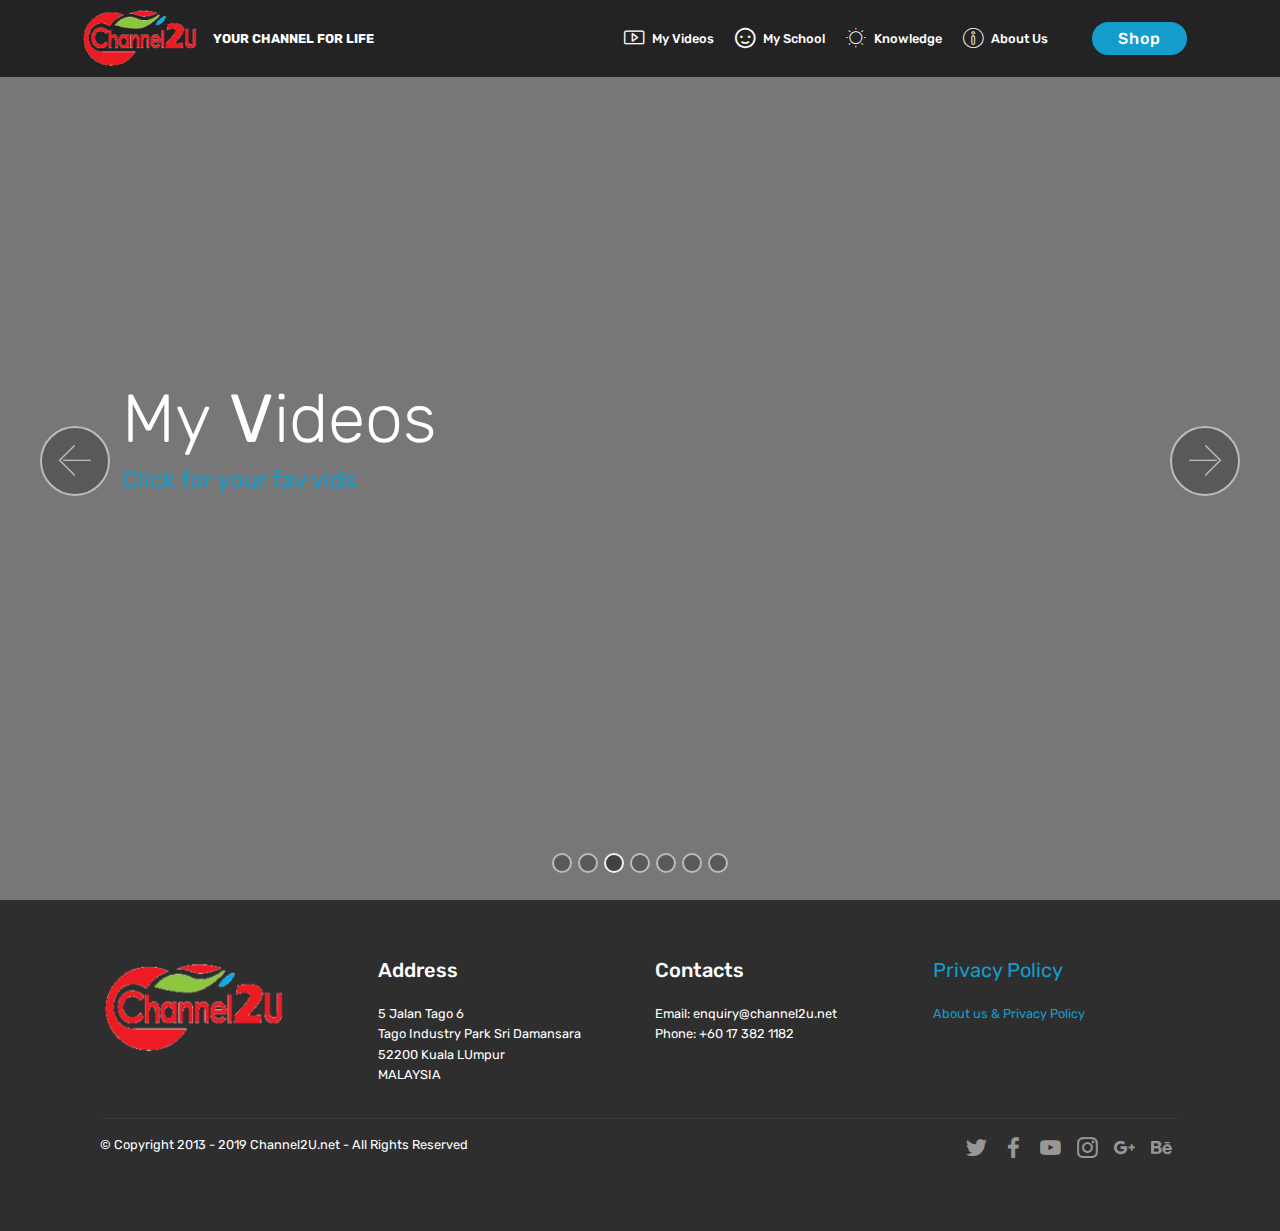
<file: index.html>
<!DOCTYPE html>
<html >
<head>
  <!-- Site made with Mobirise Website Builder v4.8.10, https://mobirise.com -->
  <meta charset="UTF-8">
  <meta http-equiv="X-UA-Compatible" content="IE=edge">
  <meta name="generator" content="Mobirise v4.8.10, mobirise.com">
  <meta name="viewport" content="width=device-width, initial-scale=1, minimum-scale=1">
  <link rel="shortcut icon" href="assets/images/channel2ulogo1-160x81.png" type="image/x-icon">
  <meta name="description" content="Channel2u Homepage">
  <title>Home</title>
  <link rel="stylesheet" href="assets/web/assets/mobirise-icons2/mobirise2.css">
  <link rel="stylesheet" href="assets/web/assets/mobirise-icons-bold/mobirise-icons-bold.css">
  <link rel="stylesheet" href="assets/web/assets/mobirise-icons/mobirise-icons.css">
  <link rel="stylesheet" href="assets/tether/tether.min.css">
  <link rel="stylesheet" href="assets/bootstrap/css/bootstrap.min.css">
  <link rel="stylesheet" href="assets/bootstrap/css/bootstrap-grid.min.css">
  <link rel="stylesheet" href="assets/bootstrap/css/bootstrap-reboot.min.css">
  <link rel="stylesheet" href="assets/socicon/css/styles.css">
  <link rel="stylesheet" href="assets/dropdown/css/style.css">
  <link rel="stylesheet" href="assets/theme/css/style.css">
  <link rel="stylesheet" href="assets/mobirise/css/mbr-additional.css" type="text/css">
  
  
  
</head>
<body>
  <section class="menu cid-qTkzRZLJNu" once="menu" id="menu1-0">

    

    <nav class="navbar navbar-expand beta-menu navbar-dropdown align-items-center navbar-fixed-top navbar-toggleable-sm">
        <button class="navbar-toggler navbar-toggler-right" type="button" data-toggle="collapse" data-target="#navbarSupportedContent" aria-controls="navbarSupportedContent" aria-expanded="false" aria-label="Toggle navigation">
            <div class="hamburger">
                <span></span>
                <span></span>
                <span></span>
                <span></span>
            </div>
        </button>
        <div class="menu-logo">
            <div class="navbar-brand">
                <span class="navbar-logo">
                    <a href="https://channel2u.mobirisesite.com/index.html">
                         <img src="assets/images/channel2ulogo1-160x81.png" alt="Channel2U Home" title="Home" style="height: 3.8rem;">
                    </a>
                </span>
                <span class="navbar-caption-wrap"><a class="navbar-caption text-white display-7" href="https://channel2u.mobirisesite.com/index.html">YOUR CHANNEL FOR LIFE</a></span>
            </div>
        </div>
        <div class="collapse navbar-collapse" id="navbarSupportedContent">
            <ul class="navbar-nav nav-dropdown" data-app-modern-menu="true"><li class="nav-item dropdown">
                    <a class="nav-link link text-white display-7" href="https://mobirise.com">
                        </a>
                </li><li class="nav-item"><a class="nav-link link text-white display-7" href="https://mobirise.com">
                        </a></li>
                <li class="nav-item">
                    <a class="nav-link link text-white display-7" href="https://mobirise.com">
                        </a>
                </li><li class="nav-item"><a class="nav-link link text-white display-7" href="https://mobirise.com">
                        </a></li><li class="nav-item"><a class="nav-link link text-white display-7" href="https://mobirise.com">
                        </a></li><li class="nav-item"><a class="nav-link link text-white display-7" href="videos.html"><span class="mbrib-video mbr-iconfont mbr-iconfont-btn"></span>My Videos</a></li><li class="nav-item"><a class="nav-link link text-white display-7" href="myschool.html"><span class="mobi-mbri mobi-mbri-smile-face mbr-iconfont mbr-iconfont-btn"></span>My School</a></li><li class="nav-item"><a class="nav-link link text-white display-7" href="community.html"><span class="mbri-sun mbr-iconfont mbr-iconfont-btn"></span>Knowledge</a></li><li class="nav-item"><a class="nav-link link text-white display-7" href="aboutus.html"><span class="mbri-info mbr-iconfont mbr-iconfont-btn"></span>About Us</a></li><li class="nav-item"><a class="nav-link link text-white display-7" href="https://mobirise.com">
                        </a></li></ul>
            <div class="navbar-buttons mbr-section-btn"><a class="btn btn-sm btn-primary display-4" href="shop.html">Shop</a></div>
        </div>
    </nav>
</section>

<section class="engine"><a href="https://mobirise.info/z">best css templates</a></section><section class="carousel slide cid-rdlJ1mMg60" data-interval="false" id="slider1-x">

    

    <div class="full-screen"><div class="mbr-slider slide carousel" data-pause="true" data-keyboard="false" data-ride="carousel" data-interval="4000"><ol class="carousel-indicators"><li data-app-prevent-settings="" data-target="#slider1-x" data-slide-to="0"></li><li data-app-prevent-settings="" data-target="#slider1-x" data-slide-to="1"></li><li data-app-prevent-settings="" data-target="#slider1-x" class=" active" data-slide-to="2"></li><li data-app-prevent-settings="" data-target="#slider1-x" data-slide-to="3"></li><li data-app-prevent-settings="" data-target="#slider1-x" data-slide-to="4"></li><li data-app-prevent-settings="" data-target="#slider1-x" data-slide-to="5"></li><li data-app-prevent-settings="" data-target="#slider1-x" data-slide-to="6"></li></ol><div class="carousel-inner" role="listbox"><div class="carousel-item slider-fullscreen-image" data-bg-video-slide="false" style="background-image: url(assets/images/1.jpg);"><div class="container container-slide"><div class="image_wrapper"><div class="mbr-overlay" style="background-color: rgb(127, 25, 51);"></div><img src="assets/images/1.jpg"><div class="carousel-caption justify-content-center"><div class="col-10 align-center"><h2 class="mbr-fonts-style display-1"><a href="vbox.html" class="text-success">V-BOX 2019</a></h2><p class="lead mbr-text mbr-fonts-style display-5"><a href="vbox.html" class="text-white">Register for the 1st Mega Value Event of 2019</a></p><div class="mbr-section-btn" buttons="0"><a class="btn btn-success display-4" href="vbox.html">REGISTER</a> </div></div></div></div></div></div><div class="carousel-item slider-fullscreen-image" data-bg-video-slide="false" style="background-image: url(assets/images/mbr-1-1920x1280.jpg);"><div class="container container-slide"><div class="image_wrapper"><div class="mbr-overlay" style="background-color: rgb(79, 73, 67);"></div><img src="assets/images/mbr-1-1920x1280.jpg"><div class="carousel-caption justify-content-center"><div class="col-10 align-center"><h2 class="mbr-fonts-style display-1">My Photo<br>Contest 2019</h2><p class="lead mbr-text mbr-fonts-style display-5">Be Creative. Be U.</p><div class="mbr-section-btn" buttons="0"><a class="btn btn-success display-4" href="page7.html">ENTER NOW</a> </div></div></div></div></div></div><div class="carousel-item slider-fullscreen-image active" data-bg-video-slide="https://www.youtube.com/watch?v=fwkKc6M60-0"><div class="mbr-overlay"></div><div class="container container-slide"><div class="image_wrapper"><img src="assets/images/2.jpg" style="opacity: 0;"><div class="carousel-caption justify-content-center"><div class="col-10 align-left"><h2 class="mbr-fonts-style display-1">My&nbsp;<a href="videos.html" class="text-white">V</a>ideos</h2><p class="lead mbr-text mbr-fonts-style display-5"><a href="videos.html">Click for your fav vids</a></p></div></div></div></div></div><div class="carousel-item slider-fullscreen-image" data-bg-video-slide="false" style="background-image: url(assets/images/mbr-2-1920x1280.jpg);"><div class="container container-slide"><div class="image_wrapper"><div class="mbr-overlay" style="background-color: rgb(35, 35, 35);"></div><img src="assets/images/mbr-2-1920x1280.jpg"><div class="carousel-caption justify-content-center"><div class="col-10 align-center"><h2 class="mbr-fonts-style display-1"><a href="page8.html" class="text-secondary">My Wish&nbsp;2019</a></h2><p class="lead mbr-text mbr-fonts-style display-5"><a href="page8.html">Make A Wish. Spread the Joy</a></p><div class="mbr-section-btn" buttons="0"><a class="btn btn-success display-4" href="page8.html">I WISH FOR</a> </div></div></div></div></div></div><div class="carousel-item slider-fullscreen-image" data-bg-video-slide="false" style="background-image: url(assets/images/mbr-1920x1280.jpg);"><div class="container container-slide"><div class="image_wrapper"><div class="mbr-overlay" style="background-color: rgb(249, 242, 149);"></div><img src="assets/images/mbr-1920x1280.jpg"><div class="carousel-caption justify-content-center"><div class="col-10 align-left"><h2 class="mbr-fonts-style display-1"><a href="aboutus.html">About Us</a></h2><p class="lead mbr-text mbr-fonts-style display-5"><strong><a href="aboutus.html" class="text-black">Click&nbsp;</a>to know more about us &amp; privacy policy</strong></p></div></div></div></div></div><div class="carousel-item slider-fullscreen-image" data-bg-video-slide="false" style="background-image: url(assets/images/mbr-1920x1440.jpg);"><div class="container container-slide"><div class="image_wrapper"><div class="mbr-overlay" style="background-color: rgb(204, 41, 82);"></div><img src="assets/images/mbr-1920x1440.jpg"><div class="carousel-caption justify-content-center"><div class="col-10 align-left"><h2 class="mbr-fonts-style display-1"><a href="knowledge.html" class="text-white">Knowledge</a></h2><p class="lead mbr-text mbr-fonts-style display-5">Education is a life long process</p></div></div></div></div></div><div class="carousel-item slider-fullscreen-image" data-bg-video-slide="false" style="background-image: url(assets/images/3.jpg);"><div class="container container-slide"><div class="image_wrapper"><div class="mbr-overlay" style="background-color: rgb(120, 115, 36);"></div><img src="assets/images/3.jpg"><div class="carousel-caption justify-content-center"><div class="col-10 align-right"><h2 class="mbr-fonts-style display-1"><a href="myschool.html" class="text-secondary">My School</a></h2><p class="lead mbr-text mbr-fonts-style display-5">SCHOOL Life<a href="myschool.html" class="text-white">&nbsp;</a>is the BEST!</p><div class="mbr-section-btn" buttons="0"> <a class="btn  btn-white-outline display-4" href="myschool.html">Let's Go</a></div></div></div></div></div></div></div><a data-app-prevent-settings="" class="carousel-control carousel-control-prev" role="button" data-slide="prev" href="#slider1-x"><span aria-hidden="true" class="mbri-left mbr-iconfont"></span><span class="sr-only">Previous</span></a><a data-app-prevent-settings="" class="carousel-control carousel-control-next" role="button" data-slide="next" href="#slider1-x"><span aria-hidden="true" class="mbri-right mbr-iconfont"></span><span class="sr-only">Next</span></a></div></div>

</section>

<section class="cid-qTkAaeaxX5" id="footer1-2">

    

    

    <div class="container">
        <div class="media-container-row content text-white">
            <div class="col-12 col-md-3">
                <div class="media-wrap">
                    <a href="https://channel2u.mobirisesite.com/">
                        <img src="assets/images/channel2ulogo1-192x98.png" alt="Channel2U Homepage" title="Home">
                    </a>
                </div>
            </div>
            <div class="col-12 col-md-3 mbr-fonts-style display-7">
                <h5 class="pb-3">
                    Address
                </h5>
                <p class="mbr-text">5 Jalan Tago 6<br>Tago Industry Park Sri Damansara<br>52200 Kuala LUmpur<br>MALAYSIA</p>
            </div>
            <div class="col-12 col-md-3 mbr-fonts-style display-7">
                <h5 class="pb-3">
                    Contacts
                </h5>
                <p class="mbr-text">
                    Email: enquiry@channel2u.net&nbsp;<br>Phone: +60 17 382 1182&nbsp;<br><br></p>
            </div>
            <div class="col-12 col-md-3 mbr-fonts-style display-7">
                <h5 class="pb-3"><a href="aboutus.html">Privacy Policy</a></h5>
                <p class="mbr-text"><a href="aboutus.html">About us &amp; Privacy Policy</a></p>
            </div>
        </div>
        <div class="footer-lower">
            <div class="media-container-row">
                <div class="col-sm-12">
                    <hr>
                </div>
            </div>
            <div class="media-container-row mbr-white">
                <div class="col-sm-6 copyright">
                    <p class="mbr-text mbr-fonts-style display-7">
                        © Copyright 2013 - 2019 Channel2U.net - All Rights Reserved
                    </p>
                </div>
                <div class="col-md-6">
                    <div class="social-list align-right">
                        <div class="soc-item">
                            <a href="https://twitter.com/mobirise" target="_blank">
                                <span class="socicon-twitter socicon mbr-iconfont mbr-iconfont-social"></span>
                            </a>
                        </div>
                        <div class="soc-item">
                            <a href="https://www.facebook.com/pages/Mobirise/1616226671953247" target="_blank">
                                <span class="socicon-facebook socicon mbr-iconfont mbr-iconfont-social"></span>
                            </a>
                        </div>
                        <div class="soc-item">
                            <a href="https://www.youtube.com/c/mobirise" target="_blank">
                                <span class="socicon-youtube socicon mbr-iconfont mbr-iconfont-social"></span>
                            </a>
                        </div>
                        <div class="soc-item">
                            <a href="https://instagram.com/mobirise" target="_blank">
                                <span class="socicon-instagram socicon mbr-iconfont mbr-iconfont-social"></span>
                            </a>
                        </div>
                        <div class="soc-item">
                            <a href="https://plus.google.com/u/0/+Mobirise" target="_blank">
                                <span class="socicon-googleplus socicon mbr-iconfont mbr-iconfont-social"></span>
                            </a>
                        </div>
                        <div class="soc-item">
                            <a href="https://www.behance.net/Mobirise" target="_blank">
                                <span class="socicon-behance socicon mbr-iconfont mbr-iconfont-social"></span>
                            </a>
                        </div>
                    </div>
                </div>
            </div>
        </div>
    </div>
</section>


  <script src="assets/web/assets/jquery/jquery.min.js"></script>
  <script src="assets/popper/popper.min.js"></script>
  <script src="assets/tether/tether.min.js"></script>
  <script src="assets/bootstrap/js/bootstrap.min.js"></script>
  <script src="assets/touchswipe/jquery.touch-swipe.min.js"></script>
  <script src="assets/vimeoplayer/jquery.mb.vimeo_player.js"></script>
  <script src="assets/smoothscroll/smooth-scroll.js"></script>
  <script src="assets/bootstrapcarouselswipe/bootstrap-carousel-swipe.js"></script>
  <script src="assets/dropdown/js/script.min.js"></script>
  <script src="assets/ytplayer/jquery.mb.ytplayer.min.js"></script>
  <script src="assets/theme/js/script.js"></script>
  <script src="assets/slidervideo/script.js"></script>
  
  
</body>
</html>
</file>
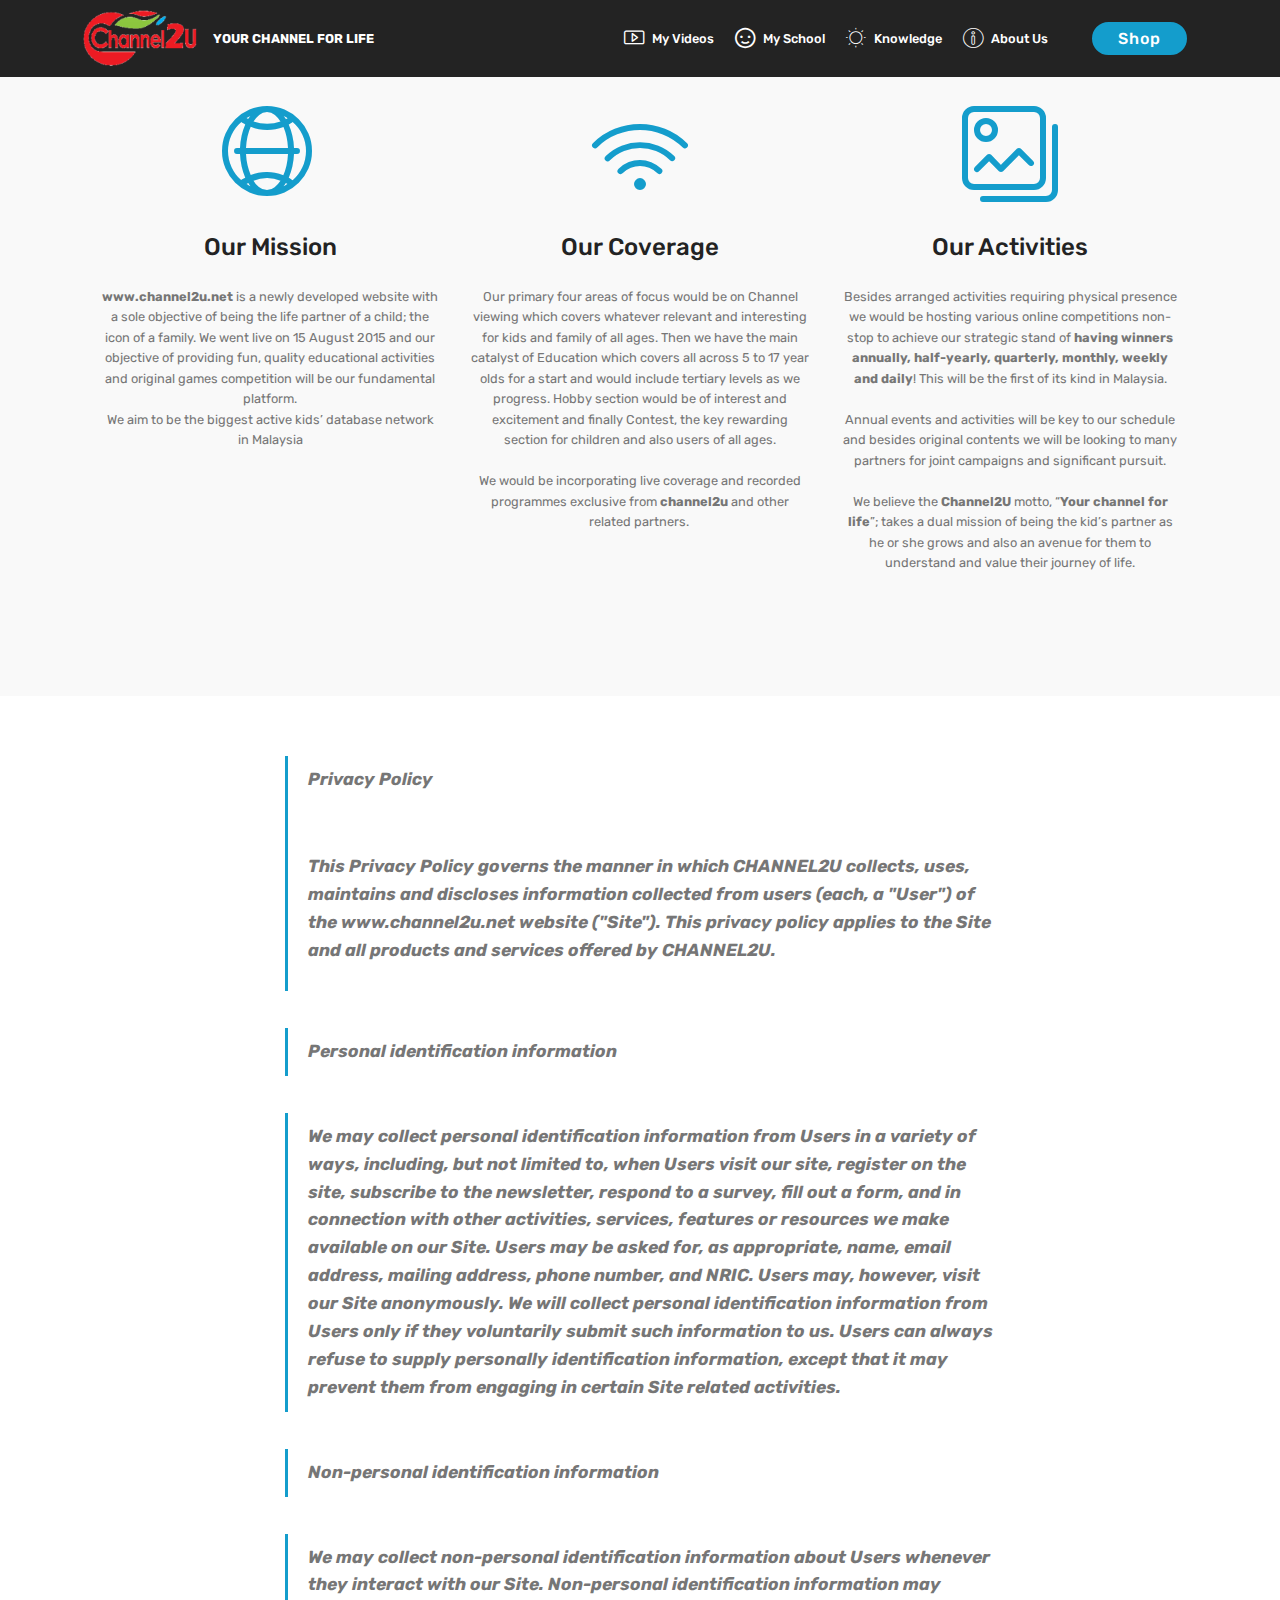
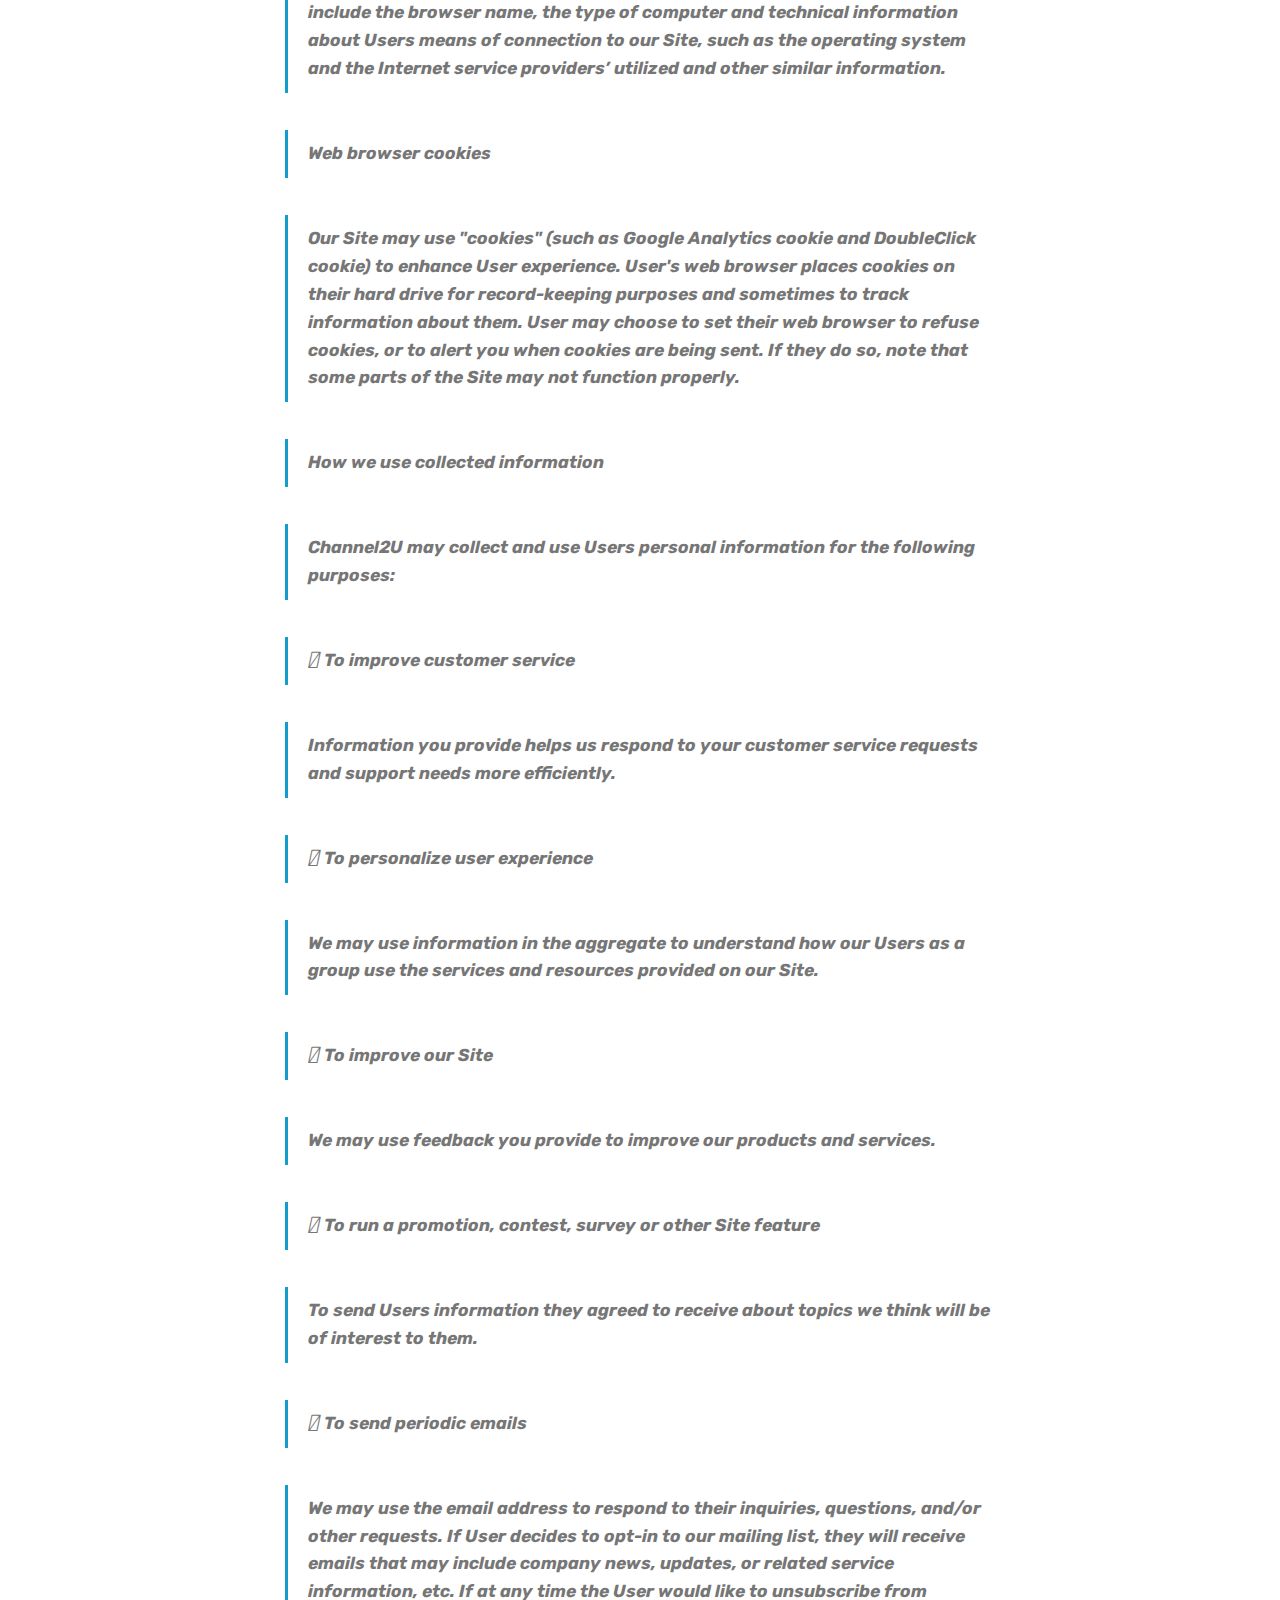
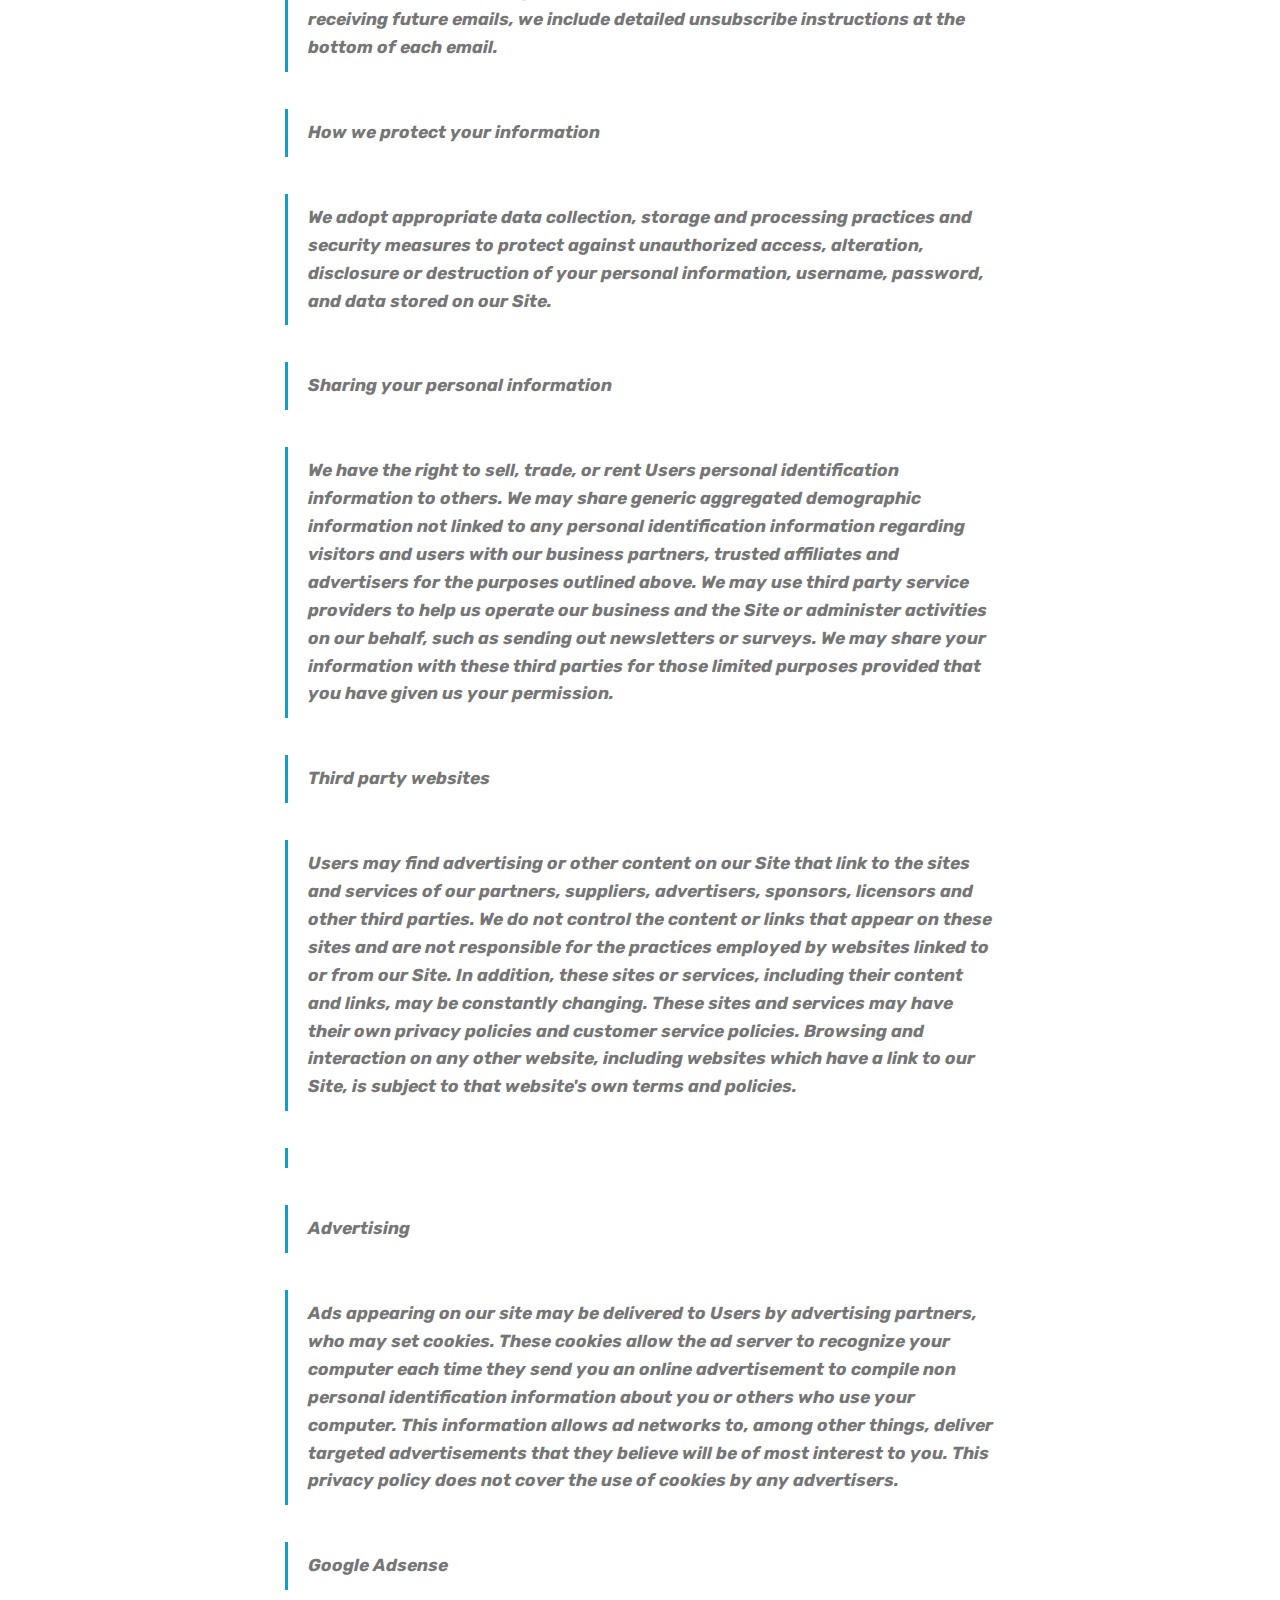
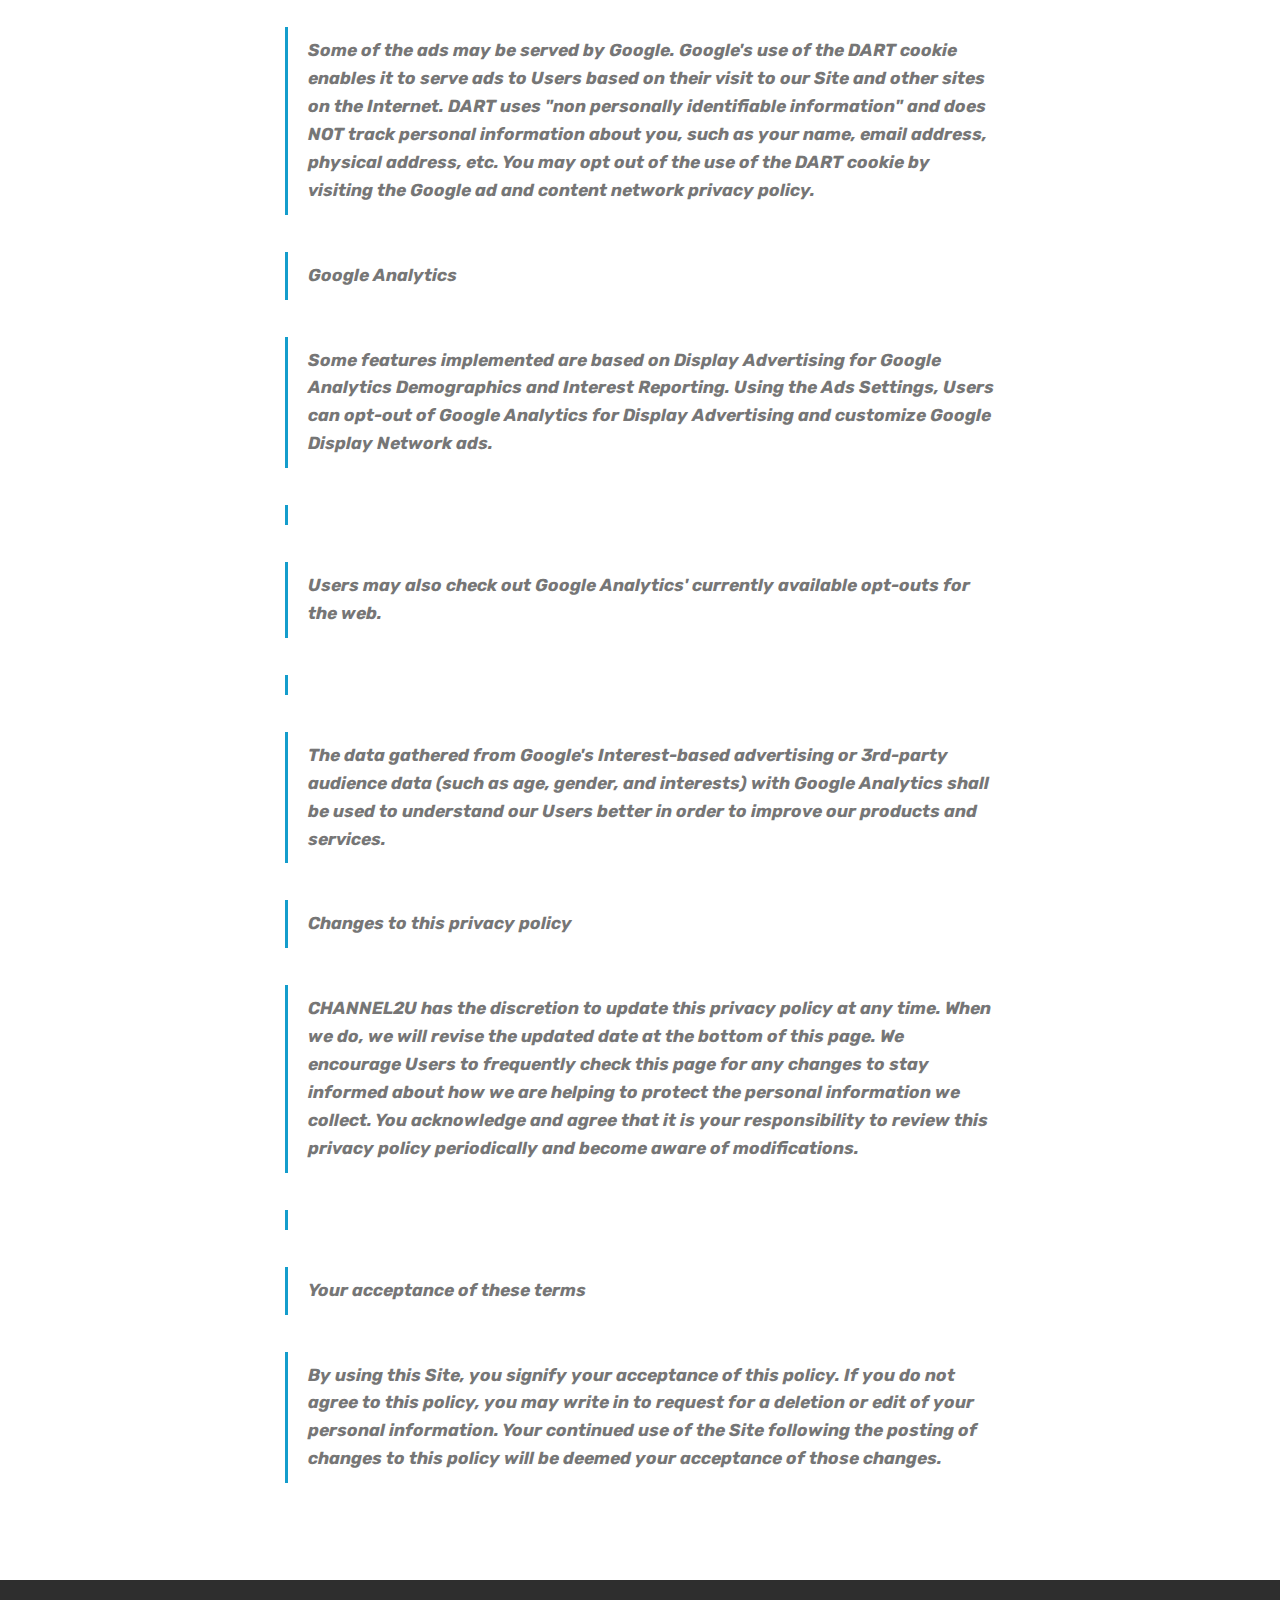
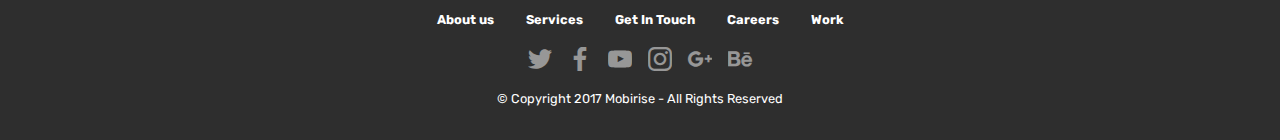
<file: aboutus.html>
<!DOCTYPE html>
<html >
<head>
  <!-- Site made with Mobirise Website Builder v4.8.10, https://mobirise.com -->
  <meta charset="UTF-8">
  <meta http-equiv="X-UA-Compatible" content="IE=edge">
  <meta name="generator" content="Mobirise v4.8.10, mobirise.com">
  <meta name="viewport" content="width=device-width, initial-scale=1, minimum-scale=1">
  <link rel="shortcut icon" href="assets/images/channel2ulogo1-160x81.png" type="image/x-icon">
  <meta name="description" content="about us and privacy policy">
  <title>About Us</title>
  <link rel="stylesheet" href="assets/web/assets/mobirise-icons2/mobirise2.css">
  <link rel="stylesheet" href="assets/web/assets/mobirise-icons/mobirise-icons.css">
  <link rel="stylesheet" href="assets/web/assets/mobirise-icons-bold/mobirise-icons-bold.css">
  <link rel="stylesheet" href="assets/tether/tether.min.css">
  <link rel="stylesheet" href="assets/bootstrap/css/bootstrap.min.css">
  <link rel="stylesheet" href="assets/bootstrap/css/bootstrap-grid.min.css">
  <link rel="stylesheet" href="assets/bootstrap/css/bootstrap-reboot.min.css">
  <link rel="stylesheet" href="assets/socicon/css/styles.css">
  <link rel="stylesheet" href="assets/dropdown/css/style.css">
  <link rel="stylesheet" href="assets/theme/css/style.css">
  <link rel="stylesheet" href="assets/mobirise/css/mbr-additional.css" type="text/css">
  
  
  
</head>
<body>
  <section class="menu cid-qTkzRZLJNu" once="menu" id="menu1-9">

    

    <nav class="navbar navbar-expand beta-menu navbar-dropdown align-items-center navbar-fixed-top navbar-toggleable-sm">
        <button class="navbar-toggler navbar-toggler-right" type="button" data-toggle="collapse" data-target="#navbarSupportedContent" aria-controls="navbarSupportedContent" aria-expanded="false" aria-label="Toggle navigation">
            <div class="hamburger">
                <span></span>
                <span></span>
                <span></span>
                <span></span>
            </div>
        </button>
        <div class="menu-logo">
            <div class="navbar-brand">
                <span class="navbar-logo">
                    <a href="https://channel2u.mobirisesite.com/index.html">
                         <img src="assets/images/channel2ulogo1-160x81.png" alt="Channel2U Home" title="Home" style="height: 3.8rem;">
                    </a>
                </span>
                <span class="navbar-caption-wrap"><a class="navbar-caption text-white display-7" href="https://channel2u.mobirisesite.com/index.html">YOUR CHANNEL FOR LIFE</a></span>
            </div>
        </div>
        <div class="collapse navbar-collapse" id="navbarSupportedContent">
            <ul class="navbar-nav nav-dropdown" data-app-modern-menu="true"><li class="nav-item dropdown">
                    <a class="nav-link link text-white display-7" href="https://mobirise.com">
                        </a>
                </li><li class="nav-item"><a class="nav-link link text-white display-7" href="https://mobirise.com">
                        </a></li>
                <li class="nav-item">
                    <a class="nav-link link text-white display-7" href="https://mobirise.com">
                        </a>
                </li><li class="nav-item"><a class="nav-link link text-white display-7" href="https://mobirise.com">
                        </a></li><li class="nav-item"><a class="nav-link link text-white display-7" href="https://mobirise.com">
                        </a></li><li class="nav-item"><a class="nav-link link text-white display-7" href="videos.html"><span class="mbrib-video mbr-iconfont mbr-iconfont-btn"></span>My Videos</a></li><li class="nav-item"><a class="nav-link link text-white display-7" href="myschool.html"><span class="mobi-mbri mobi-mbri-smile-face mbr-iconfont mbr-iconfont-btn"></span>My School</a></li><li class="nav-item"><a class="nav-link link text-white display-7" href="community.html"><span class="mbri-sun mbr-iconfont mbr-iconfont-btn"></span>Knowledge</a></li><li class="nav-item"><a class="nav-link link text-white display-7" href="aboutus.html"><span class="mbri-info mbr-iconfont mbr-iconfont-btn"></span>About Us</a></li><li class="nav-item"><a class="nav-link link text-white display-7" href="https://mobirise.com">
                        </a></li></ul>
            <div class="navbar-buttons mbr-section-btn"><a class="btn btn-sm btn-primary display-4" href="shop.html">Shop</a></div>
        </div>
    </nav>
</section>

<section class="engine"><a href="https://mobirise.info/r">free bootstrap templates</a></section><section class="features1 cid-rde1EgUiCT" id="features1-d">
    
    

    
    <div class="container">
        <div class="media-container-row">

            <div class="card p-3 col-12 col-md-6 col-lg-4">
                <div class="card-img pb-3">
                    <span class="mbr-iconfont mbrib-globe-2"></span>
                </div>
                <div class="card-box">
                    <h4 class="card-title py-3 mbr-fonts-style display-5">Our Mission</h4>
                    <p class="mbr-text mbr-fonts-style display-7"><strong>www.channel2u.net</strong> is a newly developed website with a sole objective of being the life partner of a child; the icon of a family. We went live on 15 August 2015 and our objective of providing fun, quality educational activities and original games competition will be our fundamental platform. 
<br> We aim to be the biggest active kids’ database network in Malaysia  
<br>
<br><br>        
<br><br></p>
                </div>
            </div>

            <div class="card p-3 col-12 col-md-6 col-lg-4">
                <div class="card-img pb-3">
                    <span class="mbr-iconfont mbrib-wifi"></span>
                </div>
                <div class="card-box">
                    <h4 class="card-title py-3 mbr-fonts-style display-5">
                        Our Coverage</h4>
                    <p class="mbr-text mbr-fonts-style display-7">Our primary four areas of focus would be on Channel viewing which covers whatever relevant and interesting for kids and family of all ages. Then we have the main catalyst of Education which covers all across 5 to 17 year olds for a start and would include tertiary levels as we progress. Hobby section would be of interest and excitement and finally Contest, the key rewarding section for children and also users of all ages. 
<br>
<br>We would be incorporating live coverage and recorded programmes exclusive from <strong>channel2u</strong> and other related partners.&nbsp;</p>
                </div>
            </div>

            <div class="card p-3 col-12 col-md-6 col-lg-4">
                <div class="card-img pb-3">
                    <span class="mbr-iconfont mbrib-photos"></span>
                </div>
                <div class="card-box">
                    <h4 class="card-title py-3 mbr-fonts-style display-5">
                        Our Activities</h4>
                    <p class="mbr-text mbr-fonts-style display-7">Besides arranged activities requiring physical presence we would be hosting various online competitions non-stop to achieve our strategic stand of <strong>having</strong> <strong>winners annually, half-yearly, quarterly, monthly, weekly and daily</strong>! This will be the first of its kind in Malaysia. 
<br>
<br>Annual events and activities will be key to our schedule and besides original contents we will be looking to many partners for joint campaigns and significant pursuit. 
<br>
<br>We believe the <strong>Channel2U</strong> motto, “<strong>Your channel for life</strong>”; takes a dual mission of being the kid’s partner as he or she grows and also an avenue for them to understand and value their journey of life.</p>
                </div>
            </div>

            

        </div>

    </div>

</section>

<section class="mbr-section article content1 cid-re4Bn0vPMX" id="content2-1j">

     

    <div class="container">
        <div class="media-container-row">
            <div class="mbr-text col-12 col-md-8 mbr-fonts-style display-5">
                <blockquote><p><strong>Privacy Policy</strong></p><p><strong><br></strong></p><p><strong>T</strong><strong>his Privacy Policy governs the manner in which CHANNEL2U collects, uses, maintains and discloses information collected from users (each, a "User") of the www.channel2u.net website ("Site"). This privacy policy applies to the Site and all products and services offered by CHANNEL2U.&nbsp;</strong></p></blockquote><blockquote><strong>Personal identification information
</strong></blockquote><blockquote><strong>We may collect personal identification information from Users in a variety of ways, including, but not limited to, when Users visit our site, register on the site, subscribe to the newsletter, respond to a survey, fill out a form, and in connection with other activities, services, features or resources we make available on our Site. Users may be asked for, as appropriate, name, email address, mailing address, phone number, and NRIC. Users may, however, visit our Site anonymously. We will collect personal identification information from Users only if they voluntarily submit such information to us. Users can always refuse to supply personally identification information, except that it may prevent them from engaging in certain Site related activities.
</strong></blockquote><blockquote><strong>Non-personal identification information
</strong></blockquote><blockquote><strong>We may collect non-personal identification information about Users whenever they interact with our Site. Non-personal identification information may include the browser name, the type of computer and technical information about Users means of connection to our Site, such as the operating system and the Internet service providers’ utilized and other similar information.
</strong></blockquote><blockquote><strong>Web browser cookies
</strong></blockquote><blockquote><strong>Our Site may use "cookies" (such as Google Analytics cookie and DoubleClick cookie) to enhance User experience. User's web browser places cookies on their hard drive for record-keeping purposes and sometimes to track information about them. User may choose to set their web browser to refuse cookies, or to alert you when cookies are being sent. If they do so, note that some parts of the Site may not function properly.
</strong></blockquote><blockquote><strong>How we use collected information
</strong></blockquote><blockquote><strong>Channel2U may collect and use Users personal information for the following purposes:
</strong></blockquote><blockquote><strong> To improve customer service
</strong></blockquote><blockquote><strong>Information you provide helps us respond to your customer service requests and support needs more efficiently.
</strong></blockquote><blockquote><strong> To personalize user experience
</strong></blockquote><blockquote><strong>We may use information in the aggregate to understand how our Users as a group use the services and resources provided on our Site.
</strong></blockquote><blockquote><strong> To improve our Site
</strong></blockquote><blockquote><strong>We may use feedback you provide to improve our products and services.
</strong></blockquote><blockquote><strong> To run a promotion, contest, survey or other Site feature
</strong></blockquote><blockquote><strong>To send Users information they agreed to receive about topics we think will be of interest to them.
</strong></blockquote><blockquote><strong> To send periodic emails
</strong></blockquote><blockquote><strong>We may use the email address to respond to their inquiries, questions, and/or other requests. If User decides to opt-in to our mailing list, they will receive emails that may include company news, updates, or related service information, etc. If at any time the User would like to unsubscribe from receiving future emails, we include detailed unsubscribe instructions at the bottom of each email.
</strong></blockquote><blockquote><strong>How we protect your information
</strong></blockquote><blockquote><strong>We adopt appropriate data collection, storage and processing practices and security measures to protect against unauthorized access, alteration, disclosure or destruction of your personal information, username, password, and data stored on our Site.
</strong></blockquote><blockquote><strong>Sharing your personal information
</strong></blockquote><blockquote><strong>We have the right to sell, trade, or rent Users personal identification information to others. We may share generic aggregated demographic information not linked to any personal identification information regarding visitors and users with our business partners, trusted affiliates and advertisers for the purposes outlined above. We may use third party service providers to help us operate our business and the Site or administer activities on our behalf, such as sending out newsletters or surveys. We may share your information with these third parties for those limited purposes provided that you have given us your permission.
</strong></blockquote><blockquote><strong>Third party websites
</strong></blockquote><blockquote><strong>Users may find advertising or other content on our Site that link to the sites and services of our partners, suppliers, advertisers, sponsors, licensors and other third parties. We do not control the content or links that appear on these sites and are not responsible for the practices employed by websites linked to or from our Site. In addition, these sites or services, including their content and links, may be constantly changing. These sites and services may have their own privacy policies and customer service policies. Browsing and interaction on any other website, including websites which have a link to our Site, is subject to that website's own terms and policies.
</strong></blockquote><blockquote><strong>
</strong></blockquote><blockquote><strong>Advertising
</strong></blockquote><blockquote><strong>Ads appearing on our site may be delivered to Users by advertising partners, who may set cookies. These cookies allow the ad server to recognize your computer each time they send you an online advertisement to compile non personal identification information about you or others who use your computer. This information allows ad networks to, among other things, deliver targeted advertisements that they believe will be of most interest to you. This privacy policy does not cover the use of cookies by any advertisers.
</strong></blockquote><blockquote><strong>Google Adsense
</strong></blockquote><blockquote><strong>Some of the ads may be served by Google. Google's use of the DART cookie enables it to serve ads to Users based on their visit to our Site and other sites on the Internet. DART uses "non personally identifiable information" and does NOT track personal information about you, such as your name, email address, physical address, etc. You may opt out of the use of the DART cookie by visiting the Google ad and content network privacy policy.
</strong></blockquote><blockquote><strong>Google Analytics
</strong></blockquote><blockquote><strong>Some features implemented are based on Display Advertising for Google Analytics Demographics and Interest Reporting. Using the Ads Settings, Users can opt-out of Google Analytics for Display Advertising and customize Google Display Network ads.
</strong></blockquote><blockquote><strong>
</strong></blockquote><blockquote><strong>Users may also check out Google Analytics' currently available opt-outs for the web.
</strong></blockquote><blockquote><strong>
</strong></blockquote><blockquote><strong>The data gathered from Google's Interest-based advertising or 3rd-party audience data (such as age, gender, and interests) with Google Analytics shall be used to understand our Users better in order to improve our products and services.
</strong></blockquote><blockquote><strong>Changes to this privacy policy
</strong></blockquote><blockquote><strong>CHANNEL2U has the discretion to update this privacy policy at any time. When we do, we will revise the updated date at the bottom of this page. We encourage Users to frequently check this page for any changes to stay informed about how we are helping to protect the personal information we collect. You acknowledge and agree that it is your responsibility to review this privacy policy periodically and become aware of modifications.
</strong></blockquote><blockquote><strong>
</strong></blockquote><blockquote><strong>Your acceptance of these terms
</strong></blockquote><blockquote><strong>By using this Site, you signify your acceptance of this policy. If you do not agree to this policy, you may write in to request for a deletion or edit of your personal information. Your continued use of the Site following the posting of changes to this policy will be deemed your acceptance of those changes.</strong></blockquote>
            </div>
        </div>
    </div>
</section>

<section once="" class="cid-re0qgocMFM" id="footer7-1m">

    

    

    <div class="container">
        <div class="media-container-row align-center mbr-white">
            <div class="row row-links">
                <ul class="foot-menu">
                    
                    
                    
                    
                    
                <li class="foot-menu-item mbr-fonts-style display-7">
                        <a class="text-white mbr-bold" href="#" target="_blank">About us</a>
                    </li><li class="foot-menu-item mbr-fonts-style display-7">
                        <a class="text-white mbr-bold" href="#" target="_blank">Services</a>
                    </li><li class="foot-menu-item mbr-fonts-style display-7">
                        <a class="text-white mbr-bold" href="#" target="_blank">Get In Touch</a>
                    </li><li class="foot-menu-item mbr-fonts-style display-7">
                        <a class="text-white mbr-bold" href="#" target="_blank">Careers</a>
                    </li><li class="foot-menu-item mbr-fonts-style display-7">
                        <a class="text-white mbr-bold" href="#" target="_blank">Work</a>
                    </li></ul>
            </div>
            <div class="row social-row">
                <div class="social-list align-right pb-2">
                    
                    
                    
                    
                    
                    
                <div class="soc-item">
                        <a href="https://twitter.com/mobirise" target="_blank">
                            <span class="socicon-twitter socicon mbr-iconfont mbr-iconfont-social"></span>
                        </a>
                    </div><div class="soc-item">
                        <a href="https://www.facebook.com/pages/Mobirise/1616226671953247" target="_blank">
                            <span class="socicon-facebook socicon mbr-iconfont mbr-iconfont-social"></span>
                        </a>
                    </div><div class="soc-item">
                        <a href="https://www.youtube.com/c/mobirise" target="_blank">
                            <span class="socicon-youtube socicon mbr-iconfont mbr-iconfont-social"></span>
                        </a>
                    </div><div class="soc-item">
                        <a href="https://instagram.com/mobirise" target="_blank">
                            <span class="socicon-instagram socicon mbr-iconfont mbr-iconfont-social"></span>
                        </a>
                    </div><div class="soc-item">
                        <a href="https://plus.google.com/u/0/+Mobirise" target="_blank">
                            <span class="socicon-googleplus socicon mbr-iconfont mbr-iconfont-social"></span>
                        </a>
                    </div><div class="soc-item">
                        <a href="https://www.behance.net/Mobirise" target="_blank">
                            <span class="socicon-behance socicon mbr-iconfont mbr-iconfont-social"></span>
                        </a>
                    </div></div>
            </div>
            <div class="row row-copirayt">
                <p class="mbr-text mb-0 mbr-fonts-style mbr-white align-center display-7">
                    © Copyright 2017 Mobirise - All Rights Reserved
                </p>
            </div>
        </div>
    </div>
</section>


  <script src="assets/web/assets/jquery/jquery.min.js"></script>
  <script src="assets/popper/popper.min.js"></script>
  <script src="assets/tether/tether.min.js"></script>
  <script src="assets/bootstrap/js/bootstrap.min.js"></script>
  <script src="assets/touchswipe/jquery.touch-swipe.min.js"></script>
  <script src="assets/smoothscroll/smooth-scroll.js"></script>
  <script src="assets/dropdown/js/script.min.js"></script>
  <script src="assets/theme/js/script.js"></script>
  
  
</body>
</html>
</file>
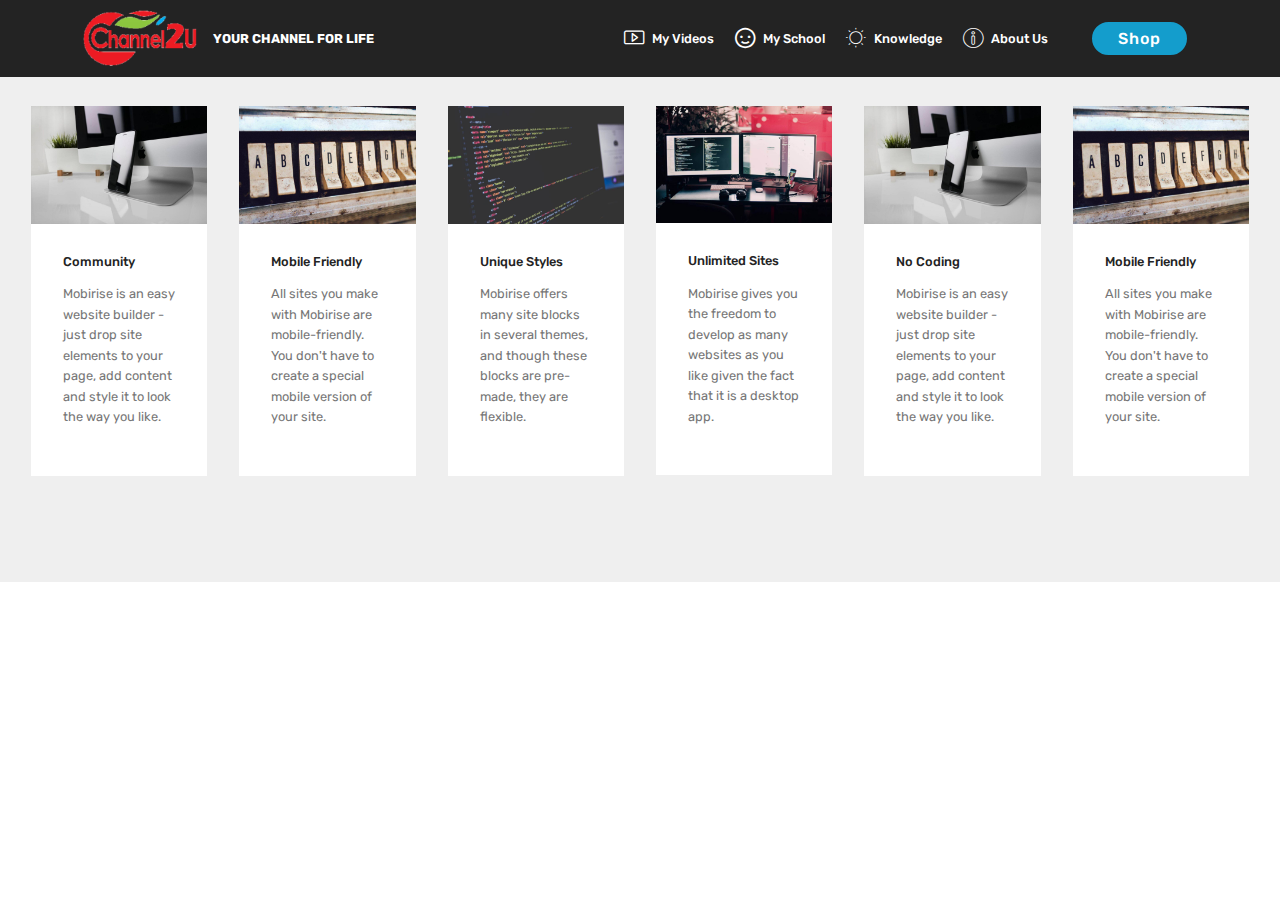
<file: knowledge.html>
<!DOCTYPE html>
<html >
<head>
  <!-- Site made with Mobirise Website Builder v4.8.10, https://mobirise.com -->
  <meta charset="UTF-8">
  <meta http-equiv="X-UA-Compatible" content="IE=edge">
  <meta name="generator" content="Mobirise v4.8.10, mobirise.com">
  <meta name="viewport" content="width=device-width, initial-scale=1, minimum-scale=1">
  <link rel="shortcut icon" href="assets/images/channel2ulogo1-160x81.png" type="image/x-icon">
  <meta name="description" content="knowledge & news">
  <title>Knowledge</title>
  <link rel="stylesheet" href="assets/web/assets/mobirise-icons2/mobirise2.css">
  <link rel="stylesheet" href="assets/web/assets/mobirise-icons-bold/mobirise-icons-bold.css">
  <link rel="stylesheet" href="assets/web/assets/mobirise-icons/mobirise-icons.css">
  <link rel="stylesheet" href="assets/tether/tether.min.css">
  <link rel="stylesheet" href="assets/bootstrap/css/bootstrap.min.css">
  <link rel="stylesheet" href="assets/bootstrap/css/bootstrap-grid.min.css">
  <link rel="stylesheet" href="assets/bootstrap/css/bootstrap-reboot.min.css">
  <link rel="stylesheet" href="assets/dropdown/css/style.css">
  <link rel="stylesheet" href="assets/theme/css/style.css">
  <link rel="stylesheet" href="assets/mobirise/css/mbr-additional.css" type="text/css">
  
  
  
</head>
<body>
  <section class="menu cid-qTkzRZLJNu" once="menu" id="menu1-e">

    

    <nav class="navbar navbar-expand beta-menu navbar-dropdown align-items-center navbar-fixed-top navbar-toggleable-sm">
        <button class="navbar-toggler navbar-toggler-right" type="button" data-toggle="collapse" data-target="#navbarSupportedContent" aria-controls="navbarSupportedContent" aria-expanded="false" aria-label="Toggle navigation">
            <div class="hamburger">
                <span></span>
                <span></span>
                <span></span>
                <span></span>
            </div>
        </button>
        <div class="menu-logo">
            <div class="navbar-brand">
                <span class="navbar-logo">
                    <a href="https://channel2u.mobirisesite.com/index.html">
                         <img src="assets/images/channel2ulogo1-160x81.png" alt="Channel2U Home" title="Home" style="height: 3.8rem;">
                    </a>
                </span>
                <span class="navbar-caption-wrap"><a class="navbar-caption text-white display-7" href="https://channel2u.mobirisesite.com/index.html">YOUR CHANNEL FOR LIFE</a></span>
            </div>
        </div>
        <div class="collapse navbar-collapse" id="navbarSupportedContent">
            <ul class="navbar-nav nav-dropdown" data-app-modern-menu="true"><li class="nav-item dropdown">
                    <a class="nav-link link text-white display-7" href="https://mobirise.com">
                        </a>
                </li><li class="nav-item"><a class="nav-link link text-white display-7" href="https://mobirise.com">
                        </a></li>
                <li class="nav-item">
                    <a class="nav-link link text-white display-7" href="https://mobirise.com">
                        </a>
                </li><li class="nav-item"><a class="nav-link link text-white display-7" href="https://mobirise.com">
                        </a></li><li class="nav-item"><a class="nav-link link text-white display-7" href="https://mobirise.com">
                        </a></li><li class="nav-item"><a class="nav-link link text-white display-7" href="videos.html"><span class="mbrib-video mbr-iconfont mbr-iconfont-btn"></span>My Videos</a></li><li class="nav-item"><a class="nav-link link text-white display-7" href="myschool.html"><span class="mobi-mbri mobi-mbri-smile-face mbr-iconfont mbr-iconfont-btn"></span>My School</a></li><li class="nav-item"><a class="nav-link link text-white display-7" href="community.html"><span class="mbri-sun mbr-iconfont mbr-iconfont-btn"></span>Knowledge</a></li><li class="nav-item"><a class="nav-link link text-white display-7" href="aboutus.html"><span class="mbri-info mbr-iconfont mbr-iconfont-btn"></span>About Us</a></li><li class="nav-item"><a class="nav-link link text-white display-7" href="https://mobirise.com">
                        </a></li></ul>
            <div class="navbar-buttons mbr-section-btn"><a class="btn btn-sm btn-primary display-4" href="shop.html">Shop</a></div>
        </div>
    </nav>
</section>

<section class="engine"><a href="https://mobirise.info/i">web creation software</a></section><section class="features17 cid-rde9v5RPK5" id="features17-o">
    
    

    
    <div class="container-fluid">
        <div class="media-container-row">
            <div class="card p-3 col-12 col-md-6 col-lg-2">
                <div class="card-wrapper">
                    <div class="card-img">
                        <img src="assets/images/01.jpg" alt="Mobirise">
                    </div>
                    <div class="card-box">
                        <h4 class="card-title pb-3 mbr-fonts-style display-7">
                            Community</h4>
                        <p class="mbr-text mbr-fonts-style display-7">
                            Mobirise is an easy website builder - just drop site elements to your page, add content and style it to look the way you like.
                        </p>
                    </div>
                </div>
            </div>

            <div class="card p-3 col-12 col-md-6 col-lg-2">
                <div class="card-wrapper">
                    <div class="card-img">
                        <img src="assets/images/02.jpg" alt="Mobirise">
                    </div>
                    <div class="card-box">
                        <h4 class="card-title pb-3 mbr-fonts-style display-7">
                            Mobile Friendly
                        </h4>
                        <p class="mbr-text mbr-fonts-style display-7">
                            All sites you make with Mobirise are mobile-friendly. You don't have to create a special mobile version of your site.
                        </p>
                    </div>
                </div>
            </div>

            <div class="card p-3 col-12 col-md-6 col-lg-2">
                <div class="card-wrapper">
                    <div class="card-img">
                        <img src="assets/images/03.jpg" alt="Mobirise">
                    </div>
                    <div class="card-box">
                        <h4 class="card-title pb-3 mbr-fonts-style display-7">
                            Unique Styles
                        </h4>
                        <p class="mbr-text mbr-fonts-style display-7">
                            Mobirise offers many site blocks in several themes, and though these blocks are pre-made, they are flexible.
                        </p>
                    </div>
                </div>
            </div>

            <div class="card p-3 col-12 col-md-6 col-lg-2">
                <div class="card-wrapper">
                    <div class="card-img">
                        <img src="assets/images/04.jpg" alt="Mobirise">
                    </div>
                    <div class="card-box">
                        <h4 class="card-title pb-3 mbr-fonts-style display-7">
                            Unlimited Sites
                        </h4>
                        <p class="mbr-text mbr-fonts-style display-7">
                           Mobirise gives you the freedom to develop as many websites as you like given the fact that it is a desktop app.
                        </p>
                    </div>
                </div>
            </div>
            <div class="card p-3 col-12 col-md-6 col-lg-2">
                <div class="card-wrapper">
                    <div class="card-img">
                        <img src="assets/images/01.jpg" alt="Mobirise">
                    </div>
                    <div class="card-box">
                        <h4 class="card-title pb-3 mbr-fonts-style display-7">
                            No Coding
                        </h4>
                        <p class="mbr-text mbr-fonts-style display-7">
                            Mobirise is an easy website builder - just drop site elements to your page, add content and style it to look the way you like.
                        </p>
                    </div>
                </div>
            </div>
            <div class="card p-3 col-12 col-md-6 col-lg-2">
                <div class="card-wrapper">
                    <div class="card-img">
                        <img src="assets/images/02.jpg" alt="Mobirise">
                    </div>
                    <div class="card-box">
                        <h4 class="card-title pb-3 mbr-fonts-style display-7">
                            Mobile Friendly
                        </h4>
                        <p class="mbr-text mbr-fonts-style display-7">
                            All sites you make with Mobirise are mobile-friendly. You don't have to create a special mobile version of your site.
                        </p>
                    </div>
                </div>
            </div>
        </div>
    </div>
</section>


  <script src="assets/web/assets/jquery/jquery.min.js"></script>
  <script src="assets/tether/tether.min.js"></script>
  <script src="assets/popper/popper.min.js"></script>
  <script src="assets/bootstrap/js/bootstrap.min.js"></script>
  <script src="assets/dropdown/js/script.min.js"></script>
  <script src="assets/touchswipe/jquery.touch-swipe.min.js"></script>
  <script src="assets/smoothscroll/smooth-scroll.js"></script>
  <script src="assets/theme/js/script.js"></script>
  
  
</body>
</html>
</file>
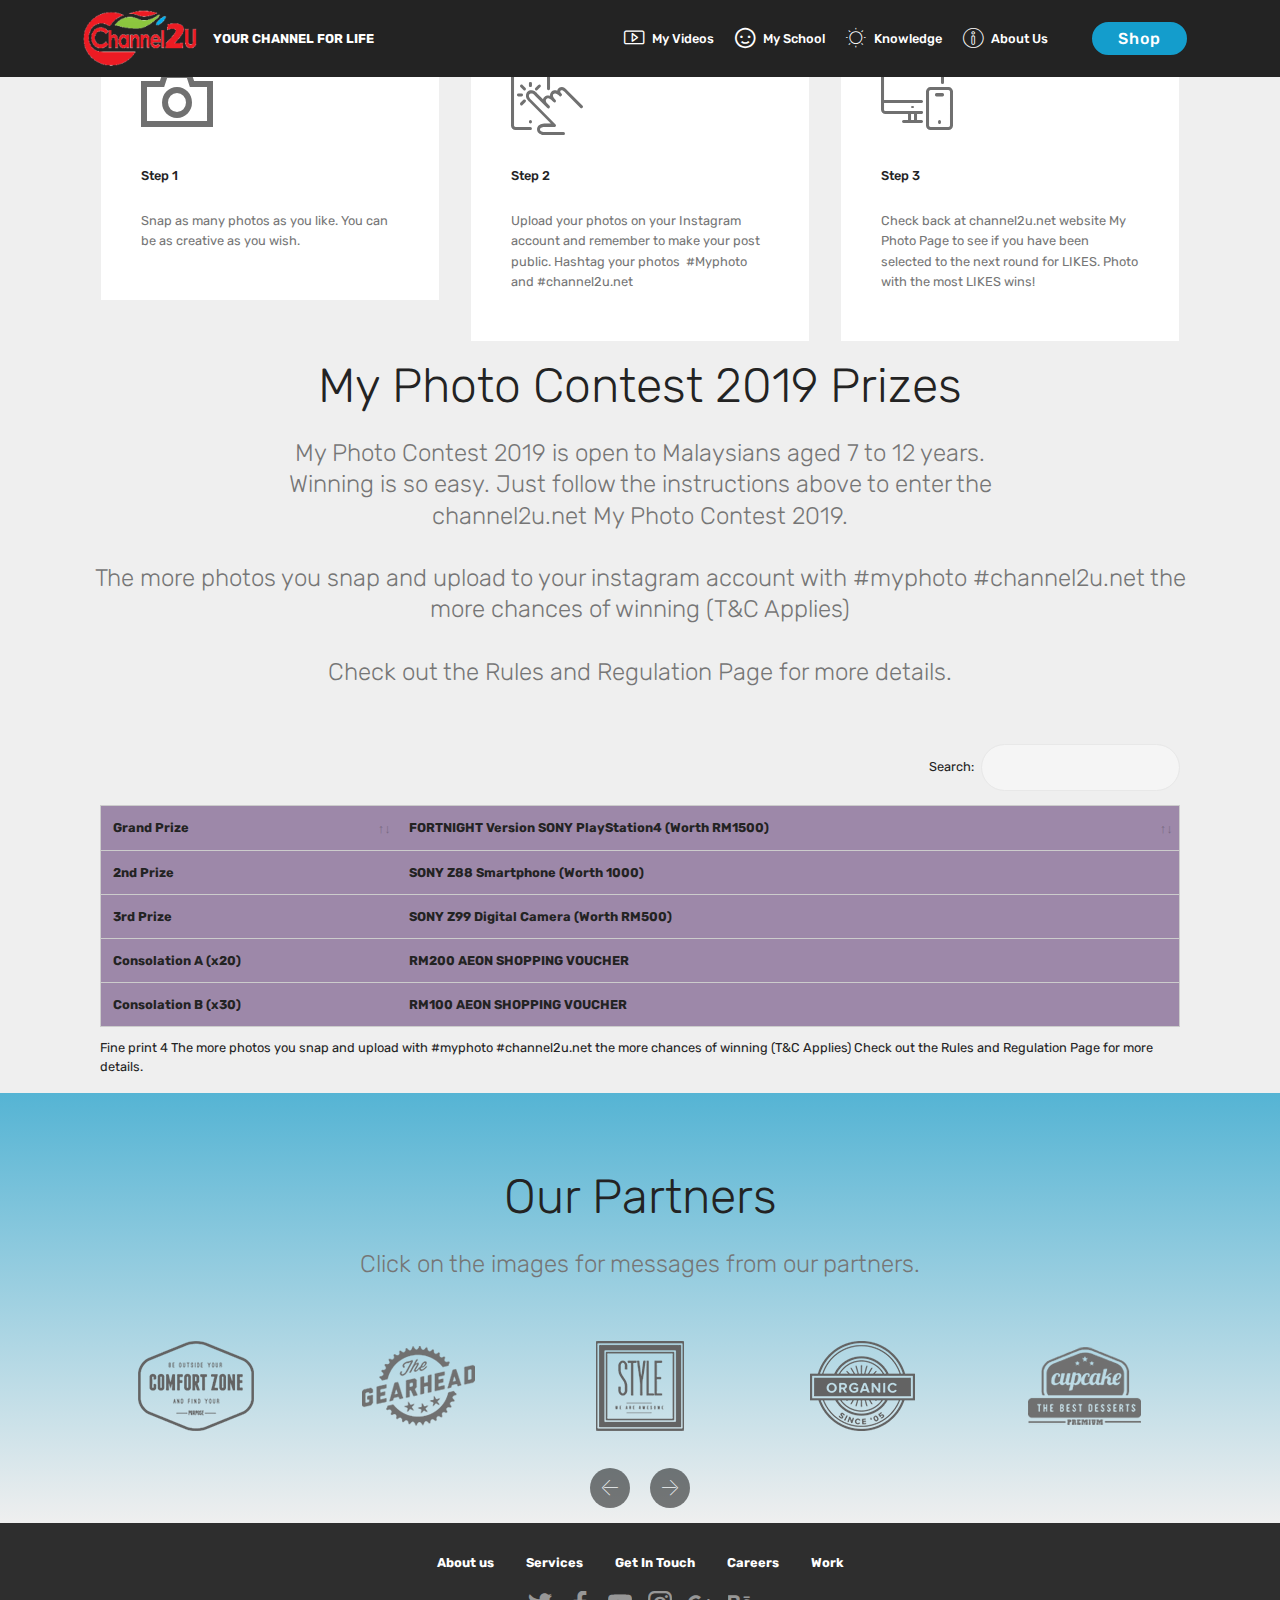
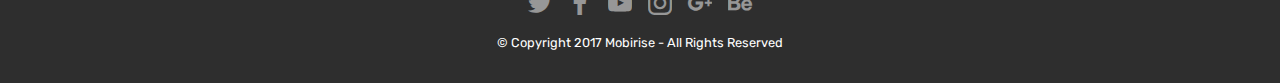
<file: myphoto.html>
<!DOCTYPE html>
<html >
<head>
  <!-- Site made with Mobirise Website Builder v4.8.10, https://mobirise.com -->
  <meta charset="UTF-8">
  <meta http-equiv="X-UA-Compatible" content="IE=edge">
  <meta name="generator" content="Mobirise v4.8.10, mobirise.com">
  <meta name="viewport" content="width=device-width, initial-scale=1, minimum-scale=1">
  <link rel="shortcut icon" href="assets/images/channel2ulogo1-160x81.png" type="image/x-icon">
  <meta name="description" content="My Photo 2019">
  <title>My Photo 2019</title>
  <link rel="stylesheet" href="assets/web/assets/mobirise-icons2/mobirise2.css">
  <link rel="stylesheet" href="assets/web/assets/mobirise-icons/mobirise-icons.css">
  <link rel="stylesheet" href="assets/web/assets/mobirise-icons-bold/mobirise-icons-bold.css">
  <link rel="stylesheet" href="assets/tether/tether.min.css">
  <link rel="stylesheet" href="assets/bootstrap/css/bootstrap.min.css">
  <link rel="stylesheet" href="assets/bootstrap/css/bootstrap-grid.min.css">
  <link rel="stylesheet" href="assets/bootstrap/css/bootstrap-reboot.min.css">
  <link rel="stylesheet" href="assets/socicon/css/styles.css">
  <link rel="stylesheet" href="assets/datatables/data-tables.bootstrap4.min.css">
  <link rel="stylesheet" href="assets/dropdown/css/style.css">
  <link rel="stylesheet" href="assets/theme/css/style.css">
  <link rel="stylesheet" href="assets/mobirise/css/mbr-additional.css" type="text/css">
  
  
  
</head>
<body>
  <section class="menu cid-qTkzRZLJNu" once="menu" id="menu1-19">

    

    <nav class="navbar navbar-expand beta-menu navbar-dropdown align-items-center navbar-fixed-top navbar-toggleable-sm">
        <button class="navbar-toggler navbar-toggler-right" type="button" data-toggle="collapse" data-target="#navbarSupportedContent" aria-controls="navbarSupportedContent" aria-expanded="false" aria-label="Toggle navigation">
            <div class="hamburger">
                <span></span>
                <span></span>
                <span></span>
                <span></span>
            </div>
        </button>
        <div class="menu-logo">
            <div class="navbar-brand">
                <span class="navbar-logo">
                    <a href="https://channel2u.mobirisesite.com/index.html">
                         <img src="assets/images/channel2ulogo1-160x81.png" alt="Channel2U Home" title="Home" style="height: 3.8rem;">
                    </a>
                </span>
                <span class="navbar-caption-wrap"><a class="navbar-caption text-white display-7" href="https://channel2u.mobirisesite.com/index.html">YOUR CHANNEL FOR LIFE</a></span>
            </div>
        </div>
        <div class="collapse navbar-collapse" id="navbarSupportedContent">
            <ul class="navbar-nav nav-dropdown" data-app-modern-menu="true"><li class="nav-item dropdown">
                    <a class="nav-link link text-white display-7" href="https://mobirise.com">
                        </a>
                </li><li class="nav-item"><a class="nav-link link text-white display-7" href="https://mobirise.com">
                        </a></li>
                <li class="nav-item">
                    <a class="nav-link link text-white display-7" href="https://mobirise.com">
                        </a>
                </li><li class="nav-item"><a class="nav-link link text-white display-7" href="https://mobirise.com">
                        </a></li><li class="nav-item"><a class="nav-link link text-white display-7" href="https://mobirise.com">
                        </a></li><li class="nav-item"><a class="nav-link link text-white display-7" href="videos.html"><span class="mbrib-video mbr-iconfont mbr-iconfont-btn"></span>My Videos</a></li><li class="nav-item"><a class="nav-link link text-white display-7" href="myschool.html"><span class="mobi-mbri mobi-mbri-smile-face mbr-iconfont mbr-iconfont-btn"></span>My School</a></li><li class="nav-item"><a class="nav-link link text-white display-7" href="community.html"><span class="mbri-sun mbr-iconfont mbr-iconfont-btn"></span>Knowledge</a></li><li class="nav-item"><a class="nav-link link text-white display-7" href="aboutus.html"><span class="mbri-info mbr-iconfont mbr-iconfont-btn"></span>About Us</a></li><li class="nav-item"><a class="nav-link link text-white display-7" href="https://mobirise.com">
                        </a></li></ul>
            <div class="navbar-buttons mbr-section-btn"><a class="btn btn-sm btn-primary display-4" href="shop.html">Shop</a></div>
        </div>
    </nav>
</section>

<section class="engine"><a href="https://mobirise.info/e">make a website for free</a></section><section class="features6 cid-rdN6ZNiRNy" id="features6-1e">
    
    

    
    <div class="container">
        <div class="media-container-row">

            <div class="card p-3 col-12 col-md-6 col-lg-4">
                <div class="card-img pb-3">
                    <span class="mbr-iconfont mobi-mbri-camera mobi-mbri"></span>
                </div>
                <div class="card-box">
                    <h4 class="card-title py-3 mbr-fonts-style display-7">
                        Step 1</h4>
                    <p class="mbr-text mbr-fonts-style display-7">
                       Snap as many photos as you like. You can be as creative as you wish.</p>
                </div>
            </div>

            <div class="card p-3 col-12 col-md-6 col-lg-4">
                <div class="card-img pb-3">
                    <span class="mbri-touch mbr-iconfont"></span>
                </div>
                <div class="card-box">
                    <h4 class="card-title py-3 mbr-fonts-style display-7">
                        Step 2</h4>
                    <p class="mbr-text mbr-fonts-style display-7">Upload your photos on your Instagram account and remember to make your post public. Hashtag your photos &nbsp;#Myphoto and #channel2u.net</p>
                </div>
            </div>

            <div class="card p-3 col-12 col-md-6 col-lg-4">
                <div class="card-img pb-3">
                    <span class="mbri-responsive mbr-iconfont"></span>
                </div>
                <div class="card-box">
                    <h4 class="card-title py-3 mbr-fonts-style display-7">
                        Step 3</h4>
                    <p class="mbr-text mbr-fonts-style display-7">
                       Check back at channel2u.net website My Photo Page to see if you have been selected to the next round for LIKES. Photo with the most LIKES wins!</p>
                </div>
            </div>

            

        </div>

    </div>

</section>

<section class="section-table cid-rdT9QntXR0" id="table1-1i">

  
  
  <div class="container container-table">
      <h2 class="mbr-section-title mbr-fonts-style align-center pb-3 display-2">
          My Photo Contest 2019 Prizes</h2>
      <h3 class="mbr-section-subtitle mbr-fonts-style align-center pb-5 mbr-light display-5">My Photo Contest 2019 is open to Malaysians aged 7 to 12 years.<br>Winning is so easy. Just follow the instructions above to enter the <br>channel2u.net My Photo Contest 2019.<br><br>The more photos you snap and upload to your instagram account with #myphoto #channel2u.net the more chances of winning (T&amp;C Applies)<br><br>Check out the Rules and Regulation Page for more details.</h3>
      <div class="table-wrapper">
        <div class="container">
          <div class="row search">
            <div class="col-md-6"></div>
            <div class="col-md-6">
                <div class="dataTables_filter">
                  <label class="searchInfo mbr-fonts-style display-7">Search:</label>
                  <input class="form-control input-sm" disabled="">
                </div>
            </div>
          </div>
        </div>

        <div class="container scroll">
          <table class="table isSearch" cellspacing="0">
            <thead>
              <tr class="table-heads ">
                  
                  
                  
                  
              <th class="head-item mbr-fonts-style display-7">
                      Grand Prize</th><th class="head-item mbr-fonts-style display-7">FORTNIGHT Version SONY PlayStation4 (Worth RM1500)</th></tr>
            </thead>

            <tbody>
              
              
              
              
            <tr> 
                
                
                
                
              <td class="body-item mbr-fonts-style display-7"><strong>2nd Prize</strong></td><td class="body-item mbr-fonts-style display-7"><strong>SONY Z88 Smartphone (Worth 1000)</strong></td></tr><tr>
                
                
                
                
              <td class="body-item mbr-fonts-style display-7"><strong>3rd Prize</strong></td><td class="body-item mbr-fonts-style display-7"><strong>SONY Z99 Digital Camera (Worth RM500)</strong></td></tr><tr>
                
                
                
                
              <td class="body-item mbr-fonts-style display-7"><strong>Consolation A (x20)</strong></td><td class="body-item mbr-fonts-style display-7"><strong>RM200 AEON SHOPPING VOUCHER</strong></td></tr><tr>
                
                
                
                
              <td class="body-item mbr-fonts-style display-7"><strong>Consolation B (x30)</strong></td><td class="body-item mbr-fonts-style display-7"><strong>RM100 AEON SHOPPING VOUCHER</strong></td></tr></tbody>
          </table>
        </div>
        <div class="container table-info-container">
          <div class="row info">
            <div class="col-md-6">
              <div class="dataTables_info mbr-fonts-style display-7">
                <span class="infoBefore">Fine print</span>
                <span class="inactive infoRows"></span>
                <span class="infoAfter">The more photos you snap and upload with #myphoto #channel2u.net the more chances of winning (T&amp;C Applies) Check out the Rules and Regulation Page for more details.</span>
                <span class="infoFilteredBefore"></span>
                <span class="inactive infoRows"></span>
                <span class="infoFilteredAfter"></span>
              </div>
            </div>
            <div class="col-md-6"></div>
          </div>
        </div>
      </div>
    </div>
</section>

<section class="clients cid-rdN62t6lNm" id="clients-1a">
      

    
        <div class="container mb-5">
            <div class="media-container-row">
                <div class="col-12 align-center">
                    <h2 class="mbr-section-title pb-3 mbr-fonts-style display-2">
                        Our Partners</h2>
                    <h3 class="mbr-section-subtitle mbr-light mbr-fonts-style display-5">
                        Click on the images for messages from our partners.
                    </h3>
                </div>
            </div>
        </div>

    <div class="container">
        <div class="carousel slide" data-ride="carousel" role="listbox">
            <div class="carousel-inner" data-visible="6">
                
                
                
                
                
            <div class="carousel-item ">
                    <div class="media-container-row">
                        <div class="col-md-12">
                            <div class="wrap-img ">
                                <img src="assets/images/1.png" class="img-responsive clients-img">
                            </div>
                        </div>
                    </div>
                </div><div class="carousel-item ">
                    <div class="media-container-row">
                        <div class="col-md-12">
                            <div class="wrap-img ">
                                <img src="assets/images/2.png" class="img-responsive clients-img">
                            </div>
                        </div>
                    </div>
                </div><div class="carousel-item ">
                    <div class="media-container-row">
                        <div class="col-md-12">
                            <div class="wrap-img ">
                                <img src="assets/images/3.png" class="img-responsive clients-img">
                            </div>
                        </div>
                    </div>
                </div><div class="carousel-item ">
                    <div class="media-container-row">
                        <div class="col-md-12">
                            <div class="wrap-img ">
                                <img src="assets/images/4.png" class="img-responsive clients-img">
                            </div>
                        </div>
                    </div>
                </div><div class="carousel-item ">
                    <div class="media-container-row">
                        <div class="col-md-12">
                            <div class="wrap-img ">
                                <img src="assets/images/5.png" class="img-responsive clients-img">
                            </div>
                        </div>
                    </div>
                </div></div>
            <div class="carousel-controls">
                <a data-app-prevent-settings="" class="carousel-control carousel-control-prev" role="button" data-slide="prev">
                    <span aria-hidden="true" class="mbri-left mbr-iconfont"></span>
                    <span class="sr-only">Previous</span>
                </a>
                <a data-app-prevent-settings="" class="carousel-control carousel-control-next" role="button" data-slide="next">
                    <span aria-hidden="true" class="mbri-right mbr-iconfont"></span>
                    <span class="sr-only">Next</span>
                </a>
            </div>
        </div>
    </div>
</section>

<section once="" class="cid-re0pSoulfs" id="footer7-1j">

    

    

    <div class="container">
        <div class="media-container-row align-center mbr-white">
            <div class="row row-links">
                <ul class="foot-menu">
                    
                    
                    
                    
                    
                <li class="foot-menu-item mbr-fonts-style display-7">
                        <a class="text-white mbr-bold" href="#" target="_blank">About us</a>
                    </li><li class="foot-menu-item mbr-fonts-style display-7">
                        <a class="text-white mbr-bold" href="#" target="_blank">Services</a>
                    </li><li class="foot-menu-item mbr-fonts-style display-7">
                        <a class="text-white mbr-bold" href="#" target="_blank">Get In Touch</a>
                    </li><li class="foot-menu-item mbr-fonts-style display-7">
                        <a class="text-white mbr-bold" href="#" target="_blank">Careers</a>
                    </li><li class="foot-menu-item mbr-fonts-style display-7">
                        <a class="text-white mbr-bold" href="#" target="_blank">Work</a>
                    </li></ul>
            </div>
            <div class="row social-row">
                <div class="social-list align-right pb-2">
                    
                    
                    
                    
                    
                    
                <div class="soc-item">
                        <a href="https://twitter.com/mobirise" target="_blank">
                            <span class="socicon-twitter socicon mbr-iconfont mbr-iconfont-social"></span>
                        </a>
                    </div><div class="soc-item">
                        <a href="https://www.facebook.com/pages/Mobirise/1616226671953247" target="_blank">
                            <span class="socicon-facebook socicon mbr-iconfont mbr-iconfont-social"></span>
                        </a>
                    </div><div class="soc-item">
                        <a href="https://www.youtube.com/c/mobirise" target="_blank">
                            <span class="socicon-youtube socicon mbr-iconfont mbr-iconfont-social"></span>
                        </a>
                    </div><div class="soc-item">
                        <a href="https://instagram.com/mobirise" target="_blank">
                            <span class="socicon-instagram socicon mbr-iconfont mbr-iconfont-social"></span>
                        </a>
                    </div><div class="soc-item">
                        <a href="https://plus.google.com/u/0/+Mobirise" target="_blank">
                            <span class="socicon-googleplus socicon mbr-iconfont mbr-iconfont-social"></span>
                        </a>
                    </div><div class="soc-item">
                        <a href="https://www.behance.net/Mobirise" target="_blank">
                            <span class="socicon-behance socicon mbr-iconfont mbr-iconfont-social"></span>
                        </a>
                    </div></div>
            </div>
            <div class="row row-copirayt">
                <p class="mbr-text mb-0 mbr-fonts-style mbr-white align-center display-7">
                    © Copyright 2017 Mobirise - All Rights Reserved
                </p>
            </div>
        </div>
    </div>
</section>


  <script src="assets/web/assets/jquery/jquery.min.js"></script>
  <script src="assets/popper/popper.min.js"></script>
  <script src="assets/tether/tether.min.js"></script>
  <script src="assets/bootstrap/js/bootstrap.min.js"></script>
  <script src="assets/datatables/jquery.data-tables.min.js"></script>
  <script src="assets/datatables/data-tables.bootstrap4.min.js"></script>
  <script src="assets/bootstrapcarouselswipe/bootstrap-carousel-swipe.js"></script>
  <script src="assets/mbr-clients-slider/mbr-clients-slider.js"></script>
  <script src="assets/smoothscroll/smooth-scroll.js"></script>
  <script src="assets/dropdown/js/script.min.js"></script>
  <script src="assets/touchswipe/jquery.touch-swipe.min.js"></script>
  <script src="assets/theme/js/script.js"></script>
  
  
</body>
</html>
</file>
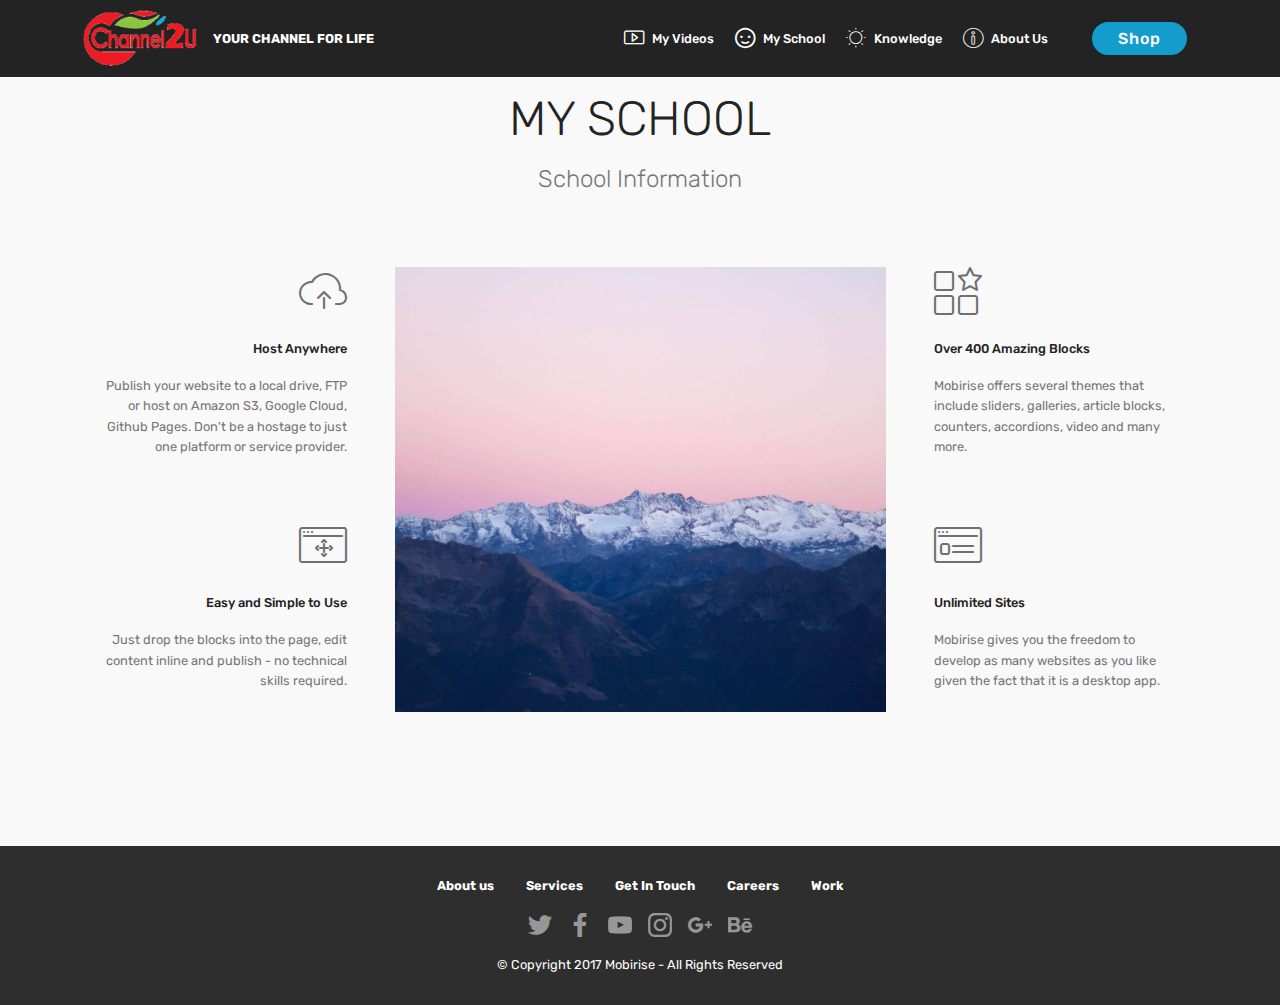
<file: myschool.html>
<!DOCTYPE html>
<html >
<head>
  <!-- Site made with Mobirise Website Builder v4.8.10, https://mobirise.com -->
  <meta charset="UTF-8">
  <meta http-equiv="X-UA-Compatible" content="IE=edge">
  <meta name="generator" content="Mobirise v4.8.10, mobirise.com">
  <meta name="viewport" content="width=device-width, initial-scale=1, minimum-scale=1">
  <link rel="shortcut icon" href="assets/images/channel2ulogo1-160x81.png" type="image/x-icon">
  <meta name="description" content="My School Information">
  <title>My School</title>
  <link rel="stylesheet" href="assets/web/assets/mobirise-icons2/mobirise2.css">
  <link rel="stylesheet" href="assets/web/assets/mobirise-icons/mobirise-icons.css">
  <link rel="stylesheet" href="assets/web/assets/mobirise-icons-bold/mobirise-icons-bold.css">
  <link rel="stylesheet" href="assets/tether/tether.min.css">
  <link rel="stylesheet" href="assets/bootstrap/css/bootstrap.min.css">
  <link rel="stylesheet" href="assets/bootstrap/css/bootstrap-grid.min.css">
  <link rel="stylesheet" href="assets/bootstrap/css/bootstrap-reboot.min.css">
  <link rel="stylesheet" href="assets/socicon/css/styles.css">
  <link rel="stylesheet" href="assets/dropdown/css/style.css">
  <link rel="stylesheet" href="assets/theme/css/style.css">
  <link rel="stylesheet" href="assets/mobirise/css/mbr-additional.css" type="text/css">
  
  
  
</head>
<body>
  <section class="menu cid-qTkzRZLJNu" once="menu" id="menu1-5">

    

    <nav class="navbar navbar-expand beta-menu navbar-dropdown align-items-center navbar-fixed-top navbar-toggleable-sm">
        <button class="navbar-toggler navbar-toggler-right" type="button" data-toggle="collapse" data-target="#navbarSupportedContent" aria-controls="navbarSupportedContent" aria-expanded="false" aria-label="Toggle navigation">
            <div class="hamburger">
                <span></span>
                <span></span>
                <span></span>
                <span></span>
            </div>
        </button>
        <div class="menu-logo">
            <div class="navbar-brand">
                <span class="navbar-logo">
                    <a href="https://channel2u.mobirisesite.com/index.html">
                         <img src="assets/images/channel2ulogo1-160x81.png" alt="Channel2U Home" title="Home" style="height: 3.8rem;">
                    </a>
                </span>
                <span class="navbar-caption-wrap"><a class="navbar-caption text-white display-7" href="https://channel2u.mobirisesite.com/index.html">YOUR CHANNEL FOR LIFE</a></span>
            </div>
        </div>
        <div class="collapse navbar-collapse" id="navbarSupportedContent">
            <ul class="navbar-nav nav-dropdown" data-app-modern-menu="true"><li class="nav-item dropdown">
                    <a class="nav-link link text-white display-7" href="https://mobirise.com">
                        </a>
                </li><li class="nav-item"><a class="nav-link link text-white display-7" href="https://mobirise.com">
                        </a></li>
                <li class="nav-item">
                    <a class="nav-link link text-white display-7" href="https://mobirise.com">
                        </a>
                </li><li class="nav-item"><a class="nav-link link text-white display-7" href="https://mobirise.com">
                        </a></li><li class="nav-item"><a class="nav-link link text-white display-7" href="https://mobirise.com">
                        </a></li><li class="nav-item"><a class="nav-link link text-white display-7" href="videos.html"><span class="mbrib-video mbr-iconfont mbr-iconfont-btn"></span>My Videos</a></li><li class="nav-item"><a class="nav-link link text-white display-7" href="myschool.html"><span class="mobi-mbri mobi-mbri-smile-face mbr-iconfont mbr-iconfont-btn"></span>My School</a></li><li class="nav-item"><a class="nav-link link text-white display-7" href="community.html"><span class="mbri-sun mbr-iconfont mbr-iconfont-btn"></span>Knowledge</a></li><li class="nav-item"><a class="nav-link link text-white display-7" href="aboutus.html"><span class="mbri-info mbr-iconfont mbr-iconfont-btn"></span>About Us</a></li><li class="nav-item"><a class="nav-link link text-white display-7" href="https://mobirise.com">
                        </a></li></ul>
            <div class="navbar-buttons mbr-section-btn"><a class="btn btn-sm btn-primary display-4" href="shop.html">Shop</a></div>
        </div>
    </nav>
</section>

<section class="engine"><a href="https://mobirise.info/u">bootstrap responsive templates</a></section><section class="features12 cid-rde552wky4" id="features12-k">
    
    

    

    <div class="container">
        <h2 class="mbr-section-title pb-2 mbr-fonts-style display-2">
            MY SCHOOL</h2>
        <h3 class="mbr-section-subtitle pb-3 mbr-fonts-style display-5">School Information</h3>

        <div class="media-container-row pt-5">
            <div class="block-content align-right">
                <div class="card pl-3 pr-3 pb-5">
                    <div class="mbr-card-img-title">
                        <div class="card-img pb-3">
                             <span class="mbri-upload mbr-iconfont"></span>
                        </div>
                        <div class="mbr-crt-title">
                            <h4 class="card-title py-2 mbr-crt-title mbr-fonts-style display-7">
                                Host Anywhere                     
                            </h4>
                        </div>
                    </div>                

                    <div class="card-box">
                        <p class="mbr-text mbr-section-text mbr-fonts-style display-7">
                            Publish your website to a local drive, FTP or host on Amazon S3, Google Cloud, Github Pages. Don't be a hostage to just one platform or service provider.
                        </p>
                    </div>
                </div>

                <div class="card pl-3 pr-3 pb-5">
                    <div class="mbr-card-img-title">
                        <div class="card-img pb-3">
                            <span class="mbri-drag-n-drop2 mbr-iconfont"></span>
                        </div>
                        <div class="mbr-crt-title">
                            <h4 class="card-title py-2 mbr-crt-title mbr-fonts-style display-7">
                                Easy and Simple to Use
                            </h4>
                        </div>
                    </div>
                    <div class="card-box">
                        <p class="mbr-text mbr-section-text mbr-fonts-style display-7">
                            Just drop the blocks into the page, edit content inline and publish - no technical skills required.
                        </p>
                    </div>
                </div>
            </div>

            <div class="mbr-figure" style="width: 50%;">
                <img src="assets/images/06.jpg" alt="Mobirise">
            </div>

            <div class="block-content align-left  ">
                <div class="card pl-3 pr-3 pb-5">
                    <div class="mbr-card-img-title">
                        <div class="card-img pb-3">
                             <span class="mbri-features mbr-iconfont"></span>
                        </div>
                        <div class="mbr-crt-title">
                            <h4 class="card-title py-2 mbr-crt-title mbr-fonts-style display-7">
                                Over 400 Amazing Blocks
                            </h4>
                        </div>
                    </div>                

                    <div class="card-box">
                        <p class="mbr-text mbr-section-text mbr-fonts-style display-7">
                            Mobirise offers several themes that include sliders, galleries, article blocks, counters, accordions, video and many more.
                        </p>
                    </div>
                </div>

                <div class="card pl-3 pr-3 pb-5">
                    <div class="mbr-card-img-title">
                        <div class="card-img pb-3">
                            <span class="mbri-sites mbr-iconfont"></span>
                        </div>
                        <div class="mbr-crt-title">
                            <h4 class="card-title py-2 mbr-crt-title mbr-fonts-style display-7">
                                Unlimited Sites
                            </h4>
                        </div>
                    </div>
                    <div class="card-box">
                        <p class="mbr-text mbr-section-text mbr-fonts-style display-7">
                            Mobirise gives you the freedom to develop as many websites as you like given the fact that it is a desktop app.
                        </p>
                    </div>
                </div>
            </div>
        </div>
    </div>
</section>

<section once="" class="cid-re0qrykuNG" id="footer7-1q">

    

    

    <div class="container">
        <div class="media-container-row align-center mbr-white">
            <div class="row row-links">
                <ul class="foot-menu">
                    
                    
                    
                    
                    
                <li class="foot-menu-item mbr-fonts-style display-7">
                        <a class="text-white mbr-bold" href="#" target="_blank">About us</a>
                    </li><li class="foot-menu-item mbr-fonts-style display-7">
                        <a class="text-white mbr-bold" href="#" target="_blank">Services</a>
                    </li><li class="foot-menu-item mbr-fonts-style display-7">
                        <a class="text-white mbr-bold" href="#" target="_blank">Get In Touch</a>
                    </li><li class="foot-menu-item mbr-fonts-style display-7">
                        <a class="text-white mbr-bold" href="#" target="_blank">Careers</a>
                    </li><li class="foot-menu-item mbr-fonts-style display-7">
                        <a class="text-white mbr-bold" href="#" target="_blank">Work</a>
                    </li></ul>
            </div>
            <div class="row social-row">
                <div class="social-list align-right pb-2">
                    
                    
                    
                    
                    
                    
                <div class="soc-item">
                        <a href="https://twitter.com/mobirise" target="_blank">
                            <span class="socicon-twitter socicon mbr-iconfont mbr-iconfont-social"></span>
                        </a>
                    </div><div class="soc-item">
                        <a href="https://www.facebook.com/pages/Mobirise/1616226671953247" target="_blank">
                            <span class="socicon-facebook socicon mbr-iconfont mbr-iconfont-social"></span>
                        </a>
                    </div><div class="soc-item">
                        <a href="https://www.youtube.com/c/mobirise" target="_blank">
                            <span class="socicon-youtube socicon mbr-iconfont mbr-iconfont-social"></span>
                        </a>
                    </div><div class="soc-item">
                        <a href="https://instagram.com/mobirise" target="_blank">
                            <span class="socicon-instagram socicon mbr-iconfont mbr-iconfont-social"></span>
                        </a>
                    </div><div class="soc-item">
                        <a href="https://plus.google.com/u/0/+Mobirise" target="_blank">
                            <span class="socicon-googleplus socicon mbr-iconfont mbr-iconfont-social"></span>
                        </a>
                    </div><div class="soc-item">
                        <a href="https://www.behance.net/Mobirise" target="_blank">
                            <span class="socicon-behance socicon mbr-iconfont mbr-iconfont-social"></span>
                        </a>
                    </div></div>
            </div>
            <div class="row row-copirayt">
                <p class="mbr-text mb-0 mbr-fonts-style mbr-white align-center display-7">
                    © Copyright 2017 Mobirise - All Rights Reserved
                </p>
            </div>
        </div>
    </div>
</section>


  <script src="assets/web/assets/jquery/jquery.min.js"></script>
  <script src="assets/popper/popper.min.js"></script>
  <script src="assets/tether/tether.min.js"></script>
  <script src="assets/bootstrap/js/bootstrap.min.js"></script>
  <script src="assets/touchswipe/jquery.touch-swipe.min.js"></script>
  <script src="assets/smoothscroll/smooth-scroll.js"></script>
  <script src="assets/dropdown/js/script.min.js"></script>
  <script src="assets/theme/js/script.js"></script>
  
  
</body>
</html>
</file>
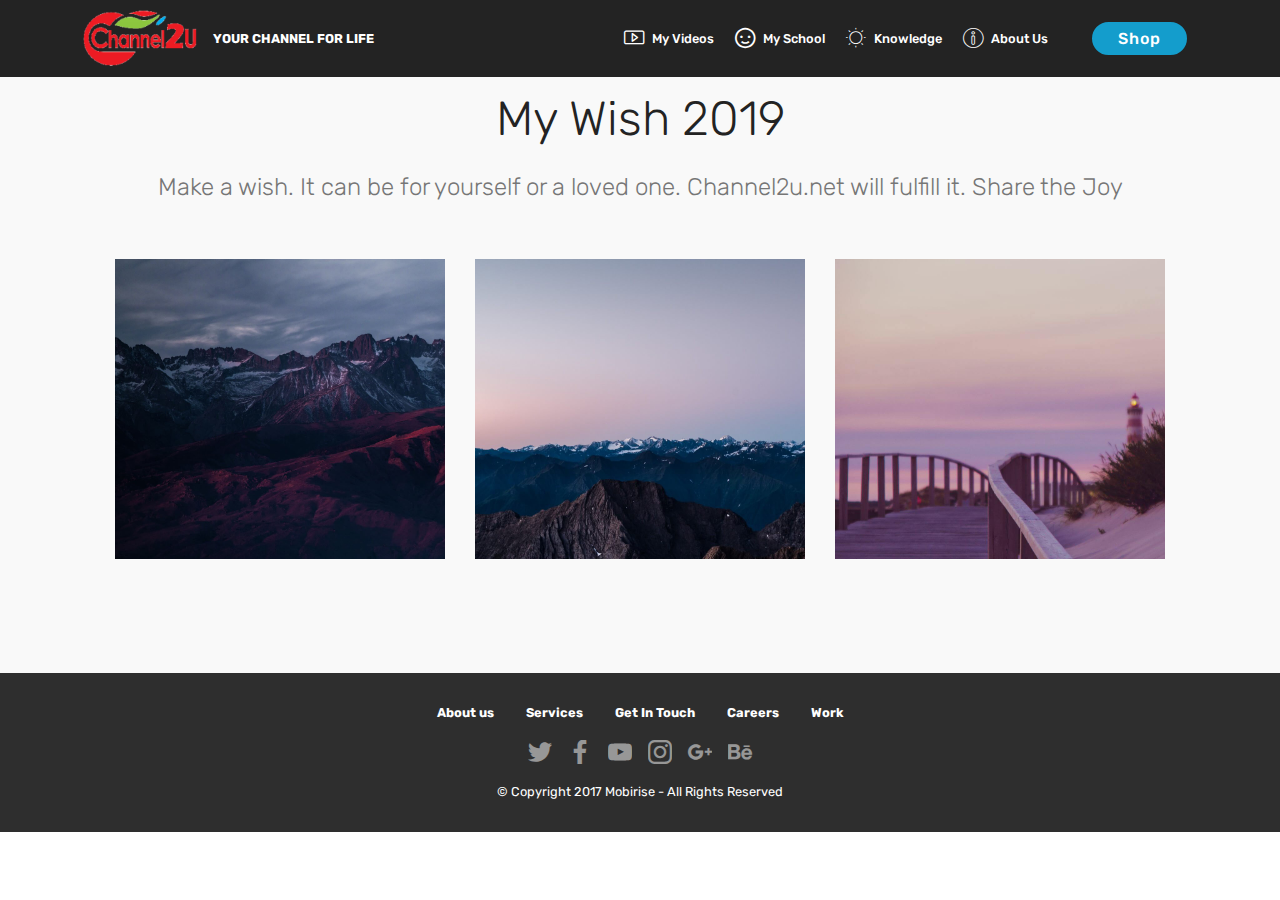
<file: mywish.html>
<!DOCTYPE html>
<html >
<head>
  <!-- Site made with Mobirise Website Builder v4.8.10, https://mobirise.com -->
  <meta charset="UTF-8">
  <meta http-equiv="X-UA-Compatible" content="IE=edge">
  <meta name="generator" content="Mobirise v4.8.10, mobirise.com">
  <meta name="viewport" content="width=device-width, initial-scale=1, minimum-scale=1">
  <link rel="shortcut icon" href="assets/images/channel2ulogo1-160x81.png" type="image/x-icon">
  <meta name="description" content="My Wish 2019">
  <title>My Wish 2019</title>
  <link rel="stylesheet" href="assets/web/assets/mobirise-icons2/mobirise2.css">
  <link rel="stylesheet" href="assets/web/assets/mobirise-icons/mobirise-icons.css">
  <link rel="stylesheet" href="assets/web/assets/mobirise-icons-bold/mobirise-icons-bold.css">
  <link rel="stylesheet" href="assets/tether/tether.min.css">
  <link rel="stylesheet" href="assets/bootstrap/css/bootstrap.min.css">
  <link rel="stylesheet" href="assets/bootstrap/css/bootstrap-grid.min.css">
  <link rel="stylesheet" href="assets/bootstrap/css/bootstrap-reboot.min.css">
  <link rel="stylesheet" href="assets/socicon/css/styles.css">
  <link rel="stylesheet" href="assets/dropdown/css/style.css">
  <link rel="stylesheet" href="assets/theme/css/style.css">
  <link rel="stylesheet" href="assets/mobirise/css/mbr-additional.css" type="text/css">
  
  
  
</head>
<body>
  <section class="menu cid-qTkzRZLJNu" once="menu" id="menu1-1f">

    

    <nav class="navbar navbar-expand beta-menu navbar-dropdown align-items-center navbar-fixed-top navbar-toggleable-sm">
        <button class="navbar-toggler navbar-toggler-right" type="button" data-toggle="collapse" data-target="#navbarSupportedContent" aria-controls="navbarSupportedContent" aria-expanded="false" aria-label="Toggle navigation">
            <div class="hamburger">
                <span></span>
                <span></span>
                <span></span>
                <span></span>
            </div>
        </button>
        <div class="menu-logo">
            <div class="navbar-brand">
                <span class="navbar-logo">
                    <a href="https://channel2u.mobirisesite.com/index.html">
                         <img src="assets/images/channel2ulogo1-160x81.png" alt="Channel2U Home" title="Home" style="height: 3.8rem;">
                    </a>
                </span>
                <span class="navbar-caption-wrap"><a class="navbar-caption text-white display-7" href="https://channel2u.mobirisesite.com/index.html">YOUR CHANNEL FOR LIFE</a></span>
            </div>
        </div>
        <div class="collapse navbar-collapse" id="navbarSupportedContent">
            <ul class="navbar-nav nav-dropdown" data-app-modern-menu="true"><li class="nav-item dropdown">
                    <a class="nav-link link text-white display-7" href="https://mobirise.com">
                        </a>
                </li><li class="nav-item"><a class="nav-link link text-white display-7" href="https://mobirise.com">
                        </a></li>
                <li class="nav-item">
                    <a class="nav-link link text-white display-7" href="https://mobirise.com">
                        </a>
                </li><li class="nav-item"><a class="nav-link link text-white display-7" href="https://mobirise.com">
                        </a></li><li class="nav-item"><a class="nav-link link text-white display-7" href="https://mobirise.com">
                        </a></li><li class="nav-item"><a class="nav-link link text-white display-7" href="videos.html"><span class="mbrib-video mbr-iconfont mbr-iconfont-btn"></span>My Videos</a></li><li class="nav-item"><a class="nav-link link text-white display-7" href="myschool.html"><span class="mobi-mbri mobi-mbri-smile-face mbr-iconfont mbr-iconfont-btn"></span>My School</a></li><li class="nav-item"><a class="nav-link link text-white display-7" href="community.html"><span class="mbri-sun mbr-iconfont mbr-iconfont-btn"></span>Knowledge</a></li><li class="nav-item"><a class="nav-link link text-white display-7" href="aboutus.html"><span class="mbri-info mbr-iconfont mbr-iconfont-btn"></span>About Us</a></li><li class="nav-item"><a class="nav-link link text-white display-7" href="https://mobirise.com">
                        </a></li></ul>
            <div class="navbar-buttons mbr-section-btn"><a class="btn btn-sm btn-primary display-4" href="shop.html">Shop</a></div>
        </div>
    </nav>
</section>

<section class="engine"><a href="https://mobirise.info/p">web templates free download</a></section><section class="features15 cid-rdNaOynErY" id="features15-1g">

    

    
    <div class="container">
        <h2 class="mbr-section-title pb-3 align-center mbr-fonts-style display-2">
            My Wish 2019</h2>
        <h3 class="mbr-section-subtitle display-5 align-center mbr-fonts-style">
            Make a wish. It can be for yourself or a loved one. Channel2u.net will fulfill it. Share the Joy</h3>

        <div class="media-container-row container pt-5 mt-2">

            <div class="col-12 col-md-6 mb-4 col-lg-4">
                <div class="card flip-card p-5 align-center">
                    <div class="card-front card_cont">
                        <img src="assets/images/jumbotron.jpg" alt="Mobirise">
                    </div>
                    <div class="card_back card_cont">
                        <h4 class="card-title display-5 py-2 mbr-fonts-style">Step 1. Make a Wish</h4>
                        <p class="mbr-text mbr-fonts-style display-7">
                            Tell us your wish</p>
                    </div>
                </div>
            </div>

            <div class="col-12 col-md-6 mb-4 col-lg-4">
                
                <div class="card flip-card p-5 align-center">
                    <div class="card-front card_cont">
                        <img src="assets/images/jumbotron2.jpg" alt="Mobirise">
                    </div>
                    <div class="card_back card_cont">
                        <h4 class="card-title py-2 mbr-fonts-style display-5">Step 2. Channel2u.net Fulfill it!</h4>
                        <p class="mbr-text mbr-fonts-style display-7">&nbsp;Channel2u.net will make it happen</p>
                    </div>
                </div>
            </div>
            
            <div class="col-12 col-md-6 mb-4 col-lg-4">
                <div class="card flip-card p-5 align-center">
                    <div class="card-front card_cont">
                        <img src="assets/images/background5.jpg" alt="Mobirise">
                    </div>
                    <div class="card_back card_cont">
                        <h4 class="card-title py-2 mbr-fonts-style display-5">Step 3. Share the Joy</h4>
                        <p class="mbr-text mbr-fonts-style display-7">Share the moment with your loved ones.</p>
                    </div>
                </div> 
            </div>

            
        </div>
</div></section>

<section once="" class="cid-re0qd6xhV9" id="footer7-1l">

    

    

    <div class="container">
        <div class="media-container-row align-center mbr-white">
            <div class="row row-links">
                <ul class="foot-menu">
                    
                    
                    
                    
                    
                <li class="foot-menu-item mbr-fonts-style display-7">
                        <a class="text-white mbr-bold" href="#" target="_blank">About us</a>
                    </li><li class="foot-menu-item mbr-fonts-style display-7">
                        <a class="text-white mbr-bold" href="#" target="_blank">Services</a>
                    </li><li class="foot-menu-item mbr-fonts-style display-7">
                        <a class="text-white mbr-bold" href="#" target="_blank">Get In Touch</a>
                    </li><li class="foot-menu-item mbr-fonts-style display-7">
                        <a class="text-white mbr-bold" href="#" target="_blank">Careers</a>
                    </li><li class="foot-menu-item mbr-fonts-style display-7">
                        <a class="text-white mbr-bold" href="#" target="_blank">Work</a>
                    </li></ul>
            </div>
            <div class="row social-row">
                <div class="social-list align-right pb-2">
                    
                    
                    
                    
                    
                    
                <div class="soc-item">
                        <a href="https://twitter.com/mobirise" target="_blank">
                            <span class="socicon-twitter socicon mbr-iconfont mbr-iconfont-social"></span>
                        </a>
                    </div><div class="soc-item">
                        <a href="https://www.facebook.com/pages/Mobirise/1616226671953247" target="_blank">
                            <span class="socicon-facebook socicon mbr-iconfont mbr-iconfont-social"></span>
                        </a>
                    </div><div class="soc-item">
                        <a href="https://www.youtube.com/c/mobirise" target="_blank">
                            <span class="socicon-youtube socicon mbr-iconfont mbr-iconfont-social"></span>
                        </a>
                    </div><div class="soc-item">
                        <a href="https://instagram.com/mobirise" target="_blank">
                            <span class="socicon-instagram socicon mbr-iconfont mbr-iconfont-social"></span>
                        </a>
                    </div><div class="soc-item">
                        <a href="https://plus.google.com/u/0/+Mobirise" target="_blank">
                            <span class="socicon-googleplus socicon mbr-iconfont mbr-iconfont-social"></span>
                        </a>
                    </div><div class="soc-item">
                        <a href="https://www.behance.net/Mobirise" target="_blank">
                            <span class="socicon-behance socicon mbr-iconfont mbr-iconfont-social"></span>
                        </a>
                    </div></div>
            </div>
            <div class="row row-copirayt">
                <p class="mbr-text mb-0 mbr-fonts-style mbr-white align-center display-7">
                    © Copyright 2017 Mobirise - All Rights Reserved
                </p>
            </div>
        </div>
    </div>
</section>


  <script src="assets/web/assets/jquery/jquery.min.js"></script>
  <script src="assets/popper/popper.min.js"></script>
  <script src="assets/tether/tether.min.js"></script>
  <script src="assets/bootstrap/js/bootstrap.min.js"></script>
  <script src="assets/touchswipe/jquery.touch-swipe.min.js"></script>
  <script src="assets/mbr-flip-card/mbr-flip-card.js"></script>
  <script src="assets/smoothscroll/smooth-scroll.js"></script>
  <script src="assets/dropdown/js/script.min.js"></script>
  <script src="assets/theme/js/script.js"></script>
  
  
</body>
</html>
</file>
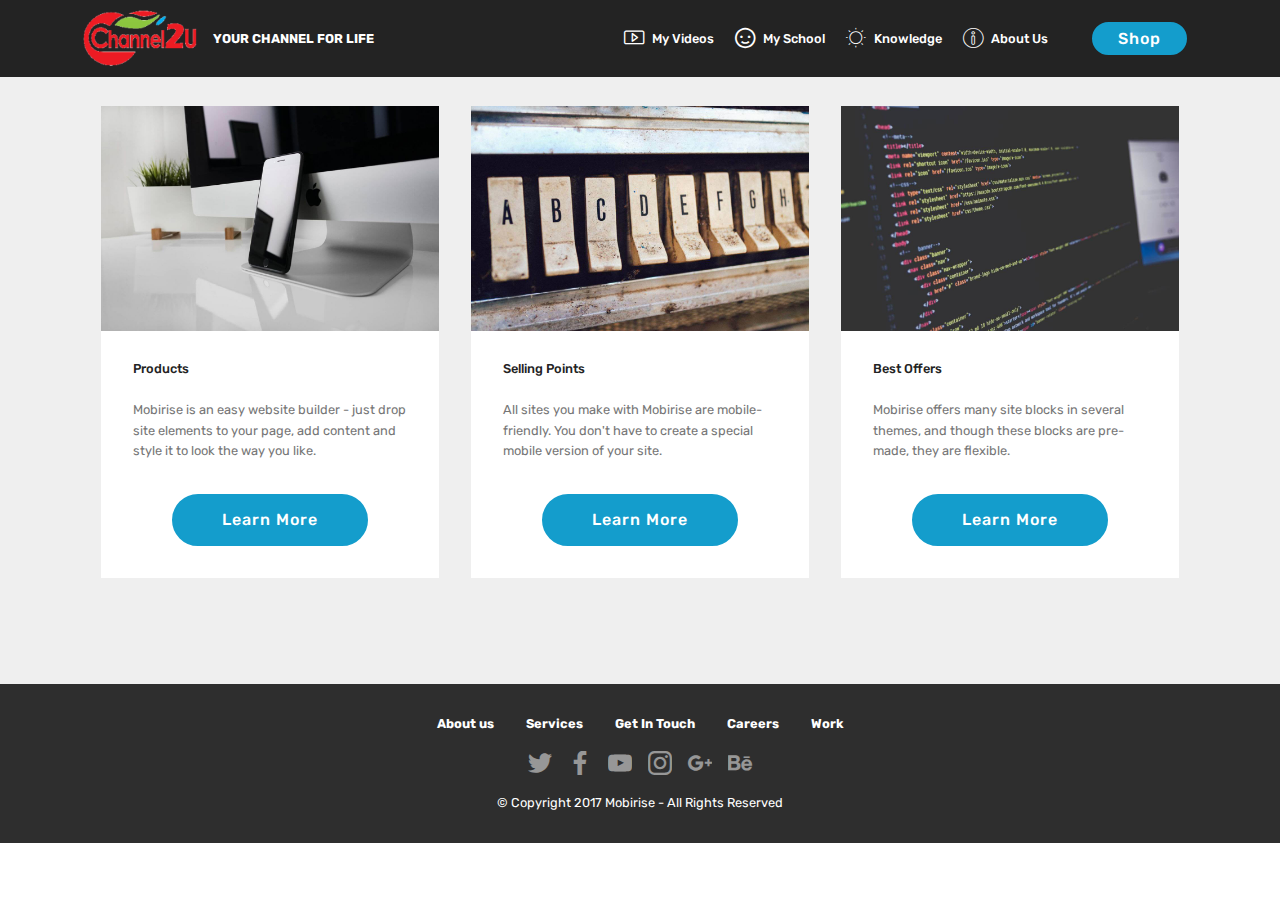
<file: shop.html>
<!DOCTYPE html>
<html >
<head>
  <!-- Site made with Mobirise Website Builder v4.8.10, https://mobirise.com -->
  <meta charset="UTF-8">
  <meta http-equiv="X-UA-Compatible" content="IE=edge">
  <meta name="generator" content="Mobirise v4.8.10, mobirise.com">
  <meta name="viewport" content="width=device-width, initial-scale=1, minimum-scale=1">
  <link rel="shortcut icon" href="assets/images/channel2ulogo1-160x81.png" type="image/x-icon">
  <meta name="description" content="shopping page">
  <title>Shopping</title>
  <link rel="stylesheet" href="assets/web/assets/mobirise-icons2/mobirise2.css">
  <link rel="stylesheet" href="assets/web/assets/mobirise-icons/mobirise-icons.css">
  <link rel="stylesheet" href="assets/web/assets/mobirise-icons-bold/mobirise-icons-bold.css">
  <link rel="stylesheet" href="assets/tether/tether.min.css">
  <link rel="stylesheet" href="assets/bootstrap/css/bootstrap.min.css">
  <link rel="stylesheet" href="assets/bootstrap/css/bootstrap-grid.min.css">
  <link rel="stylesheet" href="assets/bootstrap/css/bootstrap-reboot.min.css">
  <link rel="stylesheet" href="assets/socicon/css/styles.css">
  <link rel="stylesheet" href="assets/dropdown/css/style.css">
  <link rel="stylesheet" href="assets/theme/css/style.css">
  <link rel="stylesheet" href="assets/mobirise/css/mbr-additional.css" type="text/css">
  
  
  
</head>
<body>
  <section class="menu cid-qTkzRZLJNu" once="menu" id="menu1-6">

    

    <nav class="navbar navbar-expand beta-menu navbar-dropdown align-items-center navbar-fixed-top navbar-toggleable-sm">
        <button class="navbar-toggler navbar-toggler-right" type="button" data-toggle="collapse" data-target="#navbarSupportedContent" aria-controls="navbarSupportedContent" aria-expanded="false" aria-label="Toggle navigation">
            <div class="hamburger">
                <span></span>
                <span></span>
                <span></span>
                <span></span>
            </div>
        </button>
        <div class="menu-logo">
            <div class="navbar-brand">
                <span class="navbar-logo">
                    <a href="https://channel2u.mobirisesite.com/index.html">
                         <img src="assets/images/channel2ulogo1-160x81.png" alt="Channel2U Home" title="Home" style="height: 3.8rem;">
                    </a>
                </span>
                <span class="navbar-caption-wrap"><a class="navbar-caption text-white display-7" href="https://channel2u.mobirisesite.com/index.html">YOUR CHANNEL FOR LIFE</a></span>
            </div>
        </div>
        <div class="collapse navbar-collapse" id="navbarSupportedContent">
            <ul class="navbar-nav nav-dropdown" data-app-modern-menu="true"><li class="nav-item dropdown">
                    <a class="nav-link link text-white display-7" href="https://mobirise.com">
                        </a>
                </li><li class="nav-item"><a class="nav-link link text-white display-7" href="https://mobirise.com">
                        </a></li>
                <li class="nav-item">
                    <a class="nav-link link text-white display-7" href="https://mobirise.com">
                        </a>
                </li><li class="nav-item"><a class="nav-link link text-white display-7" href="https://mobirise.com">
                        </a></li><li class="nav-item"><a class="nav-link link text-white display-7" href="https://mobirise.com">
                        </a></li><li class="nav-item"><a class="nav-link link text-white display-7" href="videos.html"><span class="mbrib-video mbr-iconfont mbr-iconfont-btn"></span>My Videos</a></li><li class="nav-item"><a class="nav-link link text-white display-7" href="myschool.html"><span class="mobi-mbri mobi-mbri-smile-face mbr-iconfont mbr-iconfont-btn"></span>My School</a></li><li class="nav-item"><a class="nav-link link text-white display-7" href="community.html"><span class="mbri-sun mbr-iconfont mbr-iconfont-btn"></span>Knowledge</a></li><li class="nav-item"><a class="nav-link link text-white display-7" href="aboutus.html"><span class="mbri-info mbr-iconfont mbr-iconfont-btn"></span>About Us</a></li><li class="nav-item"><a class="nav-link link text-white display-7" href="https://mobirise.com">
                        </a></li></ul>
            <div class="navbar-buttons mbr-section-btn"><a class="btn btn-sm btn-primary display-4" href="shop.html">Shop</a></div>
        </div>
    </nav>
</section>

<section class="engine"><a href="https://mobirise.info/l">free website templates</a></section><section class="features3 cid-rde4aLDztl" id="features3-f">

    

    
    <div class="container">
        <div class="media-container-row">
            <div class="card p-3 col-12 col-md-6 col-lg-4">
                <div class="card-wrapper">
                    <div class="card-img">
                        <img src="assets/images/01.jpg" alt="Mobirise">
                    </div>
                    <div class="card-box">
                        <h4 class="card-title mbr-fonts-style display-7">
                            Products</h4>
                        <p class="mbr-text mbr-fonts-style display-7">
                            Mobirise is an easy website builder - just drop site elements to your page, add content and style it to look the way you like.
                        </p>
                    </div>
                    <div class="mbr-section-btn text-center">
                        <a href="https://mobirise.co" class="btn btn-primary display-4">
                            Learn More
                        </a>
                    </div>
                </div>
            </div>

            <div class="card p-3 col-12 col-md-6 col-lg-4">
                <div class="card-wrapper">
                    <div class="card-img">
                        <img src="assets/images/02.jpg" alt="Mobirise">
                    </div>
                    <div class="card-box">
                        <h4 class="card-title mbr-fonts-style display-7">
                            Selling Points</h4>
                        <p class="mbr-text mbr-fonts-style display-7">
                            All sites you make with Mobirise are mobile-friendly. You don't have to create a special mobile version of your site.
                        </p>
                    </div>
                    <div class="mbr-section-btn text-center">
                        <a href="https://mobirise.co" class="btn btn-primary display-4">
                            Learn More
                        </a>
                    </div>
                </div>
            </div>

            <div class="card p-3 col-12 col-md-6 col-lg-4">
                <div class="card-wrapper">
                    <div class="card-img">
                        <img src="assets/images/03.jpg" alt="Mobirise">
                    </div>
                    <div class="card-box">
                        <h4 class="card-title mbr-fonts-style display-7">
                            Best Offers</h4>
                        <p class="mbr-text mbr-fonts-style display-7">
                            Mobirise offers many site blocks in several themes, and though these blocks are pre-made, they are flexible.
                        </p>
                    </div>
                    <div class="mbr-section-btn text-center">
                        <a href="https://mobirise.co" class="btn btn-primary display-4">
                            Learn More
                        </a>
                    </div>
                </div>
            </div>

            
        </div>
    </div>
</section>

<section once="" class="cid-re0qkXEgv3" id="footer7-1o">

    

    

    <div class="container">
        <div class="media-container-row align-center mbr-white">
            <div class="row row-links">
                <ul class="foot-menu">
                    
                    
                    
                    
                    
                <li class="foot-menu-item mbr-fonts-style display-7">
                        <a class="text-white mbr-bold" href="#" target="_blank">About us</a>
                    </li><li class="foot-menu-item mbr-fonts-style display-7">
                        <a class="text-white mbr-bold" href="#" target="_blank">Services</a>
                    </li><li class="foot-menu-item mbr-fonts-style display-7">
                        <a class="text-white mbr-bold" href="#" target="_blank">Get In Touch</a>
                    </li><li class="foot-menu-item mbr-fonts-style display-7">
                        <a class="text-white mbr-bold" href="#" target="_blank">Careers</a>
                    </li><li class="foot-menu-item mbr-fonts-style display-7">
                        <a class="text-white mbr-bold" href="#" target="_blank">Work</a>
                    </li></ul>
            </div>
            <div class="row social-row">
                <div class="social-list align-right pb-2">
                    
                    
                    
                    
                    
                    
                <div class="soc-item">
                        <a href="https://twitter.com/mobirise" target="_blank">
                            <span class="socicon-twitter socicon mbr-iconfont mbr-iconfont-social"></span>
                        </a>
                    </div><div class="soc-item">
                        <a href="https://www.facebook.com/pages/Mobirise/1616226671953247" target="_blank">
                            <span class="socicon-facebook socicon mbr-iconfont mbr-iconfont-social"></span>
                        </a>
                    </div><div class="soc-item">
                        <a href="https://www.youtube.com/c/mobirise" target="_blank">
                            <span class="socicon-youtube socicon mbr-iconfont mbr-iconfont-social"></span>
                        </a>
                    </div><div class="soc-item">
                        <a href="https://instagram.com/mobirise" target="_blank">
                            <span class="socicon-instagram socicon mbr-iconfont mbr-iconfont-social"></span>
                        </a>
                    </div><div class="soc-item">
                        <a href="https://plus.google.com/u/0/+Mobirise" target="_blank">
                            <span class="socicon-googleplus socicon mbr-iconfont mbr-iconfont-social"></span>
                        </a>
                    </div><div class="soc-item">
                        <a href="https://www.behance.net/Mobirise" target="_blank">
                            <span class="socicon-behance socicon mbr-iconfont mbr-iconfont-social"></span>
                        </a>
                    </div></div>
            </div>
            <div class="row row-copirayt">
                <p class="mbr-text mb-0 mbr-fonts-style mbr-white align-center display-7">
                    © Copyright 2017 Mobirise - All Rights Reserved
                </p>
            </div>
        </div>
    </div>
</section>


  <script src="assets/web/assets/jquery/jquery.min.js"></script>
  <script src="assets/popper/popper.min.js"></script>
  <script src="assets/tether/tether.min.js"></script>
  <script src="assets/bootstrap/js/bootstrap.min.js"></script>
  <script src="assets/touchswipe/jquery.touch-swipe.min.js"></script>
  <script src="assets/smoothscroll/smooth-scroll.js"></script>
  <script src="assets/dropdown/js/script.min.js"></script>
  <script src="assets/theme/js/script.js"></script>
  
  
</body>
</html>
</file>
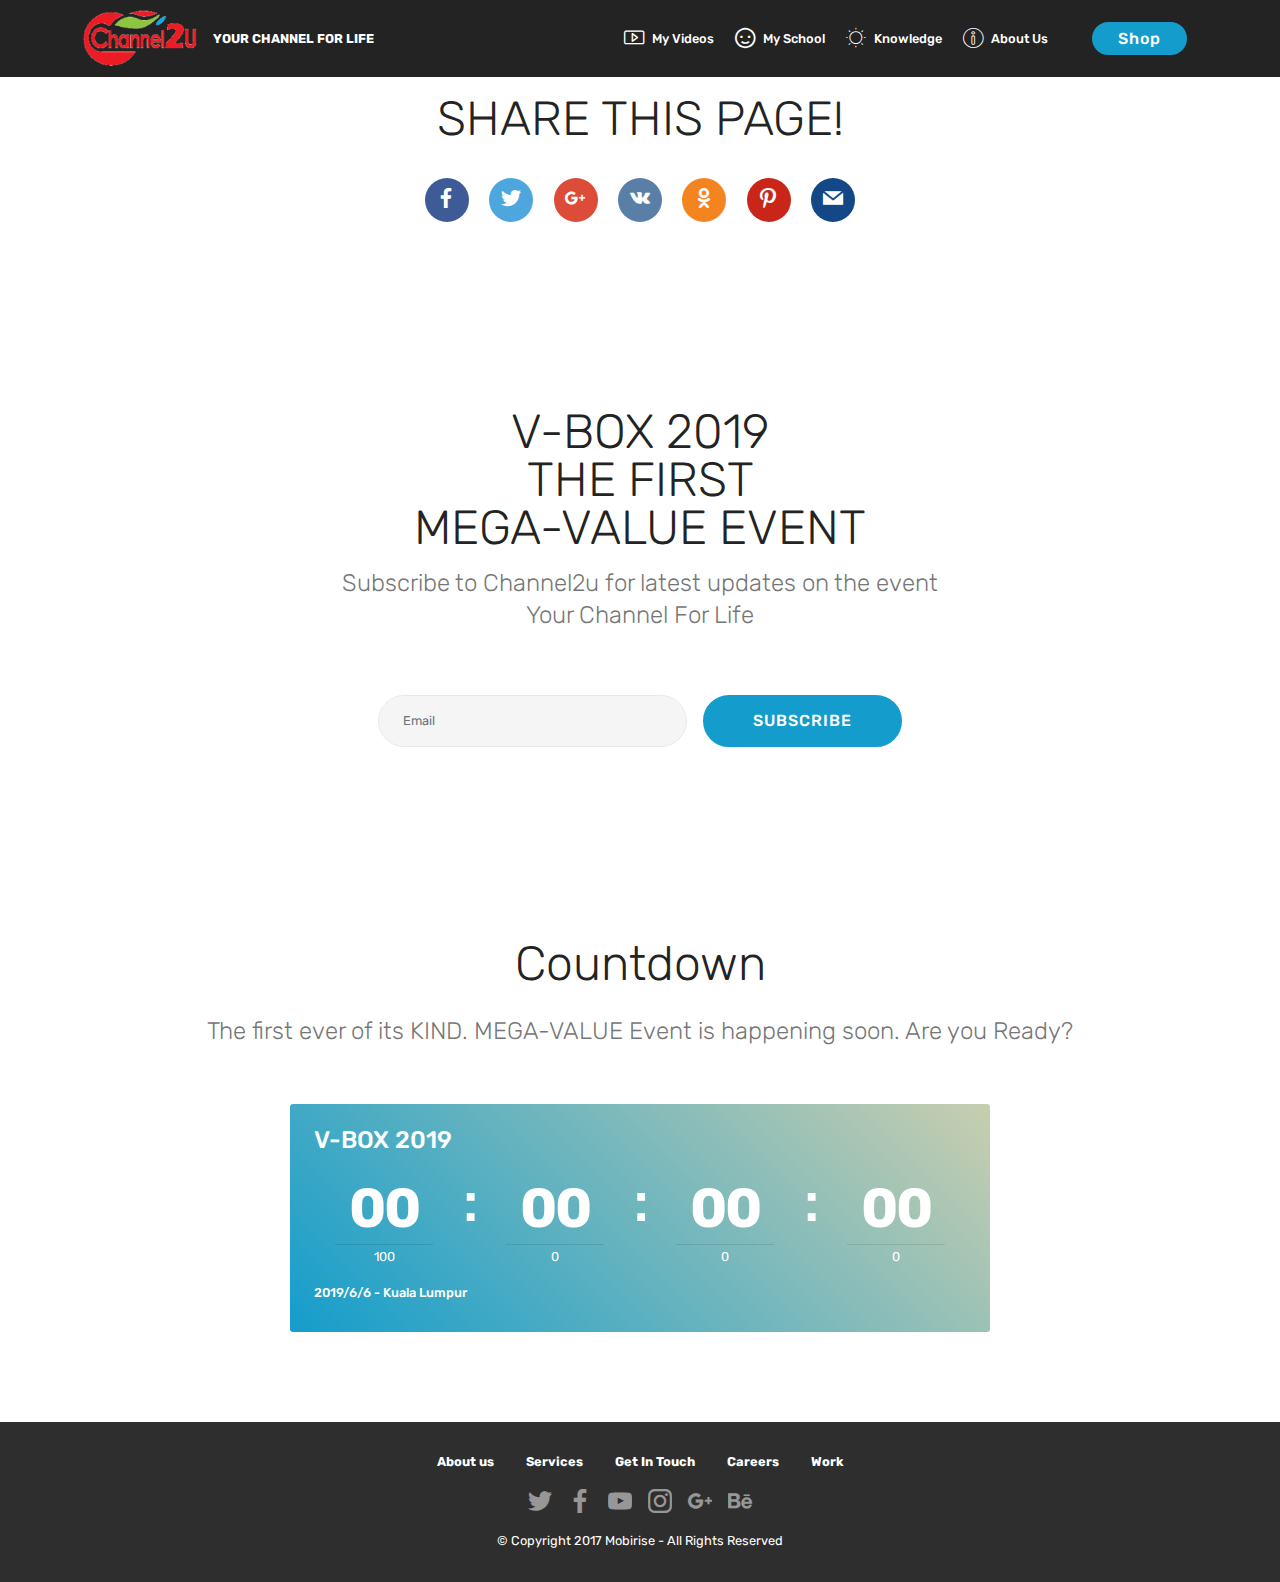
<file: vbox.html>
<!DOCTYPE html>
<html >
<head>
  <!-- Site made with Mobirise Website Builder v4.8.10, https://mobirise.com -->
  <meta charset="UTF-8">
  <meta http-equiv="X-UA-Compatible" content="IE=edge">
  <meta name="generator" content="Mobirise v4.8.10, mobirise.com">
  <meta name="viewport" content="width=device-width, initial-scale=1, minimum-scale=1">
  <link rel="shortcut icon" href="assets/images/channel2ulogo1-160x81.png" type="image/x-icon">
  <meta name="description" content="vbox event">
  <title>V-BOX Event</title>
  <link rel="stylesheet" href="assets/web/assets/mobirise-icons2/mobirise2.css">
  <link rel="stylesheet" href="assets/web/assets/mobirise-icons/mobirise-icons.css">
  <link rel="stylesheet" href="assets/web/assets/mobirise-icons-bold/mobirise-icons-bold.css">
  <link rel="stylesheet" href="assets/tether/tether.min.css">
  <link rel="stylesheet" href="assets/bootstrap/css/bootstrap.min.css">
  <link rel="stylesheet" href="assets/bootstrap/css/bootstrap-grid.min.css">
  <link rel="stylesheet" href="assets/bootstrap/css/bootstrap-reboot.min.css">
  <link rel="stylesheet" href="assets/socicon/css/styles.css">
  <link rel="stylesheet" href="assets/dropdown/css/style.css">
  <link rel="stylesheet" href="assets/theme/css/style.css">
  <link rel="stylesheet" href="assets/mobirise/css/mbr-additional.css" type="text/css">
  
  
  
</head>
<body>
  <section class="menu cid-qTkzRZLJNu" once="menu" id="menu1-p">

    

    <nav class="navbar navbar-expand beta-menu navbar-dropdown align-items-center navbar-fixed-top navbar-toggleable-sm">
        <button class="navbar-toggler navbar-toggler-right" type="button" data-toggle="collapse" data-target="#navbarSupportedContent" aria-controls="navbarSupportedContent" aria-expanded="false" aria-label="Toggle navigation">
            <div class="hamburger">
                <span></span>
                <span></span>
                <span></span>
                <span></span>
            </div>
        </button>
        <div class="menu-logo">
            <div class="navbar-brand">
                <span class="navbar-logo">
                    <a href="https://channel2u.mobirisesite.com/index.html">
                         <img src="assets/images/channel2ulogo1-160x81.png" alt="Channel2U Home" title="Home" style="height: 3.8rem;">
                    </a>
                </span>
                <span class="navbar-caption-wrap"><a class="navbar-caption text-white display-7" href="https://channel2u.mobirisesite.com/index.html">YOUR CHANNEL FOR LIFE</a></span>
            </div>
        </div>
        <div class="collapse navbar-collapse" id="navbarSupportedContent">
            <ul class="navbar-nav nav-dropdown" data-app-modern-menu="true"><li class="nav-item dropdown">
                    <a class="nav-link link text-white display-7" href="https://mobirise.com">
                        </a>
                </li><li class="nav-item"><a class="nav-link link text-white display-7" href="https://mobirise.com">
                        </a></li>
                <li class="nav-item">
                    <a class="nav-link link text-white display-7" href="https://mobirise.com">
                        </a>
                </li><li class="nav-item"><a class="nav-link link text-white display-7" href="https://mobirise.com">
                        </a></li><li class="nav-item"><a class="nav-link link text-white display-7" href="https://mobirise.com">
                        </a></li><li class="nav-item"><a class="nav-link link text-white display-7" href="videos.html"><span class="mbrib-video mbr-iconfont mbr-iconfont-btn"></span>My Videos</a></li><li class="nav-item"><a class="nav-link link text-white display-7" href="myschool.html"><span class="mobi-mbri mobi-mbri-smile-face mbr-iconfont mbr-iconfont-btn"></span>My School</a></li><li class="nav-item"><a class="nav-link link text-white display-7" href="community.html"><span class="mbri-sun mbr-iconfont mbr-iconfont-btn"></span>Knowledge</a></li><li class="nav-item"><a class="nav-link link text-white display-7" href="aboutus.html"><span class="mbri-info mbr-iconfont mbr-iconfont-btn"></span>About Us</a></li><li class="nav-item"><a class="nav-link link text-white display-7" href="https://mobirise.com">
                        </a></li></ul>
            <div class="navbar-buttons mbr-section-btn"><a class="btn btn-sm btn-primary display-4" href="shop.html">Shop</a></div>
        </div>
    </nav>
</section>

<section class="engine"><a href="https://mobirise.info/c">website builder</a></section><section class="cid-rdlNQx9Qeq" id="social-buttons3-17">
    
    

    

    <div class="container">
        <div class="media-container-row">
            <div class="col-md-8 align-center">
                <h2 class="pb-3 mbr-section-title mbr-fonts-style display-2">
                    SHARE THIS PAGE!
                </h2>
                <div>
                    <div class="mbr-social-likes">
                        <span class="btn btn-social socicon-bg-facebook facebook mx-2" title="Share link on Facebook">
                            <i class="socicon socicon-facebook"></i>
                        </span>
                        <span class="btn btn-social twitter socicon-bg-twitter mx-2" title="Share link on Twitter">
                            <i class="socicon socicon-twitter"></i>
                        </span>
                        <span class="btn btn-social plusone socicon-bg-googleplus mx-2" title="Share link on Google+">
                            <i class="socicon socicon-googleplus"></i>
                        </span>
                        <span class="btn btn-social vkontakte socicon-bg-vkontakte mx-2" title="Share link on VKontakte">
                            <i class="socicon socicon-vkontakte"></i>
                        </span>
                        <span class="btn btn-social odnoklassniki socicon-bg-odnoklassniki mx-2" title="Share link on Odnoklassniki">
                            <i class="socicon socicon-odnoklassniki"></i>
                        </span>
                        <span class="btn btn-social pinterest socicon-bg-pinterest mx-2" title="Share link on Pinterest">
                            <i class="socicon socicon-pinterest"></i>
                        </span>
                        <span class="btn btn-social mailru socicon-bg-mail mx-2" title="Share link on Mailru">
                            <i class="socicon socicon-mail"></i>
                        </span>
                    </div>
                </div>
            </div>
        </div>
    </div>
</section>

<section class="mbr-section form3 cid-rdlN4ah5Na" id="form3-14">

    

    

    <div class="container">
        <div class="row justify-content-center">
            <div class="title col-12 col-lg-8">
                <h2 class="align-center pb-2 mbr-fonts-style display-2">V-BOX 2019
<div>THE FIRST
</div><div>MEGA-VALUE EVENT</div></h2>
                <h3 class="mbr-section-subtitle align-center pb-5 mbr-light mbr-fonts-style display-5">Subscribe to Channel2u for latest updates on the event
<div>Your Channel For Life</div></h3>
            </div>
        </div>

        <div class="row py-2 justify-content-center">
            <div class="col-12 col-lg-6  col-md-8 " data-form-type="formoid">
                <div data-form-alert="" hidden="">
                        Thanks for filling out the form!
                </div>
                <form class="mbr-form" action="https://mobirise.com/" method="post" data-form-title="Mobirise Form"><input type="hidden" name="email" data-form-email="true" value="VQ83vCjZy2DbK2y/QdnE3ZUEPuZ43t38GJQTKkP2ssBEGVbWxWPZvOBzSIjXwBrPWHqHVO1DP72F7Me4QLYQuD6Fk1tkHGl1dao8ZzpvZ2Lepsc9aYePc6ZndUeU9p8H">
                    <div class="mbr-subscribe input-group">
                        <input class="form-control" type="email" name="email" placeholder="Email" data-form-field="Email" required="" id="email-form3-14">
                        <span class="input-group-btn">
                            <button href="" type="submit" class="btn btn-primary  display-4">SUBSCRIBE</button>
                        </span>
                    </div>
                </form>
            </div>
        </div>
    </div>
</section>

<section class="countdown2 cid-rdlNGOSfJi" id="countdown2-16">

    

    

    <div class="container">
        <h2 class="mbr-section-title pb-3 align-center mbr-fonts-style display-2">
            Countdown
        </h2>
        <h3 class="mbr-section-subtitle align-center mbr-fonts-style display-5">
            The first ever of its KIND. MEGA-VALUE Event is happening soon. Are you Ready?</h3>
    </div>
    <div class="container pt-5 mt-2">
        <div class=" countdown-cont align-center p-4">
            <div class="event-name align-left mbr-white ">
                <h4 class="mbr-fonts-style display-5">V-BOX 2019</h4>
            </div>
            <div class="countdown align-center py-2" data-due-date="2019/6/6">
            </div>
            <div class="daysCountdown" title="100"></div>
            <div class="hoursCountdown" title="0"></div>
            <div class="minutesCountdown" title="0"></div>
            <div class="secondsCountdown" title="0"></div>
            <div class="event-date align-left mbr-white">
                <h5 class="mbr-fonts-style display-7">2019/6/6 - Kuala Lumpur</h5>
            </div>
        </div>

        
    </div>
</section>

<section once="" class="cid-re0qaAAfNh" id="footer7-1k">

    

    

    <div class="container">
        <div class="media-container-row align-center mbr-white">
            <div class="row row-links">
                <ul class="foot-menu">
                    
                    
                    
                    
                    
                <li class="foot-menu-item mbr-fonts-style display-7">
                        <a class="text-white mbr-bold" href="#" target="_blank">About us</a>
                    </li><li class="foot-menu-item mbr-fonts-style display-7">
                        <a class="text-white mbr-bold" href="#" target="_blank">Services</a>
                    </li><li class="foot-menu-item mbr-fonts-style display-7">
                        <a class="text-white mbr-bold" href="#" target="_blank">Get In Touch</a>
                    </li><li class="foot-menu-item mbr-fonts-style display-7">
                        <a class="text-white mbr-bold" href="#" target="_blank">Careers</a>
                    </li><li class="foot-menu-item mbr-fonts-style display-7">
                        <a class="text-white mbr-bold" href="#" target="_blank">Work</a>
                    </li></ul>
            </div>
            <div class="row social-row">
                <div class="social-list align-right pb-2">
                    
                    
                    
                    
                    
                    
                <div class="soc-item">
                        <a href="https://twitter.com/mobirise" target="_blank">
                            <span class="socicon-twitter socicon mbr-iconfont mbr-iconfont-social"></span>
                        </a>
                    </div><div class="soc-item">
                        <a href="https://www.facebook.com/pages/Mobirise/1616226671953247" target="_blank">
                            <span class="socicon-facebook socicon mbr-iconfont mbr-iconfont-social"></span>
                        </a>
                    </div><div class="soc-item">
                        <a href="https://www.youtube.com/c/mobirise" target="_blank">
                            <span class="socicon-youtube socicon mbr-iconfont mbr-iconfont-social"></span>
                        </a>
                    </div><div class="soc-item">
                        <a href="https://instagram.com/mobirise" target="_blank">
                            <span class="socicon-instagram socicon mbr-iconfont mbr-iconfont-social"></span>
                        </a>
                    </div><div class="soc-item">
                        <a href="https://plus.google.com/u/0/+Mobirise" target="_blank">
                            <span class="socicon-googleplus socicon mbr-iconfont mbr-iconfont-social"></span>
                        </a>
                    </div><div class="soc-item">
                        <a href="https://www.behance.net/Mobirise" target="_blank">
                            <span class="socicon-behance socicon mbr-iconfont mbr-iconfont-social"></span>
                        </a>
                    </div></div>
            </div>
            <div class="row row-copirayt">
                <p class="mbr-text mb-0 mbr-fonts-style mbr-white align-center display-7">
                    © Copyright 2017 Mobirise - All Rights Reserved
                </p>
            </div>
        </div>
    </div>
</section>


  <script src="assets/web/assets/jquery/jquery.min.js"></script>
  <script src="assets/popper/popper.min.js"></script>
  <script src="assets/tether/tether.min.js"></script>
  <script src="assets/bootstrap/js/bootstrap.min.js"></script>
  <script src="assets/dropdown/js/script.min.js"></script>
  <script src="assets/touchswipe/jquery.touch-swipe.min.js"></script>
  <script src="assets/countdown/jquery.countdown.min.js"></script>
  <script src="assets/smoothscroll/smooth-scroll.js"></script>
  <script src="assets/sociallikes/social-likes.js"></script>
  <script src="assets/theme/js/script.js"></script>
  <script src="assets/formoid/formoid.min.js"></script>
  
  
</body>
</html>
</file>
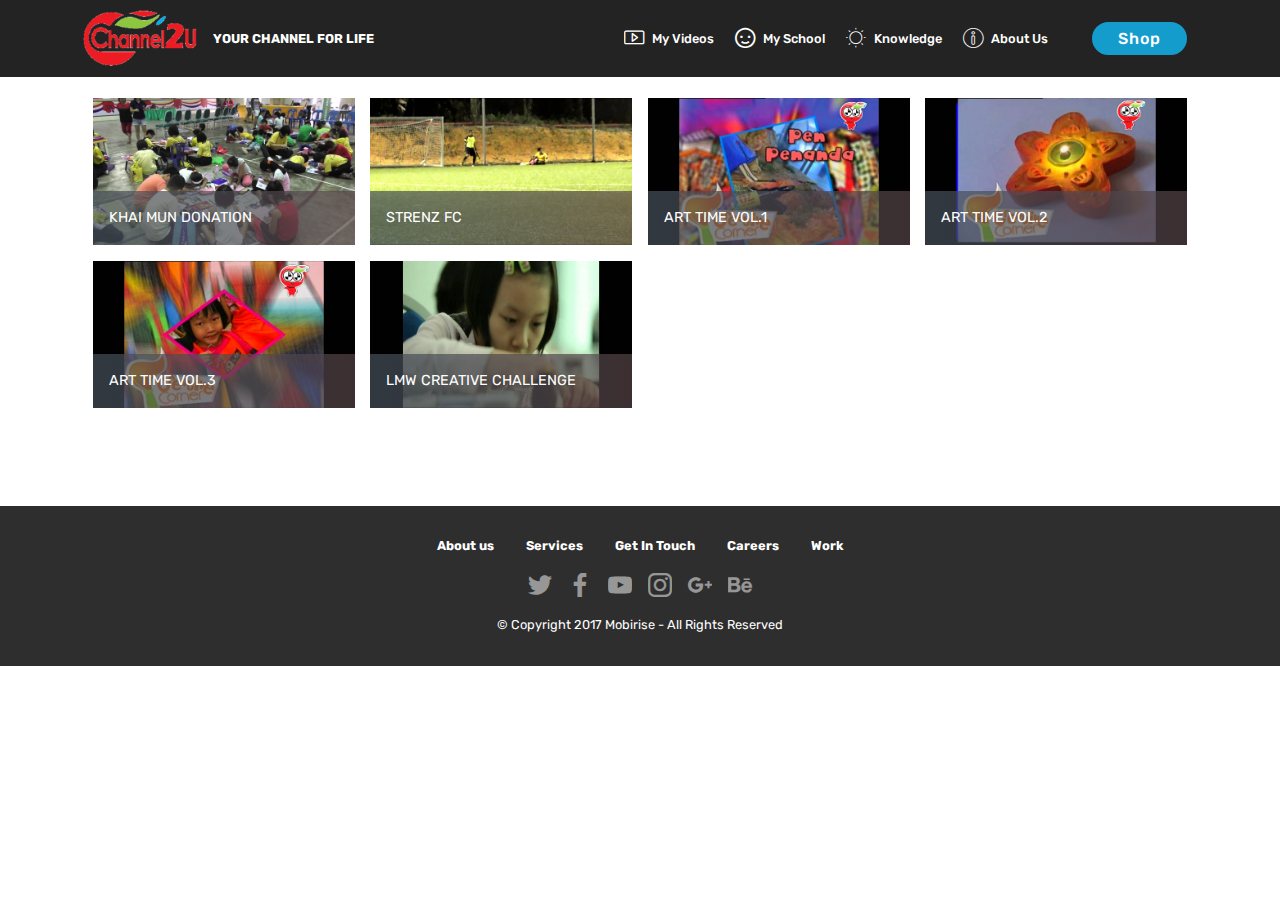
<file: videos.html>
<!DOCTYPE html>
<html >
<head>
  <!-- Site made with Mobirise Website Builder v4.8.10, https://mobirise.com -->
  <meta charset="UTF-8">
  <meta http-equiv="X-UA-Compatible" content="IE=edge">
  <meta name="generator" content="Mobirise v4.8.10, mobirise.com">
  <meta name="viewport" content="width=device-width, initial-scale=1, minimum-scale=1">
  <link rel="shortcut icon" href="assets/images/channel2ulogo1-160x81.png" type="image/x-icon">
  <meta name="description" content="event videos">
  <title>My Videos</title>
  <link rel="stylesheet" href="assets/web/assets/mobirise-icons2/mobirise2.css">
  <link rel="stylesheet" href="assets/web/assets/mobirise-icons-bold/mobirise-icons-bold.css">
  <link rel="stylesheet" href="assets/web/assets/mobirise-icons/mobirise-icons.css">
  <link rel="stylesheet" href="assets/tether/tether.min.css">
  <link rel="stylesheet" href="assets/bootstrap/css/bootstrap.min.css">
  <link rel="stylesheet" href="assets/bootstrap/css/bootstrap-grid.min.css">
  <link rel="stylesheet" href="assets/bootstrap/css/bootstrap-reboot.min.css">
  <link rel="stylesheet" href="assets/socicon/css/styles.css">
  <link rel="stylesheet" href="assets/dropdown/css/style.css">
  <link rel="stylesheet" href="assets/theme/css/style.css">
  <link rel="stylesheet" href="assets/gallery/style.css">
  <link rel="stylesheet" href="assets/mobirise/css/mbr-additional.css" type="text/css">
  
  
  
</head>
<body>
  <section class="menu cid-qTkzRZLJNu" once="menu" id="menu1-8">

    

    <nav class="navbar navbar-expand beta-menu navbar-dropdown align-items-center navbar-fixed-top navbar-toggleable-sm">
        <button class="navbar-toggler navbar-toggler-right" type="button" data-toggle="collapse" data-target="#navbarSupportedContent" aria-controls="navbarSupportedContent" aria-expanded="false" aria-label="Toggle navigation">
            <div class="hamburger">
                <span></span>
                <span></span>
                <span></span>
                <span></span>
            </div>
        </button>
        <div class="menu-logo">
            <div class="navbar-brand">
                <span class="navbar-logo">
                    <a href="https://channel2u.mobirisesite.com/index.html">
                         <img src="assets/images/channel2ulogo1-160x81.png" alt="Channel2U Home" title="Home" style="height: 3.8rem;">
                    </a>
                </span>
                <span class="navbar-caption-wrap"><a class="navbar-caption text-white display-7" href="https://channel2u.mobirisesite.com/index.html">YOUR CHANNEL FOR LIFE</a></span>
            </div>
        </div>
        <div class="collapse navbar-collapse" id="navbarSupportedContent">
            <ul class="navbar-nav nav-dropdown" data-app-modern-menu="true"><li class="nav-item dropdown">
                    <a class="nav-link link text-white display-7" href="https://mobirise.com">
                        </a>
                </li><li class="nav-item"><a class="nav-link link text-white display-7" href="https://mobirise.com">
                        </a></li>
                <li class="nav-item">
                    <a class="nav-link link text-white display-7" href="https://mobirise.com">
                        </a>
                </li><li class="nav-item"><a class="nav-link link text-white display-7" href="https://mobirise.com">
                        </a></li><li class="nav-item"><a class="nav-link link text-white display-7" href="https://mobirise.com">
                        </a></li><li class="nav-item"><a class="nav-link link text-white display-7" href="videos.html"><span class="mbrib-video mbr-iconfont mbr-iconfont-btn"></span>My Videos</a></li><li class="nav-item"><a class="nav-link link text-white display-7" href="myschool.html"><span class="mobi-mbri mobi-mbri-smile-face mbr-iconfont mbr-iconfont-btn"></span>My School</a></li><li class="nav-item"><a class="nav-link link text-white display-7" href="community.html"><span class="mbri-sun mbr-iconfont mbr-iconfont-btn"></span>Knowledge</a></li><li class="nav-item"><a class="nav-link link text-white display-7" href="aboutus.html"><span class="mbri-info mbr-iconfont mbr-iconfont-btn"></span>About Us</a></li><li class="nav-item"><a class="nav-link link text-white display-7" href="https://mobirise.com">
                        </a></li></ul>
            <div class="navbar-buttons mbr-section-btn"><a class="btn btn-sm btn-primary display-4" href="shop.html">Shop</a></div>
        </div>
    </nav>
</section>

<section class="engine"><a href="https://mobirise.info/j">website templates</a></section><section class="mbr-gallery mbr-slider-carousel cid-rde4KwRoIK" id="gallery1-i">

    

    <div class="container">
        <div><!-- Filter --><!-- Gallery --><div class="mbr-gallery-row"><div class="mbr-gallery-layout-default"><div><div><div class="mbr-gallery-item mbr-gallery-item--p1 video-slide" data-video-url="https://youtu.be/kn0VFSARCX4" data-tags="Awesome"><div href="#lb-gallery1-i" data-slide-to="0" data-toggle="modal"><div></div><img alt="" src="assets/images/mobirise201901-1617282019-0-2-17-3-30.jpg"><span class="icon-video"></span><span class="mbr-gallery-title mbr-fonts-style display-7"><a href="https://youtu.be/kn0VFSARCX4" class="text-white">KHAI MUN DONATION</a></span></div></div><div class="mbr-gallery-item mbr-gallery-item--p1 video-slide" data-video-url="https://youtu.be/08oI5GNYAEo" data-tags="Responsive"><div href="#lb-gallery1-i" data-slide-to="1" data-toggle="modal"><div></div><img alt="" src="assets/images/mobirise201901-1617282019-0-2-17-2-50.jpg"><span class="icon-video"></span><span class="mbr-gallery-title mbr-fonts-style display-7"><a href="https://youtu.be/08oI5GNYAEo" class="text-white">STRENZ </a>FC</span></div></div><div class="mbr-gallery-item mbr-gallery-item--p1 video-slide" data-video-url="https://youtu.be/7x0W98-Amcw" data-tags="Creative"><div href="#lb-gallery1-i" data-slide-to="2" data-toggle="modal"><div></div><img alt="" src="assets/images/mobirise201901-1617282019-0-2-17-4-16.jpg"><span class="icon-video"></span><span class="mbr-gallery-title mbr-fonts-style display-7">ART TIME VOL.1</span></div></div><div class="mbr-gallery-item mbr-gallery-item--p1 video-slide" data-video-url="https://youtu.be/sQYcuk_w9WE" data-tags="Animated"><div href="#lb-gallery1-i" data-slide-to="3" data-toggle="modal"><div></div><img alt="" src="assets/images/mobirise201901-1617282019-0-2-17-5-27.jpg"><span class="icon-video"></span><span class="mbr-gallery-title mbr-fonts-style display-7">ART TIME VOL.2</span></div></div><div class="mbr-gallery-item mbr-gallery-item--p1 video-slide" data-video-url="https://youtu.be/XNZrEBGhSdU" data-tags="Awesome"><div href="#lb-gallery1-i" data-slide-to="4" data-toggle="modal"><div></div><img alt="" src="assets/images/mobirise201901-1617282019-0-2-17-6-2.jpg"><span class="icon-video"></span><span class="mbr-gallery-title mbr-fonts-style display-7">ART TIME VOL.3</span></div></div><div class="mbr-gallery-item mbr-gallery-item--p1 video-slide" data-video-url="https://youtu.be/bJnCV6ZN7Wk" data-tags="Awesome"><div href="#lb-gallery1-i" data-slide-to="5" data-toggle="modal"><div></div><img alt="" src="assets/images/mobirise201901-1617282019-0-2-17-6-54.jpg"><span class="icon-video"></span><span class="mbr-gallery-title mbr-fonts-style display-7">LMW CREATIVE CHALLENGE</span></div></div></div></div><div class="clearfix"></div></div></div><!-- Lightbox --><div data-app-prevent-settings="" class="mbr-slider modal fade carousel slide" tabindex="-1" data-keyboard="true" data-interval="false" id="lb-gallery1-i"><div class="modal-dialog"><div class="modal-content"><div class="modal-body"><div class="carousel-inner"><div class="carousel-item video-container"><img src="assets/images/mbr-1920x1368.jpg" alt="" title=""></div><div class="carousel-item video-container"><img src="assets/images/gallery01.jpg" alt="" title=""></div><div class="carousel-item video-container"><img src="assets/images/gallery02.jpg" alt="" title=""></div><div class="carousel-item video-container"><img src="assets/images/gallery03.jpg" alt="" title=""></div><div class="carousel-item video-container"><img src="assets/images/gallery04.jpg" alt="" title=""></div><div class="carousel-item active video-container"><img src="assets/images/gallery05.jpg" alt="" title=""></div></div><a class="carousel-control carousel-control-prev" role="button" data-slide="prev" href="#lb-gallery1-i"><span class="mbri-left mbr-iconfont" aria-hidden="true"></span><span class="sr-only">Previous</span></a><a class="carousel-control carousel-control-next" role="button" data-slide="next" href="#lb-gallery1-i"><span class="mbri-right mbr-iconfont" aria-hidden="true"></span><span class="sr-only">Next</span></a><a class="close" href="#" role="button" data-dismiss="modal"><span class="sr-only">Close</span></a></div></div></div></div></div>
    </div>

</section>

<section once="" class="cid-re0qiOff5P" id="footer7-1n">

    

    

    <div class="container">
        <div class="media-container-row align-center mbr-white">
            <div class="row row-links">
                <ul class="foot-menu">
                    
                    
                    
                    
                    
                <li class="foot-menu-item mbr-fonts-style display-7">
                        <a class="text-white mbr-bold" href="#" target="_blank">About us</a>
                    </li><li class="foot-menu-item mbr-fonts-style display-7">
                        <a class="text-white mbr-bold" href="#" target="_blank">Services</a>
                    </li><li class="foot-menu-item mbr-fonts-style display-7">
                        <a class="text-white mbr-bold" href="#" target="_blank">Get In Touch</a>
                    </li><li class="foot-menu-item mbr-fonts-style display-7">
                        <a class="text-white mbr-bold" href="#" target="_blank">Careers</a>
                    </li><li class="foot-menu-item mbr-fonts-style display-7">
                        <a class="text-white mbr-bold" href="#" target="_blank">Work</a>
                    </li></ul>
            </div>
            <div class="row social-row">
                <div class="social-list align-right pb-2">
                    
                    
                    
                    
                    
                    
                <div class="soc-item">
                        <a href="https://twitter.com/mobirise" target="_blank">
                            <span class="socicon-twitter socicon mbr-iconfont mbr-iconfont-social"></span>
                        </a>
                    </div><div class="soc-item">
                        <a href="https://www.facebook.com/pages/Mobirise/1616226671953247" target="_blank">
                            <span class="socicon-facebook socicon mbr-iconfont mbr-iconfont-social"></span>
                        </a>
                    </div><div class="soc-item">
                        <a href="https://www.youtube.com/c/mobirise" target="_blank">
                            <span class="socicon-youtube socicon mbr-iconfont mbr-iconfont-social"></span>
                        </a>
                    </div><div class="soc-item">
                        <a href="https://instagram.com/mobirise" target="_blank">
                            <span class="socicon-instagram socicon mbr-iconfont mbr-iconfont-social"></span>
                        </a>
                    </div><div class="soc-item">
                        <a href="https://plus.google.com/u/0/+Mobirise" target="_blank">
                            <span class="socicon-googleplus socicon mbr-iconfont mbr-iconfont-social"></span>
                        </a>
                    </div><div class="soc-item">
                        <a href="https://www.behance.net/Mobirise" target="_blank">
                            <span class="socicon-behance socicon mbr-iconfont mbr-iconfont-social"></span>
                        </a>
                    </div></div>
            </div>
            <div class="row row-copirayt">
                <p class="mbr-text mb-0 mbr-fonts-style mbr-white align-center display-7">
                    © Copyright 2017 Mobirise - All Rights Reserved
                </p>
            </div>
        </div>
    </div>
</section>


  <script src="assets/web/assets/jquery/jquery.min.js"></script>
  <script src="assets/popper/popper.min.js"></script>
  <script src="assets/tether/tether.min.js"></script>
  <script src="assets/bootstrap/js/bootstrap.min.js"></script>
  <script src="assets/touchswipe/jquery.touch-swipe.min.js"></script>
  <script src="assets/bootstrapcarouselswipe/bootstrap-carousel-swipe.js"></script>
  <script src="assets/smoothscroll/smooth-scroll.js"></script>
  <script src="assets/vimeoplayer/jquery.mb.vimeo_player.js"></script>
  <script src="assets/dropdown/js/script.min.js"></script>
  <script src="assets/masonry/masonry.pkgd.min.js"></script>
  <script src="assets/imagesloaded/imagesloaded.pkgd.min.js"></script>
  <script src="assets/theme/js/script.js"></script>
  <script src="assets/slidervideo/script.js"></script>
  <script src="assets/gallery/player.min.js"></script>
  <script src="assets/gallery/script.js"></script>
  
  
</body>
</html>
</file>
<file: assets/web/assets/mobirise-icons2/mobirise2.css>
@font-face {
  font-family: 'Moririse2';
  src:  url('mobirise2.eot?f2bix4');
  src:  url('mobirise2.eot?f2bix4#iefix') format('embedded-opentype'),
    url('mobirise2.ttf?f2bix4') format('truetype'),
    url('mobirise2.woff?f2bix4') format('woff'),
    url('mobirise2.svg?f2bix4#mobirise2') format('svg');
  font-weight: normal;
  font-style: normal;
}

[class^="mobi-"], [class*=" mobi-"] {
  /* use !important to prevent issues with browser extensions that change fonts */
  font-family: 'Moririse2' !important;
  speak: none;
  font-style: normal;
  font-weight: normal;
  font-variant: normal;
  text-transform: none;
  line-height: 1;

  /* Better Font Rendering =========== */
  -webkit-font-smoothing: antialiased;
  -moz-osx-font-smoothing: grayscale;
}

.mobi-mbri-add-submenu:before {
  content: "\e900";
}
.mobi-mbri-alert:before {
  content: "\e901";
}
.mobi-mbri-align-center:before {
  content: "\e902";
}
.mobi-mbri-align-justify:before {
  content: "\e903";
}
.mobi-mbri-align-left:before {
  content: "\e904";
}
.mobi-mbri-align-right:before {
  content: "\e905";
}
.mobi-mbri-android:before {
  content: "\e906";
}
.mobi-mbri-apple:before {
  content: "\e907";
}
.mobi-mbri-arrow-down:before {
  content: "\e908";
}
.mobi-mbri-arrow-next:before {
  content: "\e909";
}
.mobi-mbri-arrow-prev:before {
  content: "\e90a";
}
.mobi-mbri-arrow-up:before {
  content: "\e90b";
}
.mobi-mbri-bold:before {
  content: "\e90c";
}
.mobi-mbri-bookmark:before {
  content: "\e90d";
}
.mobi-mbri-bootstrap:before {
  content: "\e90e";
}
.mobi-mbri-briefcase:before {
  content: "\e90f";
}
.mobi-mbri-browse:before {
  content: "\e910";
}
.mobi-mbri-bulleted-list:before {
  content: "\e911";
}
.mobi-mbri-calendar:before {
  content: "\e912";
}
.mobi-mbri-camera:before {
  content: "\e913";
}
.mobi-mbri-cart-add:before {
  content: "\e914";
}
.mobi-mbri-cart-full:before {
  content: "\e915";
}
.mobi-mbri-cash:before {
  content: "\e916";
}
.mobi-mbri-change-style:before {
  content: "\e917";
}
.mobi-mbri-chat:before {
  content: "\e918";
}
.mobi-mbri-clock:before {
  content: "\e919";
}
.mobi-mbri-close:before {
  content: "\e91a";
}
.mobi-mbri-cloud:before {
  content: "\e91b";
}
.mobi-mbri-code:before {
  content: "\e91c";
}
.mobi-mbri-contact-form:before {
  content: "\e91d";
}
.mobi-mbri-credit-card:before {
  content: "\e91e";
}
.mobi-mbri-cursor-click:before {
  content: "\e91f";
}
.mobi-mbri-cust-feedback:before {
  content: "\e920";
}
.mobi-mbri-database:before {
  content: "\e921";
}
.mobi-mbri-delivery:before {
  content: "\e922";
}
.mobi-mbri-desktop:before {
  content: "\e923";
}
.mobi-mbri-devices:before {
  content: "\e924";
}
.mobi-mbri-down:before {
  content: "\e925";
}
.mobi-mbri-download-2:before {
  content: "\e926";
}
.mobi-mbri-download:before {
  content: "\e927";
}
.mobi-mbri-drag-n-drop-2:before {
  content: "\e928";
}
.mobi-mbri-drag-n-drop:before {
  content: "\e929";
}
.mobi-mbri-edit-2:before {
  content: "\e92a";
}
.mobi-mbri-edit:before {
  content: "\e92b";
}
.mobi-mbri-error:before {
  content: "\e92c";
}
.mobi-mbri-extension:before {
  content: "\e92d";
}
.mobi-mbri-features:before {
  content: "\e92e";
}
.mobi-mbri-file:before {
  content: "\e92f";
}
.mobi-mbri-flag:before {
  content: "\e930";
}
.mobi-mbri-folder:before {
  content: "\e931";
}
.mobi-mbri-gift:before {
  content: "\e932";
}
.mobi-mbri-github:before {
  content: "\e933";
}
.mobi-mbri-globe-2:before {
  content: "\e934";
}
.mobi-mbri-globe:before {
  content: "\e935";
}
.mobi-mbri-growing-chart:before {
  content: "\e936";
}
.mobi-mbri-hearth:before {
  content: "\e937";
}
.mobi-mbri-help:before {
  content: "\e938";
}
.mobi-mbri-home:before {
  content: "\e939";
}
.mobi-mbri-hot-cup:before {
  content: "\e93a";
}
.mobi-mbri-idea:before {
  content: "\e93b";
}
.mobi-mbri-image-gallery:before {
  content: "\e93c";
}
.mobi-mbri-image-slider:before {
  content: "\e93d";
}
.mobi-mbri-info:before {
  content: "\e93e";
}
.mobi-mbri-italic:before {
  content: "\e93f";
}
.mobi-mbri-key:before {
  content: "\e940";
}
.mobi-mbri-laptop:before {
  content: "\e941";
}
.mobi-mbri-layers:before {
  content: "\e942";
}
.mobi-mbri-left-right:before {
  content: "\e943";
}
.mobi-mbri-left:before {
  content: "\e944";
}
.mobi-mbri-letter:before {
  content: "\e945";
}
.mobi-mbri-like:before {
  content: "\e946";
}
.mobi-mbri-link:before {
  content: "\e947";
}
.mobi-mbri-lock:before {
  content: "\e948";
}
.mobi-mbri-login:before {
  content: "\e949";
}
.mobi-mbri-logout:before {
  content: "\e94a";
}
.mobi-mbri-magic-stick:before {
  content: "\e94b";
}
.mobi-mbri-map-pin:before {
  content: "\e94c";
}
.mobi-mbri-menu:before {
  content: "\e94d";
}
.mobi-mbri-mobile-2:before {
  content: "\e94e";
}
.mobi-mbri-mobile-horizontal:before {
  content: "\e94f";
}
.mobi-mbri-mobile:before {
  content: "\e950";
}
.mobi-mbri-mobirise:before {
  content: "\e951";
}
.mobi-mbri-more-horizontal:before {
  content: "\e952";
}
.mobi-mbri-more-vertical:before {
  content: "\e953";
}
.mobi-mbri-music:before {
  content: "\e954";
}
.mobi-mbri-new-file:before {
  content: "\e955";
}
.mobi-mbri-numbered-list:before {
  content: "\e956";
}
.mobi-mbri-opened-folder:before {
  content: "\e957";
}
.mobi-mbri-pages:before {
  content: "\e958";
}
.mobi-mbri-paper-plane:before {
  content: "\e959";
}
.mobi-mbri-paperclip:before {
  content: "\e95a";
}
.mobi-mbri-phone:before {
  content: "\e95b";
}
.mobi-mbri-photo:before {
  content: "\e95c";
}
.mobi-mbri-photos:before {
  content: "\e95d";
}
.mobi-mbri-pin:before {
  content: "\e95e";
}
.mobi-mbri-play:before {
  content: "\e95f";
}
.mobi-mbri-plus:before {
  content: "\e960";
}
.mobi-mbri-preview:before {
  content: "\e961";
}
.mobi-mbri-print:before {
  content: "\e962";
}
.mobi-mbri-protect:before {
  content: "\e963";
}
.mobi-mbri-question:before {
  content: "\e964";
}
.mobi-mbri-quote-left:before {
  content: "\e965";
}
.mobi-mbri-quote-right:before {
  content: "\e966";
}
.mobi-mbri-redo:before {
  content: "\e967";
}
.mobi-mbri-refresh:before {
  content: "\e968";
}
.mobi-mbri-responsive-2:before {
  content: "\e969";
}
.mobi-mbri-responsive:before {
  content: "\e96a";
}
.mobi-mbri-right:before {
  content: "\e96b";
}
.mobi-mbri-rocket:before {
  content: "\e96c";
}
.mobi-mbri-sad-face:before {
  content: "\e96d";
}
.mobi-mbri-sale:before {
  content: "\e96e";
}
.mobi-mbri-save:before {
  content: "\e96f";
}
.mobi-mbri-search:before {
  content: "\e970";
}
.mobi-mbri-setting-2:before {
  content: "\e971";
}
.mobi-mbri-setting-3:before {
  content: "\e972";
}
.mobi-mbri-setting:before {
  content: "\e973";
}
.mobi-mbri-share:before {
  content: "\e974";
}
.mobi-mbri-shopping-bag:before {
  content: "\e975";
}
.mobi-mbri-shopping-basket:before {
  content: "\e976";
}
.mobi-mbri-shopping-cart:before {
  content: "\e977";
}
.mobi-mbri-sites:before {
  content: "\e978";
}
.mobi-mbri-smile-face:before {
  content: "\e979";
}
.mobi-mbri-speed:before {
  content: "\e97a";
}
.mobi-mbri-star:before {
  content: "\e97b";
}
.mobi-mbri-success:before {
  content: "\e97c";
}
.mobi-mbri-sun:before {
  content: "\e97d";
}
.mobi-mbri-sun2:before {
  content: "\e97e";
}
.mobi-mbri-tablet-vertical:before {
  content: "\e97f";
}
.mobi-mbri-tablet:before {
  content: "\e980";
}
.mobi-mbri-target:before {
  content: "\e981";
}
.mobi-mbri-timer:before {
  content: "\e982";
}
.mobi-mbri-to-ftp:before {
  content: "\e983";
}
.mobi-mbri-to-local-drive:before {
  content: "\e984";
}
.mobi-mbri-touch-swipe:before {
  content: "\e985";
}
.mobi-mbri-touch:before {
  content: "\e986";
}
.mobi-mbri-trash:before {
  content: "\e987";
}
.mobi-mbri-underline:before {
  content: "\e988";
}
.mobi-mbri-undo:before {
  content: "\e989";
}
.mobi-mbri-unlink:before {
  content: "\e98a";
}
.mobi-mbri-unlock:before {
  content: "\e98b";
}
.mobi-mbri-up-down:before {
  content: "\e98c";
}
.mobi-mbri-up:before {
  content: "\e98d";
}
.mobi-mbri-update:before {
  content: "\e98e";
}
.mobi-mbri-upload-2:before {
  content: "\e98f";
}
.mobi-mbri-upload:before {
  content: "\e990";
}
.mobi-mbri-user-2:before {
  content: "\e991";
}
.mobi-mbri-user:before {
  content: "\e992";
}
.mobi-mbri-users:before {
  content: "\e993";
}
.mobi-mbri-video-play:before {
  content: "\e994";
}
.mobi-mbri-video:before {
  content: "\e995";
}
.mobi-mbri-watch:before {
  content: "\e996";
}
.mobi-mbri-website-theme-2:before {
  content: "\e997";
}
.mobi-mbri-website-theme:before {
  content: "\e998";
}
.mobi-mbri-wifi:before {
  content: "\e999";
}
.mobi-mbri-windows:before {
  content: "\e99a";
}
.mobi-mbri-zoom-in:before {
  content: "\e99b";
}
.mobi-mbri-zoom-out:before {
  content: "\e99c";
}
</file>
<file: assets/web/assets/mobirise-icons-bold/mobirise-icons-bold.css>
@font-face {
  font-family: 'mobirise-icons-bold';
  src:  url('mobirise-icons-bold.eot?m1l4yr');
  src:  url('mobirise-icons-bold.eot?m1l4yr#iefix') format('embedded-opentype'),
    url('mobirise-icons-bold.ttf?m1l4yr') format('truetype'),
    url('mobirise-icons-bold.woff?m1l4yr') format('woff'),
    url('mobirise-icons-bold.svg?m1l4yr#mobirise-icons-bold') format('svg');
  font-weight: normal;
  font-style: normal;
}

[class^="mbrib-"], [class*="mbrib-"] {
  /* use !important to prevent issues with browser extensions that change fonts */
  font-family: 'mobirise-icons-bold' !important;
  speak: none;
  font-style: normal;
  font-weight: normal;
  font-variant: normal;
  text-transform: none;
  line-height: 1;

  /* Better Font Rendering =========== */
  -webkit-font-smoothing: antialiased;
  -moz-osx-font-smoothing: grayscale;
}

.mbrib-add-submenu:before {
  content: "\e900";
}
.mbrib-alert:before {
  content: "\e901";
}
.mbrib-align-center:before {
  content: "\e902";
}
.mbrib-align-justify:before {
  content: "\e903";
}
.mbrib-align-left:before {
  content: "\e904";
}
.mbrib-align-right:before {
  content: "\e905";
}
.mbrib-android:before {
  content: "\e906";
}
.mbrib-apple:before {
  content: "\e907";
}
.mbrib-arrow-down:before {
  content: "\e908";
}
.mbrib-arrow-next:before {
  content: "\e909";
}
.mbrib-arrow-prev:before {
  content: "\e90a";
}
.mbrib-arrow-up:before {
  content: "\e90b";
}
.mbrib-bold:before {
  content: "\e90c";
}
.mbrib-bookmark:before {
  content: "\e90d";
}
.mbrib-bootstrap:before {
  content: "\e90e";
}
.mbrib-briefcase:before {
  content: "\e90f";
}
.mbrib-browse:before {
  content: "\e910";
}
.mbrib-bulleted-list:before {
  content: "\e911";
}
.mbrib-calendar:before {
  content: "\e912";
}
.mbrib-camera:before {
  content: "\e913";
}
.mbrib-cart-add:before {
  content: "\e914";
}
.mbrib-cart-full:before {
  content: "\e915";
}
.mbrib-cash:before {
  content: "\e916";
}
.mbrib-change-style:before {
  content: "\e917";
}
.mbrib-chat:before {
  content: "\e918";
}
.mbrib-clock:before {
  content: "\e919";
}
.mbrib-close:before {
  content: "\e91a";
}
.mbrib-cloud:before {
  content: "\e91b";
}
.mbrib-code:before {
  content: "\e91c";
}
.mbrib-contact-form:before {
  content: "\e91d";
}
.mbrib-credit-card:before {
  content: "\e91e";
}
.mbrib-cursor-click:before {
  content: "\e91f";
}
.mbrib-cust-feedback:before {
  content: "\e920";
}
.mbrib-database:before {
  content: "\e921";
}
.mbrib-delivery:before {
  content: "\e922";
}
.mbrib-desktop:before {
  content: "\e923";
}
.mbrib-devices:before {
  content: "\e924";
}
.mbrib-down:before {
  content: "\e925";
}
.mbrib-download:before {
  content: "\e926";
}
.mbrib-drag-n-drop:before {
  content: "\e927";
}
.mbrib-drag-n-drop2:before {
  content: "\e928";
}
.mbrib-edit:before {
  content: "\e929";
}
.mbrib-edit2:before {
  content: "\e92a";
}
.mbrib-error:before {
  content: "\e92b";
}
.mbrib-extension:before {
  content: "\e92c";
}
.mbrib-features:before {
  content: "\e92d";
}
.mbrib-file:before {
  content: "\e92e";
}
.mbrib-flag:before {
  content: "\e92f";
}
.mbrib-folder:before {
  content: "\e930";
}
.mbrib-gift:before {
  content: "\e931";
}
.mbrib-github:before {
  content: "\e932";
}
.mbrib-globe-2:before {
  content: "\e933";
}
.mbrib-globe:before {
  content: "\e934";
}
.mbrib-growing-chart:before {
  content: "\e935";
}
.mbrib-hearth:before {
  content: "\e936";
}
.mbrib-help:before {
  content: "\e937";
}
.mbrib-home:before {
  content: "\e938";
}
.mbrib-hot-cup:before {
  content: "\e939";
}
.mbrib-idea:before {
  content: "\e93a";
}
.mbrib-image-gallery:before {
  content: "\e93b";
}
.mbrib-image-slider:before {
  content: "\e93c";
}
.mbrib-info:before {
  content: "\e93d";
}
.mbrib-italic:before {
  content: "\e93e";
}
.mbrib-key:before {
  content: "\e93f";
}
.mbrib-laptop:before {
  content: "\e940";
}
.mbrib-layers:before {
  content: "\e941";
}
.mbrib-left-right:before {
  content: "\e942";
}
.mbrib-left:before {
  content: "\e943";
}
.mbrib-letter:before {
  content: "\e944";
}
.mbrib-like:before {
  content: "\e945";
}
.mbrib-link:before {
  content: "\e946";
}
.mbrib-lock:before {
  content: "\e947";
}
.mbrib-login:before {
  content: "\e948";
}
.mbrib-logout:before {
  content: "\e949";
}
.mbrib-magic-stick:before {
  content: "\e94a";
}
.mbrib-map-pin:before {
  content: "\e94b";
}
.mbrib-menu:before {
  content: "\e94c";
}
.mbrib-mobile:before {
  content: "\e94d";
}
.mbrib-mobile2:before {
  content: "\e94e";
}
.mbrib-mobirise:before {
  content: "\e94f";
}
.mbrib-more-horizontal:before {
  content: "\e950";
}
.mbrib-more-vertical:before {
  content: "\e951";
}
.mbrib-music:before {
  content: "\e952";
}
.mbrib-new-file:before {
  content: "\e953";
}
.mbrib-numbered-list:before {
  content: "\e954";
}
.mbrib-opened-folder:before {
  content: "\e955";
}
.mbrib-pages:before {
  content: "\e956";
}
.mbrib-paper-plane:before {
  content: "\e957";
}
.mbrib-paperclip:before {
  content: "\e958";
}
.mbrib-photo:before {
  content: "\e959";
}
.mbrib-photos:before {
  content: "\e95a";
}
.mbrib-pin:before {
  content: "\e95b";
}
.mbrib-play:before {
  content: "\e95c";
}
.mbrib-plus:before {
  content: "\e95d";
}
.mbrib-preview:before {
  content: "\e95e";
}
.mbrib-print:before {
  content: "\e95f";
}
.mbrib-protect:before {
  content: "\e960";
}
.mbrib-question:before {
  content: "\e961";
}
.mbrib-quote-left:before {
  content: "\e962";
}
.mbrib-quote-right:before {
  content: "\e963";
}
.mbrib-redo:before {
  content: "\e964";
}
.mbrib-refresh:before {
  content: "\e965";
}
.mbrib-responsive:before {
  content: "\e966";
}
.mbrib-right:before {
  content: "\e967";
}
.mbrib-rocket:before {
  content: "\e968";
}
.mbrib-sad-face:before {
  content: "\e969";
}
.mbrib-sale:before {
  content: "\e96a";
}
.mbrib-save:before {
  content: "\e96b";
}
.mbrib-search:before {
  content: "\e96c";
}
.mbrib-setting:before {
  content: "\e96d";
}
.mbrib-setting2:before {
  content: "\e96e";
}
.mbrib-setting3:before {
  content: "\e96f";
}
.mbrib-share:before {
  content: "\e970";
}
.mbrib-shopping-bag:before {
  content: "\e971";
}
.mbrib-shopping-basket:before {
  content: "\e972";
}
.mbrib-shopping-cart:before {
  content: "\e973";
}
.mbrib-sites:before {
  content: "\e974";
}
.mbrib-smile-face:before {
  content: "\e975";
}
.mbrib-speed:before {
  content: "\e976";
}
.mbrib-star:before {
  content: "\e977";
}
.mbrib-success:before {
  content: "\e978";
}
.mbrib-sun:before {
  content: "\e979";
}
.mbrib-sun2:before {
  content: "\e97a";
}
.mbrib-tablet-vertical:before {
  content: "\e97b";
}
.mbrib-tablet:before {
  content: "\e97c";
}
.mbrib-target:before {
  content: "\e97d";
}
.mbrib-timer:before {
  content: "\e97e";
}
.mbrib-to-ftp:before {
  content: "\e97f";
}
.mbrib-to-local-drive:before {
  content: "\e980";
}
.mbrib-touch-swipe:before {
  content: "\e981";
}
.mbrib-touch:before {
  content: "\e982";
}
.mbrib-trash:before {
  content: "\e983";
}
.mbrib-underline:before {
  content: "\e984";
}
.mbrib-undo:before {
  content: "\e985";
}
.mbrib-unlink:before {
  content: "\e986";
}
.mbrib-unlock:before {
  content: "\e987";
}
.mbrib-up-down:before {
  content: "\e988";
}
.mbrib-up:before {
  content: "\e989";
}
.mbrib-update:before {
  content: "\e98a";
}
.mbrib-upload:before {
  content: "\e98b";
}
.mbrib-user:before {
  content: "\e98c";
}
.mbrib-user2:before {
  content: "\e98d";
}
.mbrib-users:before {
  content: "\e98e";
}
.mbrib-video-play:before {
  content: "\e98f";
}
.mbrib-video:before {
  content: "\e990";
}
.mbrib-watch:before {
  content: "\e991";
}
.mbrib-website-theme:before {
  content: "\e992";
}
.mbrib-wifi:before {
  content: "\e993";
}
.mbrib-windows:before {
  content: "\e994";
}
.mbrib-zoom-out:before {
  content: "\e995";
}
</file>
<file: assets/web/assets/mobirise-icons/mobirise-icons.css>
@font-face {
  font-family: 'MobiriseIcons';
  src:  url('mobirise-icons.eot?spat4u');
  src:  url('mobirise-icons.eot?spat4u#iefix') format('embedded-opentype'),
    url('mobirise-icons.ttf?spat4u') format('truetype'),
    url('mobirise-icons.woff?spat4u') format('woff'),
    url('mobirise-icons.svg?spat4u#MobiriseIcons') format('svg');
  font-weight: normal;
  font-style: normal;
}

[class^="mbri-"], [class*=" mbri-"] {
  /* use !important to prevent issues with browser extensions that change fonts */
  font-family: MobiriseIcons !important;
  speak: none;
  font-style: normal;
  font-weight: normal;
  font-variant: normal;
  text-transform: none;
  line-height: 1;

  /* Better Font Rendering =========== */
  -webkit-font-smoothing: antialiased;
  -moz-osx-font-smoothing: grayscale;
}

.mbri-add-submenu:before {
  content: "\e900";
}
.mbri-alert:before {
  content: "\e901";
}
.mbri-align-center:before {
  content: "\e902";
}
.mbri-align-justify:before {
  content: "\e903";
}
.mbri-align-left:before {
  content: "\e904";
}
.mbri-align-right:before {
  content: "\e905";
}
.mbri-android:before {
  content: "\e906";
}
.mbri-apple:before {
  content: "\e907";
}
.mbri-arrow-down:before {
  content: "\e908";
}
.mbri-arrow-next:before {
  content: "\e909";
}
.mbri-arrow-prev:before {
  content: "\e90a";
}
.mbri-arrow-up:before {
  content: "\e90b";
}
.mbri-bold:before {
  content: "\e90c";
}
.mbri-bookmark:before {
  content: "\e90d";
}
.mbri-bootstrap:before {
  content: "\e90e";
}
.mbri-briefcase:before {
  content: "\e90f";
}
.mbri-browse:before {
  content: "\e910";
}
.mbri-bulleted-list:before {
  content: "\e911";
}
.mbri-calendar:before {
  content: "\e912";
}
.mbri-camera:before {
  content: "\e913";
}
.mbri-cart-add:before {
  content: "\e914";
}
.mbri-cart-full:before {
  content: "\e915";
}
.mbri-cash:before {
  content: "\e916";
}
.mbri-change-style:before {
  content: "\e917";
}
.mbri-chat:before {
  content: "\e918";
}
.mbri-clock:before {
  content: "\e919";
}
.mbri-close:before {
  content: "\e91a";
}
.mbri-cloud:before {
  content: "\e91b";
}
.mbri-code:before {
  content: "\e91c";
}
.mbri-contact-form:before {
  content: "\e91d";
}
.mbri-credit-card:before {
  content: "\e91e";
}
.mbri-cursor-click:before {
  content: "\e91f";
}
.mbri-cust-feedback:before {
  content: "\e920";
}
.mbri-database:before {
  content: "\e921";
}
.mbri-delivery:before {
  content: "\e922";
}
.mbri-desktop:before {
  content: "\e923";
}
.mbri-devices:before {
  content: "\e924";
}
.mbri-down:before {
  content: "\e925";
}
.mbri-download:before {
  content: "\e989";
}
.mbri-drag-n-drop:before {
  content: "\e927";
}
.mbri-drag-n-drop2:before {
  content: "\e928";
}
.mbri-edit:before {
  content: "\e929";
}
.mbri-edit2:before {
  content: "\e92a";
}
.mbri-error:before {
  content: "\e92b";
}
.mbri-extension:before {
  content: "\e92c";
}
.mbri-features:before {
  content: "\e92d";
}
.mbri-file:before {
  content: "\e92e";
}
.mbri-flag:before {
  content: "\e92f";
}
.mbri-folder:before {
  content: "\e930";
}
.mbri-gift:before {
  content: "\e931";
}
.mbri-github:before {
  content: "\e932";
}
.mbri-globe:before {
  content: "\e933";
}
.mbri-globe-2:before {
  content: "\e934";
}
.mbri-growing-chart:before {
  content: "\e935";
}
.mbri-hearth:before {
  content: "\e936";
}
.mbri-help:before {
  content: "\e937";
}
.mbri-home:before {
  content: "\e938";
}
.mbri-hot-cup:before {
  content: "\e939";
}
.mbri-idea:before {
  content: "\e93a";
}
.mbri-image-gallery:before {
  content: "\e93b";
}
.mbri-image-slider:before {
  content: "\e93c";
}
.mbri-info:before {
  content: "\e93d";
}
.mbri-italic:before {
  content: "\e93e";
}
.mbri-key:before {
  content: "\e93f";
}
.mbri-laptop:before {
  content: "\e940";
}
.mbri-layers:before {
  content: "\e941";
}
.mbri-left-right:before {
  content: "\e942";
}
.mbri-left:before {
  content: "\e943";
}
.mbri-letter:before {
  content: "\e944";
}
.mbri-like:before {
  content: "\e945";
}
.mbri-link:before {
  content: "\e946";
}
.mbri-lock:before {
  content: "\e947";
}
.mbri-login:before {
  content: "\e948";
}
.mbri-logout:before {
  content: "\e949";
}
.mbri-magic-stick:before {
  content: "\e94a";
}
.mbri-map-pin:before {
  content: "\e94b";
}
.mbri-menu:before {
  content: "\e94c";
}
.mbri-mobile:before {
  content: "\e94d";
}
.mbri-mobile2:before {
  content: "\e94e";
}
.mbri-mobirise:before {
  content: "\e94f";
}
.mbri-more-horizontal:before {
  content: "\e950";
}
.mbri-more-vertical:before {
  content: "\e951";
}
.mbri-music:before {
  content: "\e952";
}
.mbri-new-file:before {
  content: "\e953";
}
.mbri-numbered-list:before {
  content: "\e954";
}
.mbri-opened-folder:before {
  content: "\e955";
}
.mbri-pages:before {
  content: "\e956";
}
.mbri-paper-plane:before {
  content: "\e957";
}
.mbri-paperclip:before {
  content: "\e958";
}
.mbri-photo:before {
  content: "\e959";
}
.mbri-photos:before {
  content: "\e95a";
}
.mbri-pin:before {
  content: "\e95b";
}
.mbri-play:before {
  content: "\e95c";
}
.mbri-plus:before {
  content: "\e95d";
}
.mbri-preview:before {
  content: "\e95e";
}
.mbri-print:before {
  content: "\e95f";
}
.mbri-protect:before {
  content: "\e960";
}
.mbri-question:before {
  content: "\e961";
}
.mbri-quote-left:before {
  content: "\e962";
}
.mbri-quote-right:before {
  content: "\e963";
}
.mbri-refresh:before {
  content: "\e964";
}
.mbri-responsive:before {
  content: "\e965";
}
.mbri-right:before {
  content: "\e966";
}
.mbri-rocket:before {
  content: "\e967";
}
.mbri-sad-face:before {
  content: "\e968";
}
.mbri-sale:before {
  content: "\e969";
}
.mbri-save:before {
  content: "\e96a";
}
.mbri-search:before {
  content: "\e96b";
}
.mbri-setting:before {
  content: "\e96c";
}
.mbri-setting2:before {
  content: "\e96d";
}
.mbri-setting3:before {
  content: "\e96e";
}
.mbri-share:before {
  content: "\e96f";
}
.mbri-shopping-bag:before {
  content: "\e970";
}
.mbri-shopping-basket:before {
  content: "\e971";
}
.mbri-shopping-cart:before {
  content: "\e972";
}
.mbri-sites:before {
  content: "\e973";
}
.mbri-smile-face:before {
  content: "\e974";
}
.mbri-speed:before {
  content: "\e975";
}
.mbri-star:before {
  content: "\e976";
}
.mbri-success:before {
  content: "\e977";
}
.mbri-sun:before {
  content: "\e978";
}
.mbri-sun2:before {
  content: "\e979";
}
.mbri-tablet:before {
  content: "\e97a";
}
.mbri-tablet-vertical:before {
  content: "\e97b";
}
.mbri-target:before {
  content: "\e97c";
}
.mbri-timer:before {
  content: "\e97d";
}
.mbri-to-ftp:before {
  content: "\e97e";
}
.mbri-to-local-drive:before {
  content: "\e97f";
}
.mbri-touch-swipe:before {
  content: "\e980";
}
.mbri-touch:before {
  content: "\e981";
}
.mbri-trash:before {
  content: "\e982";
}
.mbri-underline:before {
  content: "\e983";
}
.mbri-unlink:before {
  content: "\e984";
}
.mbri-unlock:before {
  content: "\e985";
}
.mbri-up-down:before {
  content: "\e986";
}
.mbri-up:before {
  content: "\e987";
}
.mbri-update:before {
  content: "\e988";
}
.mbri-upload:before {
 content: "\e926"; 
}
.mbri-user:before {
  content: "\e98a";
}
.mbri-user2:before {
  content: "\e98b";
}
.mbri-users:before {
  content: "\e98c";
}
.mbri-video:before {
  content: "\e98d";
}
.mbri-video-play:before {
  content: "\e98e";
}
.mbri-watch:before {
  content: "\e98f";
}
.mbri-website-theme:before {
  content: "\e990";
}
.mbri-wifi:before {
  content: "\e991";
}
.mbri-windows:before {
  content: "\e992";
}
.mbri-zoom-out:before {
  content: "\e993";
}
.mbri-redo:before {
  content: "\e994";
}
.mbri-undo:before {
  content: "\e995";
}
</file>
<file: assets/socicon/css/styles.css>
@charset "UTF-8";

@font-face {
  font-family: "socicon";
  src:url("../fonts/socicon.eot");
  src:url("../fonts/socicon.eot?#iefix") format("embedded-opentype"),
    url("../fonts/socicon.woff") format("woff"),
    url("../fonts/socicon.ttf") format("truetype"),
    url("../fonts/socicon.svg#socicon") format("svg");
  font-weight: normal;
  font-style: normal;

}

[data-icon]:before {
  font-family: "socicon" !important;
  content: attr(data-icon);
  font-style: normal !important;
  font-weight: normal !important;
  font-variant: normal !important;
  text-transform: none !important;
  speak: none;
  line-height: 1;
  -webkit-font-smoothing: antialiased;
  -moz-osx-font-smoothing: grayscale;
}

[class^="socicon-"]:before,
[class*=" socicon-"]:before {
  font-family: "socicon" !important;
  font-style: normal !important;
  font-weight: normal !important;
  font-variant: normal !important;
  text-transform: none !important;
  speak: none;
  line-height: 1;
  -webkit-font-smoothing: antialiased;
  -moz-osx-font-smoothing: grayscale;
}

.socicon-modelmayhem:before {
  content: "\e000";
}
.socicon-mixcloud:before {
  content: "\e001";
}
.socicon-drupal:before {
  content: "\e002";
}
.socicon-swarm:before {
  content: "\e003";
}
.socicon-istock:before {
  content: "\e004";
}
.socicon-yammer:before {
  content: "\e005";
}
.socicon-ello:before {
  content: "\e006";
}
.socicon-stackoverflow:before {
  content: "\e007";
}
.socicon-persona:before {
  content: "\e008";
}
.socicon-triplej:before {
  content: "\e009";
}
.socicon-houzz:before {
  content: "\e00a";
}
.socicon-rss:before {
  content: "\e00b";
}
.socicon-paypal:before {
  content: "\e00c";
}
.socicon-odnoklassniki:before {
  content: "\e00d";
}
.socicon-airbnb:before {
  content: "\e00e";
}
.socicon-periscope:before {
  content: "\e00f";
}
.socicon-outlook:before {
  content: "\e010";
}
.socicon-coderwall:before {
  content: "\e011";
}
.socicon-tripadvisor:before {
  content: "\e012";
}
.socicon-appnet:before {
  content: "\e013";
}
.socicon-goodreads:before {
  content: "\e014";
}
.socicon-tripit:before {
  content: "\e015";
}
.socicon-lanyrd:before {
  content: "\e016";
}
.socicon-slideshare:before {
  content: "\e017";
}
.socicon-buffer:before {
  content: "\e018";
}
.socicon-disqus:before {
  content: "\e019";
}
.socicon-vkontakte:before {
  content: "\e01a";
}
.socicon-whatsapp:before {
  content: "\e01b";
}
.socicon-patreon:before {
  content: "\e01c";
}
.socicon-storehouse:before {
  content: "\e01d";
}
.socicon-pocket:before {
  content: "\e01e";
}
.socicon-mail:before {
  content: "\e01f";
}
.socicon-blogger:before {
  content: "\e020";
}
.socicon-technorati:before {
  content: "\e021";
}
.socicon-reddit:before {
  content: "\e022";
}
.socicon-dribbble:before {
  content: "\e023";
}
.socicon-stumbleupon:before {
  content: "\e024";
}
.socicon-digg:before {
  content: "\e025";
}
.socicon-envato:before {
  content: "\e026";
}
.socicon-behance:before {
  content: "\e027";
}
.socicon-delicious:before {
  content: "\e028";
}
.socicon-deviantart:before {
  content: "\e029";
}
.socicon-forrst:before {
  content: "\e02a";
}
.socicon-play:before {
  content: "\e02b";
}
.socicon-zerply:before {
  content: "\e02c";
}
.socicon-wikipedia:before {
  content: "\e02d";
}
.socicon-apple:before {
  content: "\e02e";
}
.socicon-flattr:before {
  content: "\e02f";
}
.socicon-github:before {
  content: "\e030";
}
.socicon-renren:before {
  content: "\e031";
}
.socicon-friendfeed:before {
  content: "\e032";
}
.socicon-newsvine:before {
  content: "\e033";
}
.socicon-identica:before {
  content: "\e034";
}
.socicon-bebo:before {
  content: "\e035";
}
.socicon-zynga:before {
  content: "\e036";
}
.socicon-steam:before {
  content: "\e037";
}
.socicon-xbox:before {
  content: "\e038";
}
.socicon-windows:before {
  content: "\e039";
}
.socicon-qq:before {
  content: "\e03a";
}
.socicon-douban:before {
  content: "\e03b";
}
.socicon-meetup:before {
  content: "\e03c";
}
.socicon-playstation:before {
  content: "\e03d";
}
.socicon-android:before {
  content: "\e03e";
}
.socicon-snapchat:before {
  content: "\e03f";
}
.socicon-twitter:before {
  content: "\e040";
}
.socicon-facebook:before {
  content: "\e041";
}
.socicon-googleplus:before {
  content: "\e042";
}
.socicon-pinterest:before {
  content: "\e043";
}
.socicon-foursquare:before {
  content: "\e044";
}
.socicon-yahoo:before {
  content: "\e045";
}
.socicon-skype:before {
  content: "\e046";
}
.socicon-yelp:before {
  content: "\e047";
}
.socicon-feedburner:before {
  content: "\e048";
}
.socicon-linkedin:before {
  content: "\e049";
}
.socicon-viadeo:before {
  content: "\e04a";
}
.socicon-xing:before {
  content: "\e04b";
}
.socicon-myspace:before {
  content: "\e04c";
}
.socicon-soundcloud:before {
  content: "\e04d";
}
.socicon-spotify:before {
  content: "\e04e";
}
.socicon-grooveshark:before {
  content: "\e04f";
}
.socicon-lastfm:before {
  content: "\e050";
}
.socicon-youtube:before {
  content: "\e051";
}
.socicon-vimeo:before {
  content: "\e052";
}
.socicon-dailymotion:before {
  content: "\e053";
}
.socicon-vine:before {
  content: "\e054";
}
.socicon-flickr:before {
  content: "\e055";
}
.socicon-500px:before {
  content: "\e056";
}
.socicon-wordpress:before {
  content: "\e058";
}
.socicon-tumblr:before {
  content: "\e059";
}
.socicon-twitch:before {
  content: "\e05a";
}
.socicon-8tracks:before {
  content: "\e05b";
}
.socicon-amazon:before {
  content: "\e05c";
}
.socicon-icq:before {
  content: "\e05d";
}
.socicon-smugmug:before {
  content: "\e05e";
}
.socicon-ravelry:before {
  content: "\e05f";
}
.socicon-weibo:before {
  content: "\e060";
}
.socicon-baidu:before {
  content: "\e061";
}
.socicon-angellist:before {
  content: "\e062";
}
.socicon-ebay:before {
  content: "\e063";
}
.socicon-imdb:before {
  content: "\e064";
}
.socicon-stayfriends:before {
  content: "\e065";
}
.socicon-residentadvisor:before {
  content: "\e066";
}
.socicon-google:before {
  content: "\e067";
}
.socicon-yandex:before {
  content: "\e068";
}
.socicon-sharethis:before {
  content: "\e069";
}
.socicon-bandcamp:before {
  content: "\e06a";
}
.socicon-itunes:before {
  content: "\e06b";
}
.socicon-deezer:before {
  content: "\e06c";
}
.socicon-telegram:before {
  content: "\e06e";
}
.socicon-openid:before {
  content: "\e06f";
}
.socicon-amplement:before {
  content: "\e070";
}
.socicon-viber:before {
  content: "\e071";
}
.socicon-zomato:before {
  content: "\e072";
}
.socicon-draugiem:before {
  content: "\e074";
}
.socicon-endomodo:before {
  content: "\e075";
}
.socicon-filmweb:before {
  content: "\e076";
}
.socicon-stackexchange:before {
  content: "\e077";
}
.socicon-wykop:before {
  content: "\e078";
}
.socicon-teamspeak:before {
  content: "\e079";
}
.socicon-teamviewer:before {
  content: "\e07a";
}
.socicon-ventrilo:before {
  content: "\e07b";
}
.socicon-younow:before {
  content: "\e07c";
}
.socicon-raidcall:before {
  content: "\e07d";
}
.socicon-mumble:before {
  content: "\e07e";
}
.socicon-medium:before {
  content: "\e06d";
}
.socicon-bebee:before {
  content: "\e07f";
}
.socicon-hitbox:before {
  content: "\e080";
}
.socicon-reverbnation:before {
  content: "\e081";
}
.socicon-formulr:before {
  content: "\e082";
}
.socicon-instagram:before {
  content: "\e057";
}
.socicon-battlenet:before {
  content: "\e083";
}
.socicon-chrome:before {
  content: "\e084";
}
.socicon-discord:before {
  content: "\e086";
}
.socicon-issuu:before {
  content: "\e087";
}
.socicon-macos:before {
  content: "\e088";
}
.socicon-firefox:before {
  content: "\e089";
}
.socicon-opera:before {
  content: "\e08d";
}
.socicon-keybase:before {
  content: "\e090";
}
.socicon-alliance:before {
  content: "\e091";
}
.socicon-livejournal:before {
  content: "\e092";
}
.socicon-googlephotos:before {
  content: "\e093";
}
.socicon-horde:before {
  content: "\e094";
}
.socicon-etsy:before {
  content: "\e095";
}
.socicon-zapier:before {
  content: "\e096";
}
.socicon-google-scholar:before {
  content: "\e097";
}
.socicon-researchgate:before {
  content: "\e098";
}
.socicon-wechat:before {
  content: "\e099";
}
.socicon-strava:before {
  content: "\e09a";
}
.socicon-line:before {
  content: "\e09b";
}
.socicon-lyft:before {
  content: "\e09c";
}
.socicon-uber:before {
  content: "\e09d";
}
.socicon-songkick:before {
  content: "\e09e";
}
.socicon-viewbug:before {
  content: "\e09f";
}
.socicon-googlegroups:before {
  content: "\e0a0";
}
.socicon-quora:before {
  content: "\e073";
}
.socicon-diablo:before {
  content: "\e085";
}
.socicon-blizzard:before {
  content: "\e0a1";
}
.socicon-hearthstone:before {
  content: "\e08b";
}
.socicon-heroes:before {
  content: "\e08a";
}
.socicon-overwatch:before {
  content: "\e08c";
}
.socicon-warcraft:before {
  content: "\e08e";
}
.socicon-starcraft:before {
  content: "\e08f";
}
.socicon-beam:before {
  content: "\e0a2";
}
.socicon-curse:before {
  content: "\e0a3";
}
.socicon-player:before {
  content: "\e0a4";
}
.socicon-streamjar:before {
  content: "\e0a5";
}
.socicon-nintendo:before {
  content: "\e0a6";
}
.socicon-hellocoton:before {
  content: "\e0a7";
}
</file>
<file: assets/dropdown/css/style.css>
.navbar-dropdown {
  left: 0;
  padding: 0;
  position: absolute;
  right: 0;
  top: 0;
  transition: all 0.45s ease;
  z-index: 1030;
  background: #282828; }
  .navbar-dropdown .navbar-logo {
    margin-right: 0.8rem;
    transition: margin 0.3s ease-in-out;
    vertical-align: middle; }
    .navbar-dropdown .navbar-logo img {
      height: 3.125rem;
      transition: all 0.3s ease-in-out; }
    .navbar-dropdown .navbar-logo.mbr-iconfont {
      font-size: 3.125rem;
      line-height: 3.125rem; }
  .navbar-dropdown .navbar-caption {
    font-weight: 700;
    white-space: normal;
    vertical-align: -4px;
    line-height: 3.125rem !important; }
    .navbar-dropdown .navbar-caption, .navbar-dropdown .navbar-caption:hover {
      color: inherit;
      text-decoration: none; }
  .navbar-dropdown .mbr-iconfont + .navbar-caption {
    vertical-align: -1px; }
  .navbar-dropdown.navbar-fixed-top {
    position: fixed; }
  .navbar-dropdown .navbar-brand span {
    vertical-align: -4px; }
  .navbar-dropdown.bg-color.transparent {
    background: none; }
  .navbar-dropdown.navbar-short .navbar-brand {
    padding: 0.625rem 0; }
    .navbar-dropdown.navbar-short .navbar-brand span {
      vertical-align: -1px; }
  .navbar-dropdown.navbar-short .navbar-caption {
    line-height: 2.375rem !important;
    vertical-align: -2px; }
  .navbar-dropdown.navbar-short .navbar-logo {
    margin-right: 0.5rem; }
    .navbar-dropdown.navbar-short .navbar-logo img {
      height: 2.375rem; }
    .navbar-dropdown.navbar-short .navbar-logo.mbr-iconfont {
      font-size: 2.375rem;
      line-height: 2.375rem; }
  .navbar-dropdown.navbar-short .mbr-table-cell {
    height: 3.625rem; }
  .navbar-dropdown .navbar-close {
    left: 0.6875rem;
    position: fixed;
    top: 0.75rem;
    z-index: 1000; }
  .navbar-dropdown .hamburger-icon {
    content: "";
    display: inline-block;
    vertical-align: middle;
    width: 16px;
    -webkit-box-shadow: 0 -6px 0 1px #282828,0 0 0 1px #282828,0 6px 0 1px #282828;
    -moz-box-shadow: 0 -6px 0 1px #282828,0 0 0 1px #282828,0 6px 0 1px #282828;
    box-shadow: 0 -6px 0 1px #282828,0 0 0 1px #282828,0 6px 0 1px #282828; }

.dropdown-menu .dropdown-toggle[data-toggle="dropdown-submenu"]::after {
  border-bottom: 0.35em solid transparent;
  border-left: 0.35em solid;
  border-right: 0;
  border-top: 0.35em solid transparent;
  margin-left: 0.3rem; }

.dropdown-menu .dropdown-item:focus {
  outline: 0; }

.nav-dropdown {
  font-size: 0.75rem;
  font-weight: 500;
  height: auto !important; }
  .nav-dropdown .nav-btn {
    padding-left: 1rem; }
  .nav-dropdown .link {
    margin: .667em 1.667em;
    font-weight: 500;
    padding: 0;
    transition: color .2s ease-in-out; }
    .nav-dropdown .link.dropdown-toggle {
      margin-right: 2.583em; }
      .nav-dropdown .link.dropdown-toggle::after {
        margin-left: .25rem;
        border-top: 0.35em solid;
        border-right: 0.35em solid transparent;
        border-left: 0.35em solid transparent;
        border-bottom: 0; }
      .nav-dropdown .link.dropdown-toggle[aria-expanded="true"] {
        margin: 0;
        padding: 0.667em 3.263em  0.667em 1.667em; }
  .nav-dropdown .link::after,
  .nav-dropdown .dropdown-item::after {
    color: inherit; }
  .nav-dropdown .btn {
    font-size: 0.75rem;
    font-weight: 700;
    letter-spacing: 0;
    margin-bottom: 0;
    padding-left: 1.25rem;
    padding-right: 1.25rem; }
  .nav-dropdown .dropdown-menu {
    border-radius: 0;
    border: 0;
    left: 0;
    margin: 0;
    padding-bottom: 1.25rem;
    padding-top: 1.25rem;
    position: relative; }
  .nav-dropdown .dropdown-submenu {
    margin-left: 0.125rem;
    top: 0; }
  .nav-dropdown .dropdown-item {
    font-weight: 500;
    line-height: 2;
    padding: 0.3846em 4.615em 0.3846em 1.5385em;
    position: relative;
    transition: color .2s ease-in-out, background-color .2s ease-in-out; }
    .nav-dropdown .dropdown-item::after {
      margin-top: -0.3077em;
      position: absolute;
      right: 1.1538em;
      top: 50%; }
    .nav-dropdown .dropdown-item:focus, .nav-dropdown .dropdown-item:hover {
      background: none; }

@media (max-width: 767px) {
  .nav-dropdown.navbar-toggleable-sm {
    bottom: 0;
    display: none;
    left: 0;
    overflow-x: hidden;
    position: fixed;
    top: 0;
    transform: translateX(-100%);
    -ms-transform: translateX(-100%);
    -webkit-transform: translateX(-100%);
    width: 18.75rem;
    z-index: 999; } }
.nav-dropdown.navbar-toggleable-xl {
  bottom: 0;
  display: none;
  left: 0;
  overflow-x: hidden;
  position: fixed;
  top: 0;
  transform: translateX(-100%);
  -ms-transform: translateX(-100%);
  -webkit-transform: translateX(-100%);
  width: 18.75rem;
  z-index: 999; }

.nav-dropdown-sm {
  display: block !important;
  overflow-x: hidden;
  overflow: auto;
  padding-top: 3.875rem; }
  .nav-dropdown-sm::after {
    content: "";
    display: block;
    height: 3rem;
    width: 100%; }
  .nav-dropdown-sm.collapse.in ~ .navbar-close {
    display: block !important; }
  .nav-dropdown-sm.collapsing, .nav-dropdown-sm.collapse.in {
    transform: translateX(0);
    -ms-transform: translateX(0);
    -webkit-transform: translateX(0);
    transition: all 0.25s ease-out;
    -webkit-transition: all 0.25s ease-out;
    background: #282828; }
  .nav-dropdown-sm.collapsing[aria-expanded="false"] {
    transform: translateX(-100%);
    -ms-transform: translateX(-100%);
    -webkit-transform: translateX(-100%); }
  .nav-dropdown-sm .nav-item {
    display: block;
    margin-left: 0 !important;
    padding-left: 0; }
  .nav-dropdown-sm .link,
  .nav-dropdown-sm .dropdown-item {
    border-top: 1px dotted rgba(255, 255, 255, 0.1);
    font-size: 0.8125rem;
    line-height: 1.6;
    margin: 0 !important;
    padding: 0.875rem 2.4rem 0.875rem 1.5625rem !important;
    position: relative;
    white-space: normal; }
    .nav-dropdown-sm .link:focus, .nav-dropdown-sm .link:hover,
    .nav-dropdown-sm .dropdown-item:focus,
    .nav-dropdown-sm .dropdown-item:hover {
      background: rgba(0, 0, 0, 0.2) !important;
      color: #c0a375; }
  .nav-dropdown-sm .nav-btn {
    position: relative;
    padding: 1.5625rem 1.5625rem 0 1.5625rem; }
    .nav-dropdown-sm .nav-btn::before {
      border-top: 1px dotted rgba(255, 255, 255, 0.1);
      content: "";
      left: 0;
      position: absolute;
      top: 0;
      width: 100%; }
    .nav-dropdown-sm .nav-btn + .nav-btn {
      padding-top: 0.625rem; }
      .nav-dropdown-sm .nav-btn + .nav-btn::before {
        display: none; }
  .nav-dropdown-sm .btn {
    padding: 0.625rem 0; }
  .nav-dropdown-sm .dropdown-toggle[data-toggle="dropdown-submenu"]::after {
    margin-left: .25rem;
    border-top: 0.35em solid;
    border-right: 0.35em solid transparent;
    border-left: 0.35em solid transparent;
    border-bottom: 0; }
  .nav-dropdown-sm .dropdown-toggle[data-toggle="dropdown-submenu"][aria-expanded="true"]::after {
    border-top: 0;
    border-right: 0.35em solid transparent;
    border-left: 0.35em solid transparent;
    border-bottom: 0.35em solid; }
  .nav-dropdown-sm .dropdown-menu {
    margin: 0;
    padding: 0;
    position: relative;
    top: 0;
    left: 0;
    width: 100%;
    border: 0;
    float: none;
    border-radius: 0;
    background: none; }
  .nav-dropdown-sm .dropdown-submenu {
    left: 100%;
    margin-left: 0.125rem;
    margin-top: -1.25rem;
    top: 0; }

.navbar-toggleable-sm .nav-dropdown .dropdown-menu {
  position: absolute; }

.navbar-toggleable-sm .nav-dropdown .dropdown-submenu {
  left: 100%;
  margin-left: 0.125rem;
  margin-top: -1.25rem;
  top: 0; }

.navbar-toggleable-sm.opened .nav-dropdown .dropdown-menu {
  position: relative; }

.navbar-toggleable-sm.opened .nav-dropdown .dropdown-submenu {
  left: 0;
  margin-left: 00rem;
  margin-top: 0rem;
  top: 0; }

.is-builder .nav-dropdown.collapsing {
  transition: none !important; }

/*# sourceMappingURL=style.css.map */
</file>
<file: assets/theme/css/style.css>
/*!
 * Mobirise v4 theme (https://mobirise.com/)
 * Copyright 2017 Mobirise
 */
section {
  background-color: #eeeeee; }

section,
.container,
.container-fluid {
  position: relative;
  word-wrap: break-word; }

a.mbr-iconfont:hover {
  text-decoration: none; }

.article .lead p, .article .lead ul, .article .lead ol, .article .lead pre, .article .lead blockquote {
  margin-bottom: 0; }

a {
  font-style: normal;
  font-weight: 400;
  cursor: pointer; }
  a, a:hover {
    text-decoration: none; }

figure {
  margin-bottom: 0; }

body {
  color: #232323; }

h1, h2, h3, h4, h5, h6,
.h1, .h2, .h3, .h4, .h5, .h6,
.display-1, .display-2, .display-3, .display-4 {
  line-height: 1;
  word-break: break-word;
  word-wrap: break-word; }

b, strong {
  font-weight: bold; }

blockquote {
  padding: 10px 0 10px 20px;
  position: relative;
  border-left: 2px solid;
  border-color: #ff3366; }

input:-webkit-autofill, input:-webkit-autofill:hover, input:-webkit-autofill:focus, input:-webkit-autofill:active {
  transition-delay: 9999s;
  transition-property: background-color, color; }

textarea[type="hidden"] {
  display: none; }

body {
  position: relative; }

section {
  background-position: 50% 50%;
  background-repeat: no-repeat;
  background-size: cover; }
  section .mbr-background-video,
  section .mbr-background-video-preview {
    position: absolute;
    bottom: 0;
    left: 0;
    right: 0;
    top: 0; }

.hidden {
  visibility: hidden; }

.mbr-z-index20 {
  z-index: 20; }

/*! Base colors */
.mbr-white {
  color: #ffffff; }

.mbr-black {
  color: #000000; }

.mbr-bg-white {
  background-color: #ffffff; }

.mbr-bg-black {
  background-color: #000000; }

/*! Text-aligns */
.align-left {
  text-align: left; }

.align-center {
  text-align: center; }

.align-right {
  text-align: right; }

@media (max-width: 767px) {
  .align-left, .align-center, .align-right, .mbr-section-btn, .mbr-section-title {
    text-align: center; } }
/*! Font-weight  */
.mbr-light {
  font-weight: 300; }

.mbr-regular {
  font-weight: 400; }

.mbr-semibold {
  font-weight: 500; }

.mbr-bold {
  font-weight: 700; }

/*! Media  */
.media-size-item {
  -webkit-flex: 1 1 auto;
  -moz-flex: 1 1 auto;
  -ms-flex: 1 1 auto;
  -o-flex: 1 1 auto;
  flex: 1 1 auto; }

.media-content {
  -webkit-flex-basis: 100%;
  flex-basis: 100%; }

.media-container-row {
  display: -ms-flexbox;
  display: -webkit-flex;
  display: flex;
  -webkit-flex-direction: row;
  -ms-flex-direction: row;
  flex-direction: row;
  -webkit-flex-wrap: wrap;
  -ms-flex-wrap: wrap;
  flex-wrap: wrap;
  -webkit-justify-content: center;
  -ms-flex-pack: center;
  justify-content: center;
  -webkit-align-content: center;
  -ms-flex-line-pack: center;
  align-content: center;
  -webkit-align-items: start;
  -ms-flex-align: start;
  align-items: start; }
  .media-container-row .media-size-item {
    width: 400px; }

.media-container-column {
  display: -ms-flexbox;
  display: -webkit-flex;
  display: flex;
  -webkit-flex-direction: column;
  -ms-flex-direction: column;
  flex-direction: column;
  -webkit-flex-wrap: wrap;
  -ms-flex-wrap: wrap;
  flex-wrap: wrap;
  -webkit-justify-content: center;
  -ms-flex-pack: center;
  justify-content: center;
  -webkit-align-content: center;
  -ms-flex-line-pack: center;
  align-content: center;
  -webkit-align-items: stretch;
  -ms-flex-align: stretch;
  align-items: stretch; }
  .media-container-column > * {
    width: 100%; }

@media (min-width: 992px) {
  .media-container-row {
    -webkit-flex-wrap: nowrap;
    -ms-flex-wrap: nowrap;
    flex-wrap: nowrap; } }
figure {
  overflow: hidden; }

figure[mbr-media-size] {
  transition: width 0.1s; }

.mbr-figure img, .mbr-figure iframe {
  display: block;
  width: 100%; }

.card {
  background-color: transparent;
  border: none; }

.card-img {
  text-align: center;
  flex-shrink: 0;
  -webkit-flex-shrink: 0; }

.media {
  max-width: 100%;
  margin: 0 auto; }

.mbr-figure {
  -ms-flex-item-align: center;
  -ms-grid-row-align: center;
  -webkit-align-self: center;
  align-self: center; }

.media-container > div {
  max-width: 100%; }

.mbr-figure img, .card-img img {
  width: 100%; }

@media (max-width: 991px) {
  .media-size-item {
    width: auto !important; }

  .media {
    width: auto; }

  .mbr-figure {
    width: 100% !important; } }
/*! Buttons */
.mbr-section-btn {
  margin-left: -.25rem;
  margin-right: -.25rem;
  font-size: 0; }

nav .mbr-section-btn {
  margin-left: 0rem;
  margin-right: 0rem; }

/*! Btn icon margin */
.btn .mbr-iconfont, .btn.btn-sm .mbr-iconfont {
  cursor: pointer;
  margin-right: 0.5rem; }

.btn.btn-md .mbr-iconfont, .btn.btn-md .mbr-iconfont {
  margin-right: 0.8rem; }

.mbr-regular {
  font-weight: 400; }

.mbr-semibold {
  font-weight: 500; }

.mbr-bold {
  font-weight: 700; }

[type="submit"] {
  -webkit-appearance: none; }

/*! Full-screen */
.mbr-fullscreen .mbr-overlay {
  min-height: 100vh; }

.mbr-fullscreen {
  display: flex;
  display: -webkit-flex;
  display: -moz-flex;
  display: -ms-flex;
  display: -o-flex;
  align-items: center;
  -webkit-align-items: center;
  min-height: 100vh;
  padding-top: 3rem;
  padding-bottom: 3rem; }

/*! Map */
.map {
  height: 25rem;
  position: relative; }
  .map iframe {
    width: 100%;
    height: 100%; }

/* Form */
.form-asterisk {
  font-family: initial;
  position: absolute;
  top: -2px;
  font-weight: normal; }

/*! Scroll to top arrow */
.mbr-arrow-up {
  bottom: 25px;
  right: 90px;
  position: fixed;
  text-align: right;
  z-index: 5000;
  color: #ffffff;
  font-size: 32px;
  transform: rotate(180deg);
  -webkit-transform: rotate(180deg); }

.mbr-arrow-up a {
  background: rgba(0, 0, 0, 0.2);
  border-radius: 3px;
  color: #fff;
  display: inline-block;
  height: 60px;
  width: 60px;
  outline-style: none !important;
  position: relative;
  text-decoration: none;
  transition: all .3s ease-in-out;
  cursor: pointer;
  text-align: center; }
  .mbr-arrow-up a:hover {
    background-color: rgba(0, 0, 0, 0.4); }
  .mbr-arrow-up a i {
    line-height: 60px; }

.mbr-arrow-up-icon {
  display: block;
  color: #fff; }

.mbr-arrow-up-icon::before {
  content: "\203a";
  display: inline-block;
  font-family: serif;
  font-size: 32px;
  line-height: 1;
  font-style: normal;
  position: relative;
  top: 6px;
  left: -4px;
  -webkit-transform: rotate(-90deg);
  transform: rotate(-90deg); }

/*! Arrow Down */
.mbr-arrow {
  position: absolute;
  bottom: 45px;
  left: 50%;
  width: 60px;
  height: 60px;
  cursor: pointer;
  background-color: rgba(80, 80, 80, 0.5);
  border-radius: 50%;
  -webkit-transform: translateX(-50%);
  transform: translateX(-50%); }
  .mbr-arrow > a {
    display: inline-block;
    text-decoration: none;
    outline-style: none;
    -webkit-animation: arrowdown 1.7s ease-in-out infinite;
    animation: arrowdown 1.7s ease-in-out infinite; }
    .mbr-arrow > a > i {
      position: absolute;
      top: -2px;
      left: 15px;
      font-size: 2rem; }

@keyframes arrowdown {
  0% {
    transform: translateY(0px);
    -webkit-transform: translateY(0px); }
  50% {
    transform: translateY(-5px);
    -webkit-transform: translateY(-5px); }
  100% {
    transform: translateY(0px);
    -webkit-transform: translateY(0px); } }
@-webkit-keyframes arrowdown {
  0% {
    transform: translateY(0px);
    -webkit-transform: translateY(0px); }
  50% {
    transform: translateY(-5px);
    -webkit-transform: translateY(-5px); }
  100% {
    transform: translateY(0px);
    -webkit-transform: translateY(0px); } }
@media (max-width: 500px) {
  .mbr-arrow-up {
    left: 50%;
    right: auto;
    transform: translateX(-50%) rotate(180deg);
    -webkit-transform: translateX(-50%) rotate(180deg); } }
/*Gradients animation*/
@keyframes gradient-animation {
  from {
    background-position: 0% 100%;
    animation-timing-function: ease-in-out; }
  to {
    background-position: 100% 0%;
    animation-timing-function: ease-in-out; } }
@-webkit-keyframes gradient-animation {
  from {
    background-position: 0% 100%;
    animation-timing-function: ease-in-out; }
  to {
    background-position: 100% 0%;
    animation-timing-function: ease-in-out; } }
.bg-gradient {
  background-size: 200% 200%;
  animation: gradient-animation 5s infinite alternate;
  -webkit-animation: gradient-animation 5s infinite alternate; }

.menu .navbar-brand {
  display: -webkit-flex; }
  .menu .navbar-brand span {
    display: flex;
    display: -webkit-flex; }
  .menu .navbar-brand .navbar-caption-wrap {
    display: -webkit-flex; }
  .menu .navbar-brand .navbar-logo img {
    display: -webkit-flex; }
@media (min-width: 768px) and (max-width: 991px) {
  .menu .navbar-toggleable-sm .navbar-nav {
    display: -webkit-box;
    display: -webkit-flex;
    display: -ms-flexbox; } }
@media (min-width: 992px) {
  .menu .navbar-nav.nav-dropdown {
    display: -webkit-flex; }
  .menu .navbar-toggleable-sm .navbar-collapse {
    display: -webkit-flex !important; } }
@media (max-width: 767px) {
  .menu .navbar-collapse {
    overflow-y: auto;
    max-height: 80vh; }
  .menu .dropdown-menu {
    max-height: 60vh;
    overflow-y: auto; } }

.navbar {
  display: -webkit-flex;
  -webkit-flex-wrap: wrap;
  -webkit-align-items: center;
  -webkit-justify-content: space-between; }

.navbar-collapse {
  -webkit-flex-basis: 100%;
  -webkit-flex-grow: 1;
  -webkit-align-items: center; }

.nav-dropdown .link {
  padding: .667em 1.667em !important;
  margin: 0 !important; }

.nav {
  display: -webkit-flex;
  -webkit-flex-wrap: wrap; }

.row {
  display: -webkit-flex;
  -webkit-flex-wrap: wrap; }

.justify-content-center {
  -webkit-justify-content: center; }

.form-inline {
  display: -webkit-flex;
  -webkit-flex-flow: row wrap;
  -webkit-align-items: center; }

.card-wrapper {
  -webkit-flex: 1; }

.carousel-control {
  z-index: 10;
  display: -webkit-flex;
  -webkit-align-items: center;
  -webkit-justify-content: center; }

.carousel-controls {
  display: -webkit-flex; }

.media {
  display: -webkit-flex; }

/*# sourceMappingURL=style.css.map */
.engine {
	position: absolute;
	text-indent: -2400px;
	text-align: center;
	padding: 0;
	top: 0;
	left: -2400px;
}
</file>
<file: assets/mobirise/css/mbr-additional.css>
@import url(https://fonts.googleapis.com/css?family=Rubik:300,300i,400,400i,500,500i,700,700i,900,900i);





body {
  font-style: normal;
  line-height: 1.5;
}
.mbr-section-title {
  font-style: normal;
  line-height: 1.2;
}
.mbr-section-subtitle {
  line-height: 1.3;
}
.mbr-text {
  font-style: normal;
  line-height: 1.6;
}
.display-1 {
  font-family: 'Rubik', sans-serif;
  font-size: 4.25rem;
}
.display-1 > .mbr-iconfont {
  font-size: 6.8rem;
}
.display-2 {
  font-family: 'Rubik', sans-serif;
  font-size: 3rem;
}
.display-2 > .mbr-iconfont {
  font-size: 4.8rem;
}
.display-4 {
  font-family: 'Rubik', sans-serif;
  font-size: 1rem;
}
.display-4 > .mbr-iconfont {
  font-size: 1.6rem;
}
.display-5 {
  font-family: 'Rubik', sans-serif;
  font-size: 1.5rem;
}
.display-5 > .mbr-iconfont {
  font-size: 2.4rem;
}
.display-7 {
  font-family: 'Rubik', sans-serif;
  font-size: 0.8rem;
}
.display-7 > .mbr-iconfont {
  font-size: 1.28rem;
}
/* ---- Fluid typography for mobile devices ---- */
/* 1.4 - font scale ratio ( bootstrap == 1.42857 ) */
/* 100vw - current viewport width */
/* (48 - 20)  48 == 48rem == 768px, 20 == 20rem == 320px(minimal supported viewport) */
/* 0.65 - min scale variable, may vary */
@media (max-width: 768px) {
  .display-1 {
    font-size: 3.4rem;
    font-size: calc( 2.1374999999999997rem + (4.25 - 2.1374999999999997) * ((100vw - 20rem) / (48 - 20)));
    line-height: calc( 1.4 * (2.1374999999999997rem + (4.25 - 2.1374999999999997) * ((100vw - 20rem) / (48 - 20))));
  }
  .display-2 {
    font-size: 2.4rem;
    font-size: calc( 1.7rem + (3 - 1.7) * ((100vw - 20rem) / (48 - 20)));
    line-height: calc( 1.4 * (1.7rem + (3 - 1.7) * ((100vw - 20rem) / (48 - 20))));
  }
  .display-4 {
    font-size: 0.8rem;
    font-size: calc( 1rem + (1 - 1) * ((100vw - 20rem) / (48 - 20)));
    line-height: calc( 1.4 * (1rem + (1 - 1) * ((100vw - 20rem) / (48 - 20))));
  }
  .display-5 {
    font-size: 1.2rem;
    font-size: calc( 1.175rem + (1.5 - 1.175) * ((100vw - 20rem) / (48 - 20)));
    line-height: calc( 1.4 * (1.175rem + (1.5 - 1.175) * ((100vw - 20rem) / (48 - 20))));
  }
}
/* Buttons */
.btn {
  font-weight: 500;
  border-width: 2px;
  font-style: normal;
  letter-spacing: 1px;
  margin: .4rem .8rem;
  white-space: normal;
  -webkit-transition: all 0.3s ease-in-out;
  -moz-transition: all 0.3s ease-in-out;
  transition: all 0.3s ease-in-out;
  display: inline-flex;
  align-items: center;
  justify-content: center;
  word-break: break-word;
  -webkit-align-items: center;
  -webkit-justify-content: center;
  display: -webkit-inline-flex;
  padding: 1rem 3rem;
  border-radius: 3px;
}
.btn-sm {
  font-weight: 500;
  letter-spacing: 1px;
  -webkit-transition: all 0.3s ease-in-out;
  -moz-transition: all 0.3s ease-in-out;
  transition: all 0.3s ease-in-out;
  padding: 0.6rem 1.5rem;
  border-radius: 3px;
}
.btn-md {
  font-weight: 500;
  letter-spacing: 1px;
  margin: .4rem .8rem !important;
  -webkit-transition: all 0.3s ease-in-out;
  -moz-transition: all 0.3s ease-in-out;
  transition: all 0.3s ease-in-out;
  padding: 1rem 3rem;
  border-radius: 3px;
}
.btn-lg {
  font-weight: 500;
  letter-spacing: 1px;
  margin: .4rem .8rem !important;
  -webkit-transition: all 0.3s ease-in-out;
  -moz-transition: all 0.3s ease-in-out;
  transition: all 0.3s ease-in-out;
  padding: 1.2rem 3.2rem;
  border-radius: 3px;
}
.bg-primary {
  background-color: #149dcc !important;
}
.bg-success {
  background-color: #f7ed4a !important;
}
.bg-info {
  background-color: #82786e !important;
}
.bg-warning {
  background-color: #879a9f !important;
}
.bg-danger {
  background-color: #b1a374 !important;
}
.btn-primary,
.btn-primary:active {
  background-color: #149dcc !important;
  border-color: #149dcc !important;
  color: #ffffff !important;
}
.btn-primary:hover,
.btn-primary:focus,
.btn-primary.focus,
.btn-primary.active {
  color: #ffffff !important;
  background-color: #0d6786 !important;
  border-color: #0d6786 !important;
}
.btn-primary.disabled,
.btn-primary:disabled {
  color: #ffffff !important;
  background-color: #0d6786 !important;
  border-color: #0d6786 !important;
}
.btn-secondary,
.btn-secondary:active {
  background-color: #ff3366 !important;
  border-color: #ff3366 !important;
  color: #ffffff !important;
}
.btn-secondary:hover,
.btn-secondary:focus,
.btn-secondary.focus,
.btn-secondary.active {
  color: #ffffff !important;
  background-color: #e50039 !important;
  border-color: #e50039 !important;
}
.btn-secondary.disabled,
.btn-secondary:disabled {
  color: #ffffff !important;
  background-color: #e50039 !important;
  border-color: #e50039 !important;
}
.btn-info,
.btn-info:active {
  background-color: #82786e !important;
  border-color: #82786e !important;
  color: #ffffff !important;
}
.btn-info:hover,
.btn-info:focus,
.btn-info.focus,
.btn-info.active {
  color: #ffffff !important;
  background-color: #59524b !important;
  border-color: #59524b !important;
}
.btn-info.disabled,
.btn-info:disabled {
  color: #ffffff !important;
  background-color: #59524b !important;
  border-color: #59524b !important;
}
.btn-success,
.btn-success:active {
  background-color: #f7ed4a !important;
  border-color: #f7ed4a !important;
  color: #3f3c03 !important;
}
.btn-success:hover,
.btn-success:focus,
.btn-success.focus,
.btn-success.active {
  color: #3f3c03 !important;
  background-color: #eadd0a !important;
  border-color: #eadd0a !important;
}
.btn-success.disabled,
.btn-success:disabled {
  color: #3f3c03 !important;
  background-color: #eadd0a !important;
  border-color: #eadd0a !important;
}
.btn-warning,
.btn-warning:active {
  background-color: #879a9f !important;
  border-color: #879a9f !important;
  color: #ffffff !important;
}
.btn-warning:hover,
.btn-warning:focus,
.btn-warning.focus,
.btn-warning.active {
  color: #ffffff !important;
  background-color: #617479 !important;
  border-color: #617479 !important;
}
.btn-warning.disabled,
.btn-warning:disabled {
  color: #ffffff !important;
  background-color: #617479 !important;
  border-color: #617479 !important;
}
.btn-danger,
.btn-danger:active {
  background-color: #b1a374 !important;
  border-color: #b1a374 !important;
  color: #ffffff !important;
}
.btn-danger:hover,
.btn-danger:focus,
.btn-danger.focus,
.btn-danger.active {
  color: #ffffff !important;
  background-color: #8b7d4e !important;
  border-color: #8b7d4e !important;
}
.btn-danger.disabled,
.btn-danger:disabled {
  color: #ffffff !important;
  background-color: #8b7d4e !important;
  border-color: #8b7d4e !important;
}
.btn-white {
  color: #333333 !important;
}
.btn-white,
.btn-white:active {
  background-color: #ffffff !important;
  border-color: #ffffff !important;
  color: #808080 !important;
}
.btn-white:hover,
.btn-white:focus,
.btn-white.focus,
.btn-white.active {
  color: #808080 !important;
  background-color: #d9d9d9 !important;
  border-color: #d9d9d9 !important;
}
.btn-white.disabled,
.btn-white:disabled {
  color: #808080 !important;
  background-color: #d9d9d9 !important;
  border-color: #d9d9d9 !important;
}
.btn-black,
.btn-black:active {
  background-color: #333333 !important;
  border-color: #333333 !important;
  color: #ffffff !important;
}
.btn-black:hover,
.btn-black:focus,
.btn-black.focus,
.btn-black.active {
  color: #ffffff !important;
  background-color: #0d0d0d !important;
  border-color: #0d0d0d !important;
}
.btn-black.disabled,
.btn-black:disabled {
  color: #ffffff !important;
  background-color: #0d0d0d !important;
  border-color: #0d0d0d !important;
}
.btn-primary-outline,
.btn-primary-outline:active {
  background: none;
  border-color: #0b566f;
  color: #0b566f;
}
.btn-primary-outline:hover,
.btn-primary-outline:focus,
.btn-primary-outline.focus,
.btn-primary-outline.active {
  color: #ffffff;
  background-color: #149dcc;
  border-color: #149dcc;
}
.btn-primary-outline.disabled,
.btn-primary-outline:disabled {
  color: #ffffff !important;
  background-color: #149dcc !important;
  border-color: #149dcc !important;
}
.btn-secondary-outline,
.btn-secondary-outline:active {
  background: none;
  border-color: #cc0033;
  color: #cc0033;
}
.btn-secondary-outline:hover,
.btn-secondary-outline:focus,
.btn-secondary-outline.focus,
.btn-secondary-outline.active {
  color: #ffffff;
  background-color: #ff3366;
  border-color: #ff3366;
}
.btn-secondary-outline.disabled,
.btn-secondary-outline:disabled {
  color: #ffffff !important;
  background-color: #ff3366 !important;
  border-color: #ff3366 !important;
}
.btn-info-outline,
.btn-info-outline:active {
  background: none;
  border-color: #4b453f;
  color: #4b453f;
}
.btn-info-outline:hover,
.btn-info-outline:focus,
.btn-info-outline.focus,
.btn-info-outline.active {
  color: #ffffff;
  background-color: #82786e;
  border-color: #82786e;
}
.btn-info-outline.disabled,
.btn-info-outline:disabled {
  color: #ffffff !important;
  background-color: #82786e !important;
  border-color: #82786e !important;
}
.btn-success-outline,
.btn-success-outline:active {
  background: none;
  border-color: #d2c609;
  color: #d2c609;
}
.btn-success-outline:hover,
.btn-success-outline:focus,
.btn-success-outline.focus,
.btn-success-outline.active {
  color: #3f3c03;
  background-color: #f7ed4a;
  border-color: #f7ed4a;
}
.btn-success-outline.disabled,
.btn-success-outline:disabled {
  color: #3f3c03 !important;
  background-color: #f7ed4a !important;
  border-color: #f7ed4a !important;
}
.btn-warning-outline,
.btn-warning-outline:active {
  background: none;
  border-color: #55666b;
  color: #55666b;
}
.btn-warning-outline:hover,
.btn-warning-outline:focus,
.btn-warning-outline.focus,
.btn-warning-outline.active {
  color: #ffffff;
  background-color: #879a9f;
  border-color: #879a9f;
}
.btn-warning-outline.disabled,
.btn-warning-outline:disabled {
  color: #ffffff !important;
  background-color: #879a9f !important;
  border-color: #879a9f !important;
}
.btn-danger-outline,
.btn-danger-outline:active {
  background: none;
  border-color: #7a6e45;
  color: #7a6e45;
}
.btn-danger-outline:hover,
.btn-danger-outline:focus,
.btn-danger-outline.focus,
.btn-danger-outline.active {
  color: #ffffff;
  background-color: #b1a374;
  border-color: #b1a374;
}
.btn-danger-outline.disabled,
.btn-danger-outline:disabled {
  color: #ffffff !important;
  background-color: #b1a374 !important;
  border-color: #b1a374 !important;
}
.btn-black-outline,
.btn-black-outline:active {
  background: none;
  border-color: #000000;
  color: #000000;
}
.btn-black-outline:hover,
.btn-black-outline:focus,
.btn-black-outline.focus,
.btn-black-outline.active {
  color: #ffffff;
  background-color: #333333;
  border-color: #333333;
}
.btn-black-outline.disabled,
.btn-black-outline:disabled {
  color: #ffffff !important;
  background-color: #333333 !important;
  border-color: #333333 !important;
}
.btn-white-outline,
.btn-white-outline:active,
.btn-white-outline.active {
  background: none;
  border-color: #ffffff;
  color: #ffffff;
}
.btn-white-outline:hover,
.btn-white-outline:focus,
.btn-white-outline.focus {
  color: #333333;
  background-color: #ffffff;
  border-color: #ffffff;
}
.text-primary {
  color: #149dcc !important;
}
.text-secondary {
  color: #ff3366 !important;
}
.text-success {
  color: #f7ed4a !important;
}
.text-info {
  color: #82786e !important;
}
.text-warning {
  color: #879a9f !important;
}
.text-danger {
  color: #b1a374 !important;
}
.text-white {
  color: #ffffff !important;
}
.text-black {
  color: #000000 !important;
}
a.text-primary:hover,
a.text-primary:focus {
  color: #0b566f !important;
}
a.text-secondary:hover,
a.text-secondary:focus {
  color: #cc0033 !important;
}
a.text-success:hover,
a.text-success:focus {
  color: #d2c609 !important;
}
a.text-info:hover,
a.text-info:focus {
  color: #4b453f !important;
}
a.text-warning:hover,
a.text-warning:focus {
  color: #55666b !important;
}
a.text-danger:hover,
a.text-danger:focus {
  color: #7a6e45 !important;
}
a.text-white:hover,
a.text-white:focus {
  color: #b3b3b3 !important;
}
a.text-black:hover,
a.text-black:focus {
  color: #4d4d4d !important;
}
.alert-success {
  background-color: #70c770;
}
.alert-info {
  background-color: #82786e;
}
.alert-warning {
  background-color: #879a9f;
}
.alert-danger {
  background-color: #b1a374;
}
.mbr-section-btn a.btn:not(.btn-form) {
  border-radius: 100px;
}
.mbr-section-btn a.btn:not(.btn-form):hover,
.mbr-section-btn a.btn:not(.btn-form):focus {
  box-shadow: none !important;
}
.mbr-section-btn a.btn:not(.btn-form):hover,
.mbr-section-btn a.btn:not(.btn-form):focus {
  box-shadow: 0 10px 40px 0 rgba(0, 0, 0, 0.2) !important;
  -webkit-box-shadow: 0 10px 40px 0 rgba(0, 0, 0, 0.2) !important;
}
.mbr-gallery-filter li a {
  border-radius: 100px !important;
}
.mbr-gallery-filter li.active .btn {
  background-color: #149dcc;
  border-color: #149dcc;
  color: #ffffff;
}
.mbr-gallery-filter li.active .btn:focus {
  box-shadow: none;
}
.nav-tabs .nav-link {
  border-radius: 100px !important;
}
.btn-form {
  border-radius: 0;
}
.btn-form:hover {
  cursor: pointer;
}
a,
a:hover {
  color: #149dcc;
}
.mbr-plan-header.bg-primary .mbr-plan-subtitle,
.mbr-plan-header.bg-primary .mbr-plan-price-desc {
  color: #b4e6f8;
}
.mbr-plan-header.bg-success .mbr-plan-subtitle,
.mbr-plan-header.bg-success .mbr-plan-price-desc {
  color: #ffffff;
}
.mbr-plan-header.bg-info .mbr-plan-subtitle,
.mbr-plan-header.bg-info .mbr-plan-price-desc {
  color: #beb8b2;
}
.mbr-plan-header.bg-warning .mbr-plan-subtitle,
.mbr-plan-header.bg-warning .mbr-plan-price-desc {
  color: #ced6d8;
}
.mbr-plan-header.bg-danger .mbr-plan-subtitle,
.mbr-plan-header.bg-danger .mbr-plan-price-desc {
  color: #dfd9c6;
}
/* Scroll to top button*/
.scrollToTop_wraper {
  display: none;
}
#scrollToTop a i:before {
  content: '';
  position: absolute;
  height: 40%;
  top: 25%;
  background: #fff;
  width: 2px;
  left: calc(50% - 1px);
}
#scrollToTop a i:after {
  content: '';
  position: absolute;
  display: block;
  border-top: 2px solid #fff;
  border-right: 2px solid #fff;
  width: 40%;
  height: 40%;
  left: 30%;
  bottom: 30%;
  transform: rotate(135deg);
  -webkit-transform: rotate(135deg);
}
/* Others*/
.note-check a[data-value=Rubik] {
  font-style: normal;
}
.mbr-arrow a {
  color: #ffffff;
}
@media (max-width: 767px) {
  .mbr-arrow {
    display: none;
  }
}
.form-control-label {
  position: relative;
  cursor: pointer;
  margin-bottom: .357em;
  padding: 0;
}
.alert {
  color: #ffffff;
  border-radius: 0;
  border: 0;
  font-size: .875rem;
  line-height: 1.5;
  margin-bottom: 1.875rem;
  padding: 1.25rem;
  position: relative;
}
.alert.alert-form::after {
  background-color: inherit;
  bottom: -7px;
  content: "";
  display: block;
  height: 14px;
  left: 50%;
  margin-left: -7px;
  position: absolute;
  transform: rotate(45deg);
  width: 14px;
  -webkit-transform: rotate(45deg);
}
.form-control {
  background-color: #f5f5f5;
  box-shadow: none;
  color: #565656;
  font-family: 'Rubik', sans-serif;
  font-size: 0.8rem;
  line-height: 1.43;
  min-height: 3.5em;
  padding: 1.07em .5em;
}
.form-control > .mbr-iconfont {
  font-size: 1.28rem;
}
.form-control,
.form-control:focus {
  border: 1px solid #e8e8e8;
}
.form-active .form-control:invalid {
  border-color: red;
}
.mbr-overlay {
  background-color: #000;
  bottom: 0;
  left: 0;
  opacity: .5;
  position: absolute;
  right: 0;
  top: 0;
  z-index: 0;
}
blockquote {
  font-style: italic;
  padding: 10px 0 10px 20px;
  font-size: 1.09rem;
  position: relative;
  border-color: #149dcc;
  border-width: 3px;
}
ul,
ol,
pre,
blockquote {
  margin-bottom: 2.3125rem;
}
pre {
  background: #f4f4f4;
  padding: 10px 24px;
  white-space: pre-wrap;
}
.inactive {
  -webkit-user-select: none;
  -moz-user-select: none;
  -ms-user-select: none;
  user-select: none;
  pointer-events: none;
  -webkit-user-drag: none;
  user-drag: none;
}
.mbr-section__comments .row {
  justify-content: center;
  -webkit-justify-content: center;
}
/* Forms */
.mbr-form .btn {
  margin: .4rem 0;
}
.mbr-form .input-group-btn a.btn {
  border-radius: 100px !important;
}
.mbr-form .input-group-btn a.btn:hover {
  box-shadow: 0 10px 40px 0 rgba(0, 0, 0, 0.2);
}
.mbr-form .input-group-btn button[type="submit"] {
  border-radius: 100px !important;
  padding: 1rem 3rem;
}
.mbr-form .input-group-btn button[type="submit"]:hover {
  box-shadow: 0 10px 40px 0 rgba(0, 0, 0, 0.2);
}
.form2 .form-control {
  border-top-left-radius: 100px;
  border-bottom-left-radius: 100px;
}
.form2 .input-group-btn a.btn {
  border-top-left-radius: 0 !important;
  border-bottom-left-radius: 0 !important;
}
.form2 .input-group-btn button[type="submit"] {
  border-top-left-radius: 0 !important;
  border-bottom-left-radius: 0 !important;
}
.form3 input[type="email"] {
  border-radius: 100px !important;
}
@media (max-width: 349px) {
  .form2 input[type="email"] {
    border-radius: 100px !important;
  }
  .form2 .input-group-btn a.btn {
    border-radius: 100px !important;
  }
  .form2 .input-group-btn button[type="submit"] {
    border-radius: 100px !important;
  }
}
@media (max-width: 767px) {
  .btn {
    font-size: .75rem !important;
  }
  .btn .mbr-iconfont {
    font-size: 1rem !important;
  }
}
/* Social block */
.btn-social {
  font-size: 20px;
  border-radius: 50%;
  padding: 0;
  width: 44px;
  height: 44px;
  line-height: 44px;
  text-align: center;
  position: relative;
  border: 2px solid #c0a375;
  border-color: #149dcc;
  color: #232323;
  cursor: pointer;
}
.btn-social i {
  top: 0;
  line-height: 44px;
  width: 44px;
}
.btn-social:hover {
  color: #fff;
  background: #149dcc;
}
.btn-social + .btn {
  margin-left: .1rem;
}
/* Footer */
.mbr-footer-content li::before,
.mbr-footer .mbr-contacts li::before {
  background: #149dcc;
}
.mbr-footer-content li a:hover,
.mbr-footer .mbr-contacts li a:hover {
  color: #149dcc;
}
.footer3 input[type="email"],
.footer4 input[type="email"] {
  border-radius: 100px !important;
}
.footer3 .input-group-btn a.btn,
.footer4 .input-group-btn a.btn {
  border-radius: 100px !important;
}
.footer3 .input-group-btn button[type="submit"],
.footer4 .input-group-btn button[type="submit"] {
  border-radius: 100px !important;
}
/* Headers*/
.header13 .form-inline input[type="email"],
.header14 .form-inline input[type="email"] {
  border-radius: 100px;
}
.header13 .form-inline input[type="text"],
.header14 .form-inline input[type="text"] {
  border-radius: 100px;
}
.header13 .form-inline input[type="tel"],
.header14 .form-inline input[type="tel"] {
  border-radius: 100px;
}
.header13 .form-inline a.btn,
.header14 .form-inline a.btn {
  border-radius: 100px;
}
.header13 .form-inline button,
.header14 .form-inline button {
  border-radius: 100px !important;
}
.offset-1 {
  margin-left: 8.33333%;
}
.offset-2 {
  margin-left: 16.66667%;
}
.offset-3 {
  margin-left: 25%;
}
.offset-4 {
  margin-left: 33.33333%;
}
.offset-5 {
  margin-left: 41.66667%;
}
.offset-6 {
  margin-left: 50%;
}
.offset-7 {
  margin-left: 58.33333%;
}
.offset-8 {
  margin-left: 66.66667%;
}
.offset-9 {
  margin-left: 75%;
}
.offset-10 {
  margin-left: 83.33333%;
}
.offset-11 {
  margin-left: 91.66667%;
}
@media (min-width: 576px) {
  .offset-sm-0 {
    margin-left: 0%;
  }
  .offset-sm-1 {
    margin-left: 8.33333%;
  }
  .offset-sm-2 {
    margin-left: 16.66667%;
  }
  .offset-sm-3 {
    margin-left: 25%;
  }
  .offset-sm-4 {
    margin-left: 33.33333%;
  }
  .offset-sm-5 {
    margin-left: 41.66667%;
  }
  .offset-sm-6 {
    margin-left: 50%;
  }
  .offset-sm-7 {
    margin-left: 58.33333%;
  }
  .offset-sm-8 {
    margin-left: 66.66667%;
  }
  .offset-sm-9 {
    margin-left: 75%;
  }
  .offset-sm-10 {
    margin-left: 83.33333%;
  }
  .offset-sm-11 {
    margin-left: 91.66667%;
  }
}
@media (min-width: 768px) {
  .offset-md-0 {
    margin-left: 0%;
  }
  .offset-md-1 {
    margin-left: 8.33333%;
  }
  .offset-md-2 {
    margin-left: 16.66667%;
  }
  .offset-md-3 {
    margin-left: 25%;
  }
  .offset-md-4 {
    margin-left: 33.33333%;
  }
  .offset-md-5 {
    margin-left: 41.66667%;
  }
  .offset-md-6 {
    margin-left: 50%;
  }
  .offset-md-7 {
    margin-left: 58.33333%;
  }
  .offset-md-8 {
    margin-left: 66.66667%;
  }
  .offset-md-9 {
    margin-left: 75%;
  }
  .offset-md-10 {
    margin-left: 83.33333%;
  }
  .offset-md-11 {
    margin-left: 91.66667%;
  }
}
@media (min-width: 992px) {
  .offset-lg-0 {
    margin-left: 0%;
  }
  .offset-lg-1 {
    margin-left: 8.33333%;
  }
  .offset-lg-2 {
    margin-left: 16.66667%;
  }
  .offset-lg-3 {
    margin-left: 25%;
  }
  .offset-lg-4 {
    margin-left: 33.33333%;
  }
  .offset-lg-5 {
    margin-left: 41.66667%;
  }
  .offset-lg-6 {
    margin-left: 50%;
  }
  .offset-lg-7 {
    margin-left: 58.33333%;
  }
  .offset-lg-8 {
    margin-left: 66.66667%;
  }
  .offset-lg-9 {
    margin-left: 75%;
  }
  .offset-lg-10 {
    margin-left: 83.33333%;
  }
  .offset-lg-11 {
    margin-left: 91.66667%;
  }
}
@media (min-width: 1200px) {
  .offset-xl-0 {
    margin-left: 0%;
  }
  .offset-xl-1 {
    margin-left: 8.33333%;
  }
  .offset-xl-2 {
    margin-left: 16.66667%;
  }
  .offset-xl-3 {
    margin-left: 25%;
  }
  .offset-xl-4 {
    margin-left: 33.33333%;
  }
  .offset-xl-5 {
    margin-left: 41.66667%;
  }
  .offset-xl-6 {
    margin-left: 50%;
  }
  .offset-xl-7 {
    margin-left: 58.33333%;
  }
  .offset-xl-8 {
    margin-left: 66.66667%;
  }
  .offset-xl-9 {
    margin-left: 75%;
  }
  .offset-xl-10 {
    margin-left: 83.33333%;
  }
  .offset-xl-11 {
    margin-left: 91.66667%;
  }
}
.navbar-toggler {
  -webkit-align-self: flex-start;
  -ms-flex-item-align: start;
  align-self: flex-start;
  padding: 0.25rem 0.75rem;
  font-size: 1.25rem;
  line-height: 1;
  background: transparent;
  border: 1px solid transparent;
  -webkit-border-radius: 0.25rem;
  border-radius: 0.25rem;
}
.navbar-toggler:focus,
.navbar-toggler:hover {
  text-decoration: none;
}
.navbar-toggler-icon {
  display: inline-block;
  width: 1.5em;
  height: 1.5em;
  vertical-align: middle;
  content: "";
  background: no-repeat center center;
  -webkit-background-size: 100% 100%;
  -o-background-size: 100% 100%;
  background-size: 100% 100%;
}
.navbar-toggler-left {
  position: absolute;
  left: 1rem;
}
.navbar-toggler-right {
  position: absolute;
  right: 1rem;
}
@media (max-width: 575px) {
  .navbar-toggleable .navbar-nav .dropdown-menu {
    position: static;
    float: none;
  }
  .navbar-toggleable > .container {
    padding-right: 0;
    padding-left: 0;
  }
}
@media (min-width: 576px) {
  .navbar-toggleable {
    -webkit-box-orient: horizontal;
    -webkit-box-direction: normal;
    -webkit-flex-direction: row;
    -ms-flex-direction: row;
    flex-direction: row;
    -webkit-flex-wrap: nowrap;
    -ms-flex-wrap: nowrap;
    flex-wrap: nowrap;
    -webkit-box-align: center;
    -webkit-align-items: center;
    -ms-flex-align: center;
    align-items: center;
  }
  .navbar-toggleable .navbar-nav {
    -webkit-box-orient: horizontal;
    -webkit-box-direction: normal;
    -webkit-flex-direction: row;
    -ms-flex-direction: row;
    flex-direction: row;
  }
  .navbar-toggleable .navbar-nav .nav-link {
    padding-right: .5rem;
    padding-left: .5rem;
  }
  .navbar-toggleable > .container {
    display: -webkit-box;
    display: -webkit-flex;
    display: -ms-flexbox;
    display: flex;
    -webkit-flex-wrap: nowrap;
    -ms-flex-wrap: nowrap;
    flex-wrap: nowrap;
    -webkit-box-align: center;
    -webkit-align-items: center;
    -ms-flex-align: center;
    align-items: center;
  }
  .navbar-toggleable .navbar-collapse {
    display: -webkit-box !important;
    display: -webkit-flex !important;
    display: -ms-flexbox !important;
    display: flex !important;
    width: 100%;
  }
  .navbar-toggleable .navbar-toggler {
    display: none;
  }
}
@media (max-width: 767px) {
  .navbar-toggleable-sm .navbar-nav .dropdown-menu {
    position: static;
    float: none;
  }
  .navbar-toggleable-sm > .container {
    padding-right: 0;
    padding-left: 0;
  }
}
@media (min-width: 768px) {
  .navbar-toggleable-sm {
    -webkit-box-orient: horizontal;
    -webkit-box-direction: normal;
    -webkit-flex-direction: row;
    -ms-flex-direction: row;
    flex-direction: row;
    -webkit-flex-wrap: nowrap;
    -ms-flex-wrap: nowrap;
    flex-wrap: nowrap;
    -webkit-box-align: center;
    -webkit-align-items: center;
    -ms-flex-align: center;
    align-items: center;
  }
  .navbar-toggleable-sm .navbar-nav {
    -webkit-box-orient: horizontal;
    -webkit-box-direction: normal;
    -webkit-flex-direction: row;
    -ms-flex-direction: row;
    flex-direction: row;
  }
  .navbar-toggleable-sm .navbar-nav .nav-link {
    padding-right: .5rem;
    padding-left: .5rem;
  }
  .navbar-toggleable-sm > .container {
    display: -webkit-box;
    display: -webkit-flex;
    display: -ms-flexbox;
    display: flex;
    -webkit-flex-wrap: nowrap;
    -ms-flex-wrap: nowrap;
    flex-wrap: nowrap;
    -webkit-box-align: center;
    -webkit-align-items: center;
    -ms-flex-align: center;
    align-items: center;
  }
  .navbar-toggleable-sm .navbar-collapse {
    display: none;
    width: 100%;
  }
  .navbar-toggleable-sm .navbar-toggler {
    display: none;
  }
}
@media (max-width: 991px) {
  .navbar-toggleable-md .navbar-nav .dropdown-menu {
    position: static;
    float: none;
  }
  .navbar-toggleable-md > .container {
    padding-right: 0;
    padding-left: 0;
  }
}
@media (min-width: 992px) {
  .navbar-toggleable-md {
    -webkit-box-orient: horizontal;
    -webkit-box-direction: normal;
    -webkit-flex-direction: row;
    -ms-flex-direction: row;
    flex-direction: row;
    -webkit-flex-wrap: nowrap;
    -ms-flex-wrap: nowrap;
    flex-wrap: nowrap;
    -webkit-box-align: center;
    -webkit-align-items: center;
    -ms-flex-align: center;
    align-items: center;
  }
  .navbar-toggleable-md .navbar-nav {
    -webkit-box-orient: horizontal;
    -webkit-box-direction: normal;
    -webkit-flex-direction: row;
    -ms-flex-direction: row;
    flex-direction: row;
  }
  .navbar-toggleable-md .navbar-nav .nav-link {
    padding-right: .5rem;
    padding-left: .5rem;
  }
  .navbar-toggleable-md > .container {
    display: -webkit-box;
    display: -webkit-flex;
    display: -ms-flexbox;
    display: flex;
    -webkit-flex-wrap: nowrap;
    -ms-flex-wrap: nowrap;
    flex-wrap: nowrap;
    -webkit-box-align: center;
    -webkit-align-items: center;
    -ms-flex-align: center;
    align-items: center;
  }
  .navbar-toggleable-md .navbar-collapse {
    display: -webkit-box !important;
    display: -webkit-flex !important;
    display: -ms-flexbox !important;
    display: flex !important;
    width: 100%;
  }
  .navbar-toggleable-md .navbar-toggler {
    display: none;
  }
}
@media (max-width: 1199px) {
  .navbar-toggleable-lg .navbar-nav .dropdown-menu {
    position: static;
    float: none;
  }
  .navbar-toggleable-lg > .container {
    padding-right: 0;
    padding-left: 0;
  }
}
@media (min-width: 1200px) {
  .navbar-toggleable-lg {
    -webkit-box-orient: horizontal;
    -webkit-box-direction: normal;
    -webkit-flex-direction: row;
    -ms-flex-direction: row;
    flex-direction: row;
    -webkit-flex-wrap: nowrap;
    -ms-flex-wrap: nowrap;
    flex-wrap: nowrap;
    -webkit-box-align: center;
    -webkit-align-items: center;
    -ms-flex-align: center;
    align-items: center;
  }
  .navbar-toggleable-lg .navbar-nav {
    -webkit-box-orient: horizontal;
    -webkit-box-direction: normal;
    -webkit-flex-direction: row;
    -ms-flex-direction: row;
    flex-direction: row;
  }
  .navbar-toggleable-lg .navbar-nav .nav-link {
    padding-right: .5rem;
    padding-left: .5rem;
  }
  .navbar-toggleable-lg > .container {
    display: -webkit-box;
    display: -webkit-flex;
    display: -ms-flexbox;
    display: flex;
    -webkit-flex-wrap: nowrap;
    -ms-flex-wrap: nowrap;
    flex-wrap: nowrap;
    -webkit-box-align: center;
    -webkit-align-items: center;
    -ms-flex-align: center;
    align-items: center;
  }
  .navbar-toggleable-lg .navbar-collapse {
    display: -webkit-box !important;
    display: -webkit-flex !important;
    display: -ms-flexbox !important;
    display: flex !important;
    width: 100%;
  }
  .navbar-toggleable-lg .navbar-toggler {
    display: none;
  }
}
.navbar-toggleable-xl {
  -webkit-box-orient: horizontal;
  -webkit-box-direction: normal;
  -webkit-flex-direction: row;
  -ms-flex-direction: row;
  flex-direction: row;
  -webkit-flex-wrap: nowrap;
  -ms-flex-wrap: nowrap;
  flex-wrap: nowrap;
  -webkit-box-align: center;
  -webkit-align-items: center;
  -ms-flex-align: center;
  align-items: center;
}
.navbar-toggleable-xl .navbar-nav .dropdown-menu {
  position: static;
  float: none;
}
.navbar-toggleable-xl > .container {
  padding-right: 0;
  padding-left: 0;
}
.navbar-toggleable-xl .navbar-nav {
  -webkit-box-orient: horizontal;
  -webkit-box-direction: normal;
  -webkit-flex-direction: row;
  -ms-flex-direction: row;
  flex-direction: row;
}
.navbar-toggleable-xl .navbar-nav .nav-link {
  padding-right: .5rem;
  padding-left: .5rem;
}
.navbar-toggleable-xl > .container {
  display: -webkit-box;
  display: -webkit-flex;
  display: -ms-flexbox;
  display: flex;
  -webkit-flex-wrap: nowrap;
  -ms-flex-wrap: nowrap;
  flex-wrap: nowrap;
  -webkit-box-align: center;
  -webkit-align-items: center;
  -ms-flex-align: center;
  align-items: center;
}
.navbar-toggleable-xl .navbar-collapse {
  display: -webkit-box !important;
  display: -webkit-flex !important;
  display: -ms-flexbox !important;
  display: flex !important;
  width: 100%;
}
.navbar-toggleable-xl .navbar-toggler {
  display: none;
}
.card-img {
  width: auto;
}
.menu .navbar.collapsed:not(.beta-menu) {
  flex-direction: column;
  -webkit-flex-direction: column;
}
.carousel-item.active,
.carousel-item-next,
.carousel-item-prev {
  display: -webkit-box;
  display: -webkit-flex;
  display: -ms-flexbox;
  display: flex;
}
.note-air-layout .dropup .dropdown-menu,
.note-air-layout .navbar-fixed-bottom .dropdown .dropdown-menu {
  bottom: initial !important;
}
html,
body {
  height: auto;
  min-height: 100vh;
}
.dropup .dropdown-toggle::after {
  display: none;
}
@media screen and (-ms-high-contrast: active), (-ms-high-contrast: none) {
  .card-wrapper {
    flex: auto!important;
  }
}
.cid-qTkzRZLJNu .navbar {
  padding: .5rem 0;
  background: #232323;
  transition: none;
  min-height: 77px;
}
.cid-qTkzRZLJNu .navbar-dropdown.bg-color.transparent.opened {
  background: #232323;
}
.cid-qTkzRZLJNu a {
  font-style: normal;
}
.cid-qTkzRZLJNu .nav-item span {
  padding-right: 0.4em;
  line-height: 0.5em;
  vertical-align: text-bottom;
  position: relative;
  text-decoration: none;
}
.cid-qTkzRZLJNu .nav-item a {
  display: flex;
  align-items: center;
  justify-content: center;
  padding: 0.7rem 0 !important;
  margin: 0rem .65rem !important;
}
.cid-qTkzRZLJNu .nav-item:focus,
.cid-qTkzRZLJNu .nav-link:focus {
  outline: none;
}
.cid-qTkzRZLJNu .btn {
  padding: 0.4rem 1.5rem;
  display: inline-flex;
  align-items: center;
}
.cid-qTkzRZLJNu .btn .mbr-iconfont {
  font-size: 1.6rem;
}
.cid-qTkzRZLJNu .menu-logo {
  margin-right: auto;
}
.cid-qTkzRZLJNu .menu-logo .navbar-brand {
  display: flex;
  margin-left: 5rem;
  padding: 0;
  transition: padding .2s;
  min-height: 3.8rem;
  align-items: center;
}
.cid-qTkzRZLJNu .menu-logo .navbar-brand .navbar-caption-wrap {
  display: -webkit-flex;
  -webkit-align-items: center;
  align-items: center;
  word-break: break-word;
  min-width: 7rem;
  margin: .3rem 0;
}
.cid-qTkzRZLJNu .menu-logo .navbar-brand .navbar-caption-wrap .navbar-caption {
  line-height: 1.2rem !important;
  padding-right: 2rem;
}
.cid-qTkzRZLJNu .menu-logo .navbar-brand .navbar-logo {
  font-size: 4rem;
  transition: font-size 0.25s;
}
.cid-qTkzRZLJNu .menu-logo .navbar-brand .navbar-logo img {
  display: flex;
}
.cid-qTkzRZLJNu .menu-logo .navbar-brand .navbar-logo .mbr-iconfont {
  transition: font-size 0.25s;
}
.cid-qTkzRZLJNu .navbar-toggleable-sm .navbar-collapse {
  justify-content: flex-end;
  -webkit-justify-content: flex-end;
  padding-right: 5rem;
  width: auto;
}
.cid-qTkzRZLJNu .navbar-toggleable-sm .navbar-collapse .navbar-nav {
  flex-wrap: wrap;
  -webkit-flex-wrap: wrap;
  padding-left: 0;
}
.cid-qTkzRZLJNu .navbar-toggleable-sm .navbar-collapse .navbar-nav .nav-item {
  -webkit-align-self: center;
  align-self: center;
}
.cid-qTkzRZLJNu .navbar-toggleable-sm .navbar-collapse .navbar-buttons {
  padding-left: 0;
  padding-bottom: 0;
}
.cid-qTkzRZLJNu .dropdown .dropdown-menu {
  background: #232323;
  display: none;
  position: absolute;
  min-width: 5rem;
  padding-top: 1.4rem;
  padding-bottom: 1.4rem;
  text-align: left;
}
.cid-qTkzRZLJNu .dropdown .dropdown-menu .dropdown-item {
  width: auto;
  padding: 0.235em 1.5385em 0.235em 1.5385em !important;
}
.cid-qTkzRZLJNu .dropdown .dropdown-menu .dropdown-item::after {
  right: 0.5rem;
}
.cid-qTkzRZLJNu .dropdown .dropdown-menu .dropdown-submenu {
  margin: 0;
}
.cid-qTkzRZLJNu .dropdown.open > .dropdown-menu {
  display: block;
}
.cid-qTkzRZLJNu .navbar-toggleable-sm.opened:after {
  position: absolute;
  width: 100vw;
  height: 100vh;
  content: '';
  background-color: rgba(0, 0, 0, 0.1);
  left: 0;
  bottom: 0;
  transform: translateY(100%);
  -webkit-transform: translateY(100%);
  z-index: 1000;
}
.cid-qTkzRZLJNu .navbar.navbar-short {
  min-height: 60px;
  transition: all .2s;
}
.cid-qTkzRZLJNu .navbar.navbar-short .navbar-toggler-right {
  top: 20px;
}
.cid-qTkzRZLJNu .navbar.navbar-short .navbar-logo a {
  font-size: 2.5rem !important;
  line-height: 2.5rem;
  transition: font-size 0.25s;
}
.cid-qTkzRZLJNu .navbar.navbar-short .navbar-logo a .mbr-iconfont {
  font-size: 2.5rem !important;
}
.cid-qTkzRZLJNu .navbar.navbar-short .navbar-logo a img {
  height: 3rem !important;
}
.cid-qTkzRZLJNu .navbar.navbar-short .navbar-brand {
  min-height: 3rem;
}
.cid-qTkzRZLJNu button.navbar-toggler {
  width: 31px;
  height: 18px;
  cursor: pointer;
  transition: all .2s;
  top: 1.5rem;
  right: 1rem;
}
.cid-qTkzRZLJNu button.navbar-toggler:focus {
  outline: none;
}
.cid-qTkzRZLJNu button.navbar-toggler .hamburger span {
  position: absolute;
  right: 0;
  width: 30px;
  height: 2px;
  border-right: 5px;
  background-color: #ffffff;
}
.cid-qTkzRZLJNu button.navbar-toggler .hamburger span:nth-child(1) {
  top: 0;
  transition: all .2s;
}
.cid-qTkzRZLJNu button.navbar-toggler .hamburger span:nth-child(2) {
  top: 8px;
  transition: all .15s;
}
.cid-qTkzRZLJNu button.navbar-toggler .hamburger span:nth-child(3) {
  top: 8px;
  transition: all .15s;
}
.cid-qTkzRZLJNu button.navbar-toggler .hamburger span:nth-child(4) {
  top: 16px;
  transition: all .2s;
}
.cid-qTkzRZLJNu nav.opened .hamburger span:nth-child(1) {
  top: 8px;
  width: 0;
  opacity: 0;
  right: 50%;
  transition: all .2s;
}
.cid-qTkzRZLJNu nav.opened .hamburger span:nth-child(2) {
  -webkit-transform: rotate(45deg);
  transform: rotate(45deg);
  transition: all .25s;
}
.cid-qTkzRZLJNu nav.opened .hamburger span:nth-child(3) {
  -webkit-transform: rotate(-45deg);
  transform: rotate(-45deg);
  transition: all .25s;
}
.cid-qTkzRZLJNu nav.opened .hamburger span:nth-child(4) {
  top: 8px;
  width: 0;
  opacity: 0;
  right: 50%;
  transition: all .2s;
}
.cid-qTkzRZLJNu .collapsed.navbar-expand {
  flex-direction: column;
}
.cid-qTkzRZLJNu .collapsed .btn {
  display: flex;
}
.cid-qTkzRZLJNu .collapsed .navbar-collapse {
  display: none !important;
  padding-right: 0 !important;
}
.cid-qTkzRZLJNu .collapsed .navbar-collapse.collapsing,
.cid-qTkzRZLJNu .collapsed .navbar-collapse.show {
  display: block !important;
}
.cid-qTkzRZLJNu .collapsed .navbar-collapse.collapsing .navbar-nav,
.cid-qTkzRZLJNu .collapsed .navbar-collapse.show .navbar-nav {
  display: block;
  text-align: center;
}
.cid-qTkzRZLJNu .collapsed .navbar-collapse.collapsing .navbar-nav .nav-item,
.cid-qTkzRZLJNu .collapsed .navbar-collapse.show .navbar-nav .nav-item {
  clear: both;
}
.cid-qTkzRZLJNu .collapsed .navbar-collapse.collapsing .navbar-buttons,
.cid-qTkzRZLJNu .collapsed .navbar-collapse.show .navbar-buttons {
  text-align: center;
}
.cid-qTkzRZLJNu .collapsed .navbar-collapse.collapsing .navbar-buttons:last-child,
.cid-qTkzRZLJNu .collapsed .navbar-collapse.show .navbar-buttons:last-child {
  margin-bottom: 1rem;
}
.cid-qTkzRZLJNu .collapsed button.navbar-toggler {
  display: block;
}
.cid-qTkzRZLJNu .collapsed .navbar-brand {
  margin-left: 1rem !important;
}
.cid-qTkzRZLJNu .collapsed .navbar-toggleable-sm {
  flex-direction: column;
  -webkit-flex-direction: column;
}
.cid-qTkzRZLJNu .collapsed .dropdown .dropdown-menu {
  width: 100%;
  text-align: center;
  position: relative;
  opacity: 0;
  display: block;
  height: 0;
  visibility: hidden;
  padding: 0;
  transition-duration: .5s;
  transition-property: opacity,padding,height;
}
.cid-qTkzRZLJNu .collapsed .dropdown.open > .dropdown-menu {
  position: relative;
  opacity: 1;
  height: auto;
  padding: 1.4rem 0;
  visibility: visible;
}
.cid-qTkzRZLJNu .collapsed .dropdown .dropdown-submenu {
  left: 0;
  text-align: center;
  width: 100%;
}
.cid-qTkzRZLJNu .collapsed .dropdown .dropdown-toggle[data-toggle="dropdown-submenu"]::after {
  margin-top: 0;
  position: inherit;
  right: 0;
  top: 50%;
  display: inline-block;
  width: 0;
  height: 0;
  margin-left: .3em;
  vertical-align: middle;
  content: "";
  border-top: .30em solid;
  border-right: .30em solid transparent;
  border-left: .30em solid transparent;
}
@media (max-width: 991px) {
  .cid-qTkzRZLJNu .navbar-expand {
    flex-direction: column;
  }
  .cid-qTkzRZLJNu img {
    height: 3.8rem !important;
  }
  .cid-qTkzRZLJNu .btn {
    display: flex;
  }
  .cid-qTkzRZLJNu button.navbar-toggler {
    display: block;
  }
  .cid-qTkzRZLJNu .navbar-brand {
    margin-left: 1rem !important;
  }
  .cid-qTkzRZLJNu .navbar-toggleable-sm {
    flex-direction: column;
    -webkit-flex-direction: column;
  }
  .cid-qTkzRZLJNu .navbar-collapse {
    display: none !important;
    padding-right: 0 !important;
  }
  .cid-qTkzRZLJNu .navbar-collapse.collapsing,
  .cid-qTkzRZLJNu .navbar-collapse.show {
    display: block !important;
  }
  .cid-qTkzRZLJNu .navbar-collapse.collapsing .navbar-nav,
  .cid-qTkzRZLJNu .navbar-collapse.show .navbar-nav {
    display: block;
    text-align: center;
  }
  .cid-qTkzRZLJNu .navbar-collapse.collapsing .navbar-nav .nav-item,
  .cid-qTkzRZLJNu .navbar-collapse.show .navbar-nav .nav-item {
    clear: both;
  }
  .cid-qTkzRZLJNu .navbar-collapse.collapsing .navbar-buttons,
  .cid-qTkzRZLJNu .navbar-collapse.show .navbar-buttons {
    text-align: center;
  }
  .cid-qTkzRZLJNu .navbar-collapse.collapsing .navbar-buttons:last-child,
  .cid-qTkzRZLJNu .navbar-collapse.show .navbar-buttons:last-child {
    margin-bottom: 1rem;
  }
  .cid-qTkzRZLJNu .dropdown .dropdown-menu {
    width: 100%;
    text-align: center;
    position: relative;
    opacity: 0;
    display: block;
    height: 0;
    visibility: hidden;
    padding: 0;
    transition-duration: .5s;
    transition-property: opacity,padding,height;
  }
  .cid-qTkzRZLJNu .dropdown.open > .dropdown-menu {
    position: relative;
    opacity: 1;
    height: auto;
    padding: 1.4rem 0;
    visibility: visible;
  }
  .cid-qTkzRZLJNu .dropdown .dropdown-submenu {
    left: 0;
    text-align: center;
    width: 100%;
  }
  .cid-qTkzRZLJNu .dropdown .dropdown-toggle[data-toggle="dropdown-submenu"]::after {
    margin-top: 0;
    position: inherit;
    right: 0;
    top: 50%;
    display: inline-block;
    width: 0;
    height: 0;
    margin-left: .3em;
    vertical-align: middle;
    content: "";
    border-top: .30em solid;
    border-right: .30em solid transparent;
    border-left: .30em solid transparent;
  }
}
@media (min-width: 767px) {
  .cid-qTkzRZLJNu .menu-logo {
    flex-shrink: 0;
  }
}
.cid-qTkzRZLJNu .navbar-collapse {
  flex-basis: auto;
}
.cid-qTkzRZLJNu .nav-link:hover,
.cid-qTkzRZLJNu .dropdown-item:hover {
  color: #c1c1c1 !important;
}
.cid-rdlJ1mMg60 .modal-body .close {
  background: #1b1b1b;
}
.cid-rdlJ1mMg60 .modal-body .close span {
  font-style: normal;
}
.cid-rdlJ1mMg60 .carousel-inner > .active,
.cid-rdlJ1mMg60 .carousel-inner > .next,
.cid-rdlJ1mMg60 .carousel-inner > .prev {
  display: table;
}
.cid-rdlJ1mMg60 .carousel-control .icon-next,
.cid-rdlJ1mMg60 .carousel-control .icon-prev {
  margin-top: -18px;
  font-size: 40px;
  line-height: 27px;
}
.cid-rdlJ1mMg60 .carousel-control:hover {
  background: #1b1b1b;
  color: #fff;
  opacity: 1;
}
@media (max-width: 767px) {
  .cid-rdlJ1mMg60 .container .carousel-control {
    margin-bottom: 0;
  }
}
.cid-rdlJ1mMg60 .boxed-slider {
  position: relative;
  padding: 93px 0;
}
.cid-rdlJ1mMg60 .boxed-slider > div {
  position: relative;
}
.cid-rdlJ1mMg60 .container img {
  width: 100%;
}
.cid-rdlJ1mMg60 .container img + .row {
  position: absolute;
  top: 50%;
  left: 0;
  right: 0;
  -webkit-transform: translateY(-50%);
  -moz-transform: translateY(-50%);
  transform: translateY(-50%);
  z-index: 2;
}
.cid-rdlJ1mMg60 .mbr-section {
  padding: 0;
  background-attachment: scroll;
}
.cid-rdlJ1mMg60 .mbr-table-cell {
  padding: 0;
}
.cid-rdlJ1mMg60 .container .carousel-indicators {
  margin-bottom: 3px;
}
.cid-rdlJ1mMg60 .carousel-caption {
  top: 50%;
  right: 0;
  bottom: auto;
  left: 0;
  display: -webkit-flex;
  align-items: center;
  -webkit-transform: translateY(-50%);
  transform: translateY(-50%);
  -webkit-align-items: center;
}
.cid-rdlJ1mMg60 .mbr-overlay {
  z-index: 1;
}
.cid-rdlJ1mMg60 .container-slide.container {
  min-width: 100%;
  min-height: 100vh;
  padding: 0;
}
.cid-rdlJ1mMg60 .carousel-item {
  background-position: 50% 50%;
  background-repeat: no-repeat;
  background-size: cover;
  -o-transition: -o-transform 0.6s ease-in-out;
  -webkit-transition: -webkit-transform 0.6s ease-in-out;
  transition: transform 0.6s ease-in-out, -webkit-transform 0.6s ease-in-out, -o-transform 0.6s ease-in-out;
  -webkit-backface-visibility: hidden;
  backface-visibility: hidden;
  -webkit-perspective: 1000px;
  perspective: 1000px;
}
@media (max-width: 576px) {
  .cid-rdlJ1mMg60 .carousel-item .container {
    width: 100%;
  }
}
.cid-rdlJ1mMg60 .carousel-item-next.carousel-item-left,
.cid-rdlJ1mMg60 .carousel-item-prev.carousel-item-right {
  -webkit-transform: translate3d(0, 0, 0);
  transform: translate3d(0, 0, 0);
}
.cid-rdlJ1mMg60 .active.carousel-item-right,
.cid-rdlJ1mMg60 .carousel-item-next {
  -webkit-transform: translate3d(100%, 0, 0);
  transform: translate3d(100%, 0, 0);
}
.cid-rdlJ1mMg60 .active.carousel-item-left,
.cid-rdlJ1mMg60 .carousel-item-prev {
  -webkit-transform: translate3d(-100%, 0, 0);
  transform: translate3d(-100%, 0, 0);
}
.cid-rdlJ1mMg60 .mbr-slider .carousel-control {
  top: 50%;
  width: 70px;
  height: 70px;
  margin-top: -1.5rem;
  font-size: 35px;
  background-color: rgba(0, 0, 0, 0.5);
  border: 2px solid #fff;
  border-radius: 50%;
  transition: all .3s;
}
.cid-rdlJ1mMg60 .mbr-slider .carousel-control.carousel-control-prev {
  left: 0;
  margin-left: 2.5rem;
}
.cid-rdlJ1mMg60 .mbr-slider .carousel-control.carousel-control-next {
  right: 0;
  margin-right: 2.5rem;
}
.cid-rdlJ1mMg60 .mbr-slider .carousel-control .mbr-iconfont {
  font-size: 2rem;
}
@media (max-width: 767px) {
  .cid-rdlJ1mMg60 .mbr-slider .carousel-control {
    top: auto;
    bottom: 1rem;
  }
}
.cid-rdlJ1mMg60 .mbr-slider .carousel-indicators {
  position: absolute;
  bottom: 0;
  margin-bottom: 1.5rem !important;
}
.cid-rdlJ1mMg60 .mbr-slider .carousel-indicators li {
  max-width: 20px;
  width: 20px;
  height: 20px;
  max-height: 20px;
  margin: 3px;
  background-color: rgba(0, 0, 0, 0.5);
  border: 2px solid #fff;
  border-radius: 50%;
  opacity: .5;
  transition: all .3s;
}
.cid-rdlJ1mMg60 .mbr-slider .carousel-indicators li.active,
.cid-rdlJ1mMg60 .mbr-slider .carousel-indicators li:hover {
  opacity: .9;
}
.cid-rdlJ1mMg60 .mbr-slider .carousel-indicators li::after,
.cid-rdlJ1mMg60 .mbr-slider .carousel-indicators li::before {
  content: none;
}
.cid-rdlJ1mMg60 .mbr-slider .carousel-indicators.ie-fix {
  left: 50%;
  display: block;
  width: 60%;
  margin-left: -30%;
  text-align: center;
}
@media (max-width: 576px) {
  .cid-rdlJ1mMg60 .mbr-slider .carousel-indicators {
    display: none !important;
  }
}
.cid-rdlJ1mMg60 .mbr-slider > .container img {
  width: 100%;
}
.cid-rdlJ1mMg60 .mbr-slider > .container img + .row {
  position: absolute;
  top: 50%;
  right: 0;
  left: 0;
  z-index: 2;
  -moz-transform: translateY(-50%);
  -webkit-transform: translateY(-50%);
  transform: translateY(-50%);
}
.cid-rdlJ1mMg60 .mbr-slider > .container .carousel-indicators {
  margin-bottom: 3px;
}
@media (max-width: 576px) {
  .cid-rdlJ1mMg60 .mbr-slider > .container .carousel-control {
    margin-bottom: 0;
  }
}
.cid-rdlJ1mMg60 .mbr-slider .mbr-section {
  padding: 0;
  background-attachment: scroll;
}
.cid-rdlJ1mMg60 .mbr-slider .mbr-table-cell {
  padding: 0;
}
.cid-rdlJ1mMg60 .carousel-item .container.container-slide {
  position: initial;
  width: auto;
  min-height: 0;
}
.cid-rdlJ1mMg60 .full-screen .slider-fullscreen-image {
  min-height: 100vh;
  background-repeat: no-repeat;
  background-position: 50% 50%;
  background-size: cover;
}
.cid-rdlJ1mMg60 .full-screen .slider-fullscreen-image.active {
  display: -o-flex;
}
.cid-rdlJ1mMg60 .full-screen .container {
  width: auto;
  padding-right: 0;
  padding-left: 0;
}
.cid-rdlJ1mMg60 .full-screen .carousel-item .container.container-slide {
  width: 100%;
  min-height: 100vh;
  padding: 0;
}
.cid-rdlJ1mMg60 .full-screen .carousel-item .container.container-slide img {
  display: none;
}
.cid-rdlJ1mMg60 .mbr-background-video-preview {
  position: absolute;
  top: 0;
  right: 0;
  bottom: 0;
  left: 0;
}
.cid-rdlJ1mMg60 .mbr-overlay ~ .container-slide {
  z-index: auto;
}
.cid-rdlJ1mMg60 B {
  color: #7f1933;
}
.cid-qTkAaeaxX5 {
  padding-top: 60px;
  padding-bottom: 60px;
  background-color: #2e2e2e;
}
@media (max-width: 767px) {
  .cid-qTkAaeaxX5 .content {
    text-align: center;
  }
  .cid-qTkAaeaxX5 .content > div:not(:last-child) {
    margin-bottom: 2rem;
  }
}
@media (max-width: 767px) {
  .cid-qTkAaeaxX5 .media-wrap {
    margin-bottom: 1rem;
  }
}
.cid-qTkAaeaxX5 .media-wrap .mbr-iconfont-logo {
  font-size: 7.5rem;
  color: #f36;
}
.cid-qTkAaeaxX5 .media-wrap img {
  height: 6rem;
}
@media (max-width: 767px) {
  .cid-qTkAaeaxX5 .footer-lower .copyright {
    margin-bottom: 1rem;
    text-align: center;
  }
}
.cid-qTkAaeaxX5 .footer-lower hr {
  margin: 1rem 0;
  border-color: #fff;
  opacity: .05;
}
.cid-qTkAaeaxX5 .footer-lower .social-list {
  padding-left: 0;
  margin-bottom: 0;
  list-style: none;
  display: flex;
  flex-wrap: wrap;
  justify-content: flex-end;
  -webkit-justify-content: flex-end;
}
.cid-qTkAaeaxX5 .footer-lower .social-list .mbr-iconfont-social {
  font-size: 1.3rem;
  color: #fff;
}
.cid-qTkAaeaxX5 .footer-lower .social-list .soc-item {
  margin: 0 .5rem;
}
.cid-qTkAaeaxX5 .footer-lower .social-list a {
  margin: 0;
  opacity: .5;
  -webkit-transition: .2s linear;
  transition: .2s linear;
}
.cid-qTkAaeaxX5 .footer-lower .social-list a:hover {
  opacity: 1;
}
@media (max-width: 767px) {
  .cid-qTkAaeaxX5 .footer-lower .social-list {
    justify-content: center;
    -webkit-justify-content: center;
  }
}
.cid-qTkzRZLJNu .navbar {
  padding: .5rem 0;
  background: #232323;
  transition: none;
  min-height: 77px;
}
.cid-qTkzRZLJNu .navbar-dropdown.bg-color.transparent.opened {
  background: #232323;
}
.cid-qTkzRZLJNu a {
  font-style: normal;
}
.cid-qTkzRZLJNu .nav-item span {
  padding-right: 0.4em;
  line-height: 0.5em;
  vertical-align: text-bottom;
  position: relative;
  text-decoration: none;
}
.cid-qTkzRZLJNu .nav-item a {
  display: flex;
  align-items: center;
  justify-content: center;
  padding: 0.7rem 0 !important;
  margin: 0rem .65rem !important;
}
.cid-qTkzRZLJNu .nav-item:focus,
.cid-qTkzRZLJNu .nav-link:focus {
  outline: none;
}
.cid-qTkzRZLJNu .btn {
  padding: 0.4rem 1.5rem;
  display: inline-flex;
  align-items: center;
}
.cid-qTkzRZLJNu .btn .mbr-iconfont {
  font-size: 1.6rem;
}
.cid-qTkzRZLJNu .menu-logo {
  margin-right: auto;
}
.cid-qTkzRZLJNu .menu-logo .navbar-brand {
  display: flex;
  margin-left: 5rem;
  padding: 0;
  transition: padding .2s;
  min-height: 3.8rem;
  align-items: center;
}
.cid-qTkzRZLJNu .menu-logo .navbar-brand .navbar-caption-wrap {
  display: -webkit-flex;
  -webkit-align-items: center;
  align-items: center;
  word-break: break-word;
  min-width: 7rem;
  margin: .3rem 0;
}
.cid-qTkzRZLJNu .menu-logo .navbar-brand .navbar-caption-wrap .navbar-caption {
  line-height: 1.2rem !important;
  padding-right: 2rem;
}
.cid-qTkzRZLJNu .menu-logo .navbar-brand .navbar-logo {
  font-size: 4rem;
  transition: font-size 0.25s;
}
.cid-qTkzRZLJNu .menu-logo .navbar-brand .navbar-logo img {
  display: flex;
}
.cid-qTkzRZLJNu .menu-logo .navbar-brand .navbar-logo .mbr-iconfont {
  transition: font-size 0.25s;
}
.cid-qTkzRZLJNu .navbar-toggleable-sm .navbar-collapse {
  justify-content: flex-end;
  -webkit-justify-content: flex-end;
  padding-right: 5rem;
  width: auto;
}
.cid-qTkzRZLJNu .navbar-toggleable-sm .navbar-collapse .navbar-nav {
  flex-wrap: wrap;
  -webkit-flex-wrap: wrap;
  padding-left: 0;
}
.cid-qTkzRZLJNu .navbar-toggleable-sm .navbar-collapse .navbar-nav .nav-item {
  -webkit-align-self: center;
  align-self: center;
}
.cid-qTkzRZLJNu .navbar-toggleable-sm .navbar-collapse .navbar-buttons {
  padding-left: 0;
  padding-bottom: 0;
}
.cid-qTkzRZLJNu .dropdown .dropdown-menu {
  background: #232323;
  display: none;
  position: absolute;
  min-width: 5rem;
  padding-top: 1.4rem;
  padding-bottom: 1.4rem;
  text-align: left;
}
.cid-qTkzRZLJNu .dropdown .dropdown-menu .dropdown-item {
  width: auto;
  padding: 0.235em 1.5385em 0.235em 1.5385em !important;
}
.cid-qTkzRZLJNu .dropdown .dropdown-menu .dropdown-item::after {
  right: 0.5rem;
}
.cid-qTkzRZLJNu .dropdown .dropdown-menu .dropdown-submenu {
  margin: 0;
}
.cid-qTkzRZLJNu .dropdown.open > .dropdown-menu {
  display: block;
}
.cid-qTkzRZLJNu .navbar-toggleable-sm.opened:after {
  position: absolute;
  width: 100vw;
  height: 100vh;
  content: '';
  background-color: rgba(0, 0, 0, 0.1);
  left: 0;
  bottom: 0;
  transform: translateY(100%);
  -webkit-transform: translateY(100%);
  z-index: 1000;
}
.cid-qTkzRZLJNu .navbar.navbar-short {
  min-height: 60px;
  transition: all .2s;
}
.cid-qTkzRZLJNu .navbar.navbar-short .navbar-toggler-right {
  top: 20px;
}
.cid-qTkzRZLJNu .navbar.navbar-short .navbar-logo a {
  font-size: 2.5rem !important;
  line-height: 2.5rem;
  transition: font-size 0.25s;
}
.cid-qTkzRZLJNu .navbar.navbar-short .navbar-logo a .mbr-iconfont {
  font-size: 2.5rem !important;
}
.cid-qTkzRZLJNu .navbar.navbar-short .navbar-logo a img {
  height: 3rem !important;
}
.cid-qTkzRZLJNu .navbar.navbar-short .navbar-brand {
  min-height: 3rem;
}
.cid-qTkzRZLJNu button.navbar-toggler {
  width: 31px;
  height: 18px;
  cursor: pointer;
  transition: all .2s;
  top: 1.5rem;
  right: 1rem;
}
.cid-qTkzRZLJNu button.navbar-toggler:focus {
  outline: none;
}
.cid-qTkzRZLJNu button.navbar-toggler .hamburger span {
  position: absolute;
  right: 0;
  width: 30px;
  height: 2px;
  border-right: 5px;
  background-color: #ffffff;
}
.cid-qTkzRZLJNu button.navbar-toggler .hamburger span:nth-child(1) {
  top: 0;
  transition: all .2s;
}
.cid-qTkzRZLJNu button.navbar-toggler .hamburger span:nth-child(2) {
  top: 8px;
  transition: all .15s;
}
.cid-qTkzRZLJNu button.navbar-toggler .hamburger span:nth-child(3) {
  top: 8px;
  transition: all .15s;
}
.cid-qTkzRZLJNu button.navbar-toggler .hamburger span:nth-child(4) {
  top: 16px;
  transition: all .2s;
}
.cid-qTkzRZLJNu nav.opened .hamburger span:nth-child(1) {
  top: 8px;
  width: 0;
  opacity: 0;
  right: 50%;
  transition: all .2s;
}
.cid-qTkzRZLJNu nav.opened .hamburger span:nth-child(2) {
  -webkit-transform: rotate(45deg);
  transform: rotate(45deg);
  transition: all .25s;
}
.cid-qTkzRZLJNu nav.opened .hamburger span:nth-child(3) {
  -webkit-transform: rotate(-45deg);
  transform: rotate(-45deg);
  transition: all .25s;
}
.cid-qTkzRZLJNu nav.opened .hamburger span:nth-child(4) {
  top: 8px;
  width: 0;
  opacity: 0;
  right: 50%;
  transition: all .2s;
}
.cid-qTkzRZLJNu .collapsed.navbar-expand {
  flex-direction: column;
}
.cid-qTkzRZLJNu .collapsed .btn {
  display: flex;
}
.cid-qTkzRZLJNu .collapsed .navbar-collapse {
  display: none !important;
  padding-right: 0 !important;
}
.cid-qTkzRZLJNu .collapsed .navbar-collapse.collapsing,
.cid-qTkzRZLJNu .collapsed .navbar-collapse.show {
  display: block !important;
}
.cid-qTkzRZLJNu .collapsed .navbar-collapse.collapsing .navbar-nav,
.cid-qTkzRZLJNu .collapsed .navbar-collapse.show .navbar-nav {
  display: block;
  text-align: center;
}
.cid-qTkzRZLJNu .collapsed .navbar-collapse.collapsing .navbar-nav .nav-item,
.cid-qTkzRZLJNu .collapsed .navbar-collapse.show .navbar-nav .nav-item {
  clear: both;
}
.cid-qTkzRZLJNu .collapsed .navbar-collapse.collapsing .navbar-buttons,
.cid-qTkzRZLJNu .collapsed .navbar-collapse.show .navbar-buttons {
  text-align: center;
}
.cid-qTkzRZLJNu .collapsed .navbar-collapse.collapsing .navbar-buttons:last-child,
.cid-qTkzRZLJNu .collapsed .navbar-collapse.show .navbar-buttons:last-child {
  margin-bottom: 1rem;
}
.cid-qTkzRZLJNu .collapsed button.navbar-toggler {
  display: block;
}
.cid-qTkzRZLJNu .collapsed .navbar-brand {
  margin-left: 1rem !important;
}
.cid-qTkzRZLJNu .collapsed .navbar-toggleable-sm {
  flex-direction: column;
  -webkit-flex-direction: column;
}
.cid-qTkzRZLJNu .collapsed .dropdown .dropdown-menu {
  width: 100%;
  text-align: center;
  position: relative;
  opacity: 0;
  display: block;
  height: 0;
  visibility: hidden;
  padding: 0;
  transition-duration: .5s;
  transition-property: opacity,padding,height;
}
.cid-qTkzRZLJNu .collapsed .dropdown.open > .dropdown-menu {
  position: relative;
  opacity: 1;
  height: auto;
  padding: 1.4rem 0;
  visibility: visible;
}
.cid-qTkzRZLJNu .collapsed .dropdown .dropdown-submenu {
  left: 0;
  text-align: center;
  width: 100%;
}
.cid-qTkzRZLJNu .collapsed .dropdown .dropdown-toggle[data-toggle="dropdown-submenu"]::after {
  margin-top: 0;
  position: inherit;
  right: 0;
  top: 50%;
  display: inline-block;
  width: 0;
  height: 0;
  margin-left: .3em;
  vertical-align: middle;
  content: "";
  border-top: .30em solid;
  border-right: .30em solid transparent;
  border-left: .30em solid transparent;
}
@media (max-width: 991px) {
  .cid-qTkzRZLJNu .navbar-expand {
    flex-direction: column;
  }
  .cid-qTkzRZLJNu img {
    height: 3.8rem !important;
  }
  .cid-qTkzRZLJNu .btn {
    display: flex;
  }
  .cid-qTkzRZLJNu button.navbar-toggler {
    display: block;
  }
  .cid-qTkzRZLJNu .navbar-brand {
    margin-left: 1rem !important;
  }
  .cid-qTkzRZLJNu .navbar-toggleable-sm {
    flex-direction: column;
    -webkit-flex-direction: column;
  }
  .cid-qTkzRZLJNu .navbar-collapse {
    display: none !important;
    padding-right: 0 !important;
  }
  .cid-qTkzRZLJNu .navbar-collapse.collapsing,
  .cid-qTkzRZLJNu .navbar-collapse.show {
    display: block !important;
  }
  .cid-qTkzRZLJNu .navbar-collapse.collapsing .navbar-nav,
  .cid-qTkzRZLJNu .navbar-collapse.show .navbar-nav {
    display: block;
    text-align: center;
  }
  .cid-qTkzRZLJNu .navbar-collapse.collapsing .navbar-nav .nav-item,
  .cid-qTkzRZLJNu .navbar-collapse.show .navbar-nav .nav-item {
    clear: both;
  }
  .cid-qTkzRZLJNu .navbar-collapse.collapsing .navbar-buttons,
  .cid-qTkzRZLJNu .navbar-collapse.show .navbar-buttons {
    text-align: center;
  }
  .cid-qTkzRZLJNu .navbar-collapse.collapsing .navbar-buttons:last-child,
  .cid-qTkzRZLJNu .navbar-collapse.show .navbar-buttons:last-child {
    margin-bottom: 1rem;
  }
  .cid-qTkzRZLJNu .dropdown .dropdown-menu {
    width: 100%;
    text-align: center;
    position: relative;
    opacity: 0;
    display: block;
    height: 0;
    visibility: hidden;
    padding: 0;
    transition-duration: .5s;
    transition-property: opacity,padding,height;
  }
  .cid-qTkzRZLJNu .dropdown.open > .dropdown-menu {
    position: relative;
    opacity: 1;
    height: auto;
    padding: 1.4rem 0;
    visibility: visible;
  }
  .cid-qTkzRZLJNu .dropdown .dropdown-submenu {
    left: 0;
    text-align: center;
    width: 100%;
  }
  .cid-qTkzRZLJNu .dropdown .dropdown-toggle[data-toggle="dropdown-submenu"]::after {
    margin-top: 0;
    position: inherit;
    right: 0;
    top: 50%;
    display: inline-block;
    width: 0;
    height: 0;
    margin-left: .3em;
    vertical-align: middle;
    content: "";
    border-top: .30em solid;
    border-right: .30em solid transparent;
    border-left: .30em solid transparent;
  }
}
@media (min-width: 767px) {
  .cid-qTkzRZLJNu .menu-logo {
    flex-shrink: 0;
  }
}
.cid-qTkzRZLJNu .navbar-collapse {
  flex-basis: auto;
}
.cid-qTkzRZLJNu .nav-link:hover,
.cid-qTkzRZLJNu .dropdown-item:hover {
  color: #c1c1c1 !important;
}
.cid-rde4KwRoIK {
  padding-top: 90px;
  padding-bottom: 90px;
  background-color: #ffffff;
}
.cid-rde4KwRoIK .mbr-slider .carousel-control {
  background: #1b1b1b;
}
.cid-rde4KwRoIK .mbr-slider .carousel-control-prev {
  left: 0;
  margin-left: 2.5rem;
}
.cid-rde4KwRoIK .mbr-slider .carousel-control-next {
  right: 0;
  margin-right: 2.5rem;
}
.cid-rde4KwRoIK .mbr-slider .modal-body .close {
  background: #1b1b1b;
}
.cid-rde4KwRoIK .mbr-gallery-item > div::before {
  content: '';
  position: absolute;
  left: 0;
  top: 0;
  width: 100%;
  height: 100%;
  background: #554346;
  opacity: 0;
  -webkit-transition: 0.2s opacity ease-in-out;
  transition: 0.2s opacity ease-in-out;
  background: linear-gradient(to left, #554346, #45505b) !important;
}
.cid-rde4KwRoIK .mbr-gallery-item > div:hover .mbr-gallery-title::before {
  background: transparent !important;
}
.cid-rde4KwRoIK .mbr-gallery-item > div:hover:before {
  opacity: 0.7 !important;
}
.cid-rde4KwRoIK .mbr-gallery-title {
  font-size: .9em;
  position: absolute;
  display: block;
  width: 100%;
  bottom: 0;
  padding: 1rem;
  color: #fff;
  z-index: 2;
}
.cid-rde4KwRoIK .mbr-gallery-title:before {
  content: " ";
  width: 100%;
  height: 100%;
  top: 0;
  left: 0;
  z-index: -1;
  position: absolute;
  background: #554346 !important;
  opacity: 0.7;
  -webkit-transition: 0.2s background ease-in-out;
  transition: 0.2s background ease-in-out;
  background: linear-gradient(to left, #554346, #45505b) !important;
}
.cid-re0qiOff5P {
  padding-top: 30px;
  padding-bottom: 30px;
  background-color: #2e2e2e;
}
.cid-re0qiOff5P .row-links {
  width: 100%;
  -webkit-justify-content: center;
  justify-content: center;
}
.cid-re0qiOff5P .social-row {
  width: 100%;
  -webkit-justify-content: center;
  justify-content: center;
}
.cid-re0qiOff5P .media-container-row {
  -webkit-flex-direction: column;
  flex-direction: column;
  -webkit-justify-content: center;
  justify-content: center;
  -webkit-align-items: center;
  align-items: center;
}
.cid-re0qiOff5P .media-container-row .foot-menu {
  list-style: none;
  display: flex;
  -webkit-justify-content: center;
  justify-content: center;
  -webkit-flex-wrap: wrap;
  flex-wrap: wrap;
  padding: 0;
  margin-bottom: 0;
}
.cid-re0qiOff5P .media-container-row .foot-menu li {
  padding: 0 1rem 1rem 1rem;
}
.cid-re0qiOff5P .media-container-row .foot-menu li p {
  margin: 0;
}
.cid-re0qiOff5P .media-container-row .social-list {
  padding-left: 0;
  margin-bottom: 0;
  list-style: none;
  display: flex;
  -webkit-flex-wrap: wrap;
  flex-wrap: wrap;
  -webkit-justify-content: flex-end;
  justify-content: flex-end;
}
.cid-re0qiOff5P .media-container-row .social-list .mbr-iconfont-social {
  font-size: 1.5rem;
  color: #ffffff;
}
.cid-re0qiOff5P .media-container-row .social-list .soc-item {
  margin: 0 .5rem;
}
.cid-re0qiOff5P .media-container-row .social-list a {
  margin: 0;
  opacity: .5;
  -webkit-transition: .2s linear;
  transition: .2s linear;
}
.cid-re0qiOff5P .media-container-row .social-list a:hover {
  opacity: 1;
}
@media (max-width: 767px) {
  .cid-re0qiOff5P .media-container-row .social-list {
    -webkit-justify-content: center;
    justify-content: center;
  }
}
.cid-re0qiOff5P .media-container-row .row-copirayt {
  word-break: break-word;
  width: 100%;
}
.cid-re0qiOff5P .media-container-row .row-copirayt p {
  width: 100%;
}
.cid-qTkzRZLJNu .navbar {
  padding: .5rem 0;
  background: #232323;
  transition: none;
  min-height: 77px;
}
.cid-qTkzRZLJNu .navbar-dropdown.bg-color.transparent.opened {
  background: #232323;
}
.cid-qTkzRZLJNu a {
  font-style: normal;
}
.cid-qTkzRZLJNu .nav-item span {
  padding-right: 0.4em;
  line-height: 0.5em;
  vertical-align: text-bottom;
  position: relative;
  text-decoration: none;
}
.cid-qTkzRZLJNu .nav-item a {
  display: flex;
  align-items: center;
  justify-content: center;
  padding: 0.7rem 0 !important;
  margin: 0rem .65rem !important;
}
.cid-qTkzRZLJNu .nav-item:focus,
.cid-qTkzRZLJNu .nav-link:focus {
  outline: none;
}
.cid-qTkzRZLJNu .btn {
  padding: 0.4rem 1.5rem;
  display: inline-flex;
  align-items: center;
}
.cid-qTkzRZLJNu .btn .mbr-iconfont {
  font-size: 1.6rem;
}
.cid-qTkzRZLJNu .menu-logo {
  margin-right: auto;
}
.cid-qTkzRZLJNu .menu-logo .navbar-brand {
  display: flex;
  margin-left: 5rem;
  padding: 0;
  transition: padding .2s;
  min-height: 3.8rem;
  align-items: center;
}
.cid-qTkzRZLJNu .menu-logo .navbar-brand .navbar-caption-wrap {
  display: -webkit-flex;
  -webkit-align-items: center;
  align-items: center;
  word-break: break-word;
  min-width: 7rem;
  margin: .3rem 0;
}
.cid-qTkzRZLJNu .menu-logo .navbar-brand .navbar-caption-wrap .navbar-caption {
  line-height: 1.2rem !important;
  padding-right: 2rem;
}
.cid-qTkzRZLJNu .menu-logo .navbar-brand .navbar-logo {
  font-size: 4rem;
  transition: font-size 0.25s;
}
.cid-qTkzRZLJNu .menu-logo .navbar-brand .navbar-logo img {
  display: flex;
}
.cid-qTkzRZLJNu .menu-logo .navbar-brand .navbar-logo .mbr-iconfont {
  transition: font-size 0.25s;
}
.cid-qTkzRZLJNu .navbar-toggleable-sm .navbar-collapse {
  justify-content: flex-end;
  -webkit-justify-content: flex-end;
  padding-right: 5rem;
  width: auto;
}
.cid-qTkzRZLJNu .navbar-toggleable-sm .navbar-collapse .navbar-nav {
  flex-wrap: wrap;
  -webkit-flex-wrap: wrap;
  padding-left: 0;
}
.cid-qTkzRZLJNu .navbar-toggleable-sm .navbar-collapse .navbar-nav .nav-item {
  -webkit-align-self: center;
  align-self: center;
}
.cid-qTkzRZLJNu .navbar-toggleable-sm .navbar-collapse .navbar-buttons {
  padding-left: 0;
  padding-bottom: 0;
}
.cid-qTkzRZLJNu .dropdown .dropdown-menu {
  background: #232323;
  display: none;
  position: absolute;
  min-width: 5rem;
  padding-top: 1.4rem;
  padding-bottom: 1.4rem;
  text-align: left;
}
.cid-qTkzRZLJNu .dropdown .dropdown-menu .dropdown-item {
  width: auto;
  padding: 0.235em 1.5385em 0.235em 1.5385em !important;
}
.cid-qTkzRZLJNu .dropdown .dropdown-menu .dropdown-item::after {
  right: 0.5rem;
}
.cid-qTkzRZLJNu .dropdown .dropdown-menu .dropdown-submenu {
  margin: 0;
}
.cid-qTkzRZLJNu .dropdown.open > .dropdown-menu {
  display: block;
}
.cid-qTkzRZLJNu .navbar-toggleable-sm.opened:after {
  position: absolute;
  width: 100vw;
  height: 100vh;
  content: '';
  background-color: rgba(0, 0, 0, 0.1);
  left: 0;
  bottom: 0;
  transform: translateY(100%);
  -webkit-transform: translateY(100%);
  z-index: 1000;
}
.cid-qTkzRZLJNu .navbar.navbar-short {
  min-height: 60px;
  transition: all .2s;
}
.cid-qTkzRZLJNu .navbar.navbar-short .navbar-toggler-right {
  top: 20px;
}
.cid-qTkzRZLJNu .navbar.navbar-short .navbar-logo a {
  font-size: 2.5rem !important;
  line-height: 2.5rem;
  transition: font-size 0.25s;
}
.cid-qTkzRZLJNu .navbar.navbar-short .navbar-logo a .mbr-iconfont {
  font-size: 2.5rem !important;
}
.cid-qTkzRZLJNu .navbar.navbar-short .navbar-logo a img {
  height: 3rem !important;
}
.cid-qTkzRZLJNu .navbar.navbar-short .navbar-brand {
  min-height: 3rem;
}
.cid-qTkzRZLJNu button.navbar-toggler {
  width: 31px;
  height: 18px;
  cursor: pointer;
  transition: all .2s;
  top: 1.5rem;
  right: 1rem;
}
.cid-qTkzRZLJNu button.navbar-toggler:focus {
  outline: none;
}
.cid-qTkzRZLJNu button.navbar-toggler .hamburger span {
  position: absolute;
  right: 0;
  width: 30px;
  height: 2px;
  border-right: 5px;
  background-color: #ffffff;
}
.cid-qTkzRZLJNu button.navbar-toggler .hamburger span:nth-child(1) {
  top: 0;
  transition: all .2s;
}
.cid-qTkzRZLJNu button.navbar-toggler .hamburger span:nth-child(2) {
  top: 8px;
  transition: all .15s;
}
.cid-qTkzRZLJNu button.navbar-toggler .hamburger span:nth-child(3) {
  top: 8px;
  transition: all .15s;
}
.cid-qTkzRZLJNu button.navbar-toggler .hamburger span:nth-child(4) {
  top: 16px;
  transition: all .2s;
}
.cid-qTkzRZLJNu nav.opened .hamburger span:nth-child(1) {
  top: 8px;
  width: 0;
  opacity: 0;
  right: 50%;
  transition: all .2s;
}
.cid-qTkzRZLJNu nav.opened .hamburger span:nth-child(2) {
  -webkit-transform: rotate(45deg);
  transform: rotate(45deg);
  transition: all .25s;
}
.cid-qTkzRZLJNu nav.opened .hamburger span:nth-child(3) {
  -webkit-transform: rotate(-45deg);
  transform: rotate(-45deg);
  transition: all .25s;
}
.cid-qTkzRZLJNu nav.opened .hamburger span:nth-child(4) {
  top: 8px;
  width: 0;
  opacity: 0;
  right: 50%;
  transition: all .2s;
}
.cid-qTkzRZLJNu .collapsed.navbar-expand {
  flex-direction: column;
}
.cid-qTkzRZLJNu .collapsed .btn {
  display: flex;
}
.cid-qTkzRZLJNu .collapsed .navbar-collapse {
  display: none !important;
  padding-right: 0 !important;
}
.cid-qTkzRZLJNu .collapsed .navbar-collapse.collapsing,
.cid-qTkzRZLJNu .collapsed .navbar-collapse.show {
  display: block !important;
}
.cid-qTkzRZLJNu .collapsed .navbar-collapse.collapsing .navbar-nav,
.cid-qTkzRZLJNu .collapsed .navbar-collapse.show .navbar-nav {
  display: block;
  text-align: center;
}
.cid-qTkzRZLJNu .collapsed .navbar-collapse.collapsing .navbar-nav .nav-item,
.cid-qTkzRZLJNu .collapsed .navbar-collapse.show .navbar-nav .nav-item {
  clear: both;
}
.cid-qTkzRZLJNu .collapsed .navbar-collapse.collapsing .navbar-buttons,
.cid-qTkzRZLJNu .collapsed .navbar-collapse.show .navbar-buttons {
  text-align: center;
}
.cid-qTkzRZLJNu .collapsed .navbar-collapse.collapsing .navbar-buttons:last-child,
.cid-qTkzRZLJNu .collapsed .navbar-collapse.show .navbar-buttons:last-child {
  margin-bottom: 1rem;
}
.cid-qTkzRZLJNu .collapsed button.navbar-toggler {
  display: block;
}
.cid-qTkzRZLJNu .collapsed .navbar-brand {
  margin-left: 1rem !important;
}
.cid-qTkzRZLJNu .collapsed .navbar-toggleable-sm {
  flex-direction: column;
  -webkit-flex-direction: column;
}
.cid-qTkzRZLJNu .collapsed .dropdown .dropdown-menu {
  width: 100%;
  text-align: center;
  position: relative;
  opacity: 0;
  display: block;
  height: 0;
  visibility: hidden;
  padding: 0;
  transition-duration: .5s;
  transition-property: opacity,padding,height;
}
.cid-qTkzRZLJNu .collapsed .dropdown.open > .dropdown-menu {
  position: relative;
  opacity: 1;
  height: auto;
  padding: 1.4rem 0;
  visibility: visible;
}
.cid-qTkzRZLJNu .collapsed .dropdown .dropdown-submenu {
  left: 0;
  text-align: center;
  width: 100%;
}
.cid-qTkzRZLJNu .collapsed .dropdown .dropdown-toggle[data-toggle="dropdown-submenu"]::after {
  margin-top: 0;
  position: inherit;
  right: 0;
  top: 50%;
  display: inline-block;
  width: 0;
  height: 0;
  margin-left: .3em;
  vertical-align: middle;
  content: "";
  border-top: .30em solid;
  border-right: .30em solid transparent;
  border-left: .30em solid transparent;
}
@media (max-width: 991px) {
  .cid-qTkzRZLJNu .navbar-expand {
    flex-direction: column;
  }
  .cid-qTkzRZLJNu img {
    height: 3.8rem !important;
  }
  .cid-qTkzRZLJNu .btn {
    display: flex;
  }
  .cid-qTkzRZLJNu button.navbar-toggler {
    display: block;
  }
  .cid-qTkzRZLJNu .navbar-brand {
    margin-left: 1rem !important;
  }
  .cid-qTkzRZLJNu .navbar-toggleable-sm {
    flex-direction: column;
    -webkit-flex-direction: column;
  }
  .cid-qTkzRZLJNu .navbar-collapse {
    display: none !important;
    padding-right: 0 !important;
  }
  .cid-qTkzRZLJNu .navbar-collapse.collapsing,
  .cid-qTkzRZLJNu .navbar-collapse.show {
    display: block !important;
  }
  .cid-qTkzRZLJNu .navbar-collapse.collapsing .navbar-nav,
  .cid-qTkzRZLJNu .navbar-collapse.show .navbar-nav {
    display: block;
    text-align: center;
  }
  .cid-qTkzRZLJNu .navbar-collapse.collapsing .navbar-nav .nav-item,
  .cid-qTkzRZLJNu .navbar-collapse.show .navbar-nav .nav-item {
    clear: both;
  }
  .cid-qTkzRZLJNu .navbar-collapse.collapsing .navbar-buttons,
  .cid-qTkzRZLJNu .navbar-collapse.show .navbar-buttons {
    text-align: center;
  }
  .cid-qTkzRZLJNu .navbar-collapse.collapsing .navbar-buttons:last-child,
  .cid-qTkzRZLJNu .navbar-collapse.show .navbar-buttons:last-child {
    margin-bottom: 1rem;
  }
  .cid-qTkzRZLJNu .dropdown .dropdown-menu {
    width: 100%;
    text-align: center;
    position: relative;
    opacity: 0;
    display: block;
    height: 0;
    visibility: hidden;
    padding: 0;
    transition-duration: .5s;
    transition-property: opacity,padding,height;
  }
  .cid-qTkzRZLJNu .dropdown.open > .dropdown-menu {
    position: relative;
    opacity: 1;
    height: auto;
    padding: 1.4rem 0;
    visibility: visible;
  }
  .cid-qTkzRZLJNu .dropdown .dropdown-submenu {
    left: 0;
    text-align: center;
    width: 100%;
  }
  .cid-qTkzRZLJNu .dropdown .dropdown-toggle[data-toggle="dropdown-submenu"]::after {
    margin-top: 0;
    position: inherit;
    right: 0;
    top: 50%;
    display: inline-block;
    width: 0;
    height: 0;
    margin-left: .3em;
    vertical-align: middle;
    content: "";
    border-top: .30em solid;
    border-right: .30em solid transparent;
    border-left: .30em solid transparent;
  }
}
@media (min-width: 767px) {
  .cid-qTkzRZLJNu .menu-logo {
    flex-shrink: 0;
  }
}
.cid-qTkzRZLJNu .navbar-collapse {
  flex-basis: auto;
}
.cid-qTkzRZLJNu .nav-link:hover,
.cid-qTkzRZLJNu .dropdown-item:hover {
  color: #c1c1c1 !important;
}
.cid-rde1EgUiCT {
  padding-top: 90px;
  padding-bottom: 90px;
  background-color: #f9f9f9;
}
.cid-rde1EgUiCT .mbr-text {
  color: #767676;
}
.cid-rde1EgUiCT h4 {
  text-align: center;
}
.cid-rde1EgUiCT p {
  text-align: center;
}
.cid-rde1EgUiCT .card-img span {
  font-size: 96px;
  color: #149dcc;
}
.cid-re4Bn0vPMX {
  padding-top: 60px;
  padding-bottom: 60px;
  background-color: #ffffff;
}
.cid-re4Bn0vPMX .mbr-text,
.cid-re4Bn0vPMX blockquote {
  color: #767676;
}
.cid-re0qgocMFM {
  padding-top: 30px;
  padding-bottom: 30px;
  background-color: #2e2e2e;
}
.cid-re0qgocMFM .row-links {
  width: 100%;
  -webkit-justify-content: center;
  justify-content: center;
}
.cid-re0qgocMFM .social-row {
  width: 100%;
  -webkit-justify-content: center;
  justify-content: center;
}
.cid-re0qgocMFM .media-container-row {
  -webkit-flex-direction: column;
  flex-direction: column;
  -webkit-justify-content: center;
  justify-content: center;
  -webkit-align-items: center;
  align-items: center;
}
.cid-re0qgocMFM .media-container-row .foot-menu {
  list-style: none;
  display: flex;
  -webkit-justify-content: center;
  justify-content: center;
  -webkit-flex-wrap: wrap;
  flex-wrap: wrap;
  padding: 0;
  margin-bottom: 0;
}
.cid-re0qgocMFM .media-container-row .foot-menu li {
  padding: 0 1rem 1rem 1rem;
}
.cid-re0qgocMFM .media-container-row .foot-menu li p {
  margin: 0;
}
.cid-re0qgocMFM .media-container-row .social-list {
  padding-left: 0;
  margin-bottom: 0;
  list-style: none;
  display: flex;
  -webkit-flex-wrap: wrap;
  flex-wrap: wrap;
  -webkit-justify-content: flex-end;
  justify-content: flex-end;
}
.cid-re0qgocMFM .media-container-row .social-list .mbr-iconfont-social {
  font-size: 1.5rem;
  color: #ffffff;
}
.cid-re0qgocMFM .media-container-row .social-list .soc-item {
  margin: 0 .5rem;
}
.cid-re0qgocMFM .media-container-row .social-list a {
  margin: 0;
  opacity: .5;
  -webkit-transition: .2s linear;
  transition: .2s linear;
}
.cid-re0qgocMFM .media-container-row .social-list a:hover {
  opacity: 1;
}
@media (max-width: 767px) {
  .cid-re0qgocMFM .media-container-row .social-list {
    -webkit-justify-content: center;
    justify-content: center;
  }
}
.cid-re0qgocMFM .media-container-row .row-copirayt {
  word-break: break-word;
  width: 100%;
}
.cid-re0qgocMFM .media-container-row .row-copirayt p {
  width: 100%;
}
.cid-rdlNQx9Qeq {
  padding-top: 90px;
  padding-bottom: 90px;
  background-color: #ffffff;
}
.cid-rdlNQx9Qeq .socicon-bg-facebook {
  background: #3e5b98;
  color: #ffffff;
}
.cid-rdlNQx9Qeq .socicon-bg-twitter {
  background: #4da7de;
  color: #ffffff;
}
.cid-rdlNQx9Qeq .socicon-bg-googleplus {
  background: #dd4b39;
  color: #ffffff;
}
.cid-rdlNQx9Qeq .socicon-bg-vkontakte {
  background: #5a7fa6;
  color: #ffffff;
}
.cid-rdlNQx9Qeq .socicon-bg-odnoklassniki {
  background: #f48420;
  color: #ffffff;
}
.cid-rdlNQx9Qeq .socicon-bg-pinterest {
  background: #c92619;
  color: #ffffff;
}
.cid-rdlNQx9Qeq .socicon-bg-mail {
  background: #134785;
  color: #ffffff;
}
.cid-rdlNQx9Qeq .btn-social {
  border: none !important;
}
.cid-rdlNQx9Qeq [class^="socicon-"]:before,
.cid-rdlNQx9Qeq [class*=" socicon-"]:before {
  line-height: 44px;
}
@media (max-width: 767px) {
  .cid-rdlNQx9Qeq .btn {
    font-size: 20px !important;
  }
}
.cid-qTkzRZLJNu .navbar {
  padding: .5rem 0;
  background: #232323;
  transition: none;
  min-height: 77px;
}
.cid-qTkzRZLJNu .navbar-dropdown.bg-color.transparent.opened {
  background: #232323;
}
.cid-qTkzRZLJNu a {
  font-style: normal;
}
.cid-qTkzRZLJNu .nav-item span {
  padding-right: 0.4em;
  line-height: 0.5em;
  vertical-align: text-bottom;
  position: relative;
  text-decoration: none;
}
.cid-qTkzRZLJNu .nav-item a {
  display: flex;
  align-items: center;
  justify-content: center;
  padding: 0.7rem 0 !important;
  margin: 0rem .65rem !important;
}
.cid-qTkzRZLJNu .nav-item:focus,
.cid-qTkzRZLJNu .nav-link:focus {
  outline: none;
}
.cid-qTkzRZLJNu .btn {
  padding: 0.4rem 1.5rem;
  display: inline-flex;
  align-items: center;
}
.cid-qTkzRZLJNu .btn .mbr-iconfont {
  font-size: 1.6rem;
}
.cid-qTkzRZLJNu .menu-logo {
  margin-right: auto;
}
.cid-qTkzRZLJNu .menu-logo .navbar-brand {
  display: flex;
  margin-left: 5rem;
  padding: 0;
  transition: padding .2s;
  min-height: 3.8rem;
  align-items: center;
}
.cid-qTkzRZLJNu .menu-logo .navbar-brand .navbar-caption-wrap {
  display: -webkit-flex;
  -webkit-align-items: center;
  align-items: center;
  word-break: break-word;
  min-width: 7rem;
  margin: .3rem 0;
}
.cid-qTkzRZLJNu .menu-logo .navbar-brand .navbar-caption-wrap .navbar-caption {
  line-height: 1.2rem !important;
  padding-right: 2rem;
}
.cid-qTkzRZLJNu .menu-logo .navbar-brand .navbar-logo {
  font-size: 4rem;
  transition: font-size 0.25s;
}
.cid-qTkzRZLJNu .menu-logo .navbar-brand .navbar-logo img {
  display: flex;
}
.cid-qTkzRZLJNu .menu-logo .navbar-brand .navbar-logo .mbr-iconfont {
  transition: font-size 0.25s;
}
.cid-qTkzRZLJNu .navbar-toggleable-sm .navbar-collapse {
  justify-content: flex-end;
  -webkit-justify-content: flex-end;
  padding-right: 5rem;
  width: auto;
}
.cid-qTkzRZLJNu .navbar-toggleable-sm .navbar-collapse .navbar-nav {
  flex-wrap: wrap;
  -webkit-flex-wrap: wrap;
  padding-left: 0;
}
.cid-qTkzRZLJNu .navbar-toggleable-sm .navbar-collapse .navbar-nav .nav-item {
  -webkit-align-self: center;
  align-self: center;
}
.cid-qTkzRZLJNu .navbar-toggleable-sm .navbar-collapse .navbar-buttons {
  padding-left: 0;
  padding-bottom: 0;
}
.cid-qTkzRZLJNu .dropdown .dropdown-menu {
  background: #232323;
  display: none;
  position: absolute;
  min-width: 5rem;
  padding-top: 1.4rem;
  padding-bottom: 1.4rem;
  text-align: left;
}
.cid-qTkzRZLJNu .dropdown .dropdown-menu .dropdown-item {
  width: auto;
  padding: 0.235em 1.5385em 0.235em 1.5385em !important;
}
.cid-qTkzRZLJNu .dropdown .dropdown-menu .dropdown-item::after {
  right: 0.5rem;
}
.cid-qTkzRZLJNu .dropdown .dropdown-menu .dropdown-submenu {
  margin: 0;
}
.cid-qTkzRZLJNu .dropdown.open > .dropdown-menu {
  display: block;
}
.cid-qTkzRZLJNu .navbar-toggleable-sm.opened:after {
  position: absolute;
  width: 100vw;
  height: 100vh;
  content: '';
  background-color: rgba(0, 0, 0, 0.1);
  left: 0;
  bottom: 0;
  transform: translateY(100%);
  -webkit-transform: translateY(100%);
  z-index: 1000;
}
.cid-qTkzRZLJNu .navbar.navbar-short {
  min-height: 60px;
  transition: all .2s;
}
.cid-qTkzRZLJNu .navbar.navbar-short .navbar-toggler-right {
  top: 20px;
}
.cid-qTkzRZLJNu .navbar.navbar-short .navbar-logo a {
  font-size: 2.5rem !important;
  line-height: 2.5rem;
  transition: font-size 0.25s;
}
.cid-qTkzRZLJNu .navbar.navbar-short .navbar-logo a .mbr-iconfont {
  font-size: 2.5rem !important;
}
.cid-qTkzRZLJNu .navbar.navbar-short .navbar-logo a img {
  height: 3rem !important;
}
.cid-qTkzRZLJNu .navbar.navbar-short .navbar-brand {
  min-height: 3rem;
}
.cid-qTkzRZLJNu button.navbar-toggler {
  width: 31px;
  height: 18px;
  cursor: pointer;
  transition: all .2s;
  top: 1.5rem;
  right: 1rem;
}
.cid-qTkzRZLJNu button.navbar-toggler:focus {
  outline: none;
}
.cid-qTkzRZLJNu button.navbar-toggler .hamburger span {
  position: absolute;
  right: 0;
  width: 30px;
  height: 2px;
  border-right: 5px;
  background-color: #ffffff;
}
.cid-qTkzRZLJNu button.navbar-toggler .hamburger span:nth-child(1) {
  top: 0;
  transition: all .2s;
}
.cid-qTkzRZLJNu button.navbar-toggler .hamburger span:nth-child(2) {
  top: 8px;
  transition: all .15s;
}
.cid-qTkzRZLJNu button.navbar-toggler .hamburger span:nth-child(3) {
  top: 8px;
  transition: all .15s;
}
.cid-qTkzRZLJNu button.navbar-toggler .hamburger span:nth-child(4) {
  top: 16px;
  transition: all .2s;
}
.cid-qTkzRZLJNu nav.opened .hamburger span:nth-child(1) {
  top: 8px;
  width: 0;
  opacity: 0;
  right: 50%;
  transition: all .2s;
}
.cid-qTkzRZLJNu nav.opened .hamburger span:nth-child(2) {
  -webkit-transform: rotate(45deg);
  transform: rotate(45deg);
  transition: all .25s;
}
.cid-qTkzRZLJNu nav.opened .hamburger span:nth-child(3) {
  -webkit-transform: rotate(-45deg);
  transform: rotate(-45deg);
  transition: all .25s;
}
.cid-qTkzRZLJNu nav.opened .hamburger span:nth-child(4) {
  top: 8px;
  width: 0;
  opacity: 0;
  right: 50%;
  transition: all .2s;
}
.cid-qTkzRZLJNu .collapsed.navbar-expand {
  flex-direction: column;
}
.cid-qTkzRZLJNu .collapsed .btn {
  display: flex;
}
.cid-qTkzRZLJNu .collapsed .navbar-collapse {
  display: none !important;
  padding-right: 0 !important;
}
.cid-qTkzRZLJNu .collapsed .navbar-collapse.collapsing,
.cid-qTkzRZLJNu .collapsed .navbar-collapse.show {
  display: block !important;
}
.cid-qTkzRZLJNu .collapsed .navbar-collapse.collapsing .navbar-nav,
.cid-qTkzRZLJNu .collapsed .navbar-collapse.show .navbar-nav {
  display: block;
  text-align: center;
}
.cid-qTkzRZLJNu .collapsed .navbar-collapse.collapsing .navbar-nav .nav-item,
.cid-qTkzRZLJNu .collapsed .navbar-collapse.show .navbar-nav .nav-item {
  clear: both;
}
.cid-qTkzRZLJNu .collapsed .navbar-collapse.collapsing .navbar-buttons,
.cid-qTkzRZLJNu .collapsed .navbar-collapse.show .navbar-buttons {
  text-align: center;
}
.cid-qTkzRZLJNu .collapsed .navbar-collapse.collapsing .navbar-buttons:last-child,
.cid-qTkzRZLJNu .collapsed .navbar-collapse.show .navbar-buttons:last-child {
  margin-bottom: 1rem;
}
.cid-qTkzRZLJNu .collapsed button.navbar-toggler {
  display: block;
}
.cid-qTkzRZLJNu .collapsed .navbar-brand {
  margin-left: 1rem !important;
}
.cid-qTkzRZLJNu .collapsed .navbar-toggleable-sm {
  flex-direction: column;
  -webkit-flex-direction: column;
}
.cid-qTkzRZLJNu .collapsed .dropdown .dropdown-menu {
  width: 100%;
  text-align: center;
  position: relative;
  opacity: 0;
  display: block;
  height: 0;
  visibility: hidden;
  padding: 0;
  transition-duration: .5s;
  transition-property: opacity,padding,height;
}
.cid-qTkzRZLJNu .collapsed .dropdown.open > .dropdown-menu {
  position: relative;
  opacity: 1;
  height: auto;
  padding: 1.4rem 0;
  visibility: visible;
}
.cid-qTkzRZLJNu .collapsed .dropdown .dropdown-submenu {
  left: 0;
  text-align: center;
  width: 100%;
}
.cid-qTkzRZLJNu .collapsed .dropdown .dropdown-toggle[data-toggle="dropdown-submenu"]::after {
  margin-top: 0;
  position: inherit;
  right: 0;
  top: 50%;
  display: inline-block;
  width: 0;
  height: 0;
  margin-left: .3em;
  vertical-align: middle;
  content: "";
  border-top: .30em solid;
  border-right: .30em solid transparent;
  border-left: .30em solid transparent;
}
@media (max-width: 991px) {
  .cid-qTkzRZLJNu .navbar-expand {
    flex-direction: column;
  }
  .cid-qTkzRZLJNu img {
    height: 3.8rem !important;
  }
  .cid-qTkzRZLJNu .btn {
    display: flex;
  }
  .cid-qTkzRZLJNu button.navbar-toggler {
    display: block;
  }
  .cid-qTkzRZLJNu .navbar-brand {
    margin-left: 1rem !important;
  }
  .cid-qTkzRZLJNu .navbar-toggleable-sm {
    flex-direction: column;
    -webkit-flex-direction: column;
  }
  .cid-qTkzRZLJNu .navbar-collapse {
    display: none !important;
    padding-right: 0 !important;
  }
  .cid-qTkzRZLJNu .navbar-collapse.collapsing,
  .cid-qTkzRZLJNu .navbar-collapse.show {
    display: block !important;
  }
  .cid-qTkzRZLJNu .navbar-collapse.collapsing .navbar-nav,
  .cid-qTkzRZLJNu .navbar-collapse.show .navbar-nav {
    display: block;
    text-align: center;
  }
  .cid-qTkzRZLJNu .navbar-collapse.collapsing .navbar-nav .nav-item,
  .cid-qTkzRZLJNu .navbar-collapse.show .navbar-nav .nav-item {
    clear: both;
  }
  .cid-qTkzRZLJNu .navbar-collapse.collapsing .navbar-buttons,
  .cid-qTkzRZLJNu .navbar-collapse.show .navbar-buttons {
    text-align: center;
  }
  .cid-qTkzRZLJNu .navbar-collapse.collapsing .navbar-buttons:last-child,
  .cid-qTkzRZLJNu .navbar-collapse.show .navbar-buttons:last-child {
    margin-bottom: 1rem;
  }
  .cid-qTkzRZLJNu .dropdown .dropdown-menu {
    width: 100%;
    text-align: center;
    position: relative;
    opacity: 0;
    display: block;
    height: 0;
    visibility: hidden;
    padding: 0;
    transition-duration: .5s;
    transition-property: opacity,padding,height;
  }
  .cid-qTkzRZLJNu .dropdown.open > .dropdown-menu {
    position: relative;
    opacity: 1;
    height: auto;
    padding: 1.4rem 0;
    visibility: visible;
  }
  .cid-qTkzRZLJNu .dropdown .dropdown-submenu {
    left: 0;
    text-align: center;
    width: 100%;
  }
  .cid-qTkzRZLJNu .dropdown .dropdown-toggle[data-toggle="dropdown-submenu"]::after {
    margin-top: 0;
    position: inherit;
    right: 0;
    top: 50%;
    display: inline-block;
    width: 0;
    height: 0;
    margin-left: .3em;
    vertical-align: middle;
    content: "";
    border-top: .30em solid;
    border-right: .30em solid transparent;
    border-left: .30em solid transparent;
  }
}
@media (min-width: 767px) {
  .cid-qTkzRZLJNu .menu-logo {
    flex-shrink: 0;
  }
}
.cid-qTkzRZLJNu .navbar-collapse {
  flex-basis: auto;
}
.cid-qTkzRZLJNu .nav-link:hover,
.cid-qTkzRZLJNu .dropdown-item:hover {
  color: #c1c1c1 !important;
}
.cid-rdlN4ah5Na {
  padding-top: 90px;
  padding-bottom: 90px;
  background-color: #ffffff;
}
.cid-rdlN4ah5Na .mbr-section-subtitle {
  color: #767676;
}
.cid-rdlN4ah5Na .formoid {
  margin: auto;
}
.cid-rdlN4ah5Na .form-control {
  padding-left: 1.5rem;
  padding-right: 1.5rem;
}
.cid-rdlN4ah5Na a.btn {
  flex: 0 0 auto;
  -webkit-flex: 0 0 auto;
}
.cid-rdlN4ah5Na .input-group-btn {
  align-self: center;
  -webkit-align-self: center;
  z-index: 3;
}
.cid-rdlN4ah5Na .input-group-btn .btn {
  padding-top: 1rem;
  padding-bottom: 1rem;
  border-top-right-radius: 3px;
  border-bottom-right-radius: 3px;
}
.cid-rdlN4ah5Na a:not([href]):not([tabindex]) {
  color: #fff;
}
.cid-rdlN4ah5Na a.btn-white:not([href]):not([tabindex]) {
  color: #333;
}
.cid-rdlN4ah5Na .mbr-subscribe .input-group-btn {
  display: inline-block;
}
.cid-rdlN4ah5Na .mbr-subscribe .input-group-btn button,
.cid-rdlN4ah5Na .mbr-subscribe .input-group-btn a {
  margin-top: 0 !important;
  margin-bottom: 0 !important;
}
@media (max-width: 350px) {
  .cid-rdlN4ah5Na .mbr-subscribe {
    flex-direction: column;
    -webkit-flex-direction: column;
  }
  .cid-rdlN4ah5Na input[type="email"] {
    width: 100%;
    margin-bottom: 2px;
  }
  .cid-rdlN4ah5Na .input-group-btn {
    width: 100%;
  }
  .cid-rdlN4ah5Na .input-group-btn .btn {
    border-radius: 3px;
  }
}
@media (max-width: 768px) {
  .cid-rdlN4ah5Na .input-group-btn a.btn {
    width: 100%;
  }
  .cid-rdlN4ah5Na .input-group-btn {
    width: calc(92%);
  }
  .cid-rdlN4ah5Na .input-group-btn button[type="submit"] {
    width: 100%;
  }
  .cid-rdlN4ah5Na .input-group {
    display: -webkit-flex;
    flex-direction: column;
    flex-wrap: wrap;
    margin: auto;
    max-width: 300px;
    -webkit-flex-direction: column;
    -webkit-flex-wrap: wrap;
  }
  .cid-rdlN4ah5Na .input-group input[type="email"] {
    width: 100%;
    margin-bottom: 3px;
  }
  .cid-rdlN4ah5Na .input-group span {
    display: inline;
    padding-left: 0;
    padding-right: 0;
  }
  .cid-rdlN4ah5Na .input-group-btn button,
  .cid-rdlN4ah5Na .input-group-btn a {
    margin-left: 0 !important;
    margin-right: 0 !important;
  }
}
@media (min-width: 769px) {
  .cid-rdlN4ah5Na .mbr-subscribe > * {
    margin: 0 0.5rem;
  }
}
.cid-rdlNGOSfJi {
  padding-top: 90px;
  padding-bottom: 90px;
  background-color: #ffffff;
}
.cid-rdlNGOSfJi .mbr-section-subtitle {
  color: #767676;
  font-weight: 300;
}
.cid-rdlNGOSfJi .number-wrap {
  color: #ffffff;
  border-color: rgba(255, 255, 255, 0.15);
  position: relative;
  display: inline-block;
  text-align: center;
  padding: 5px 10px 13px 10px;
  margin: 0;
  min-width: 118px;
  border-radius: 2px;
  max-width: 100%;
}
.cid-rdlNGOSfJi .number {
  font-style: normal;
  font-weight: 700;
  text-transform: none;
  letter-spacing: -2px;
  font-size: 55px;
  word-spacing: 0;
  line-height: 1.3;
  color: #ffffff;
}
.cid-rdlNGOSfJi .period {
  display: block;
  padding-top: 2px;
  border-top: 1px solid rgba(0, 0, 0, 0.1);
}
.cid-rdlNGOSfJi .dot {
  position: absolute;
  top: -10px;
  right: -1em;
  width: 1em;
  display: block;
  font-size: 55px;
  height: 83%;
  overflow: hidden;
  font-style: normal;
  font-weight: 700;
  line-height: 89.65px;
  text-transform: none;
  letter-spacing: 0;
  word-spacing: 0;
  color: #ffffff;
}
.cid-rdlNGOSfJi .countdown-cont {
  background: linear-gradient(45deg, #149dcc, #c8ceaf);
  max-width: 700px;
  border-radius: 3px;
  margin: 0 auto;
}
@media (max-width: 768px) {
  .cid-rdlNGOSfJi .dot {
    display: none;
  }
  .cid-rdlNGOSfJi .col-xs-3 {
    padding-left: 0;
    padding-right: 0;
    max-width: 25%;
    flex: 0 0 25%;
  }
  .cid-rdlNGOSfJi .number-wrap {
    min-width: auto;
  }
}
@media (max-width: 576px) {
  .cid-rdlNGOSfJi .row {
    flex-wrap: nowrap;
  }
  .cid-rdlNGOSfJi .number {
    white-space: nowrap;
  }
}
@media (max-width: 440px) {
  .cid-rdlNGOSfJi .number {
    font-size: 30px;
  }
  .cid-rdlNGOSfJi .period {
    font-size: 0.8rem;
  }
}
@media (max-width: 300px) {
  .cid-rdlNGOSfJi .number {
    font-size: 20px;
  }
  .cid-rdlNGOSfJi .period {
    font-size: 0.6rem;
  }
}
.cid-re0qaAAfNh {
  padding-top: 30px;
  padding-bottom: 30px;
  background-color: #2e2e2e;
}
.cid-re0qaAAfNh .row-links {
  width: 100%;
  -webkit-justify-content: center;
  justify-content: center;
}
.cid-re0qaAAfNh .social-row {
  width: 100%;
  -webkit-justify-content: center;
  justify-content: center;
}
.cid-re0qaAAfNh .media-container-row {
  -webkit-flex-direction: column;
  flex-direction: column;
  -webkit-justify-content: center;
  justify-content: center;
  -webkit-align-items: center;
  align-items: center;
}
.cid-re0qaAAfNh .media-container-row .foot-menu {
  list-style: none;
  display: flex;
  -webkit-justify-content: center;
  justify-content: center;
  -webkit-flex-wrap: wrap;
  flex-wrap: wrap;
  padding: 0;
  margin-bottom: 0;
}
.cid-re0qaAAfNh .media-container-row .foot-menu li {
  padding: 0 1rem 1rem 1rem;
}
.cid-re0qaAAfNh .media-container-row .foot-menu li p {
  margin: 0;
}
.cid-re0qaAAfNh .media-container-row .social-list {
  padding-left: 0;
  margin-bottom: 0;
  list-style: none;
  display: flex;
  -webkit-flex-wrap: wrap;
  flex-wrap: wrap;
  -webkit-justify-content: flex-end;
  justify-content: flex-end;
}
.cid-re0qaAAfNh .media-container-row .social-list .mbr-iconfont-social {
  font-size: 1.5rem;
  color: #ffffff;
}
.cid-re0qaAAfNh .media-container-row .social-list .soc-item {
  margin: 0 .5rem;
}
.cid-re0qaAAfNh .media-container-row .social-list a {
  margin: 0;
  opacity: .5;
  -webkit-transition: .2s linear;
  transition: .2s linear;
}
.cid-re0qaAAfNh .media-container-row .social-list a:hover {
  opacity: 1;
}
@media (max-width: 767px) {
  .cid-re0qaAAfNh .media-container-row .social-list {
    -webkit-justify-content: center;
    justify-content: center;
  }
}
.cid-re0qaAAfNh .media-container-row .row-copirayt {
  word-break: break-word;
  width: 100%;
}
.cid-re0qaAAfNh .media-container-row .row-copirayt p {
  width: 100%;
}
.cid-qTkzRZLJNu .navbar {
  padding: .5rem 0;
  background: #232323;
  transition: none;
  min-height: 77px;
}
.cid-qTkzRZLJNu .navbar-dropdown.bg-color.transparent.opened {
  background: #232323;
}
.cid-qTkzRZLJNu a {
  font-style: normal;
}
.cid-qTkzRZLJNu .nav-item span {
  padding-right: 0.4em;
  line-height: 0.5em;
  vertical-align: text-bottom;
  position: relative;
  text-decoration: none;
}
.cid-qTkzRZLJNu .nav-item a {
  display: flex;
  align-items: center;
  justify-content: center;
  padding: 0.7rem 0 !important;
  margin: 0rem .65rem !important;
}
.cid-qTkzRZLJNu .nav-item:focus,
.cid-qTkzRZLJNu .nav-link:focus {
  outline: none;
}
.cid-qTkzRZLJNu .btn {
  padding: 0.4rem 1.5rem;
  display: inline-flex;
  align-items: center;
}
.cid-qTkzRZLJNu .btn .mbr-iconfont {
  font-size: 1.6rem;
}
.cid-qTkzRZLJNu .menu-logo {
  margin-right: auto;
}
.cid-qTkzRZLJNu .menu-logo .navbar-brand {
  display: flex;
  margin-left: 5rem;
  padding: 0;
  transition: padding .2s;
  min-height: 3.8rem;
  align-items: center;
}
.cid-qTkzRZLJNu .menu-logo .navbar-brand .navbar-caption-wrap {
  display: -webkit-flex;
  -webkit-align-items: center;
  align-items: center;
  word-break: break-word;
  min-width: 7rem;
  margin: .3rem 0;
}
.cid-qTkzRZLJNu .menu-logo .navbar-brand .navbar-caption-wrap .navbar-caption {
  line-height: 1.2rem !important;
  padding-right: 2rem;
}
.cid-qTkzRZLJNu .menu-logo .navbar-brand .navbar-logo {
  font-size: 4rem;
  transition: font-size 0.25s;
}
.cid-qTkzRZLJNu .menu-logo .navbar-brand .navbar-logo img {
  display: flex;
}
.cid-qTkzRZLJNu .menu-logo .navbar-brand .navbar-logo .mbr-iconfont {
  transition: font-size 0.25s;
}
.cid-qTkzRZLJNu .navbar-toggleable-sm .navbar-collapse {
  justify-content: flex-end;
  -webkit-justify-content: flex-end;
  padding-right: 5rem;
  width: auto;
}
.cid-qTkzRZLJNu .navbar-toggleable-sm .navbar-collapse .navbar-nav {
  flex-wrap: wrap;
  -webkit-flex-wrap: wrap;
  padding-left: 0;
}
.cid-qTkzRZLJNu .navbar-toggleable-sm .navbar-collapse .navbar-nav .nav-item {
  -webkit-align-self: center;
  align-self: center;
}
.cid-qTkzRZLJNu .navbar-toggleable-sm .navbar-collapse .navbar-buttons {
  padding-left: 0;
  padding-bottom: 0;
}
.cid-qTkzRZLJNu .dropdown .dropdown-menu {
  background: #232323;
  display: none;
  position: absolute;
  min-width: 5rem;
  padding-top: 1.4rem;
  padding-bottom: 1.4rem;
  text-align: left;
}
.cid-qTkzRZLJNu .dropdown .dropdown-menu .dropdown-item {
  width: auto;
  padding: 0.235em 1.5385em 0.235em 1.5385em !important;
}
.cid-qTkzRZLJNu .dropdown .dropdown-menu .dropdown-item::after {
  right: 0.5rem;
}
.cid-qTkzRZLJNu .dropdown .dropdown-menu .dropdown-submenu {
  margin: 0;
}
.cid-qTkzRZLJNu .dropdown.open > .dropdown-menu {
  display: block;
}
.cid-qTkzRZLJNu .navbar-toggleable-sm.opened:after {
  position: absolute;
  width: 100vw;
  height: 100vh;
  content: '';
  background-color: rgba(0, 0, 0, 0.1);
  left: 0;
  bottom: 0;
  transform: translateY(100%);
  -webkit-transform: translateY(100%);
  z-index: 1000;
}
.cid-qTkzRZLJNu .navbar.navbar-short {
  min-height: 60px;
  transition: all .2s;
}
.cid-qTkzRZLJNu .navbar.navbar-short .navbar-toggler-right {
  top: 20px;
}
.cid-qTkzRZLJNu .navbar.navbar-short .navbar-logo a {
  font-size: 2.5rem !important;
  line-height: 2.5rem;
  transition: font-size 0.25s;
}
.cid-qTkzRZLJNu .navbar.navbar-short .navbar-logo a .mbr-iconfont {
  font-size: 2.5rem !important;
}
.cid-qTkzRZLJNu .navbar.navbar-short .navbar-logo a img {
  height: 3rem !important;
}
.cid-qTkzRZLJNu .navbar.navbar-short .navbar-brand {
  min-height: 3rem;
}
.cid-qTkzRZLJNu button.navbar-toggler {
  width: 31px;
  height: 18px;
  cursor: pointer;
  transition: all .2s;
  top: 1.5rem;
  right: 1rem;
}
.cid-qTkzRZLJNu button.navbar-toggler:focus {
  outline: none;
}
.cid-qTkzRZLJNu button.navbar-toggler .hamburger span {
  position: absolute;
  right: 0;
  width: 30px;
  height: 2px;
  border-right: 5px;
  background-color: #ffffff;
}
.cid-qTkzRZLJNu button.navbar-toggler .hamburger span:nth-child(1) {
  top: 0;
  transition: all .2s;
}
.cid-qTkzRZLJNu button.navbar-toggler .hamburger span:nth-child(2) {
  top: 8px;
  transition: all .15s;
}
.cid-qTkzRZLJNu button.navbar-toggler .hamburger span:nth-child(3) {
  top: 8px;
  transition: all .15s;
}
.cid-qTkzRZLJNu button.navbar-toggler .hamburger span:nth-child(4) {
  top: 16px;
  transition: all .2s;
}
.cid-qTkzRZLJNu nav.opened .hamburger span:nth-child(1) {
  top: 8px;
  width: 0;
  opacity: 0;
  right: 50%;
  transition: all .2s;
}
.cid-qTkzRZLJNu nav.opened .hamburger span:nth-child(2) {
  -webkit-transform: rotate(45deg);
  transform: rotate(45deg);
  transition: all .25s;
}
.cid-qTkzRZLJNu nav.opened .hamburger span:nth-child(3) {
  -webkit-transform: rotate(-45deg);
  transform: rotate(-45deg);
  transition: all .25s;
}
.cid-qTkzRZLJNu nav.opened .hamburger span:nth-child(4) {
  top: 8px;
  width: 0;
  opacity: 0;
  right: 50%;
  transition: all .2s;
}
.cid-qTkzRZLJNu .collapsed.navbar-expand {
  flex-direction: column;
}
.cid-qTkzRZLJNu .collapsed .btn {
  display: flex;
}
.cid-qTkzRZLJNu .collapsed .navbar-collapse {
  display: none !important;
  padding-right: 0 !important;
}
.cid-qTkzRZLJNu .collapsed .navbar-collapse.collapsing,
.cid-qTkzRZLJNu .collapsed .navbar-collapse.show {
  display: block !important;
}
.cid-qTkzRZLJNu .collapsed .navbar-collapse.collapsing .navbar-nav,
.cid-qTkzRZLJNu .collapsed .navbar-collapse.show .navbar-nav {
  display: block;
  text-align: center;
}
.cid-qTkzRZLJNu .collapsed .navbar-collapse.collapsing .navbar-nav .nav-item,
.cid-qTkzRZLJNu .collapsed .navbar-collapse.show .navbar-nav .nav-item {
  clear: both;
}
.cid-qTkzRZLJNu .collapsed .navbar-collapse.collapsing .navbar-buttons,
.cid-qTkzRZLJNu .collapsed .navbar-collapse.show .navbar-buttons {
  text-align: center;
}
.cid-qTkzRZLJNu .collapsed .navbar-collapse.collapsing .navbar-buttons:last-child,
.cid-qTkzRZLJNu .collapsed .navbar-collapse.show .navbar-buttons:last-child {
  margin-bottom: 1rem;
}
.cid-qTkzRZLJNu .collapsed button.navbar-toggler {
  display: block;
}
.cid-qTkzRZLJNu .collapsed .navbar-brand {
  margin-left: 1rem !important;
}
.cid-qTkzRZLJNu .collapsed .navbar-toggleable-sm {
  flex-direction: column;
  -webkit-flex-direction: column;
}
.cid-qTkzRZLJNu .collapsed .dropdown .dropdown-menu {
  width: 100%;
  text-align: center;
  position: relative;
  opacity: 0;
  display: block;
  height: 0;
  visibility: hidden;
  padding: 0;
  transition-duration: .5s;
  transition-property: opacity,padding,height;
}
.cid-qTkzRZLJNu .collapsed .dropdown.open > .dropdown-menu {
  position: relative;
  opacity: 1;
  height: auto;
  padding: 1.4rem 0;
  visibility: visible;
}
.cid-qTkzRZLJNu .collapsed .dropdown .dropdown-submenu {
  left: 0;
  text-align: center;
  width: 100%;
}
.cid-qTkzRZLJNu .collapsed .dropdown .dropdown-toggle[data-toggle="dropdown-submenu"]::after {
  margin-top: 0;
  position: inherit;
  right: 0;
  top: 50%;
  display: inline-block;
  width: 0;
  height: 0;
  margin-left: .3em;
  vertical-align: middle;
  content: "";
  border-top: .30em solid;
  border-right: .30em solid transparent;
  border-left: .30em solid transparent;
}
@media (max-width: 991px) {
  .cid-qTkzRZLJNu .navbar-expand {
    flex-direction: column;
  }
  .cid-qTkzRZLJNu img {
    height: 3.8rem !important;
  }
  .cid-qTkzRZLJNu .btn {
    display: flex;
  }
  .cid-qTkzRZLJNu button.navbar-toggler {
    display: block;
  }
  .cid-qTkzRZLJNu .navbar-brand {
    margin-left: 1rem !important;
  }
  .cid-qTkzRZLJNu .navbar-toggleable-sm {
    flex-direction: column;
    -webkit-flex-direction: column;
  }
  .cid-qTkzRZLJNu .navbar-collapse {
    display: none !important;
    padding-right: 0 !important;
  }
  .cid-qTkzRZLJNu .navbar-collapse.collapsing,
  .cid-qTkzRZLJNu .navbar-collapse.show {
    display: block !important;
  }
  .cid-qTkzRZLJNu .navbar-collapse.collapsing .navbar-nav,
  .cid-qTkzRZLJNu .navbar-collapse.show .navbar-nav {
    display: block;
    text-align: center;
  }
  .cid-qTkzRZLJNu .navbar-collapse.collapsing .navbar-nav .nav-item,
  .cid-qTkzRZLJNu .navbar-collapse.show .navbar-nav .nav-item {
    clear: both;
  }
  .cid-qTkzRZLJNu .navbar-collapse.collapsing .navbar-buttons,
  .cid-qTkzRZLJNu .navbar-collapse.show .navbar-buttons {
    text-align: center;
  }
  .cid-qTkzRZLJNu .navbar-collapse.collapsing .navbar-buttons:last-child,
  .cid-qTkzRZLJNu .navbar-collapse.show .navbar-buttons:last-child {
    margin-bottom: 1rem;
  }
  .cid-qTkzRZLJNu .dropdown .dropdown-menu {
    width: 100%;
    text-align: center;
    position: relative;
    opacity: 0;
    display: block;
    height: 0;
    visibility: hidden;
    padding: 0;
    transition-duration: .5s;
    transition-property: opacity,padding,height;
  }
  .cid-qTkzRZLJNu .dropdown.open > .dropdown-menu {
    position: relative;
    opacity: 1;
    height: auto;
    padding: 1.4rem 0;
    visibility: visible;
  }
  .cid-qTkzRZLJNu .dropdown .dropdown-submenu {
    left: 0;
    text-align: center;
    width: 100%;
  }
  .cid-qTkzRZLJNu .dropdown .dropdown-toggle[data-toggle="dropdown-submenu"]::after {
    margin-top: 0;
    position: inherit;
    right: 0;
    top: 50%;
    display: inline-block;
    width: 0;
    height: 0;
    margin-left: .3em;
    vertical-align: middle;
    content: "";
    border-top: .30em solid;
    border-right: .30em solid transparent;
    border-left: .30em solid transparent;
  }
}
@media (min-width: 767px) {
  .cid-qTkzRZLJNu .menu-logo {
    flex-shrink: 0;
  }
}
.cid-qTkzRZLJNu .navbar-collapse {
  flex-basis: auto;
}
.cid-qTkzRZLJNu .nav-link:hover,
.cid-qTkzRZLJNu .dropdown-item:hover {
  color: #c1c1c1 !important;
}
.cid-rde4aLDztl {
  padding-top: 90px;
  padding-bottom: 90px;
  background-color: #efefef;
}
.cid-rde4aLDztl .card-box {
  padding: 0 2rem;
}
.cid-rde4aLDztl .mbr-section-btn {
  padding-top: 1rem;
}
.cid-rde4aLDztl .mbr-section-btn a {
  margin-top: 1rem;
  margin-bottom: 0;
}
.cid-rde4aLDztl h4 {
  font-weight: 500;
  margin-bottom: 0;
  text-align: left;
  padding-top: 2rem;
}
.cid-rde4aLDztl p {
  margin-bottom: 0;
  text-align: left;
  padding-top: 1.5rem;
}
.cid-rde4aLDztl .mbr-text {
  color: #767676;
}
.cid-rde4aLDztl .card-wrapper {
  height: 100%;
  padding-bottom: 2rem;
  background: #ffffff;
  box-shadow: 0px 0px 0px 0px rgba(0, 0, 0, 0);
  transition: box-shadow 0.3s;
}
.cid-rde4aLDztl .card-wrapper:hover {
  box-shadow: 0px 0px 30px 0px rgba(0, 0, 0, 0.05);
  transition: box-shadow 0.3s;
}
.cid-re0qkXEgv3 {
  padding-top: 30px;
  padding-bottom: 30px;
  background-color: #2e2e2e;
}
.cid-re0qkXEgv3 .row-links {
  width: 100%;
  -webkit-justify-content: center;
  justify-content: center;
}
.cid-re0qkXEgv3 .social-row {
  width: 100%;
  -webkit-justify-content: center;
  justify-content: center;
}
.cid-re0qkXEgv3 .media-container-row {
  -webkit-flex-direction: column;
  flex-direction: column;
  -webkit-justify-content: center;
  justify-content: center;
  -webkit-align-items: center;
  align-items: center;
}
.cid-re0qkXEgv3 .media-container-row .foot-menu {
  list-style: none;
  display: flex;
  -webkit-justify-content: center;
  justify-content: center;
  -webkit-flex-wrap: wrap;
  flex-wrap: wrap;
  padding: 0;
  margin-bottom: 0;
}
.cid-re0qkXEgv3 .media-container-row .foot-menu li {
  padding: 0 1rem 1rem 1rem;
}
.cid-re0qkXEgv3 .media-container-row .foot-menu li p {
  margin: 0;
}
.cid-re0qkXEgv3 .media-container-row .social-list {
  padding-left: 0;
  margin-bottom: 0;
  list-style: none;
  display: flex;
  -webkit-flex-wrap: wrap;
  flex-wrap: wrap;
  -webkit-justify-content: flex-end;
  justify-content: flex-end;
}
.cid-re0qkXEgv3 .media-container-row .social-list .mbr-iconfont-social {
  font-size: 1.5rem;
  color: #ffffff;
}
.cid-re0qkXEgv3 .media-container-row .social-list .soc-item {
  margin: 0 .5rem;
}
.cid-re0qkXEgv3 .media-container-row .social-list a {
  margin: 0;
  opacity: .5;
  -webkit-transition: .2s linear;
  transition: .2s linear;
}
.cid-re0qkXEgv3 .media-container-row .social-list a:hover {
  opacity: 1;
}
@media (max-width: 767px) {
  .cid-re0qkXEgv3 .media-container-row .social-list {
    -webkit-justify-content: center;
    justify-content: center;
  }
}
.cid-re0qkXEgv3 .media-container-row .row-copirayt {
  word-break: break-word;
  width: 100%;
}
.cid-re0qkXEgv3 .media-container-row .row-copirayt p {
  width: 100%;
}
.cid-qTkzRZLJNu .navbar {
  padding: .5rem 0;
  background: #232323;
  transition: none;
  min-height: 77px;
}
.cid-qTkzRZLJNu .navbar-dropdown.bg-color.transparent.opened {
  background: #232323;
}
.cid-qTkzRZLJNu a {
  font-style: normal;
}
.cid-qTkzRZLJNu .nav-item span {
  padding-right: 0.4em;
  line-height: 0.5em;
  vertical-align: text-bottom;
  position: relative;
  text-decoration: none;
}
.cid-qTkzRZLJNu .nav-item a {
  display: flex;
  align-items: center;
  justify-content: center;
  padding: 0.7rem 0 !important;
  margin: 0rem .65rem !important;
}
.cid-qTkzRZLJNu .nav-item:focus,
.cid-qTkzRZLJNu .nav-link:focus {
  outline: none;
}
.cid-qTkzRZLJNu .btn {
  padding: 0.4rem 1.5rem;
  display: inline-flex;
  align-items: center;
}
.cid-qTkzRZLJNu .btn .mbr-iconfont {
  font-size: 1.6rem;
}
.cid-qTkzRZLJNu .menu-logo {
  margin-right: auto;
}
.cid-qTkzRZLJNu .menu-logo .navbar-brand {
  display: flex;
  margin-left: 5rem;
  padding: 0;
  transition: padding .2s;
  min-height: 3.8rem;
  align-items: center;
}
.cid-qTkzRZLJNu .menu-logo .navbar-brand .navbar-caption-wrap {
  display: -webkit-flex;
  -webkit-align-items: center;
  align-items: center;
  word-break: break-word;
  min-width: 7rem;
  margin: .3rem 0;
}
.cid-qTkzRZLJNu .menu-logo .navbar-brand .navbar-caption-wrap .navbar-caption {
  line-height: 1.2rem !important;
  padding-right: 2rem;
}
.cid-qTkzRZLJNu .menu-logo .navbar-brand .navbar-logo {
  font-size: 4rem;
  transition: font-size 0.25s;
}
.cid-qTkzRZLJNu .menu-logo .navbar-brand .navbar-logo img {
  display: flex;
}
.cid-qTkzRZLJNu .menu-logo .navbar-brand .navbar-logo .mbr-iconfont {
  transition: font-size 0.25s;
}
.cid-qTkzRZLJNu .navbar-toggleable-sm .navbar-collapse {
  justify-content: flex-end;
  -webkit-justify-content: flex-end;
  padding-right: 5rem;
  width: auto;
}
.cid-qTkzRZLJNu .navbar-toggleable-sm .navbar-collapse .navbar-nav {
  flex-wrap: wrap;
  -webkit-flex-wrap: wrap;
  padding-left: 0;
}
.cid-qTkzRZLJNu .navbar-toggleable-sm .navbar-collapse .navbar-nav .nav-item {
  -webkit-align-self: center;
  align-self: center;
}
.cid-qTkzRZLJNu .navbar-toggleable-sm .navbar-collapse .navbar-buttons {
  padding-left: 0;
  padding-bottom: 0;
}
.cid-qTkzRZLJNu .dropdown .dropdown-menu {
  background: #232323;
  display: none;
  position: absolute;
  min-width: 5rem;
  padding-top: 1.4rem;
  padding-bottom: 1.4rem;
  text-align: left;
}
.cid-qTkzRZLJNu .dropdown .dropdown-menu .dropdown-item {
  width: auto;
  padding: 0.235em 1.5385em 0.235em 1.5385em !important;
}
.cid-qTkzRZLJNu .dropdown .dropdown-menu .dropdown-item::after {
  right: 0.5rem;
}
.cid-qTkzRZLJNu .dropdown .dropdown-menu .dropdown-submenu {
  margin: 0;
}
.cid-qTkzRZLJNu .dropdown.open > .dropdown-menu {
  display: block;
}
.cid-qTkzRZLJNu .navbar-toggleable-sm.opened:after {
  position: absolute;
  width: 100vw;
  height: 100vh;
  content: '';
  background-color: rgba(0, 0, 0, 0.1);
  left: 0;
  bottom: 0;
  transform: translateY(100%);
  -webkit-transform: translateY(100%);
  z-index: 1000;
}
.cid-qTkzRZLJNu .navbar.navbar-short {
  min-height: 60px;
  transition: all .2s;
}
.cid-qTkzRZLJNu .navbar.navbar-short .navbar-toggler-right {
  top: 20px;
}
.cid-qTkzRZLJNu .navbar.navbar-short .navbar-logo a {
  font-size: 2.5rem !important;
  line-height: 2.5rem;
  transition: font-size 0.25s;
}
.cid-qTkzRZLJNu .navbar.navbar-short .navbar-logo a .mbr-iconfont {
  font-size: 2.5rem !important;
}
.cid-qTkzRZLJNu .navbar.navbar-short .navbar-logo a img {
  height: 3rem !important;
}
.cid-qTkzRZLJNu .navbar.navbar-short .navbar-brand {
  min-height: 3rem;
}
.cid-qTkzRZLJNu button.navbar-toggler {
  width: 31px;
  height: 18px;
  cursor: pointer;
  transition: all .2s;
  top: 1.5rem;
  right: 1rem;
}
.cid-qTkzRZLJNu button.navbar-toggler:focus {
  outline: none;
}
.cid-qTkzRZLJNu button.navbar-toggler .hamburger span {
  position: absolute;
  right: 0;
  width: 30px;
  height: 2px;
  border-right: 5px;
  background-color: #ffffff;
}
.cid-qTkzRZLJNu button.navbar-toggler .hamburger span:nth-child(1) {
  top: 0;
  transition: all .2s;
}
.cid-qTkzRZLJNu button.navbar-toggler .hamburger span:nth-child(2) {
  top: 8px;
  transition: all .15s;
}
.cid-qTkzRZLJNu button.navbar-toggler .hamburger span:nth-child(3) {
  top: 8px;
  transition: all .15s;
}
.cid-qTkzRZLJNu button.navbar-toggler .hamburger span:nth-child(4) {
  top: 16px;
  transition: all .2s;
}
.cid-qTkzRZLJNu nav.opened .hamburger span:nth-child(1) {
  top: 8px;
  width: 0;
  opacity: 0;
  right: 50%;
  transition: all .2s;
}
.cid-qTkzRZLJNu nav.opened .hamburger span:nth-child(2) {
  -webkit-transform: rotate(45deg);
  transform: rotate(45deg);
  transition: all .25s;
}
.cid-qTkzRZLJNu nav.opened .hamburger span:nth-child(3) {
  -webkit-transform: rotate(-45deg);
  transform: rotate(-45deg);
  transition: all .25s;
}
.cid-qTkzRZLJNu nav.opened .hamburger span:nth-child(4) {
  top: 8px;
  width: 0;
  opacity: 0;
  right: 50%;
  transition: all .2s;
}
.cid-qTkzRZLJNu .collapsed.navbar-expand {
  flex-direction: column;
}
.cid-qTkzRZLJNu .collapsed .btn {
  display: flex;
}
.cid-qTkzRZLJNu .collapsed .navbar-collapse {
  display: none !important;
  padding-right: 0 !important;
}
.cid-qTkzRZLJNu .collapsed .navbar-collapse.collapsing,
.cid-qTkzRZLJNu .collapsed .navbar-collapse.show {
  display: block !important;
}
.cid-qTkzRZLJNu .collapsed .navbar-collapse.collapsing .navbar-nav,
.cid-qTkzRZLJNu .collapsed .navbar-collapse.show .navbar-nav {
  display: block;
  text-align: center;
}
.cid-qTkzRZLJNu .collapsed .navbar-collapse.collapsing .navbar-nav .nav-item,
.cid-qTkzRZLJNu .collapsed .navbar-collapse.show .navbar-nav .nav-item {
  clear: both;
}
.cid-qTkzRZLJNu .collapsed .navbar-collapse.collapsing .navbar-buttons,
.cid-qTkzRZLJNu .collapsed .navbar-collapse.show .navbar-buttons {
  text-align: center;
}
.cid-qTkzRZLJNu .collapsed .navbar-collapse.collapsing .navbar-buttons:last-child,
.cid-qTkzRZLJNu .collapsed .navbar-collapse.show .navbar-buttons:last-child {
  margin-bottom: 1rem;
}
.cid-qTkzRZLJNu .collapsed button.navbar-toggler {
  display: block;
}
.cid-qTkzRZLJNu .collapsed .navbar-brand {
  margin-left: 1rem !important;
}
.cid-qTkzRZLJNu .collapsed .navbar-toggleable-sm {
  flex-direction: column;
  -webkit-flex-direction: column;
}
.cid-qTkzRZLJNu .collapsed .dropdown .dropdown-menu {
  width: 100%;
  text-align: center;
  position: relative;
  opacity: 0;
  display: block;
  height: 0;
  visibility: hidden;
  padding: 0;
  transition-duration: .5s;
  transition-property: opacity,padding,height;
}
.cid-qTkzRZLJNu .collapsed .dropdown.open > .dropdown-menu {
  position: relative;
  opacity: 1;
  height: auto;
  padding: 1.4rem 0;
  visibility: visible;
}
.cid-qTkzRZLJNu .collapsed .dropdown .dropdown-submenu {
  left: 0;
  text-align: center;
  width: 100%;
}
.cid-qTkzRZLJNu .collapsed .dropdown .dropdown-toggle[data-toggle="dropdown-submenu"]::after {
  margin-top: 0;
  position: inherit;
  right: 0;
  top: 50%;
  display: inline-block;
  width: 0;
  height: 0;
  margin-left: .3em;
  vertical-align: middle;
  content: "";
  border-top: .30em solid;
  border-right: .30em solid transparent;
  border-left: .30em solid transparent;
}
@media (max-width: 991px) {
  .cid-qTkzRZLJNu .navbar-expand {
    flex-direction: column;
  }
  .cid-qTkzRZLJNu img {
    height: 3.8rem !important;
  }
  .cid-qTkzRZLJNu .btn {
    display: flex;
  }
  .cid-qTkzRZLJNu button.navbar-toggler {
    display: block;
  }
  .cid-qTkzRZLJNu .navbar-brand {
    margin-left: 1rem !important;
  }
  .cid-qTkzRZLJNu .navbar-toggleable-sm {
    flex-direction: column;
    -webkit-flex-direction: column;
  }
  .cid-qTkzRZLJNu .navbar-collapse {
    display: none !important;
    padding-right: 0 !important;
  }
  .cid-qTkzRZLJNu .navbar-collapse.collapsing,
  .cid-qTkzRZLJNu .navbar-collapse.show {
    display: block !important;
  }
  .cid-qTkzRZLJNu .navbar-collapse.collapsing .navbar-nav,
  .cid-qTkzRZLJNu .navbar-collapse.show .navbar-nav {
    display: block;
    text-align: center;
  }
  .cid-qTkzRZLJNu .navbar-collapse.collapsing .navbar-nav .nav-item,
  .cid-qTkzRZLJNu .navbar-collapse.show .navbar-nav .nav-item {
    clear: both;
  }
  .cid-qTkzRZLJNu .navbar-collapse.collapsing .navbar-buttons,
  .cid-qTkzRZLJNu .navbar-collapse.show .navbar-buttons {
    text-align: center;
  }
  .cid-qTkzRZLJNu .navbar-collapse.collapsing .navbar-buttons:last-child,
  .cid-qTkzRZLJNu .navbar-collapse.show .navbar-buttons:last-child {
    margin-bottom: 1rem;
  }
  .cid-qTkzRZLJNu .dropdown .dropdown-menu {
    width: 100%;
    text-align: center;
    position: relative;
    opacity: 0;
    display: block;
    height: 0;
    visibility: hidden;
    padding: 0;
    transition-duration: .5s;
    transition-property: opacity,padding,height;
  }
  .cid-qTkzRZLJNu .dropdown.open > .dropdown-menu {
    position: relative;
    opacity: 1;
    height: auto;
    padding: 1.4rem 0;
    visibility: visible;
  }
  .cid-qTkzRZLJNu .dropdown .dropdown-submenu {
    left: 0;
    text-align: center;
    width: 100%;
  }
  .cid-qTkzRZLJNu .dropdown .dropdown-toggle[data-toggle="dropdown-submenu"]::after {
    margin-top: 0;
    position: inherit;
    right: 0;
    top: 50%;
    display: inline-block;
    width: 0;
    height: 0;
    margin-left: .3em;
    vertical-align: middle;
    content: "";
    border-top: .30em solid;
    border-right: .30em solid transparent;
    border-left: .30em solid transparent;
  }
}
@media (min-width: 767px) {
  .cid-qTkzRZLJNu .menu-logo {
    flex-shrink: 0;
  }
}
.cid-qTkzRZLJNu .navbar-collapse {
  flex-basis: auto;
}
.cid-qTkzRZLJNu .nav-link:hover,
.cid-qTkzRZLJNu .dropdown-item:hover {
  color: #c1c1c1 !important;
}
.cid-rde552wky4 {
  padding-top: 90px;
  padding-bottom: 90px;
  background-color: #f9f9f9;
}
.cid-rde552wky4 h2 {
  text-align: center;
}
.cid-rde552wky4 h3 {
  text-align: center;
  font-weight: 300;
}
.cid-rde552wky4 p {
  color: #767676;
}
.cid-rde552wky4 .block-content {
  display: -webkit-flex;
  flex-direction: column;
  -webkit-flex-direction: column;
  flex-basis: 100%;
  -webkit-flex-basis: 100%;
}
.cid-rde552wky4 .mbr-figure {
  align-self: flex-start;
  -webkit-align-self: flex-start;
  flex-shrink: 0;
  -webkit-flex-shrink: 0;
}
.cid-rde552wky4 .media-container-row {
  word-wrap: break-word;
  word-break: break-word;
}
.cid-rde552wky4 .mbr-section-subtitle {
  color: #767676;
}
.cid-rde552wky4 .card-title {
  font-weight: 500;
}
.cid-rde552wky4 .card-img {
  text-align: inherit;
}
.cid-rde552wky4 .card-img span {
  font-size: 48px;
  color: #707070;
}
@media (min-width: 992px) {
  .cid-rde552wky4 .mbr-figure {
    padding-right: 2rem;
    padding-left: 2rem;
  }
}
@media (max-width: 991px) {
  .cid-rde552wky4 .mbr-figure {
    margin-bottom: 2rem;
  }
}
@media (max-width: 991px) and (min-width: 768px) {
  .cid-rde552wky4 .mbr-figure {
    padding-right: 0;
    padding-bottom: 1rem;
    padding-top: 1rem;
  }
  .cid-rde552wky4 .block-content {
    flex-direction: row;
    -webkit-flex-direction: row;
    text-align: center;
  }
  .cid-rde552wky4 .block-content .card {
    flex-basis: 100%;
    -webkit-flex-basis: 100%;
  }
}
.cid-re0qrykuNG {
  padding-top: 30px;
  padding-bottom: 30px;
  background-color: #2e2e2e;
}
.cid-re0qrykuNG .row-links {
  width: 100%;
  -webkit-justify-content: center;
  justify-content: center;
}
.cid-re0qrykuNG .social-row {
  width: 100%;
  -webkit-justify-content: center;
  justify-content: center;
}
.cid-re0qrykuNG .media-container-row {
  -webkit-flex-direction: column;
  flex-direction: column;
  -webkit-justify-content: center;
  justify-content: center;
  -webkit-align-items: center;
  align-items: center;
}
.cid-re0qrykuNG .media-container-row .foot-menu {
  list-style: none;
  display: flex;
  -webkit-justify-content: center;
  justify-content: center;
  -webkit-flex-wrap: wrap;
  flex-wrap: wrap;
  padding: 0;
  margin-bottom: 0;
}
.cid-re0qrykuNG .media-container-row .foot-menu li {
  padding: 0 1rem 1rem 1rem;
}
.cid-re0qrykuNG .media-container-row .foot-menu li p {
  margin: 0;
}
.cid-re0qrykuNG .media-container-row .social-list {
  padding-left: 0;
  margin-bottom: 0;
  list-style: none;
  display: flex;
  -webkit-flex-wrap: wrap;
  flex-wrap: wrap;
  -webkit-justify-content: flex-end;
  justify-content: flex-end;
}
.cid-re0qrykuNG .media-container-row .social-list .mbr-iconfont-social {
  font-size: 1.5rem;
  color: #ffffff;
}
.cid-re0qrykuNG .media-container-row .social-list .soc-item {
  margin: 0 .5rem;
}
.cid-re0qrykuNG .media-container-row .social-list a {
  margin: 0;
  opacity: .5;
  -webkit-transition: .2s linear;
  transition: .2s linear;
}
.cid-re0qrykuNG .media-container-row .social-list a:hover {
  opacity: 1;
}
@media (max-width: 767px) {
  .cid-re0qrykuNG .media-container-row .social-list {
    -webkit-justify-content: center;
    justify-content: center;
  }
}
.cid-re0qrykuNG .media-container-row .row-copirayt {
  word-break: break-word;
  width: 100%;
}
.cid-re0qrykuNG .media-container-row .row-copirayt p {
  width: 100%;
}
.cid-qTkzRZLJNu .navbar {
  padding: .5rem 0;
  background: #232323;
  transition: none;
  min-height: 77px;
}
.cid-qTkzRZLJNu .navbar-dropdown.bg-color.transparent.opened {
  background: #232323;
}
.cid-qTkzRZLJNu a {
  font-style: normal;
}
.cid-qTkzRZLJNu .nav-item span {
  padding-right: 0.4em;
  line-height: 0.5em;
  vertical-align: text-bottom;
  position: relative;
  text-decoration: none;
}
.cid-qTkzRZLJNu .nav-item a {
  display: flex;
  align-items: center;
  justify-content: center;
  padding: 0.7rem 0 !important;
  margin: 0rem .65rem !important;
}
.cid-qTkzRZLJNu .nav-item:focus,
.cid-qTkzRZLJNu .nav-link:focus {
  outline: none;
}
.cid-qTkzRZLJNu .btn {
  padding: 0.4rem 1.5rem;
  display: inline-flex;
  align-items: center;
}
.cid-qTkzRZLJNu .btn .mbr-iconfont {
  font-size: 1.6rem;
}
.cid-qTkzRZLJNu .menu-logo {
  margin-right: auto;
}
.cid-qTkzRZLJNu .menu-logo .navbar-brand {
  display: flex;
  margin-left: 5rem;
  padding: 0;
  transition: padding .2s;
  min-height: 3.8rem;
  align-items: center;
}
.cid-qTkzRZLJNu .menu-logo .navbar-brand .navbar-caption-wrap {
  display: -webkit-flex;
  -webkit-align-items: center;
  align-items: center;
  word-break: break-word;
  min-width: 7rem;
  margin: .3rem 0;
}
.cid-qTkzRZLJNu .menu-logo .navbar-brand .navbar-caption-wrap .navbar-caption {
  line-height: 1.2rem !important;
  padding-right: 2rem;
}
.cid-qTkzRZLJNu .menu-logo .navbar-brand .navbar-logo {
  font-size: 4rem;
  transition: font-size 0.25s;
}
.cid-qTkzRZLJNu .menu-logo .navbar-brand .navbar-logo img {
  display: flex;
}
.cid-qTkzRZLJNu .menu-logo .navbar-brand .navbar-logo .mbr-iconfont {
  transition: font-size 0.25s;
}
.cid-qTkzRZLJNu .navbar-toggleable-sm .navbar-collapse {
  justify-content: flex-end;
  -webkit-justify-content: flex-end;
  padding-right: 5rem;
  width: auto;
}
.cid-qTkzRZLJNu .navbar-toggleable-sm .navbar-collapse .navbar-nav {
  flex-wrap: wrap;
  -webkit-flex-wrap: wrap;
  padding-left: 0;
}
.cid-qTkzRZLJNu .navbar-toggleable-sm .navbar-collapse .navbar-nav .nav-item {
  -webkit-align-self: center;
  align-self: center;
}
.cid-qTkzRZLJNu .navbar-toggleable-sm .navbar-collapse .navbar-buttons {
  padding-left: 0;
  padding-bottom: 0;
}
.cid-qTkzRZLJNu .dropdown .dropdown-menu {
  background: #232323;
  display: none;
  position: absolute;
  min-width: 5rem;
  padding-top: 1.4rem;
  padding-bottom: 1.4rem;
  text-align: left;
}
.cid-qTkzRZLJNu .dropdown .dropdown-menu .dropdown-item {
  width: auto;
  padding: 0.235em 1.5385em 0.235em 1.5385em !important;
}
.cid-qTkzRZLJNu .dropdown .dropdown-menu .dropdown-item::after {
  right: 0.5rem;
}
.cid-qTkzRZLJNu .dropdown .dropdown-menu .dropdown-submenu {
  margin: 0;
}
.cid-qTkzRZLJNu .dropdown.open > .dropdown-menu {
  display: block;
}
.cid-qTkzRZLJNu .navbar-toggleable-sm.opened:after {
  position: absolute;
  width: 100vw;
  height: 100vh;
  content: '';
  background-color: rgba(0, 0, 0, 0.1);
  left: 0;
  bottom: 0;
  transform: translateY(100%);
  -webkit-transform: translateY(100%);
  z-index: 1000;
}
.cid-qTkzRZLJNu .navbar.navbar-short {
  min-height: 60px;
  transition: all .2s;
}
.cid-qTkzRZLJNu .navbar.navbar-short .navbar-toggler-right {
  top: 20px;
}
.cid-qTkzRZLJNu .navbar.navbar-short .navbar-logo a {
  font-size: 2.5rem !important;
  line-height: 2.5rem;
  transition: font-size 0.25s;
}
.cid-qTkzRZLJNu .navbar.navbar-short .navbar-logo a .mbr-iconfont {
  font-size: 2.5rem !important;
}
.cid-qTkzRZLJNu .navbar.navbar-short .navbar-logo a img {
  height: 3rem !important;
}
.cid-qTkzRZLJNu .navbar.navbar-short .navbar-brand {
  min-height: 3rem;
}
.cid-qTkzRZLJNu button.navbar-toggler {
  width: 31px;
  height: 18px;
  cursor: pointer;
  transition: all .2s;
  top: 1.5rem;
  right: 1rem;
}
.cid-qTkzRZLJNu button.navbar-toggler:focus {
  outline: none;
}
.cid-qTkzRZLJNu button.navbar-toggler .hamburger span {
  position: absolute;
  right: 0;
  width: 30px;
  height: 2px;
  border-right: 5px;
  background-color: #ffffff;
}
.cid-qTkzRZLJNu button.navbar-toggler .hamburger span:nth-child(1) {
  top: 0;
  transition: all .2s;
}
.cid-qTkzRZLJNu button.navbar-toggler .hamburger span:nth-child(2) {
  top: 8px;
  transition: all .15s;
}
.cid-qTkzRZLJNu button.navbar-toggler .hamburger span:nth-child(3) {
  top: 8px;
  transition: all .15s;
}
.cid-qTkzRZLJNu button.navbar-toggler .hamburger span:nth-child(4) {
  top: 16px;
  transition: all .2s;
}
.cid-qTkzRZLJNu nav.opened .hamburger span:nth-child(1) {
  top: 8px;
  width: 0;
  opacity: 0;
  right: 50%;
  transition: all .2s;
}
.cid-qTkzRZLJNu nav.opened .hamburger span:nth-child(2) {
  -webkit-transform: rotate(45deg);
  transform: rotate(45deg);
  transition: all .25s;
}
.cid-qTkzRZLJNu nav.opened .hamburger span:nth-child(3) {
  -webkit-transform: rotate(-45deg);
  transform: rotate(-45deg);
  transition: all .25s;
}
.cid-qTkzRZLJNu nav.opened .hamburger span:nth-child(4) {
  top: 8px;
  width: 0;
  opacity: 0;
  right: 50%;
  transition: all .2s;
}
.cid-qTkzRZLJNu .collapsed.navbar-expand {
  flex-direction: column;
}
.cid-qTkzRZLJNu .collapsed .btn {
  display: flex;
}
.cid-qTkzRZLJNu .collapsed .navbar-collapse {
  display: none !important;
  padding-right: 0 !important;
}
.cid-qTkzRZLJNu .collapsed .navbar-collapse.collapsing,
.cid-qTkzRZLJNu .collapsed .navbar-collapse.show {
  display: block !important;
}
.cid-qTkzRZLJNu .collapsed .navbar-collapse.collapsing .navbar-nav,
.cid-qTkzRZLJNu .collapsed .navbar-collapse.show .navbar-nav {
  display: block;
  text-align: center;
}
.cid-qTkzRZLJNu .collapsed .navbar-collapse.collapsing .navbar-nav .nav-item,
.cid-qTkzRZLJNu .collapsed .navbar-collapse.show .navbar-nav .nav-item {
  clear: both;
}
.cid-qTkzRZLJNu .collapsed .navbar-collapse.collapsing .navbar-buttons,
.cid-qTkzRZLJNu .collapsed .navbar-collapse.show .navbar-buttons {
  text-align: center;
}
.cid-qTkzRZLJNu .collapsed .navbar-collapse.collapsing .navbar-buttons:last-child,
.cid-qTkzRZLJNu .collapsed .navbar-collapse.show .navbar-buttons:last-child {
  margin-bottom: 1rem;
}
.cid-qTkzRZLJNu .collapsed button.navbar-toggler {
  display: block;
}
.cid-qTkzRZLJNu .collapsed .navbar-brand {
  margin-left: 1rem !important;
}
.cid-qTkzRZLJNu .collapsed .navbar-toggleable-sm {
  flex-direction: column;
  -webkit-flex-direction: column;
}
.cid-qTkzRZLJNu .collapsed .dropdown .dropdown-menu {
  width: 100%;
  text-align: center;
  position: relative;
  opacity: 0;
  display: block;
  height: 0;
  visibility: hidden;
  padding: 0;
  transition-duration: .5s;
  transition-property: opacity,padding,height;
}
.cid-qTkzRZLJNu .collapsed .dropdown.open > .dropdown-menu {
  position: relative;
  opacity: 1;
  height: auto;
  padding: 1.4rem 0;
  visibility: visible;
}
.cid-qTkzRZLJNu .collapsed .dropdown .dropdown-submenu {
  left: 0;
  text-align: center;
  width: 100%;
}
.cid-qTkzRZLJNu .collapsed .dropdown .dropdown-toggle[data-toggle="dropdown-submenu"]::after {
  margin-top: 0;
  position: inherit;
  right: 0;
  top: 50%;
  display: inline-block;
  width: 0;
  height: 0;
  margin-left: .3em;
  vertical-align: middle;
  content: "";
  border-top: .30em solid;
  border-right: .30em solid transparent;
  border-left: .30em solid transparent;
}
@media (max-width: 991px) {
  .cid-qTkzRZLJNu .navbar-expand {
    flex-direction: column;
  }
  .cid-qTkzRZLJNu img {
    height: 3.8rem !important;
  }
  .cid-qTkzRZLJNu .btn {
    display: flex;
  }
  .cid-qTkzRZLJNu button.navbar-toggler {
    display: block;
  }
  .cid-qTkzRZLJNu .navbar-brand {
    margin-left: 1rem !important;
  }
  .cid-qTkzRZLJNu .navbar-toggleable-sm {
    flex-direction: column;
    -webkit-flex-direction: column;
  }
  .cid-qTkzRZLJNu .navbar-collapse {
    display: none !important;
    padding-right: 0 !important;
  }
  .cid-qTkzRZLJNu .navbar-collapse.collapsing,
  .cid-qTkzRZLJNu .navbar-collapse.show {
    display: block !important;
  }
  .cid-qTkzRZLJNu .navbar-collapse.collapsing .navbar-nav,
  .cid-qTkzRZLJNu .navbar-collapse.show .navbar-nav {
    display: block;
    text-align: center;
  }
  .cid-qTkzRZLJNu .navbar-collapse.collapsing .navbar-nav .nav-item,
  .cid-qTkzRZLJNu .navbar-collapse.show .navbar-nav .nav-item {
    clear: both;
  }
  .cid-qTkzRZLJNu .navbar-collapse.collapsing .navbar-buttons,
  .cid-qTkzRZLJNu .navbar-collapse.show .navbar-buttons {
    text-align: center;
  }
  .cid-qTkzRZLJNu .navbar-collapse.collapsing .navbar-buttons:last-child,
  .cid-qTkzRZLJNu .navbar-collapse.show .navbar-buttons:last-child {
    margin-bottom: 1rem;
  }
  .cid-qTkzRZLJNu .dropdown .dropdown-menu {
    width: 100%;
    text-align: center;
    position: relative;
    opacity: 0;
    display: block;
    height: 0;
    visibility: hidden;
    padding: 0;
    transition-duration: .5s;
    transition-property: opacity,padding,height;
  }
  .cid-qTkzRZLJNu .dropdown.open > .dropdown-menu {
    position: relative;
    opacity: 1;
    height: auto;
    padding: 1.4rem 0;
    visibility: visible;
  }
  .cid-qTkzRZLJNu .dropdown .dropdown-submenu {
    left: 0;
    text-align: center;
    width: 100%;
  }
  .cid-qTkzRZLJNu .dropdown .dropdown-toggle[data-toggle="dropdown-submenu"]::after {
    margin-top: 0;
    position: inherit;
    right: 0;
    top: 50%;
    display: inline-block;
    width: 0;
    height: 0;
    margin-left: .3em;
    vertical-align: middle;
    content: "";
    border-top: .30em solid;
    border-right: .30em solid transparent;
    border-left: .30em solid transparent;
  }
}
@media (min-width: 767px) {
  .cid-qTkzRZLJNu .menu-logo {
    flex-shrink: 0;
  }
}
.cid-qTkzRZLJNu .navbar-collapse {
  flex-basis: auto;
}
.cid-qTkzRZLJNu .nav-link:hover,
.cid-qTkzRZLJNu .dropdown-item:hover {
  color: #c1c1c1 !important;
}
.cid-rdNaOynErY {
  padding-top: 90px;
  padding-bottom: 90px;
  background-color: #f9f9f9;
}
.cid-rdNaOynErY .mbr-section-subtitle {
  color: #767676;
  font-weight: 300;
}
.cid-rdNaOynErY .media-container-row {
  word-wrap: break-word;
  word-break: break-word;
  align-items: stretch;
  -webkit-align-items: stretch;
}
.cid-rdNaOynErY .card_cont {
  -o-transition: all .5s;
  -ms-transition: all .5s;
  -moz-transition: all .5s;
  -webkit-transition: all .5s;
  transition: all .5s;
  -o-backface-visibility: hidden;
  -ms-backface-visibility: hidden;
  -moz-backface-visibility: hidden;
  -webkit-backface-visibility: hidden;
  backface-visibility: hidden;
  position: absolute;
  top: 0px;
  left: 0px;
  text-align: center;
  background-color: #eee;
}
.cid-rdNaOynErY .card-front {
  z-index: 2;
  padding: 0;
  width: 100%;
  height: 100%;
  overflow: hidden;
}
.cid-rdNaOynErY .card-front img {
  min-height: 100%;
  min-width: 100%;
  width: auto;
  max-width: 600px;
}
.cid-rdNaOynErY .card_back {
  width: 100%;
  height: 100%;
  padding: 30px 30px;
  color: #ffffff;
  background-color: #55b4d4;
  z-index: 1;
  margin: 0;
  text-align: center;
  overflow: hidden;
  -o-transform: rotateY(-180deg);
  -ms-transform: rotateY(-180deg);
  -moz-transform: rotateY(-180deg);
  -webkit-transform: rotateY(-180deg);
  transform: rotateY(-180deg);
}
.cid-rdNaOynErY .card {
  min-height: 300px;
}
.cid-rdNaOynErY .card:hover .card-front {
  z-index: 1;
  -o-transform: rotateY(180deg);
  -ms-transform: rotateY(180deg);
  -moz-transform: rotateY(180deg);
  -webkit-transform: rotateY(180deg);
  transform: rotateY(180deg);
}
.cid-rdNaOynErY .card:hover .card_back {
  z-index: 2;
  -o-transform: rotateY(0deg);
  -ms-transform: rotateY(0deg);
  -moz-transform: rotateY(0deg);
  -webkit-transform: rotateY(0deg);
  transform: rotateY(0deg);
}
.cid-rdNaOynErY .builderCard .card_back {
  border-bottom-left-radius: 100px;
}
.cid-rdNaOynErY .builderCard .card_cont {
  -o-backface-visibility: hidden;
  -ms-backface-visibility: hidd;
  -moz-backface-visibility: visible;
  -webkit-backface-visibility: visible;
  backface-visibility: visible;
}
.cid-re0qd6xhV9 {
  padding-top: 30px;
  padding-bottom: 30px;
  background-color: #2e2e2e;
}
.cid-re0qd6xhV9 .row-links {
  width: 100%;
  -webkit-justify-content: center;
  justify-content: center;
}
.cid-re0qd6xhV9 .social-row {
  width: 100%;
  -webkit-justify-content: center;
  justify-content: center;
}
.cid-re0qd6xhV9 .media-container-row {
  -webkit-flex-direction: column;
  flex-direction: column;
  -webkit-justify-content: center;
  justify-content: center;
  -webkit-align-items: center;
  align-items: center;
}
.cid-re0qd6xhV9 .media-container-row .foot-menu {
  list-style: none;
  display: flex;
  -webkit-justify-content: center;
  justify-content: center;
  -webkit-flex-wrap: wrap;
  flex-wrap: wrap;
  padding: 0;
  margin-bottom: 0;
}
.cid-re0qd6xhV9 .media-container-row .foot-menu li {
  padding: 0 1rem 1rem 1rem;
}
.cid-re0qd6xhV9 .media-container-row .foot-menu li p {
  margin: 0;
}
.cid-re0qd6xhV9 .media-container-row .social-list {
  padding-left: 0;
  margin-bottom: 0;
  list-style: none;
  display: flex;
  -webkit-flex-wrap: wrap;
  flex-wrap: wrap;
  -webkit-justify-content: flex-end;
  justify-content: flex-end;
}
.cid-re0qd6xhV9 .media-container-row .social-list .mbr-iconfont-social {
  font-size: 1.5rem;
  color: #ffffff;
}
.cid-re0qd6xhV9 .media-container-row .social-list .soc-item {
  margin: 0 .5rem;
}
.cid-re0qd6xhV9 .media-container-row .social-list a {
  margin: 0;
  opacity: .5;
  -webkit-transition: .2s linear;
  transition: .2s linear;
}
.cid-re0qd6xhV9 .media-container-row .social-list a:hover {
  opacity: 1;
}
@media (max-width: 767px) {
  .cid-re0qd6xhV9 .media-container-row .social-list {
    -webkit-justify-content: center;
    justify-content: center;
  }
}
.cid-re0qd6xhV9 .media-container-row .row-copirayt {
  word-break: break-word;
  width: 100%;
}
.cid-re0qd6xhV9 .media-container-row .row-copirayt p {
  width: 100%;
}
.cid-qTkzRZLJNu .navbar {
  padding: .5rem 0;
  background: #232323;
  transition: none;
  min-height: 77px;
}
.cid-qTkzRZLJNu .navbar-dropdown.bg-color.transparent.opened {
  background: #232323;
}
.cid-qTkzRZLJNu a {
  font-style: normal;
}
.cid-qTkzRZLJNu .nav-item span {
  padding-right: 0.4em;
  line-height: 0.5em;
  vertical-align: text-bottom;
  position: relative;
  text-decoration: none;
}
.cid-qTkzRZLJNu .nav-item a {
  display: flex;
  align-items: center;
  justify-content: center;
  padding: 0.7rem 0 !important;
  margin: 0rem .65rem !important;
}
.cid-qTkzRZLJNu .nav-item:focus,
.cid-qTkzRZLJNu .nav-link:focus {
  outline: none;
}
.cid-qTkzRZLJNu .btn {
  padding: 0.4rem 1.5rem;
  display: inline-flex;
  align-items: center;
}
.cid-qTkzRZLJNu .btn .mbr-iconfont {
  font-size: 1.6rem;
}
.cid-qTkzRZLJNu .menu-logo {
  margin-right: auto;
}
.cid-qTkzRZLJNu .menu-logo .navbar-brand {
  display: flex;
  margin-left: 5rem;
  padding: 0;
  transition: padding .2s;
  min-height: 3.8rem;
  align-items: center;
}
.cid-qTkzRZLJNu .menu-logo .navbar-brand .navbar-caption-wrap {
  display: -webkit-flex;
  -webkit-align-items: center;
  align-items: center;
  word-break: break-word;
  min-width: 7rem;
  margin: .3rem 0;
}
.cid-qTkzRZLJNu .menu-logo .navbar-brand .navbar-caption-wrap .navbar-caption {
  line-height: 1.2rem !important;
  padding-right: 2rem;
}
.cid-qTkzRZLJNu .menu-logo .navbar-brand .navbar-logo {
  font-size: 4rem;
  transition: font-size 0.25s;
}
.cid-qTkzRZLJNu .menu-logo .navbar-brand .navbar-logo img {
  display: flex;
}
.cid-qTkzRZLJNu .menu-logo .navbar-brand .navbar-logo .mbr-iconfont {
  transition: font-size 0.25s;
}
.cid-qTkzRZLJNu .navbar-toggleable-sm .navbar-collapse {
  justify-content: flex-end;
  -webkit-justify-content: flex-end;
  padding-right: 5rem;
  width: auto;
}
.cid-qTkzRZLJNu .navbar-toggleable-sm .navbar-collapse .navbar-nav {
  flex-wrap: wrap;
  -webkit-flex-wrap: wrap;
  padding-left: 0;
}
.cid-qTkzRZLJNu .navbar-toggleable-sm .navbar-collapse .navbar-nav .nav-item {
  -webkit-align-self: center;
  align-self: center;
}
.cid-qTkzRZLJNu .navbar-toggleable-sm .navbar-collapse .navbar-buttons {
  padding-left: 0;
  padding-bottom: 0;
}
.cid-qTkzRZLJNu .dropdown .dropdown-menu {
  background: #232323;
  display: none;
  position: absolute;
  min-width: 5rem;
  padding-top: 1.4rem;
  padding-bottom: 1.4rem;
  text-align: left;
}
.cid-qTkzRZLJNu .dropdown .dropdown-menu .dropdown-item {
  width: auto;
  padding: 0.235em 1.5385em 0.235em 1.5385em !important;
}
.cid-qTkzRZLJNu .dropdown .dropdown-menu .dropdown-item::after {
  right: 0.5rem;
}
.cid-qTkzRZLJNu .dropdown .dropdown-menu .dropdown-submenu {
  margin: 0;
}
.cid-qTkzRZLJNu .dropdown.open > .dropdown-menu {
  display: block;
}
.cid-qTkzRZLJNu .navbar-toggleable-sm.opened:after {
  position: absolute;
  width: 100vw;
  height: 100vh;
  content: '';
  background-color: rgba(0, 0, 0, 0.1);
  left: 0;
  bottom: 0;
  transform: translateY(100%);
  -webkit-transform: translateY(100%);
  z-index: 1000;
}
.cid-qTkzRZLJNu .navbar.navbar-short {
  min-height: 60px;
  transition: all .2s;
}
.cid-qTkzRZLJNu .navbar.navbar-short .navbar-toggler-right {
  top: 20px;
}
.cid-qTkzRZLJNu .navbar.navbar-short .navbar-logo a {
  font-size: 2.5rem !important;
  line-height: 2.5rem;
  transition: font-size 0.25s;
}
.cid-qTkzRZLJNu .navbar.navbar-short .navbar-logo a .mbr-iconfont {
  font-size: 2.5rem !important;
}
.cid-qTkzRZLJNu .navbar.navbar-short .navbar-logo a img {
  height: 3rem !important;
}
.cid-qTkzRZLJNu .navbar.navbar-short .navbar-brand {
  min-height: 3rem;
}
.cid-qTkzRZLJNu button.navbar-toggler {
  width: 31px;
  height: 18px;
  cursor: pointer;
  transition: all .2s;
  top: 1.5rem;
  right: 1rem;
}
.cid-qTkzRZLJNu button.navbar-toggler:focus {
  outline: none;
}
.cid-qTkzRZLJNu button.navbar-toggler .hamburger span {
  position: absolute;
  right: 0;
  width: 30px;
  height: 2px;
  border-right: 5px;
  background-color: #ffffff;
}
.cid-qTkzRZLJNu button.navbar-toggler .hamburger span:nth-child(1) {
  top: 0;
  transition: all .2s;
}
.cid-qTkzRZLJNu button.navbar-toggler .hamburger span:nth-child(2) {
  top: 8px;
  transition: all .15s;
}
.cid-qTkzRZLJNu button.navbar-toggler .hamburger span:nth-child(3) {
  top: 8px;
  transition: all .15s;
}
.cid-qTkzRZLJNu button.navbar-toggler .hamburger span:nth-child(4) {
  top: 16px;
  transition: all .2s;
}
.cid-qTkzRZLJNu nav.opened .hamburger span:nth-child(1) {
  top: 8px;
  width: 0;
  opacity: 0;
  right: 50%;
  transition: all .2s;
}
.cid-qTkzRZLJNu nav.opened .hamburger span:nth-child(2) {
  -webkit-transform: rotate(45deg);
  transform: rotate(45deg);
  transition: all .25s;
}
.cid-qTkzRZLJNu nav.opened .hamburger span:nth-child(3) {
  -webkit-transform: rotate(-45deg);
  transform: rotate(-45deg);
  transition: all .25s;
}
.cid-qTkzRZLJNu nav.opened .hamburger span:nth-child(4) {
  top: 8px;
  width: 0;
  opacity: 0;
  right: 50%;
  transition: all .2s;
}
.cid-qTkzRZLJNu .collapsed.navbar-expand {
  flex-direction: column;
}
.cid-qTkzRZLJNu .collapsed .btn {
  display: flex;
}
.cid-qTkzRZLJNu .collapsed .navbar-collapse {
  display: none !important;
  padding-right: 0 !important;
}
.cid-qTkzRZLJNu .collapsed .navbar-collapse.collapsing,
.cid-qTkzRZLJNu .collapsed .navbar-collapse.show {
  display: block !important;
}
.cid-qTkzRZLJNu .collapsed .navbar-collapse.collapsing .navbar-nav,
.cid-qTkzRZLJNu .collapsed .navbar-collapse.show .navbar-nav {
  display: block;
  text-align: center;
}
.cid-qTkzRZLJNu .collapsed .navbar-collapse.collapsing .navbar-nav .nav-item,
.cid-qTkzRZLJNu .collapsed .navbar-collapse.show .navbar-nav .nav-item {
  clear: both;
}
.cid-qTkzRZLJNu .collapsed .navbar-collapse.collapsing .navbar-buttons,
.cid-qTkzRZLJNu .collapsed .navbar-collapse.show .navbar-buttons {
  text-align: center;
}
.cid-qTkzRZLJNu .collapsed .navbar-collapse.collapsing .navbar-buttons:last-child,
.cid-qTkzRZLJNu .collapsed .navbar-collapse.show .navbar-buttons:last-child {
  margin-bottom: 1rem;
}
.cid-qTkzRZLJNu .collapsed button.navbar-toggler {
  display: block;
}
.cid-qTkzRZLJNu .collapsed .navbar-brand {
  margin-left: 1rem !important;
}
.cid-qTkzRZLJNu .collapsed .navbar-toggleable-sm {
  flex-direction: column;
  -webkit-flex-direction: column;
}
.cid-qTkzRZLJNu .collapsed .dropdown .dropdown-menu {
  width: 100%;
  text-align: center;
  position: relative;
  opacity: 0;
  display: block;
  height: 0;
  visibility: hidden;
  padding: 0;
  transition-duration: .5s;
  transition-property: opacity,padding,height;
}
.cid-qTkzRZLJNu .collapsed .dropdown.open > .dropdown-menu {
  position: relative;
  opacity: 1;
  height: auto;
  padding: 1.4rem 0;
  visibility: visible;
}
.cid-qTkzRZLJNu .collapsed .dropdown .dropdown-submenu {
  left: 0;
  text-align: center;
  width: 100%;
}
.cid-qTkzRZLJNu .collapsed .dropdown .dropdown-toggle[data-toggle="dropdown-submenu"]::after {
  margin-top: 0;
  position: inherit;
  right: 0;
  top: 50%;
  display: inline-block;
  width: 0;
  height: 0;
  margin-left: .3em;
  vertical-align: middle;
  content: "";
  border-top: .30em solid;
  border-right: .30em solid transparent;
  border-left: .30em solid transparent;
}
@media (max-width: 991px) {
  .cid-qTkzRZLJNu .navbar-expand {
    flex-direction: column;
  }
  .cid-qTkzRZLJNu img {
    height: 3.8rem !important;
  }
  .cid-qTkzRZLJNu .btn {
    display: flex;
  }
  .cid-qTkzRZLJNu button.navbar-toggler {
    display: block;
  }
  .cid-qTkzRZLJNu .navbar-brand {
    margin-left: 1rem !important;
  }
  .cid-qTkzRZLJNu .navbar-toggleable-sm {
    flex-direction: column;
    -webkit-flex-direction: column;
  }
  .cid-qTkzRZLJNu .navbar-collapse {
    display: none !important;
    padding-right: 0 !important;
  }
  .cid-qTkzRZLJNu .navbar-collapse.collapsing,
  .cid-qTkzRZLJNu .navbar-collapse.show {
    display: block !important;
  }
  .cid-qTkzRZLJNu .navbar-collapse.collapsing .navbar-nav,
  .cid-qTkzRZLJNu .navbar-collapse.show .navbar-nav {
    display: block;
    text-align: center;
  }
  .cid-qTkzRZLJNu .navbar-collapse.collapsing .navbar-nav .nav-item,
  .cid-qTkzRZLJNu .navbar-collapse.show .navbar-nav .nav-item {
    clear: both;
  }
  .cid-qTkzRZLJNu .navbar-collapse.collapsing .navbar-buttons,
  .cid-qTkzRZLJNu .navbar-collapse.show .navbar-buttons {
    text-align: center;
  }
  .cid-qTkzRZLJNu .navbar-collapse.collapsing .navbar-buttons:last-child,
  .cid-qTkzRZLJNu .navbar-collapse.show .navbar-buttons:last-child {
    margin-bottom: 1rem;
  }
  .cid-qTkzRZLJNu .dropdown .dropdown-menu {
    width: 100%;
    text-align: center;
    position: relative;
    opacity: 0;
    display: block;
    height: 0;
    visibility: hidden;
    padding: 0;
    transition-duration: .5s;
    transition-property: opacity,padding,height;
  }
  .cid-qTkzRZLJNu .dropdown.open > .dropdown-menu {
    position: relative;
    opacity: 1;
    height: auto;
    padding: 1.4rem 0;
    visibility: visible;
  }
  .cid-qTkzRZLJNu .dropdown .dropdown-submenu {
    left: 0;
    text-align: center;
    width: 100%;
  }
  .cid-qTkzRZLJNu .dropdown .dropdown-toggle[data-toggle="dropdown-submenu"]::after {
    margin-top: 0;
    position: inherit;
    right: 0;
    top: 50%;
    display: inline-block;
    width: 0;
    height: 0;
    margin-left: .3em;
    vertical-align: middle;
    content: "";
    border-top: .30em solid;
    border-right: .30em solid transparent;
    border-left: .30em solid transparent;
  }
}
@media (min-width: 767px) {
  .cid-qTkzRZLJNu .menu-logo {
    flex-shrink: 0;
  }
}
.cid-qTkzRZLJNu .navbar-collapse {
  flex-basis: auto;
}
.cid-qTkzRZLJNu .nav-link:hover,
.cid-qTkzRZLJNu .dropdown-item:hover {
  color: #c1c1c1 !important;
}
.cid-rdN6ZNiRNy {
  padding-top: 0px;
  padding-bottom: 0px;
  background-color: #efefef;
}
.cid-rdN6ZNiRNy h4 {
  text-align: left;
  font-weight: 500;
}
.cid-rdN6ZNiRNy p {
  color: #767676;
  text-align: left;
  margin-bottom: 0;
}
.cid-rdN6ZNiRNy .card-img {
  text-align: left;
  background-color: #ffffff;
  border-bottom-right-radius: 0;
  border-bottom-left-radius: 0;
  padding: 3rem 2.5rem 0 2.5rem;
}
.cid-rdN6ZNiRNy .card-img span {
  font-size: 72px;
  color: #707070;
}
.cid-rdN6ZNiRNy .card-box {
  padding: 0rem 2.5rem 3rem 2.5rem;
  background-color: #ffffff;
}
.cid-rdT9QntXR0 {
  padding-top: 0px;
  padding-bottom: 0px;
  background-color: #efefef;
}
.cid-rdT9QntXR0 .mbr-section-subtitle {
  color: #767676;
}
.cid-rdT9QntXR0 .container-table {
  margin: 0 auto;
}
.cid-rdT9QntXR0 .scroll {
  overflow-x: auto;
  padding: 0;
}
.cid-rdT9QntXR0 .dataTables_wrapper {
  display: block;
}
.cid-rdT9QntXR0 .dataTables_wrapper .search {
  margin-bottom: .5rem;
}
.cid-rdT9QntXR0 .dataTables_wrapper .table {
  overflow-x: auto;
}
.cid-rdT9QntXR0 table {
  width: 100% !important;
  margin-top: 6px;
  border: 1px solid #cccccc;
  margin-bottom: 0;
}
.cid-rdT9QntXR0 table th {
  border-top: none;
  transition: all .2s;
  border-bottom: none;
}
.cid-rdT9QntXR0 table th:hover {
  background: #cccccc;
  color: #000000;
}
.cid-rdT9QntXR0 table td {
  border-top: 1px solid #cccccc;
}
.cid-rdT9QntXR0 table.table {
  background: #9d88a9;
}
.cid-rdT9QntXR0 .dataTables_filter {
  text-align: right;
  margin-bottom: .5rem;
}
.cid-rdT9QntXR0 .dataTables_filter label {
  display: inline;
  white-space: normal !important;
}
.cid-rdT9QntXR0 .dataTables_filter input {
  display: inline;
  width: auto;
  margin-left: .5rem;
  border-radius: 100px;
  padding-left: 1rem;
}
.cid-rdT9QntXR0 .dataTables_info {
  padding-bottom: 1rem;
  padding-top: 1rem;
  white-space: normal !important;
}
@media (max-width: 992px) {
  .cid-rdT9QntXR0 .dataTables_filter {
    text-align: center;
  }
}
@media (max-width: 350px) {
  .cid-rdT9QntXR0 .dataTables_filter {
    text-align: center;
  }
  .cid-rdT9QntXR0 .dataTables_filter input {
    width: 100% !important;
    margin-left: 0 !important;
  }
}
.cid-rdN62t6lNm {
  padding-top: 75px;
  padding-bottom: 15px;
  background-color: #55b4d4;
  background: linear-gradient(#55b4d4, #efefef);
}
.cid-rdN62t6lNm .carousel-control {
  background: #000;
}
.cid-rdN62t6lNm .mbr-section-subtitle {
  color: #767676;
}
.cid-rdN62t6lNm .carousel-item {
  -webkit-justify-content: center;
  justify-content: center;
}
.cid-rdN62t6lNm .carousel-item .media-container-row {
  -webkit-flex-grow: 1;
  flex-grow: 1;
}
.cid-rdN62t6lNm .carousel-item .wrap-img {
  text-align: center;
}
.cid-rdN62t6lNm .carousel-item .wrap-img img {
  max-height: 150px;
  width: auto;
  max-width: 100%;
}
.cid-rdN62t6lNm .carousel-controls {
  display: flex;
  -webkit-justify-content: center;
  justify-content: center;
}
.cid-rdN62t6lNm .carousel-controls .carousel-control {
  background: #000;
  border-radius: 50%;
  position: static;
  width: 40px;
  height: 40px;
  margin-top: 2rem;
  border-width: 1px;
}
.cid-rdN62t6lNm .carousel-controls .carousel-control.carousel-control-prev {
  left: auto;
  margin-right: 20px;
  margin-left: 0;
}
.cid-rdN62t6lNm .carousel-controls .carousel-control.carousel-control-next {
  right: auto;
  margin-right: 0;
}
.cid-rdN62t6lNm .carousel-controls .carousel-control .mbr-iconfont {
  font-size: 1rem;
}
.cid-rdN62t6lNm .cloneditem-1,
.cid-rdN62t6lNm .cloneditem-2,
.cid-rdN62t6lNm .cloneditem-3,
.cid-rdN62t6lNm .cloneditem-4,
.cid-rdN62t6lNm .cloneditem-5 {
  display: none;
}
.cid-rdN62t6lNm .col-lg-15 {
  -webkit-box-flex: 0;
  -ms-flex: 0 0 100%;
  -webkit-flex: 0 0 100%;
  flex: 0 0 100%;
  max-width: 100%;
  position: relative;
  min-height: 1px;
  padding-right: 10px;
  padding-left: 10px;
  width: 100%;
}
@media (min-width: 992px) {
  .cid-rdN62t6lNm .col-lg-15 {
    -ms-flex: 0 0 20%;
    -webkit-flex: 0 0 20%;
    flex: 0 0 20%;
    max-width: 20%;
    width: 20%;
  }
  .cid-rdN62t6lNm .carousel-inner.slides2 > .carousel-item.active.carousel-item-right,
  .cid-rdN62t6lNm .carousel-inner.slides2 > .carousel-item.carousel-item-next {
    left: 0;
    -webkit-transform: translate3d(50%, 0, 0);
    transform: translate3d(50%, 0, 0);
  }
  .cid-rdN62t6lNm .carousel-inner.slides2 > .carousel-item.active.carousel-item-left,
  .cid-rdN62t6lNm .carousel-inner.slides2 > .carousel-item.carousel-item-prev {
    left: 0;
    -webkit-transform: translate3d(-50%, 0, 0);
    transform: translate3d(-50%, 0, 0);
  }
  .cid-rdN62t6lNm .carousel-inner.slides2 > .carousel-item.carousel-item-left,
  .cid-rdN62t6lNm .carousel-inner.slides2 > .carousel-item.carousel-item-prev.carousel-item-right,
  .cid-rdN62t6lNm .carousel-inner.slides2 > .carousel-item.active {
    left: 0;
    -webkit-transform: translate3d(0, 0, 0);
    transform: translate3d(0, 0, 0);
  }
  .cid-rdN62t6lNm .carousel-inner.slides2 .cloneditem-1,
  .cid-rdN62t6lNm .carousel-inner.slides2 .cloneditem-2,
  .cid-rdN62t6lNm .carousel-inner.slides2 .cloneditem-3 {
    display: block;
  }
  .cid-rdN62t6lNm .carousel-inner.slides3 > .carousel-item.active.carousel-item-right,
  .cid-rdN62t6lNm .carousel-inner.slides3 > .carousel-item.carousel-item-next {
    left: 0;
    -webkit-transform: translate3d(33.333333%, 0, 0);
    transform: translate3d(33.333333%, 0, 0);
  }
  .cid-rdN62t6lNm .carousel-inner.slides3 > .carousel-item.active.carousel-item-left,
  .cid-rdN62t6lNm .carousel-inner.slides3 > .carousel-item.carousel-item-prev {
    left: 0;
    -webkit-transform: translate3d(-33.333333%, 0, 0);
    transform: translate3d(-33.333333%, 0, 0);
  }
  .cid-rdN62t6lNm .carousel-inner.slides3 > .carousel-item.carousel-item-left,
  .cid-rdN62t6lNm .carousel-inner.slides3 > .carousel-item.carousel-item-prev.carousel-item-right,
  .cid-rdN62t6lNm .carousel-inner.slides3 > .carousel-item.active {
    left: 0;
    -webkit-transform: translate3d(0, 0, 0);
    transform: translate3d(0, 0, 0);
  }
  .cid-rdN62t6lNm .carousel-inner.slides3 .cloneditem-1,
  .cid-rdN62t6lNm .carousel-inner.slides3 .cloneditem-2,
  .cid-rdN62t6lNm .carousel-inner.slides3 .cloneditem-3 {
    display: block;
  }
  .cid-rdN62t6lNm .carousel-inner.slides4 > .carousel-item.active.carousel-item-right,
  .cid-rdN62t6lNm .carousel-inner.slides4 > .carousel-item.carousel-item-next {
    left: 0;
    -webkit-transform: translate3d(25%, 0, 0);
    transform: translate3d(25%, 0, 0);
  }
  .cid-rdN62t6lNm .carousel-inner.slides4 > .carousel-item.active.carousel-item-left,
  .cid-rdN62t6lNm .carousel-inner.slides4 > .carousel-item.carousel-item-prev {
    left: 0;
    -webkit-transform: translate3d(-25%, 0, 0);
    transform: translate3d(-25%, 0, 0);
  }
  .cid-rdN62t6lNm .carousel-inner.slides4 > .carousel-item.carousel-item-left,
  .cid-rdN62t6lNm .carousel-inner.slides4 > .carousel-item.carousel-item-prev.carousel-item-right,
  .cid-rdN62t6lNm .carousel-inner.slides4 > .carousel-item.active {
    left: 0;
    -webkit-transform: translate3d(0, 0, 0);
    transform: translate3d(0, 0, 0);
  }
  .cid-rdN62t6lNm .carousel-inner.slides4 .cloneditem-1,
  .cid-rdN62t6lNm .carousel-inner.slides4 .cloneditem-2,
  .cid-rdN62t6lNm .carousel-inner.slides4 .cloneditem-3 {
    display: block;
  }
  .cid-rdN62t6lNm .carousel-inner.slides5 > .carousel-item.active.carousel-item-right,
  .cid-rdN62t6lNm .carousel-inner.slides5 > .carousel-item.carousel-item-next {
    left: 0;
    -webkit-transform: translate3d(20%, 0, 0);
    transform: translate3d(20%, 0, 0);
  }
  .cid-rdN62t6lNm .carousel-inner.slides5 > .carousel-item.active.carousel-item-left,
  .cid-rdN62t6lNm .carousel-inner.slides5 > .carousel-item.carousel-item-prev {
    left: 0;
    -webkit-transform: translate3d(-20%, 0, 0);
    transform: translate3d(-20%, 0, 0);
  }
  .cid-rdN62t6lNm .carousel-inner.slides5 > .carousel-item.carousel-item-left,
  .cid-rdN62t6lNm .carousel-inner.slides5 > .carousel-item.carousel-item-prev.carousel-item-right,
  .cid-rdN62t6lNm .carousel-inner.slides5 > .carousel-item.active {
    left: 0;
    -webkit-transform: translate3d(0, 0, 0);
    transform: translate3d(0, 0, 0);
  }
  .cid-rdN62t6lNm .carousel-inner.slides5 .cloneditem-1,
  .cid-rdN62t6lNm .carousel-inner.slides5 .cloneditem-2,
  .cid-rdN62t6lNm .carousel-inner.slides5 .cloneditem-3,
  .cid-rdN62t6lNm .carousel-inner.slides5 .cloneditem-4 {
    display: block;
  }
  .cid-rdN62t6lNm .carousel-inner.slides6 > .carousel-item.active.carousel-item-right,
  .cid-rdN62t6lNm .carousel-inner.slides6 > .carousel-item.carousel-item-next {
    left: 0;
    -webkit-transform: translate3d(16.666667%, 0, 0);
    transform: translate3d(16.666667%, 0, 0);
  }
  .cid-rdN62t6lNm .carousel-inner.slides6 > .carousel-item.active.carousel-item-left,
  .cid-rdN62t6lNm .carousel-inner.slides6 > .carousel-item.carousel-item-prev {
    left: 0;
    -webkit-transform: translate3d(-16.666667%, 0, 0);
    transform: translate3d(-16.666667%, 0, 0);
  }
  .cid-rdN62t6lNm .carousel-inner.slides6 > .carousel-item.carousel-item-left,
  .cid-rdN62t6lNm .carousel-inner.slides6 > .carousel-item.carousel-item-prev.carousel-item-right,
  .cid-rdN62t6lNm .carousel-inner.slides6 > .carousel-item.active {
    left: 0;
    -webkit-transform: translate3d(0, 0, 0);
    transform: translate3d(0, 0, 0);
  }
  .cid-rdN62t6lNm .carousel-inner.slides6 .cloneditem-1,
  .cid-rdN62t6lNm .carousel-inner.slides6 .cloneditem-2,
  .cid-rdN62t6lNm .carousel-inner.slides6 .cloneditem-3,
  .cid-rdN62t6lNm .carousel-inner.slides6 .cloneditem-4,
  .cid-rdN62t6lNm .carousel-inner.slides6 .cloneditem-5 {
    display: block;
  }
}
.cid-re0pSoulfs {
  padding-top: 30px;
  padding-bottom: 30px;
  background-color: #2e2e2e;
}
.cid-re0pSoulfs .row-links {
  width: 100%;
  -webkit-justify-content: center;
  justify-content: center;
}
.cid-re0pSoulfs .social-row {
  width: 100%;
  -webkit-justify-content: center;
  justify-content: center;
}
.cid-re0pSoulfs .media-container-row {
  -webkit-flex-direction: column;
  flex-direction: column;
  -webkit-justify-content: center;
  justify-content: center;
  -webkit-align-items: center;
  align-items: center;
}
.cid-re0pSoulfs .media-container-row .foot-menu {
  list-style: none;
  display: flex;
  -webkit-justify-content: center;
  justify-content: center;
  -webkit-flex-wrap: wrap;
  flex-wrap: wrap;
  padding: 0;
  margin-bottom: 0;
}
.cid-re0pSoulfs .media-container-row .foot-menu li {
  padding: 0 1rem 1rem 1rem;
}
.cid-re0pSoulfs .media-container-row .foot-menu li p {
  margin: 0;
}
.cid-re0pSoulfs .media-container-row .social-list {
  padding-left: 0;
  margin-bottom: 0;
  list-style: none;
  display: flex;
  -webkit-flex-wrap: wrap;
  flex-wrap: wrap;
  -webkit-justify-content: flex-end;
  justify-content: flex-end;
}
.cid-re0pSoulfs .media-container-row .social-list .mbr-iconfont-social {
  font-size: 1.5rem;
  color: #ffffff;
}
.cid-re0pSoulfs .media-container-row .social-list .soc-item {
  margin: 0 .5rem;
}
.cid-re0pSoulfs .media-container-row .social-list a {
  margin: 0;
  opacity: .5;
  -webkit-transition: .2s linear;
  transition: .2s linear;
}
.cid-re0pSoulfs .media-container-row .social-list a:hover {
  opacity: 1;
}
@media (max-width: 767px) {
  .cid-re0pSoulfs .media-container-row .social-list {
    -webkit-justify-content: center;
    justify-content: center;
  }
}
.cid-re0pSoulfs .media-container-row .row-copirayt {
  word-break: break-word;
  width: 100%;
}
.cid-re0pSoulfs .media-container-row .row-copirayt p {
  width: 100%;
}
.cid-qTkzRZLJNu .navbar {
  padding: .5rem 0;
  background: #232323;
  transition: none;
  min-height: 77px;
}
.cid-qTkzRZLJNu .navbar-dropdown.bg-color.transparent.opened {
  background: #232323;
}
.cid-qTkzRZLJNu a {
  font-style: normal;
}
.cid-qTkzRZLJNu .nav-item span {
  padding-right: 0.4em;
  line-height: 0.5em;
  vertical-align: text-bottom;
  position: relative;
  text-decoration: none;
}
.cid-qTkzRZLJNu .nav-item a {
  display: flex;
  align-items: center;
  justify-content: center;
  padding: 0.7rem 0 !important;
  margin: 0rem .65rem !important;
}
.cid-qTkzRZLJNu .nav-item:focus,
.cid-qTkzRZLJNu .nav-link:focus {
  outline: none;
}
.cid-qTkzRZLJNu .btn {
  padding: 0.4rem 1.5rem;
  display: inline-flex;
  align-items: center;
}
.cid-qTkzRZLJNu .btn .mbr-iconfont {
  font-size: 1.6rem;
}
.cid-qTkzRZLJNu .menu-logo {
  margin-right: auto;
}
.cid-qTkzRZLJNu .menu-logo .navbar-brand {
  display: flex;
  margin-left: 5rem;
  padding: 0;
  transition: padding .2s;
  min-height: 3.8rem;
  align-items: center;
}
.cid-qTkzRZLJNu .menu-logo .navbar-brand .navbar-caption-wrap {
  display: -webkit-flex;
  -webkit-align-items: center;
  align-items: center;
  word-break: break-word;
  min-width: 7rem;
  margin: .3rem 0;
}
.cid-qTkzRZLJNu .menu-logo .navbar-brand .navbar-caption-wrap .navbar-caption {
  line-height: 1.2rem !important;
  padding-right: 2rem;
}
.cid-qTkzRZLJNu .menu-logo .navbar-brand .navbar-logo {
  font-size: 4rem;
  transition: font-size 0.25s;
}
.cid-qTkzRZLJNu .menu-logo .navbar-brand .navbar-logo img {
  display: flex;
}
.cid-qTkzRZLJNu .menu-logo .navbar-brand .navbar-logo .mbr-iconfont {
  transition: font-size 0.25s;
}
.cid-qTkzRZLJNu .navbar-toggleable-sm .navbar-collapse {
  justify-content: flex-end;
  -webkit-justify-content: flex-end;
  padding-right: 5rem;
  width: auto;
}
.cid-qTkzRZLJNu .navbar-toggleable-sm .navbar-collapse .navbar-nav {
  flex-wrap: wrap;
  -webkit-flex-wrap: wrap;
  padding-left: 0;
}
.cid-qTkzRZLJNu .navbar-toggleable-sm .navbar-collapse .navbar-nav .nav-item {
  -webkit-align-self: center;
  align-self: center;
}
.cid-qTkzRZLJNu .navbar-toggleable-sm .navbar-collapse .navbar-buttons {
  padding-left: 0;
  padding-bottom: 0;
}
.cid-qTkzRZLJNu .dropdown .dropdown-menu {
  background: #232323;
  display: none;
  position: absolute;
  min-width: 5rem;
  padding-top: 1.4rem;
  padding-bottom: 1.4rem;
  text-align: left;
}
.cid-qTkzRZLJNu .dropdown .dropdown-menu .dropdown-item {
  width: auto;
  padding: 0.235em 1.5385em 0.235em 1.5385em !important;
}
.cid-qTkzRZLJNu .dropdown .dropdown-menu .dropdown-item::after {
  right: 0.5rem;
}
.cid-qTkzRZLJNu .dropdown .dropdown-menu .dropdown-submenu {
  margin: 0;
}
.cid-qTkzRZLJNu .dropdown.open > .dropdown-menu {
  display: block;
}
.cid-qTkzRZLJNu .navbar-toggleable-sm.opened:after {
  position: absolute;
  width: 100vw;
  height: 100vh;
  content: '';
  background-color: rgba(0, 0, 0, 0.1);
  left: 0;
  bottom: 0;
  transform: translateY(100%);
  -webkit-transform: translateY(100%);
  z-index: 1000;
}
.cid-qTkzRZLJNu .navbar.navbar-short {
  min-height: 60px;
  transition: all .2s;
}
.cid-qTkzRZLJNu .navbar.navbar-short .navbar-toggler-right {
  top: 20px;
}
.cid-qTkzRZLJNu .navbar.navbar-short .navbar-logo a {
  font-size: 2.5rem !important;
  line-height: 2.5rem;
  transition: font-size 0.25s;
}
.cid-qTkzRZLJNu .navbar.navbar-short .navbar-logo a .mbr-iconfont {
  font-size: 2.5rem !important;
}
.cid-qTkzRZLJNu .navbar.navbar-short .navbar-logo a img {
  height: 3rem !important;
}
.cid-qTkzRZLJNu .navbar.navbar-short .navbar-brand {
  min-height: 3rem;
}
.cid-qTkzRZLJNu button.navbar-toggler {
  width: 31px;
  height: 18px;
  cursor: pointer;
  transition: all .2s;
  top: 1.5rem;
  right: 1rem;
}
.cid-qTkzRZLJNu button.navbar-toggler:focus {
  outline: none;
}
.cid-qTkzRZLJNu button.navbar-toggler .hamburger span {
  position: absolute;
  right: 0;
  width: 30px;
  height: 2px;
  border-right: 5px;
  background-color: #ffffff;
}
.cid-qTkzRZLJNu button.navbar-toggler .hamburger span:nth-child(1) {
  top: 0;
  transition: all .2s;
}
.cid-qTkzRZLJNu button.navbar-toggler .hamburger span:nth-child(2) {
  top: 8px;
  transition: all .15s;
}
.cid-qTkzRZLJNu button.navbar-toggler .hamburger span:nth-child(3) {
  top: 8px;
  transition: all .15s;
}
.cid-qTkzRZLJNu button.navbar-toggler .hamburger span:nth-child(4) {
  top: 16px;
  transition: all .2s;
}
.cid-qTkzRZLJNu nav.opened .hamburger span:nth-child(1) {
  top: 8px;
  width: 0;
  opacity: 0;
  right: 50%;
  transition: all .2s;
}
.cid-qTkzRZLJNu nav.opened .hamburger span:nth-child(2) {
  -webkit-transform: rotate(45deg);
  transform: rotate(45deg);
  transition: all .25s;
}
.cid-qTkzRZLJNu nav.opened .hamburger span:nth-child(3) {
  -webkit-transform: rotate(-45deg);
  transform: rotate(-45deg);
  transition: all .25s;
}
.cid-qTkzRZLJNu nav.opened .hamburger span:nth-child(4) {
  top: 8px;
  width: 0;
  opacity: 0;
  right: 50%;
  transition: all .2s;
}
.cid-qTkzRZLJNu .collapsed.navbar-expand {
  flex-direction: column;
}
.cid-qTkzRZLJNu .collapsed .btn {
  display: flex;
}
.cid-qTkzRZLJNu .collapsed .navbar-collapse {
  display: none !important;
  padding-right: 0 !important;
}
.cid-qTkzRZLJNu .collapsed .navbar-collapse.collapsing,
.cid-qTkzRZLJNu .collapsed .navbar-collapse.show {
  display: block !important;
}
.cid-qTkzRZLJNu .collapsed .navbar-collapse.collapsing .navbar-nav,
.cid-qTkzRZLJNu .collapsed .navbar-collapse.show .navbar-nav {
  display: block;
  text-align: center;
}
.cid-qTkzRZLJNu .collapsed .navbar-collapse.collapsing .navbar-nav .nav-item,
.cid-qTkzRZLJNu .collapsed .navbar-collapse.show .navbar-nav .nav-item {
  clear: both;
}
.cid-qTkzRZLJNu .collapsed .navbar-collapse.collapsing .navbar-buttons,
.cid-qTkzRZLJNu .collapsed .navbar-collapse.show .navbar-buttons {
  text-align: center;
}
.cid-qTkzRZLJNu .collapsed .navbar-collapse.collapsing .navbar-buttons:last-child,
.cid-qTkzRZLJNu .collapsed .navbar-collapse.show .navbar-buttons:last-child {
  margin-bottom: 1rem;
}
.cid-qTkzRZLJNu .collapsed button.navbar-toggler {
  display: block;
}
.cid-qTkzRZLJNu .collapsed .navbar-brand {
  margin-left: 1rem !important;
}
.cid-qTkzRZLJNu .collapsed .navbar-toggleable-sm {
  flex-direction: column;
  -webkit-flex-direction: column;
}
.cid-qTkzRZLJNu .collapsed .dropdown .dropdown-menu {
  width: 100%;
  text-align: center;
  position: relative;
  opacity: 0;
  display: block;
  height: 0;
  visibility: hidden;
  padding: 0;
  transition-duration: .5s;
  transition-property: opacity,padding,height;
}
.cid-qTkzRZLJNu .collapsed .dropdown.open > .dropdown-menu {
  position: relative;
  opacity: 1;
  height: auto;
  padding: 1.4rem 0;
  visibility: visible;
}
.cid-qTkzRZLJNu .collapsed .dropdown .dropdown-submenu {
  left: 0;
  text-align: center;
  width: 100%;
}
.cid-qTkzRZLJNu .collapsed .dropdown .dropdown-toggle[data-toggle="dropdown-submenu"]::after {
  margin-top: 0;
  position: inherit;
  right: 0;
  top: 50%;
  display: inline-block;
  width: 0;
  height: 0;
  margin-left: .3em;
  vertical-align: middle;
  content: "";
  border-top: .30em solid;
  border-right: .30em solid transparent;
  border-left: .30em solid transparent;
}
@media (max-width: 991px) {
  .cid-qTkzRZLJNu .navbar-expand {
    flex-direction: column;
  }
  .cid-qTkzRZLJNu img {
    height: 3.8rem !important;
  }
  .cid-qTkzRZLJNu .btn {
    display: flex;
  }
  .cid-qTkzRZLJNu button.navbar-toggler {
    display: block;
  }
  .cid-qTkzRZLJNu .navbar-brand {
    margin-left: 1rem !important;
  }
  .cid-qTkzRZLJNu .navbar-toggleable-sm {
    flex-direction: column;
    -webkit-flex-direction: column;
  }
  .cid-qTkzRZLJNu .navbar-collapse {
    display: none !important;
    padding-right: 0 !important;
  }
  .cid-qTkzRZLJNu .navbar-collapse.collapsing,
  .cid-qTkzRZLJNu .navbar-collapse.show {
    display: block !important;
  }
  .cid-qTkzRZLJNu .navbar-collapse.collapsing .navbar-nav,
  .cid-qTkzRZLJNu .navbar-collapse.show .navbar-nav {
    display: block;
    text-align: center;
  }
  .cid-qTkzRZLJNu .navbar-collapse.collapsing .navbar-nav .nav-item,
  .cid-qTkzRZLJNu .navbar-collapse.show .navbar-nav .nav-item {
    clear: both;
  }
  .cid-qTkzRZLJNu .navbar-collapse.collapsing .navbar-buttons,
  .cid-qTkzRZLJNu .navbar-collapse.show .navbar-buttons {
    text-align: center;
  }
  .cid-qTkzRZLJNu .navbar-collapse.collapsing .navbar-buttons:last-child,
  .cid-qTkzRZLJNu .navbar-collapse.show .navbar-buttons:last-child {
    margin-bottom: 1rem;
  }
  .cid-qTkzRZLJNu .dropdown .dropdown-menu {
    width: 100%;
    text-align: center;
    position: relative;
    opacity: 0;
    display: block;
    height: 0;
    visibility: hidden;
    padding: 0;
    transition-duration: .5s;
    transition-property: opacity,padding,height;
  }
  .cid-qTkzRZLJNu .dropdown.open > .dropdown-menu {
    position: relative;
    opacity: 1;
    height: auto;
    padding: 1.4rem 0;
    visibility: visible;
  }
  .cid-qTkzRZLJNu .dropdown .dropdown-submenu {
    left: 0;
    text-align: center;
    width: 100%;
  }
  .cid-qTkzRZLJNu .dropdown .dropdown-toggle[data-toggle="dropdown-submenu"]::after {
    margin-top: 0;
    position: inherit;
    right: 0;
    top: 50%;
    display: inline-block;
    width: 0;
    height: 0;
    margin-left: .3em;
    vertical-align: middle;
    content: "";
    border-top: .30em solid;
    border-right: .30em solid transparent;
    border-left: .30em solid transparent;
  }
}
@media (min-width: 767px) {
  .cid-qTkzRZLJNu .menu-logo {
    flex-shrink: 0;
  }
}
.cid-qTkzRZLJNu .navbar-collapse {
  flex-basis: auto;
}
.cid-qTkzRZLJNu .nav-link:hover,
.cid-qTkzRZLJNu .dropdown-item:hover {
  color: #c1c1c1 !important;
}
.cid-rde9v5RPK5 {
  padding-top: 90px;
  padding-bottom: 90px;
  background-color: #efefef;
}
.cid-rde9v5RPK5 .card-img {
  background-color: #fff;
}
.cid-rde9v5RPK5 .card-box {
  padding: 2rem;
  background-color: #ffffff;
}
.cid-rde9v5RPK5 h4 {
  font-weight: 500;
  margin-bottom: 0;
  text-align: left;
}
.cid-rde9v5RPK5 p {
  text-align: left;
}
.cid-rde9v5RPK5 .mbr-text {
  color: #767676;
}
.cid-rde9v5RPK5 .card-wrapper {
  height: 100%;
  box-shadow: 0px 0px 0px 0px rgba(0, 0, 0, 0);
  transition: box-shadow 0.3s;
}
.cid-rde9v5RPK5 .card-wrapper:hover {
  box-shadow: 0px 0px 30px 0px rgba(0, 0, 0, 0.05);
  transition: box-shadow 0.3s;
}
@media (min-width: 992px) {
  .cid-rde9v5RPK5 .my-col {
    flex: 0 0 20%;
    max-width: 20%;
    padding: 15px;
    -webkit-flex: 0 0 20%;
  }
}
</file>
<file: assets/gallery/style.css>
/*-------

   Gallery

-------*/
.mbr-gallery .mbr-gallery-item {
  position: relative;
  display: inline-block;
  width: 25%;
  cursor: pointer; }

@media (max-width: 768px) {
  .mbr-gallery .mbr-gallery-item {
    width: 50%; } }
@media (max-width: 400px) {
  .mbr-gallery .mbr-gallery-item {
    width: 100%; } }
.mbr-gallery .icon-focus,
.mbr-gallery .icon-video {
  position: absolute;
  top: calc(50% - 32px);
  left: calc(50% - 24px);
  font-family: 'MobiriseIcons' !important;
  font-size: 3rem !important;
  color: #fff;
  opacity: 0;
  transition: .2s opacity ease-in-out;
  z-index: 5; }

.mbr-gallery .icon-focus::before {
  content: '\e96b'; }

.mbr-gallery .icon-video::before {
  content: '\e95c'; }

.mbr-gallery .mbr-gallery-item > div:hover .icon-focus,
.mbr-gallery .mbr-gallery-item > div:hover .icon-video {
  opacity: 1; }

.mbr-gallery .mbr-gallery-item img {
  width: 100%;
  opacity: 1;
  -webkit-transition: .2s opacity ease-in-out;
  transition: .2s opacity ease-in-out; }

.mbr-gallery .mbr-gallery-item > div:hover img {
  opacity: 1; }

.mbr-gallery .mbr-gallery-item > div {
  background: #fff;
  display: block;
  outline: none;
  position: relative; }

.mbr-gallery .mbr-gallery-item .icon {
  -webkit-transform: translateX(-50%) translateY(-50%);
  -webkit-transition: .2s opacity ease-in-out;
  color: #000;
  font-size: 30px;
  height: 69px;
  left: 50%;
  opacity: 0;
  position: absolute;
  top: 50%;
  transform: translateX(-50%) translateY(-50%);
  transition: .2s opacity ease-in-out;
  width: 69px; }

.mbr-gallery .mbr-gallery-item .icon::after,
.mbr-gallery .mbr-gallery-item .icon::before {
  content: '';
  display: block;
  position: absolute;
  height: 69px;
  width: 1px;
  margin-left: 34.5px;
  background-color: #fff; }

.mbr-gallery .mbr-gallery-item .icon::after {
  width: 69px;
  height: 1px;
  margin-left: 0;
  margin-top: 34.5px; }

.mbr-gallery .mbr-gallery-item > div:hover .icon {
  opacity: 1; }

.mbr-gallery .mbr-gallery-item > div:hover::before {
  opacity: .9; }

.mbr-gallery .mbr-gallery-item > div:hover .mbr-gallery-title {
  background: transparent !important; }

/* remove spacing */
.mbr-gallery .mbr-gallery-row.no-gutter {
  margin: 0; }

.mbr-gallery .mbr-gallery-row.no-gutter .mbr-gallery-item {
  padding: 0; }

/* container */
.mbr-gallery .container.mbr-gallery-layout-default {
  padding: 93px 0; }

/* fix horizontal scrollbar */
.mbr-gallery .mbr-gallery-layout-article,
.mbr-gallery .mbr-gallery-layout-default {
  overflow: hidden; }

/* lightbox */
.mbr-gallery .modal {
  position: fixed;
  overflow: hidden;
  padding-right: 0 !important; }

.mbr-gallery .modal-content {
  border-radius: 0;
  border: none;
  background: transparent; }

.mbr-gallery .modal-body {
  padding: 0; }

.mbr-gallery .modal-body img {
  width: 100%; }

.mbr-gallery .modal .close {
  position: fixed;
  background: #1b1b1b;
  opacity: .5;
  font-size: 35px;
  font-weight: 300;
  width: 70px;
  height: 70px;
  border-radius: 50%;
  color: #fff;
  top: 2.5rem;
  right: 2.5rem;
  line-height: 70px;
  border: none;
  text-align: center;
  text-shadow: none;
  z-index: 5;
  -webkit-transition: opacity .3s ease;
  -moz-transition: opacity .3s ease;
  -o-transition: opacity .3s ease;
  transition: opacity .3s ease;
  font-family: 'MobiriseIcons'; }
  .mbr-gallery .modal .close::before {
    content: '\e91a'; }

.mbr-gallery .modal .close:hover {
  opacity: 1;
  background: #000;
  color: #fff; }

.mbr-gallery .modal-dialog {
  max-width: 100% !important; }

.mbr-gallery .modal.in .modal-dialog {
  margin: 0 auto; }

/* modal back color opacity */
.modal-backdrop.in {
  opacity: .8;
  filter: alpha(opacity=80); }

@media (max-width: 768px) {
  .mbr-gallery .carousel-control,
  .mbr-gallery .carousel-indicators,
  .mbr-gallery .modal .close {
    position: fixed; } }
/* fix fade in effect */
.mbr-gallery .modal.fade .modal-dialog {
  -webkit-transition: margin-top .3s ease-out;
  -moz-transition: margin-top .3s ease-out;
  -o-transition: margin-top .3s ease-out;
  transition: margin-top .3s ease-out; }

.mbr-gallery .modal.fade .modal-dialog,
.mbr-gallery .modal.in .modal-dialog {
  -webkit-transform: none;
  -ms-transform: none;
  -o-transform: none;
  transform: none; }

/*-------

   Slider

-------*/
.mbr-slider .carousel-inner > .active,
.mbr-slider .carousel-inner > .next,
.mbr-slider .carousel-inner > .prev {
  display: table; }

.mbr-slider .carousel-control {
  position: absolute;
  width: 70px;
  height: 70px;
  top: 50%;
  margin-top: -35px;
  line-height: 70px;
  border-radius: 50%;
  font-size: 35px;
  border: 0;
  opacity: .5;
  text-shadow: none;
  z-index: 5;
  color: #fff;
  -webkit-transition: all .2s ease-in-out 0s;
  -o-transition: all .2s ease-in-out 0s;
  transition: all .2s ease-in-out 0s; }

.mbr-gallery .mbr-slider .carousel-control {
  position: fixed; }

@media (max-width: 991px) {
  .mbr-gallery .mbr-slider .carousel-control {
    bottom: 2.5rem;
    margin-top: 0;
    top: auto;
    z-index: 17; } }
.mbr-gallery .mbr-slider .carousel-inner > .active {
  display: block; }

.mbr-slider .carousel-control.left {
  left: 0;
  margin-left: 2.5rem; }

.mbr-slider .carousel-control.right {
  right: 0;
  margin-right: 2.5rem; }

.mbr-slider .carousel-control .icon-next,
.mbr-slider .carousel-control .icon-prev {
  margin-top: -18px;
  font-size: 40px;
  line-height: 27px; }

.mbr-slider .carousel-control:hover {
  background: #1b1b1b;
  color: #fff;
  opacity: 1; }

.mbr-slider .carousel-indicators {
  position: absolute;
  bottom: 0;
  margin-bottom: 1.5rem !important; }

@media (max-width: 543px) {
  .mbr-slider .carousel-indicators {
    display: none; } }
.carousel-indicators .active,
.carousel-indicators li {
  width: 15px;
  height: 15px;
  margin: 3px;
  background: #1b1b1b;
  border: 0;
  opacity: .5; }

.carousel-indicators .active {
  border: 4px solid #1b1b1b;
  background: #fff; }

.carousel-indicators li {
  max-width: 15px;
  max-height: 15px;
  margin: 3px;
  background: #1b1b1b;
  border: 0;
  border-radius: 50%;
  opacity: .5; }

.carousel-indicators li.active {
  border: 4px solid #1b1b1b;
  background: #fff; }

.container .carousel-indicators {
  margin-bottom: 3px; }

.mbr-gallery .mbr-slider .carousel-indicators {
  position: fixed;
  margin-bottom: 2.5rem !important; }

@media (max-width: 991px) {
  .mbr-gallery .mbr-slider .carousel-indicators {
    margin-bottom: 3.625rem !important;
    padding-left: 2.5rem;
    padding-right: 2.5rem; } }
.mbr-slider .carousel-indicators .active,
.mbr-slider .carousel-indicators li {
  width: 20px;
  height: 20px;
  margin: 3px;
  background: #1b1b1b;
  border: 0;
  opacity: .5; }

.mbr-slider .carousel-indicators .active {
  border: 4px solid #1b1b1b;
  background: #fff; }

@media (max-width: 767px) {
  .mbr-slider .carousel-control {
    top: auto;
    bottom: 20px; }

  .mbr-slider > .container .carousel-control {
    margin-bottom: 0; } }
/* boxed slider */
.mbr-slider > .boxed-slider {
  position: relative;
  padding: 93px 0; }

.mbr-slider > .boxed-slider > div {
  position: relative; }

.mbr-slider > .container img {
  width: 100%; }

.mbr-slider > .container img + .row {
  position: absolute;
  top: 50%;
  left: 0;
  right: 0;
  -webkit-transform: translateY(-50%);
  -moz-transform: translateY(-50%);
  transform: translateY(-50%);
  z-index: 2; }

.mbr-slider .mbr-section {
  padding: 0;
  background-attachment: scroll; }

.mbr-slider .mbr-table-cell {
  padding: 0; }

.mbr-slider > .container .carousel-indicators {
  margin-bottom: 3px; }

/* article slider */
.mbr-slider > .article-slider .mbr-section,
.mbr-slider > .article-slider .mbr-section .mbr-table-cell {
  padding-top: 0;
  padding-bottom: 0; }

.modal-backdrop.show {
  opacity: .7; }

.video-container .mbr-background-video iframe {
  width: 100%;
  height: 100%; }

.mbr-gallery-item__hided {
  position: absolute !important;
  left: 0 !important;
  width: 0 !important;
  height: 0;
  padding: 0 !important; }

.mbr-gallery-item__hided img {
  display: none !important; }

.mbr-gallery-item__hided span {
  display: none !important; }

.mbr-gallery-filter {
  padding-top: 30px;
  padding-bottom: 30px;
  text-align: center; }
  .mbr-gallery-filter li {
    display: inline-block;
    padding: 5px 0;
    transition: all .3s ease-out; }
    .mbr-gallery-filter li .btn {
      cursor: pointer; }
  .mbr-gallery-filter.gallery-filter__bg li {
    color: #fff; }
  .mbr-gallery-filter.gallery-filter__bg .active {
    color: #000;
    background-color: #fff; }
  .mbr-gallery-filter ul {
    display: inline-block;
    width: 100%;
    padding-left: 0;
    margin-bottom: 0;
    list-style: none; }

.mbr-gallery-item > div {
  position: relative; }

.mbr-gallery-item--p1 {
  padding: 0.5rem; }

.mbr-gallery-item--p2 {
  padding: 1rem; }

.mbr-gallery-item--p3 {
  padding: 1.5rem; }

.mbr-gallery-item--p4 {
  padding: 2rem; }

.mbr-gallery-item--p5 {
  padding: 2.5rem; }

.mbr-gallery-item--p6 {
  padding: 3rem; }

.mbr-gallery .mbr-gallery-item--p4 {
  width: 33.333%; }

.mbr-gallery .mbr-gallery-item--p6, .mbr-gallery .mbr-gallery-item--p5 {
  width: 50%; }

@media (max-width: 992px) {
  .mbr-gallery-item--p1 {
    padding: 0.5rem; }

  .mbr-gallery-item--p2 {
    padding: 0.8rem; }

  .mbr-gallery-item--p3 {
    padding: 1rem; }

  .mbr-gallery-item--p4 {
    padding: 1.5rem; }

  .mbr-gallery-item--p5 {
    padding: 1.8rem; }

  .mbr-gallery-item--p6 {
    padding: 2rem; }

  .mbr-gallery .mbr-gallery-item--p2,
  .mbr-gallery .mbr-gallery-item--p3 {
    width: 50%; }

  .mbr-gallery .mbr-gallery-item--p6,
  .mbr-gallery .mbr-gallery-item--p5,
  .mbr-gallery .mbr-gallery-item--p4 {
    width: 100%; } }
@media (max-width: 400px) {
  .mbr-gallery .mbr-gallery-item--p3,
  .mbr-gallery .mbr-gallery-item--p2,
  .mbr-gallery .mbr-gallery-item--p1 {
    width: 100%; } }

/*# sourceMappingURL=style.css.map */
</file>
<file: assets/datatables/data-tables.bootstrap4.min.css>
table.dataTable{clear:both;margin-top:6px !important;margin-bottom:6px !important;max-width:none !important;border-collapse:separate !important}table.dataTable td,table.dataTable th{-webkit-box-sizing:content-box;box-sizing:content-box}table.dataTable td.dataTables_empty,table.dataTable th.dataTables_empty{text-align:center}table.dataTable.nowrap th,table.dataTable.nowrap td{white-space:nowrap}div.dataTables_wrapper div.dataTables_length label{font-weight:normal;text-align:left;white-space:nowrap}div.dataTables_wrapper div.dataTables_length select{width:75px;display:inline-block}div.dataTables_wrapper div.dataTables_filter{text-align:right}div.dataTables_wrapper div.dataTables_filter label{font-weight:normal;white-space:nowrap;text-align:left}div.dataTables_wrapper div.dataTables_filter input{margin-left:0.5em;display:inline-block;width:auto}div.dataTables_wrapper div.dataTables_info{padding-top:0.85em;white-space:nowrap}div.dataTables_wrapper div.dataTables_paginate{margin:0;white-space:nowrap;text-align:right}div.dataTables_wrapper div.dataTables_paginate ul.pagination{margin:2px 0;white-space:nowrap}div.dataTables_wrapper div.dataTables_processing{position:absolute;top:50%;left:50%;width:200px;margin-left:-100px;margin-top:-26px;text-align:center;padding:1em 0}table.dataTable thead>tr>th.sorting_asc,table.dataTable thead>tr>th.sorting_desc,table.dataTable thead>tr>th.sorting,table.dataTable thead>tr>td.sorting_asc,table.dataTable thead>tr>td.sorting_desc,table.dataTable thead>tr>td.sorting{padding-right:30px}table.dataTable thead>tr>th:active,table.dataTable thead>tr>td:active{outline:none}table.dataTable thead .sorting,table.dataTable thead .sorting_asc,table.dataTable thead .sorting_desc,table.dataTable thead .sorting_asc_disabled,table.dataTable thead .sorting_desc_disabled{cursor:pointer;position:relative}table.dataTable thead .sorting:before,table.dataTable thead .sorting:after,table.dataTable thead .sorting_asc:before,table.dataTable thead .sorting_asc:after,table.dataTable thead .sorting_desc:before,table.dataTable thead .sorting_desc:after,table.dataTable thead .sorting_asc_disabled:before,table.dataTable thead .sorting_asc_disabled:after,table.dataTable thead .sorting_desc_disabled:before,table.dataTable thead .sorting_desc_disabled:after{position:absolute;bottom:0.9em;display:block;opacity:0.3}table.dataTable thead .sorting:before,table.dataTable thead .sorting_asc:before,table.dataTable thead .sorting_desc:before,table.dataTable thead .sorting_asc_disabled:before,table.dataTable thead .sorting_desc_disabled:before{right:1em;content:"\2191"}table.dataTable thead .sorting:after,table.dataTable thead .sorting_asc:after,table.dataTable thead .sorting_desc:after,table.dataTable thead .sorting_asc_disabled:after,table.dataTable thead .sorting_desc_disabled:after{right:0.5em;content:"\2193"}table.dataTable thead .sorting_asc:before,table.dataTable thead .sorting_desc:after{opacity:1}table.dataTable thead .sorting_asc_disabled:before,table.dataTable thead .sorting_desc_disabled:after{opacity:0}div.dataTables_scrollHead table.dataTable{margin-bottom:0 !important}div.dataTables_scrollBody table{border-top:none;margin-top:0 !important;margin-bottom:0 !important}div.dataTables_scrollBody table thead .sorting:after,div.dataTables_scrollBody table thead .sorting_asc:after,div.dataTables_scrollBody table thead .sorting_desc:after{display:none}div.dataTables_scrollBody table tbody tr:first-child th,div.dataTables_scrollBody table tbody tr:first-child td{border-top:none}div.dataTables_scrollFoot table{margin-top:0 !important;border-top:none}@media screen and (max-width: 767px){div.dataTables_wrapper div.dataTables_length,div.dataTables_wrapper div.dataTables_filter,div.dataTables_wrapper div.dataTables_info,div.dataTables_wrapper div.dataTables_paginate{text-align:center}}table.dataTable.table-condensed>thead>tr>th{padding-right:20px}table.dataTable.table-condensed .sorting:after,table.dataTable.table-condensed .sorting_asc:after,table.dataTable.table-condensed .sorting_desc:after{top:6px;right:6px}table.table-bordered.dataTable th,table.table-bordered.dataTable td{border-left-width:0}table.table-bordered.dataTable th:last-child,table.table-bordered.dataTable th:last-child,table.table-bordered.dataTable td:last-child,table.table-bordered.dataTable td:last-child{border-right-width:0}table.table-bordered.dataTable tbody th,table.table-bordered.dataTable tbody td{border-bottom-width:0}div.dataTables_scrollHead table.table-bordered{border-bottom-width:0}div.table-responsive>div.dataTables_wrapper>div.row{margin:0}div.table-responsive>div.dataTables_wrapper>div.row>div[class^="col-"]:first-child{padding-left:0}div.table-responsive>div.dataTables_wrapper>div.row>div[class^="col-"]:last-child{padding-right:0}
</file>
